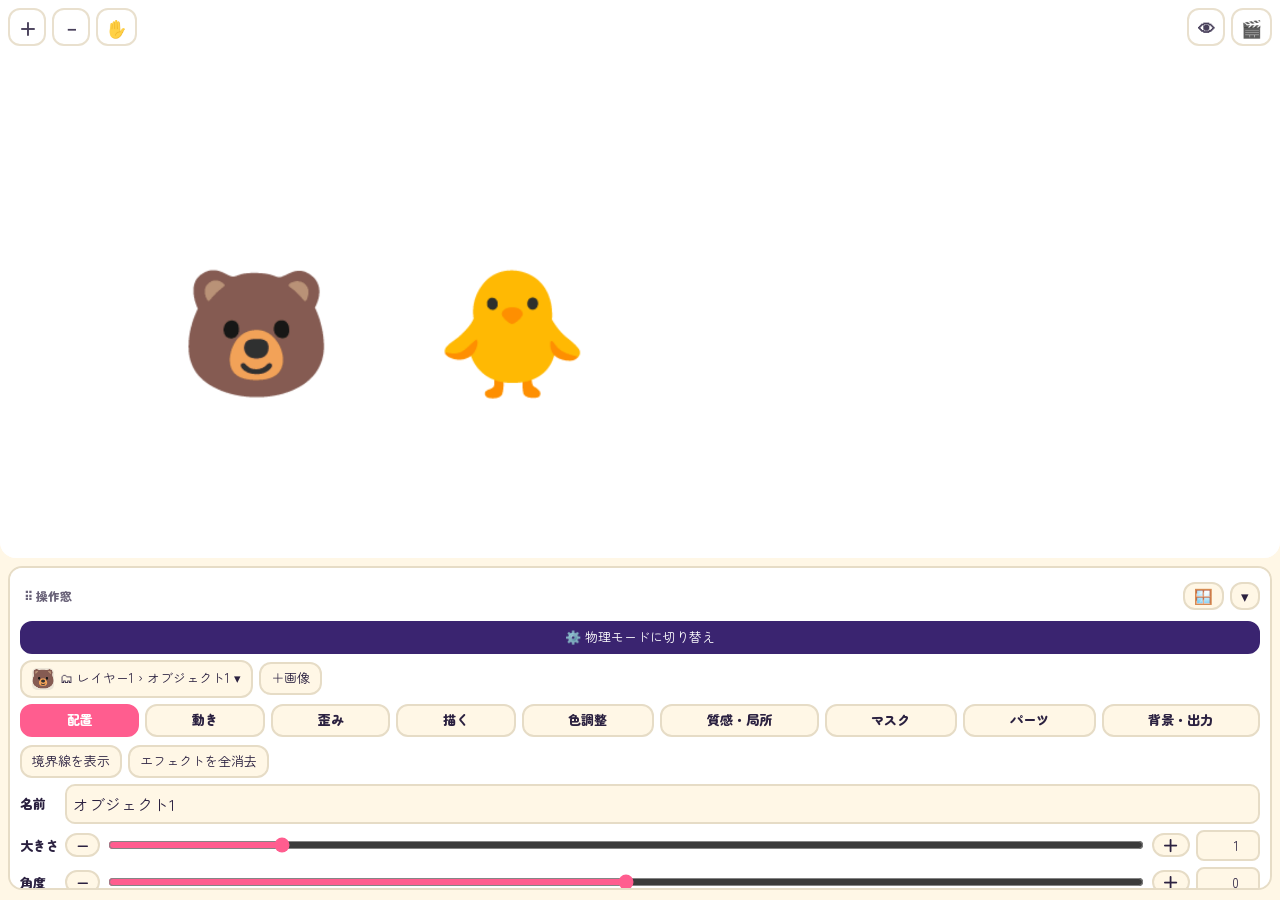
<file: action-maker-v19-layer-tree.html>
<!DOCTYPE html>
<html lang="ja">
<head>
<meta charset="utf-8">
<meta name="viewport" content="width=device-width, initial-scale=1, viewport-fit=cover">
<title>アクションメーカー</title>
<link rel="stylesheet" href="https://fonts.googleapis.com/css2?family=Zen+Maru+Gothic:wght@500;900&display=swap">
<style>
:root{--bg:#fff7e6;--ink:#2b2140;--sky:#c9f0e4;--ground:#f5cf7a;--pane:#fff;--acc:#ff5d8f;--line:#e6dcc6;box-sizing:border-box;padding-top:env(safe-area-inset-top,0px);padding-bottom:env(safe-area-inset-bottom,0px)}
@media (prefers-color-scheme:dark){:root:not([data-theme="light"]){--bg:#1d1830;--ink:#f3eefc;--sky:#28405a;--ground:#6b5a2e;--pane:#2b2445;--acc:#ff7aa6;--line:#41386a}}
:root[data-theme="dark"]{--bg:#1d1830;--ink:#f3eefc;--sky:#28405a;--ground:#6b5a2e;--pane:#2b2445;--acc:#ff7aa6;--line:#41386a}
*{box-sizing:border-box}
html,body{margin:0}
body{background:var(--bg);color:var(--ink);font-family:"Zen Maru Gothic","Hiragino Maru Gothic ProN",sans-serif;padding:12px;max-width:680px;margin:0 auto}
h1{font-size:20px;font-weight:900;margin:4px 0 10px}
#wrap{position:relative;border-radius:18px;overflow:hidden;background:var(--pane)}
canvas{display:block;width:100%;touch-action:none;-webkit-user-select:none;user-select:none;-webkit-touch-callout:none}
/* キャンバス上のボタン：拡大縮小3つ（左上・常時）＋メニュー2つ（右上）。メニューは押した時だけ開く（ホバー演出なし） */
.cbar{position:absolute;top:8px;z-index:5;display:flex;gap:6px}#cz{left:8px}#cm{right:8px}
.cbar button{min-width:38px;height:38px;padding:0 8px;font-size:17px;font-weight:900;background:var(--pane);opacity:.86;border-radius:12px;line-height:1}
.cbar button.on{opacity:1}#mna.rec{background:#ff2d87;color:#fff;animation:pulse 1s infinite}
.cmenu{position:absolute;right:8px;top:52px;z-index:8;min-width:196px;max-width:calc(100% - 16px);max-height:calc(100% - 64px);overflow:auto;background:var(--pane);border:2px solid var(--line);border-radius:14px;padding:6px;box-shadow:0 8px 24px rgba(0,0,0,.3);display:flex;flex-direction:column;gap:4px}.cmenu[hidden]{display:none}
.cmenu>button{width:100%;text-align:left;padding:9px 10px;font-weight:700}.cmenu>button.on{background:var(--acc);color:#fff;border-color:var(--acc)}.cmh{font-size:11px;font-weight:900;opacity:.6;padding:2px 4px 0}
.cseg{display:flex;gap:4px}.cseg button{flex:1;padding:9px 6px;font-weight:700;text-align:center}.cseg button.on{background:var(--acc);color:#fff;border-color:var(--acc)}
#rc2.rec{background:#ff2d87;color:#fff}
.hint{position:absolute;left:10px;bottom:8px;right:10px;font-size:12px;opacity:.75;pointer-events:none}
.pane{background:var(--pane);border:2px solid var(--line);border-radius:14px;padding:10px;margin-top:10px}
.row{display:flex;align-items:center;gap:6px;flex-wrap:wrap;margin-top:6px}
.row:first-child{margin-top:0}
.lab{font-size:13px;font-weight:900;min-width:3em}
button,.file,select{font:inherit;font-size:13px;color:inherit;background:var(--bg);border:2px solid var(--line);border-radius:12px;padding:6px 10px;cursor:pointer;line-height:1.3}
button.on{border-color:var(--acc);background:var(--acc);color:#fff}
.tools button{flex:1 1 28%;font-weight:900;font-size:14px}
#wbt button{flex:1 1 22%;padding:6px 4px;font-size:13px;white-space:nowrap}
#physMode{width:100%;background:#3a2470;color:#fff;border-color:#3a2470}
#tabs button{position:relative}
#tabs button.flag::after{content:'';position:absolute;top:1px;right:4px;width:7px;height:7px;border-radius:50%;background:#ff2d87;box-shadow:0 0 0 2px var(--pane)}
@keyframes pulse{0%,100%{opacity:1}50%{opacity:.4}}
.em button{font-size:20px;padding:3px 8px}
input[type=range]{flex:1;min-width:90px;accent-color:var(--acc)}
input[type=file]{display:none}
.cc{border:2px solid var(--line);border-radius:12px;padding:8px;margin-top:8px}
.ct{display:flex;justify-content:space-between;align-items:center}
.cc label{display:flex;align-items:center;gap:8px;font-size:12px;margin-top:4px}
.cc label input{flex:1}
.v{min-width:3.6em;font-weight:900;text-align:right}
.grp{border:2px solid var(--line);border-radius:12px;padding:8px;margin-top:10px}.grp .gh{font-weight:900;font-size:13px;margin-bottom:2px;opacity:.85}.grp.alt{background:rgba(59,130,246,.07)}
#ch1 button img{vertical-align:middle}
.ltip{position:fixed;z-index:99;background:#222;color:#fff;font-size:12px;padding:5px 9px;border-radius:8px;max-width:68vw;pointer-events:none;box-shadow:0 3px 10px rgba(0,0,0,.35)}
.note{font-size:12px;opacity:.7;margin-top:6px}
.lyopen{display:flex;align-items:center;gap:6px}.lyopen img{width:22px;height:22px;object-fit:contain;border-radius:5px;background:rgba(127,127,127,.15)}
.lypop{position:fixed;z-index:300;width:min(94vw,440px);max-height:72vh;overflow:auto;background:var(--pane);color:var(--ink);border:2px solid var(--line);border-radius:16px;box-shadow:0 10px 30px rgba(0,0,0,.35);padding:10px;overscroll-behavior:contain}.lypop[hidden]{display:none}
.lyhd{display:flex;justify-content:space-between;align-items:center}.lytb{display:flex;flex-wrap:wrap;gap:6px;margin:8px 0}
.trow{display:flex;align-items:center;gap:6px;border:2px solid transparent;border-radius:10px;padding:4px 6px;margin-top:2px;touch-action:pan-y;user-select:none;-webkit-user-select:none}
.trow.l{margin-top:8px;font-weight:900}.trow.o{margin-left:6px}.trow.on{border-color:var(--acc);background:rgba(59,130,246,.10)}.trow.off{opacity:.55}.trow.drag{opacity:.5}.trow.ov{border-style:dashed;border-color:var(--acc)}
.trow img{width:28px;height:28px;object-fit:contain;border-radius:6px;background:rgba(127,127,127,.15);flex:none}.trow .nm{flex:1;overflow:hidden;text-overflow:ellipsis;white-space:nowrap}.trow .br{opacity:.6;flex:none}.trow button{padding:2px 8px}
body.fs{overflow:hidden}
body.fs #wrap{position:fixed;left:0;top:0;right:0;bottom:0;height:100vh;height:100dvh;border-radius:0;z-index:50}
body.fs .cbar{top:calc(8px + env(safe-area-inset-top,0px))}body.fs .cmenu{top:calc(52px + env(safe-area-inset-top,0px))}
body.fs #tp{position:fixed;left:0;right:0;bottom:0;z-index:60;margin:0;border-radius:14px 14px 0 0;padding-bottom:calc(10px + env(safe-area-inset-bottom,0px))}
body.fs #tp .mv{display:none}
.pop{position:absolute;left:8px;right:8px;top:54px;z-index:7;background:var(--pane);border:2px solid var(--line);border-radius:12px;padding:8px 10px;font-size:13px;display:flex;gap:8px;align-items:flex-start;box-shadow:0 4px 14px rgba(0,0,0,.25)}
.pop[hidden]{display:none}
.pop{pointer-events:none}
#tray{position:absolute;left:8px;bottom:8px;display:flex;gap:6px;z-index:6;flex-wrap:wrap;max-width:70%}
#tray:empty{display:none}
#tray button{padding:2px;border-radius:10px;background:var(--pane);opacity:.95}
#tray img{width:38px;height:38px;object-fit:contain;display:block}
body.fs #tray{bottom:auto;top:calc(56px + env(safe-area-inset-top,0px));flex-direction:column}
details summary{cursor:pointer;font-weight:900;font-size:13px}
.pop.pop button{pointer-events:auto}
body.fs .pop{top:calc(52px + env(safe-area-inset-top,0px))}
.num{width:64px;font:inherit;font-size:13px;padding:4px;border:2px solid var(--line);border-radius:8px;background:var(--bg);color:inherit;text-align:right}
.stp{padding:2px 9px;font-size:16px;line-height:1;font-weight:900}
#topbar select{flex:1;min-width:120px}
.tab{display:none;margin-top:8px}.tab.on{display:block}
#tabs button{flex:1 1 auto;font-weight:900;font-size:13px;padding:6px 8px}
#tp{max-height:46vh;overflow:auto;overscroll-behavior:contain}body.fs #tp{max-height:var(--tph,46vh)}#tp::after{content:"";display:block;height:34vh}
/* 操作窓の持ち手（枠が「大」「全画面」の時、または分離中だけ出る） */
#grip{display:none;align-items:center;gap:6px;position:sticky;top:0;z-index:5;margin:0 0 4px;padding:2px 0 4px;background:var(--pane)}
body.fs #grip,body.big #grip,body.tpf #grip{display:flex}
#gdrag{flex:1;font-size:12px;font-weight:900;opacity:.7;padding:7px 4px;cursor:ns-resize;touch-action:none;user-select:none;-webkit-user-select:none;white-space:nowrap}
body.tpf #gdrag{cursor:move}
#grip button{padding:3px 9px;font-size:15px;line-height:1.2;flex:0 0 auto}
#tpa{display:none}body.tpf #tpa{display:inline-block}
body.tpf #tpd{background:var(--acc);border-color:var(--acc);color:#fff}
/* 折りたたみ＝持ち手の行だけ残す */
body.fs.tpc #tp>:not(#grip):not(#tpr),body.big.tpc #tp>:not(#grip):not(#tpr),body.tpf.tpc #tp>:not(#grip):not(#tpr){display:none}
body.fs.tpc #tp::after,body.big.tpc #tp::after,body.tpf.tpc #tp::after{display:none}
/* 枠「大」：作品を上に固定し、幅いっぱい・高さは--bighで可変。操作窓は下（持ち手を上下に動かすと作品と窓の割合が変わる） */
body.big{max-width:none;padding:0}
body.big h1,body.big #topbar{display:none}
body.big #wrap{position:sticky;top:0;z-index:20;height:var(--bigh,62vh);height:var(--bigh,62dvh);border-radius:0 0 16px 16px}
body.big #tp{margin:8px 8px 0;max-height:calc(100vh - var(--bigh,62vh) - 18px);max-height:calc(100dvh - var(--bigh,62dvh) - 18px)}
body.big.tpc:not(.tpf) #wrap{height:calc(100vh - 56px);height:calc(100dvh - 56px)}
/* 分離（浮かせる）：作品の上に半透明で重ねる。文字・ボタンは不透明のまま、背景だけ透ける */
body.tpf #tp{position:fixed;right:auto;bottom:auto;left:var(--tpx,8px);top:var(--tpy,120px);width:var(--tpw,min(94vw,340px));max-height:var(--tpfh,min(60vh,560px));margin:0;z-index:60;border-radius:16px;padding-bottom:10px;box-shadow:0 10px 32px rgba(0,0,0,.4);background:var(--pane);background:color-mix(in srgb,var(--pane) var(--tpa,78%),transparent);-webkit-backdrop-filter:blur(3px);backdrop-filter:blur(3px)}
body.tpf #tp::after{display:none}
body.tpf #grip{background:color-mix(in srgb,var(--pane) 94%,transparent);border-radius:12px}
body.big.tpf #wrap{height:calc(100vh - env(safe-area-inset-top,0px) - env(safe-area-inset-bottom,0px));height:calc(100dvh - env(safe-area-inset-top,0px) - env(safe-area-inset-bottom,0px));border-radius:0}
#tpr{display:none}
body.tpf #tpr{display:block;position:sticky;bottom:0;height:0;touch-action:none}
body.tpf.tpc #tpr{display:none}
#tpr i{position:absolute;right:0;bottom:2px;width:30px;height:30px;cursor:nwse-resize;border-radius:0 0 12px 0;background:linear-gradient(135deg,transparent 52%,var(--line) 52%,var(--line) 62%,transparent 62%,transparent 72%,var(--line) 72%,var(--line) 82%,transparent 82%)}
:focus-visible{outline:3px solid var(--acc);outline-offset:2px}
</style>
</head>
<body>
<h1>アクションメーカー</h1>
<div class="row" id="topbar"><button id="undo" aria-label="元に戻す">↩ 戻す</button><button id="redo" aria-label="やり直す">↪</button><select id="demo" aria-label="サンプル"><option value="">🎬 サンプルを見る</option><option value="a">ぱくぱく（マスク）</option><option value="b">ぐにゃぐにゃ（歪み）</option></select></div>
<div id="wrap"><canvas id="cv"></canvas>
<div class="cbar" id="cz"><button id="zin" aria-label="拡大">＋</button><button id="zout" aria-label="縮小">－</button><button id="hand" aria-label="画面を動かす（常にドラッグでパン）">✋</button></div>
<div class="cbar" id="cm"><button id="mnv" aria-label="表示メニュー（枠の大きさ・固定・1倍・操作窓）" aria-haspopup="true" aria-expanded="false">👁</button><button id="mna" aria-label="操作メニュー（とめる・戻す・保存・録画・画像追加）" aria-haspopup="true" aria-expanded="false">🎬</button></div>
<div class="cmenu" id="mV" hidden>
  <div class="cmh">枠の大きさ</div>
  <div class="cseg" id="frSeg"><button data-fr="n" aria-label="通常の枠（正方形）">通常</button><button data-fr="b" aria-label="大きい枠（画面いっぱいに近い・操作窓は下）">大</button><button data-fr="f" aria-label="全画面">全画面</button></div>
  <button id="vlk" aria-label="ビューワーを固定（もう一度押すまで拡大・移動を一切しない）">🔒 ビューワーを固定</button>
  <button id="zr" disabled aria-label="拡大を1倍に戻す">1× 拡大を戻す</button>
  <button id="tpfb" aria-label="操作窓を作品の上に浮かせる／下に戻す">🪟 操作窓を分離</button>
</div>
<div class="cmenu" id="mA" hidden>
  <button id="pz" aria-label="止める／うごかす">⏸ とめる</button>
  <div class="cseg"><button id="un2" aria-label="元に戻す">↩ 戻す</button><button id="rd2" aria-label="やり直す">↪ やり直す</button></div>
  <button id="ad2" aria-label="画像を選んでオブジェクトを追加">🖼 画像を追加</button>
  <button id="sn2" aria-label="静止画を保存">📷 静止画を保存</button>
  <button id="rc2" aria-label="録画">⏺ 録画</button>
  <button id="hq" aria-label="使い方">？ 使い方</button>
</div>
<div id="tray"></div><div class="pop" id="hint" hidden><span id="ht">オブジェクトをドラッグして配置。2本指で拡大・移動できます。</span><button id="hx" aria-label="閉じる">✕</button></div></div>

<div class="pane" id="tp">
  <div id="grip"><span id="gdrag" aria-label="操作窓の持ち手（ドラッグ。分離中は移動、そうでなければ高さ。ダブルタップで元に戻す）">⠿ 操作窓</span><button id="tpa" aria-label="操作窓の透け方を変える（分離中）">透</button><button id="tpd" aria-label="操作窓を作品の上に浮かせる／下に戻す">🪟</button><button id="tc" aria-label="パネルを開閉">▾</button></div>
  <div class="row"><button id="physMode">⚙️ 物理モードに切り替え</button></div>
  <div class="row" id="ch1"></div>
  <div class="row" id="tabs"><button data-t="pl" class="on">配置</button><button data-t="mo">動き</button><button data-t="wp">歪み</button><button data-t="dr">描く</button><button data-t="adj">色調整</button><button data-t="fx">質感・局所</button><button data-t="mk">マスク</button><button data-t="pt">パーツ</button><button data-t="bg">背景・出力</button></div>

  <div class="tab on" data-tab="pl">
    <div class="row"><button id="bnd">境界線を表示</button><button id="clrfx">エフェクトを全消去</button></div>
    <div class="row"><span class="lab">名前</span><input id="nm" type="text" aria-label="名前" style="flex:1;min-width:100px;font:inherit;padding:6px;border:2px solid var(--line);border-radius:10px;background:var(--bg);color:inherit"></div>
    <div class="row"><span class="lab">大きさ</span><input id="sz" type="range" min="0.03" max="6" step="0.01" aria-label="大きさ"><b class="v" id="szv"></b></div>
    <div class="row"><span class="lab">角度</span><input id="rt" type="range" min="-180" max="180" step="5" value="0" aria-label="止まったままの角度"><b class="v" id="rtv"></b></div>
    <div class="row" id="fbRow" style="display:none"><span class="lab">重なり</span><button id="fbF">😀 手前</button><button id="fbB">🫥 奥</button></div>
    <div class="row"><button id="emTgl">🎨 サンプル絵文字を使う</button></div>
    <div class="row em" id="em" style="display:none"></div>
    <div class="row"><label class="file">この絵を別の画像に差し替える<input id="f" type="file" accept="image/*"></label><span id="ex" style="display:contents"></span></div>
    <div class="note">回転の半径・伸び縮みの支点は「動き」タブに移しました。</div>
  </div>

  <div class="tab" data-tab="mo">
    <div class="row"><button id="pl">⏸ とめる</button><button id="gd">範囲ガイド</button></div>
    <div class="row"><span class="lab">全体の速さ</span><input id="gs" type="range" min="0" max="3" step="0.1" value="1" aria-label="全体の速さ（0で静止）"></div>
    <div class="row"><span class="lab">プリセット</span><span class="note" style="margin:0">選んだ側に入ります</span></div>
    <div class="row" id="pr"></div>
    <div id="chs"></div>
    <div class="note">「大きさ」は実際に動く距離（片側）です。基準が「中心」なら置いた位置を中心に両側へ、「はじ」なら置いた位置から大きさぶん離れて戻ります。方向は0°＝左右、90°＝上下、その間は斜め。ピンクの点線が動く範囲です。「回転」の半径は0だとその場で回転、大きくすると軌道を描きます。「のび縮み」の支点は、伸び縮みの基準になる位置です。</div>
  </div>

  <div class="tab" data-tab="wp"><div id="wp">
    <details id="whelp" open><summary>使い方（タップで開閉）</summary><div class="note"><b>🖌 ブラシ</b>：絵をなぞって、粘土のように動かします（Photoshop／Photopeaの「ゆがみ」と同じ考え方）。「押し出す」はなぞった方向へ、「膨らませる・縮める・ひねる」は押している間じっと効き、「戻す」で歪みを元へ、「なめらかに」で歪みをならします。サイズは画面上の大きさ（拡大すると細かく効きます）。ペンの筆圧にも対応。<br><b>📍 ピン</b>：置いた場所を中心に、あとから範囲や強さを調整でき、波打つ・往復する「動く歪み」にできます。リングの中心をドラッグで移動、右端の白いつまみをドラッグで範囲を変更。<br>ブラシとピンは同時に使えます（ブラシ→ピンの順で重なります）。</div></details>
    <div class="row tools"><button id="wmB" class="on">🖌 ブラシで歪ませる</button><button id="wm1">📍 ピンを置く</button><button id="wm2">✋ ピンを選ぶ・動かす</button></div>
    <div id="wbr">
      <div class="row tools" id="wbt"></div>
      <div class="row"><span class="lab">サイズ</span><input id="wbS" type="range" min="6" max="400" step="1" value="70" aria-label="ブラシのサイズ（画面上の直径px）"></div>
      <div class="row"><span class="lab">硬さ</span><input id="wbH" type="range" min="0" max="100" step="1" value="40" aria-label="ブラシの硬さ（大きいほど縁までしっかり効く）"></div>
      <div class="row"><span class="lab">強さ</span><input id="wbG" type="range" min="1" max="100" step="1" value="60" aria-label="ブラシの強さ"></div>
      <div class="row" id="wbRr"><span class="lab">速さ</span><input id="wbR" type="range" min="1" max="100" step="1" value="50" aria-label="押している間の効く速さ"></div>
      <div class="row"><label style="display:flex;gap:6px;align-items:center;font-size:13px"><input type="checkbox" id="wbP" checked>ペンの筆圧で強さを変える</label></div>
      <div class="row"><button id="wbRst">♻ ブラシの歪みを全部戻す</button></div>
    </div>
    <div id="wpn">
    <div class="row"><button id="wsh">◎ ピンの範囲を表示</button></div>
    <div class="row" id="pinl"></div>
    <div class="row"><span class="lab">同期</span><select id="wsyncSel" aria-label="歪みを同期する相手"><option value="">同期しない</option></select></div>
    <div class="row"><button data-w="p">👆 タッチ</button><button data-w="bp">🫧 膨らみ</button><button data-w="bn">🕳 凹み</button><button data-w="b" class="on">⇅ 膨らみ↔凹み</button><button data-w="s">🌀 螺旋</button></div>
    <div class="row"><span class="lab">範囲</span><input id="wr" type="range" min="0.03" max="0.7" step="0.01" value="0.25" aria-label="歪みの範囲"></div>
    <div class="row"><span class="lab">なだらかさ</span><input id="wf" type="range" min="0" max="1" step="0.05" value="0.5" aria-label="歪みのなだらかさ（大きいほど遠くまでゆるやかに波及）"></div>
    <div class="row" id="war"><span class="lab">強さ</span><input id="wa" type="range" min="-1" max="1" step="0.05" value="0.6" aria-label="歪みの強さ（マイナスで凹み）"></div>
    <div class="row"><span class="lab">反復</span><select id="ww" aria-label="反復の波形"></select></div>
    <div class="row"><span class="lab">振れ幅</span><input id="wb" type="range" min="0" max="1" step="0.05" value="0" aria-label="反復の振れ幅（0で静止）"></div>
    <div class="row"><span class="lab">はやさ</span><input id="wh" type="range" min="0.1" max="8" step="0.1" value="1" aria-label="反復のはやさ"></div>
    <div class="row"><span class="lab">軌道</span><select id="wm" aria-label="歪みの中心の軌道"><option value="sin">往復</option><option value="circle">円</option><option value="eight">8の字</option></select></div>
    <div class="row"><span class="lab">距離</span><input id="wd" type="range" min="0" max="0.5" step="0.01" value="0" aria-label="軌道の大きさ（0で動かさない）"></div>
    <div class="row"><span class="lab">方向</span><input id="wn" type="range" min="0" max="180" step="5" value="0" aria-label="往復の方向"></div>
    <div class="row"><button id="wu">選んだピンを削除</button><button id="wc">ピンを全部消す</button></div>
    <div class="note">ピンモード：画面をなぞる／タップでピンを置きます。「反復」で強さが波打ち、「軌道」で歪みの中心が往復・円運動します。</div>
    </div>
    <div class="row"><button id="wbake">🧊 歪みを画像に統合（ブラシ＋ピン）</button></div>
  </div></div>

  <div class="tab" data-tab="dr">
    <div class="row tools"><button data-tool="pen" class="on">✏️ ペン</button><button data-tool="eraser">🧽 消しゴム（描いた分だけ）</button><button data-tool="ieraser">🧹 消しゴム（画像ごと）</button></div>
    <div class="row" id="es2" style="display:none"><span class="lab">消し具合</span><input id="es" type="range" min="0.01" max="1" step="0.05" value="1" aria-label="消しゴムの強さ（弱いほど半透明に残る）"></div>
    <div class="row" id="pn"><input id="pcol" type="color" value="#e0245e" aria-label="ペンの色"><button class="pk" data-for="pcol" aria-label="スポイト">💧</button><span class="lab" style="min-width:0">太さ</span><input id="ps" type="range" min="0.1" max="40" value="10" aria-label="ペンの太さ"></div>
    <div class="row"><span class="lab">文字</span><input id="tx" type="text" placeholder="文字を入力" aria-label="文字" style="flex:1;min-width:120px;font:inherit;padding:6px;border:2px solid var(--line);border-radius:10px;background:var(--bg);color:inherit"><input id="tcl" type="color" value="#2b2140" aria-label="文字の色"><button class="pk" data-for="tcl" aria-label="スポイト">💧</button></div>
    <div class="row"><button id="addt">＋文字を置く</button><button id="addd">＋白紙レイヤー</button></div>
    <div class="note">ペンで描いた線は、通常の「消しゴム」で描いた分だけ消せます（元の絵は残ります）。元の絵そのものを消したいときは「消しゴム（画像ごと）」を使ってください。文字を選んでいる間は、入力欄の変更がその文字に反映されます。</div>
  </div>

  <div class="tab" data-tab="adj">
    <div class="grp alt" id="adjRange"><div class="gh">📍 適用範囲（開いているタブの調整だけに効く）</div>
    <div class="row tools"><button id="adjScAll">全体に効かせる</button><button id="adjScRng">範囲を指定する</button></div>
    <div class="row tools" id="adjRngRow"><button id="adjPaint">塗る</button><button id="adjErase">消す</button><button id="adjAll">全面を範囲に</button><button id="adjClear">範囲をクリア</button></div>
    <div class="row" id="adjBsRow"><span class="lab">太さ</span><input id="adjBs" type="range" min="1" max="80" step="1" value="20" aria-label="範囲ブラシの太さ"></div>
    <div class="row"><button id="adjShow">範囲を表示</button><span class="lab">なじみ</span><input id="adjFe" type="range" min="0" max="100" step="1" value="0" aria-label="範囲の境界のなじみ"><b class="v" id="adjFev">0</b></div>
    <div class="note">「全体に効かせる」は選んだオブジェクト全体に適用します。「範囲を指定する」に切り替えると、塗った所だけに効きます（塗った範囲は全体に戻しても残り、切り替えで再び使えます）。全体から一部だけ除きたいときは「全面を範囲に」→「消す」。範囲は色調整と質感・局所で別々に持ちます。調整値は元画像に焼き込まず保持します。</div></div>
    <div class="grp alt"><div class="gh">🎨 色調整</div>
    <div class="row"><span class="lab">明るさ</span><input id="adjBr" type="range" min="-100" max="100" step="1" value="0"><b class="v" id="adjBrv">0</b></div>
    <div class="row"><span class="lab">コントラスト</span><input id="adjCo" type="range" min="-100" max="100" step="1" value="0"><b class="v" id="adjCov">0</b></div>
    <div class="row"><span class="lab">彩度</span><input id="adjSa" type="range" min="-100" max="100" step="1" value="0"><b class="v" id="adjSav">0</b></div>
    <div class="row"><span class="lab">色相</span><input id="adjHu" type="range" min="-180" max="180" step="1" value="0"><b class="v" id="adjHuv">0°</b></div>
    <div class="row"><span class="lab">色温度</span><input id="adjTe" type="range" min="-100" max="100" step="1" value="0"><b class="v" id="adjTev">0</b></div>
    <div class="row"><span class="lab">ハイライト</span><input id="adjHi" type="range" min="-100" max="100" step="1" value="0"><b class="v" id="adjHiv">0</b></div>
    <div class="row"><span class="lab">シャドウ</span><input id="adjSh" type="range" min="-100" max="100" step="1" value="0"><b class="v" id="adjShv">0</b></div>
    <div class="row"><span class="lab">ホワイト</span><input id="adjWh" type="range" min="-100" max="100" step="1" value="0"><b class="v" id="adjWhv">0</b></div>
    <div class="row"><span class="lab">ブラック</span><input id="adjBl" type="range" min="-100" max="100" step="1" value="0"><b class="v" id="adjBlv">0</b></div>
    <div class="row"><button id="adjReset">調整をリセット</button></div></div>
  </div>

  <div class="tab" data-tab="fx">
    <div class="grp alt"><div class="gh">✨ 質感・局所</div>
    <div class="row tools" id="fxEff"><button data-fx="clarity" class="on">明瞭度</button><button data-fx="structure">ストラクチャ</button><button data-fx="texture">テクスチャ</button><button data-fx="sharp">シャープ</button><button data-fx="ambience">アンビエンス</button></div>
    <div class="note" id="fxNote"></div>
    <div class="row"><span class="lab">強さ</span><input id="fxAm" type="range" min="-100" max="100" step="1" value="0"><b class="v" id="fxAmv">0</b></div>
    <div class="row"><canvas id="fxPad" width="260" height="130" aria-label="横：効かせる大きさ、縦：局所性" style="width:min(100%,260px);height:130px;border:2px solid var(--line);border-radius:10px;background:var(--bg);touch-action:none"></canvas></div>
    <div class="note">パッド：横＝細部⇄大きな構造、縦＝下は画像全体の明暗差・上は周囲との差だけ。</div>
    <details style="margin-top:6px"><summary>詳細設定（この項目だけ）</summary>
    <div class="row"><span class="lab">スケール</span><input id="fxSc" type="range" min="0" max="100" step="1" value="50"><b class="v" id="fxScv">50</b></div>
    <div class="row"><span class="lab">局所性</span><input id="fxLo" type="range" min="0" max="100" step="1" value="50"><b class="v" id="fxLov">50</b></div>
    <div class="row"><span class="lab">エッジ選択</span><input id="fxEd" type="range" min="0" max="100" step="1" value="0"><b class="v" id="fxEdv">0</b></div>
    <div class="row"><span class="lab">階調バランス</span><input id="fxBa" type="range" min="-100" max="100" step="1" value="0"><b class="v" id="fxBav">0</b></div>
    <div class="row"><span class="lab">ノイズ抑制</span><input id="fxSo" type="range" min="0" max="100" step="1" value="0"><b class="v" id="fxSov">0</b></div>
    <div class="row"><span class="lab">輪郭の保護</span><input id="fxPr" type="range" min="0" max="100" step="1" value="50"><b class="v" id="fxPrv">50</b></div>
    </details>
    <div class="row"><button id="fxReset">この項目をリセット</button><button id="fxResetAll">質感をすべてリセット</button></div></div>
  </div>

  <div class="tab" data-tab="mk">
    <div class="grp"><div class="gh">🖌 マスク（他のオブジェクトを隠して消す）</div>
    <div class="row tools"><button data-tool="mouth" class="on">🖌 マスク塗り</button><button data-tool="mouthx">マスクを消す</button></div>
    <div class="row" id="tb"><span class="lab">太さ</span><input id="bs" type="range" min="1" max="40" step="1" value="14" aria-label="ブラシの太さ"><button id="ca">全部消す</button></div>
    <div class="row" id="mv1"><span class="lab" style="min-width:0">マスク内の見え方</span><input id="kp" type="range" min="0" max="0.8" step="0.05" value="0" aria-label="マスク内の見え方（0で透明）"></div>
    <div class="row" id="mv2"><button id="eat">消えた部分を残す</button><button id="rst" style="display:none">もとにもどす</button></div>
    <div class="note">「マスク塗り」は、選んでいるオブジェクト自身に、隠す領域を描きます。他のオブジェクトを「配置」タブの「対象」でこのオブジェクトに向け、「対象のマスクで隠す」をオンにすると、ここに入った部分が消えます。</div></div>
    <div class="grp alt"><div class="gh">〰️ ぼかし（見た目をぼかす。マスクとは別物です）</div>
    <div class="row" id="bmr"><button data-tool="bpaint">🖌 ぼかす所を塗る</button><button data-tool="bpaintx">消す</button><button id="bfill">全体を塗る</button><button id="bmc">全部消す</button></div>
    <div class="row"><span class="lab">塗る太さ</span><input id="bbs" type="range" min="1" max="40" step="1" value="14" aria-label="ぼかしを塗る太さ（マスクとは別設定）"></div>
    <div class="row"><span class="lab">ぼかし</span><input id="bl" type="range" min="0" max="30" step="1" value="0" aria-label="ぼかし"><b class="v" id="blv"></b></div>
    <div class="row"><button id="bshow">範囲を表示</button><button id="bcmp">👁 ぼかし前を見る（押している間）</button></div>
    <div class="row"><button id="bbake">🧊 ぼかしを画像に統合</button></div>
    <div class="note">先に「ぼかす所を塗る」（または「全体を塗る」）で範囲を決めてから、上の「ぼかし」バーで強さを決めます。</div></div>
  </div>

  <div class="tab" data-tab="pt">
    <div class="row tools"><button data-tool="psel" class="on">🖌 囲む</button><button data-tool="pbox">▣ 矩形</button><button data-tool="pselx">囲みを消す</button></div>
    <div class="row"><span class="lab">太さ</span><input id="pbs" type="range" min="1" max="40" step="1" value="14" aria-label="囲む太さ"><button id="pall">全体</button><button id="pclr">全部消す</button></div>
    <div class="row"><button id="pcopy">📋 コピー</button><button id="pcut">✂ 切り取り</button><button id="pdup">🌀 全体を複製</button><button id="pclrh">置き場を空にする</button></div>
    <div class="row"><button id="pexp">📷 このオブジェクトだけ保存（元の解像度）</button></div>
    <div class="note">選んでいるオブジェクトの一部を囲んでコピー（または切り取り）すると、画面の左下に置かれます。サムネイルをタップすると、新しいオブジェクトとして貼り付けます。</div>
  </div>

  <div class="tab" data-tab="ph">
    <div class="grp"><div class="gh">全体</div>
    <div class="row"><button id="pOn">物理を有効にする</button><button id="pFloor" class="on">床</button><button id="pWall" class="on">壁</button><button id="pCol" class="on">当たり判定</button></div>
    <div class="row"><span class="lab">重力</span><input id="pG" type="range" min="0" max="3" step="0.05" value="1" aria-label="重力の強さ（1で現実の重力相当。単位を設定していない場合は目安）"></div>
    <div class="row"><span class="lab">重力の向き</span><input id="pGd" type="range" min="0" max="360" step="5" value="90" aria-label="重力の向き（90度＝下、0度＝右、270度＝上）"></div>
    <div class="row"><span class="lab">時間の流れ</span><input id="pT" type="range" min="0" max="3" step="0.05" value="1" aria-label="物理の時間の流れの速さ（1で現実と同じ、0で静止）"><b class="v" id="pTv">×1</b></div>
    </div>
    <div class="grp alt"><div class="gh">単位（定規）</div>
    <div class="row"><button id="pRuler">📏 定規で測る</button><span class="note" id="pRulerTx" style="margin:0">現在：100px ＝ 1m（未設定・目安）</span></div>
    <div class="row" id="pRulerSet" style="display:none"><span class="lab" style="min-width:0">この線の長さ＝</span><input id="pRulerLen" type="number" value="1" min="0.01" step="0.01" style="width:70px" aria-label="実際の長さ(m)"><span>m</span><button id="pRulerOk">設定</button><button id="pRulerCancel">やめる</button></div>
    <div class="note">画面上でドラッグして線を引くと、その長さが実際にどれくらいかを指定できます。設定すると、重力・質量・速度をおおよそ現実の単位（m, kg, m/s）に対応づけられます。</div>
    </div>
    <div class="grp alt"><div class="gh">選んでいるオブジェクト</div>
    <div class="row"><button id="pSelOn">このオブジェクトを物理で動かす</button><button id="pFix">固定する（土台にする）</button></div>
    <div class="row"><span class="lab">質量</span><input id="pM" type="range" min="0.2" max="10" step="0.1" value="1" aria-label="質量"></div>
    <div class="row"><span class="lab">反発係数</span><input id="pE" type="range" min="0" max="1.1" step="0.05" value="0.55" aria-label="反発係数（大きいほどよく跳ねる）"></div>
    <div class="row"><span class="lab">当たり判定</span><input id="pR" type="range" min="0.2" max="1.3" step="0.05" value="0.8" aria-label="当たり判定の大きさ（見た目の絵より小さくして、離れた所での衝突を減らせます）"></div>
    <div class="row"><button id="pStop">この子の速度をとめる</button></div>
    <div class="note">ドラッグして離すと、その勢いで飛んでいきます。「固定する」を押すと、他のオブジェクトの土台や壁になりますが自分は動きません。</div>
    </div>
  </div>

  <div class="tab" data-tab="bg">
    <div class="row"><span class="lab">背景</span><input id="bg1" type="color" value="#ffffff" aria-label="背景の上の色"><button class="pk" data-for="bg1" aria-label="スポイト">💧</button><input id="bg2" type="color" value="#ffffff" aria-label="背景の下の色"><button class="pk" data-for="bg2" aria-label="スポイト">💧</button><select id="bgm" aria-label="背景の種類"><option value="grad">2色</option><option value="solid" selected>1色</option><option value="none">透明(PNGのみ)</option></select></div>
    <div class="row"><label class="file">背景画像<input id="bgf" type="file" accept="image/*"></label><button id="bgr">画像を外す</button></div>
    <div class="row"><span class="lab">ぼかし</span><input id="bgb" type="range" min="0" max="30" value="0" aria-label="背景のぼかし"></div>
    <div class="row"><span class="lab">書き出し</span><button id="rec">⏺ 動画</button><button id="gif">🎞 GIF</button><span id="rtx" class="note" style="margin:0"></span></div>
    <div class="row"><span class="lab">静止画</span><select id="sq" aria-label="倍率"><option value="1">1×</option><option value="2" selected>2×</option><option value="3">3×</option></select><select id="sf" aria-label="形式"><option value="png">PNG</option><option value="jpg">JPEG</option></select><button id="snap">📷 保存</button></div>
    <div class="row"><span class="lab">作品</span><button id="sv">💾 保存</button><label class="file">📂 読み込み<input id="pf" type="file" accept=".json,application/json"></label><button id="rs" style="display:none">↩ 前回の続き</button></div>
    <div class="row"><span class="lab">処理の軽さ</span><select id="qs" aria-label="処理の軽さ"><option value="auto">自動</option><option value="0">高品質</option><option value="1">標準</option><option value="2">軽い</option></select><span id="qtx" class="note" style="margin:0"></span></div>
    <div id="out"></div>
    <div class="note">動画は WebM（対応端末ではMP4）、GIFは最大10秒・幅360pxです。保存できない環境では、表示された動画・画像を長押しして保存してください。</div>
  </div>
  <div id="tpr" aria-label="操作窓の大きさを変える"><i></i></div>
</div>

<input id="fadd" type="file" accept="image/*" multiple>
<div id="lypop" class="lypop" hidden role="dialog" aria-label="レイヤーとオブジェクト">
  <div class="lyhd"><b>レイヤーとオブジェクト</b><button id="lyx" aria-label="閉じる">✕</button></div>
  <div class="lytb"><button id="lyadd">＋レイヤー</button><button id="oadd" aria-label="画像を選んで新しいオブジェクトを追加">＋画像</button><button id="oadd3" aria-label="サンプル絵文字のオブジェクトを追加">＋絵文字</button><button id="oadd2">＋白紙</button><button id="lyren">レイヤー名</button><button id="lydel">🗑 レイヤー</button><button id="odel">🗑 オブジェクト</button></div>
  <div id="lyl"></div>
  <label class="note" style="display:flex;gap:6px;align-items:center;margin-top:8px"><input type="checkbox" id="lyphx" checked>非表示レイヤーを物理の計算から除外する</label>
  <div class="note" style="margin-top:6px">👁＝表示／非表示（非表示は常にロック扱い）、🔒＝ロック（配置の移動だけ可）。行は長押し（マウスはドラッグ）で並べ替え。オブジェクトを別レイヤーの行やオブジェクトの上へ落とすと所属が変わります。上ほど手前。</div>
</div>
<script>
const $=id=>document.getElementById(id);
const cv=$('cv'),mctx=cv.getContext('2d');let ctx=mctx;
const oc=document.createElement('canvas'),octx=oc.getContext('2d');
const MR=512;const nb=()=>{const c=document.createElement('canvas');c.width=c.height=MR;return c};
let W,H,dpr,S0;
const E=x=>x*x*(3-2*x),cl=(v,a,b)=>Math.min(Math.max(v,a),b);
function emo(t){const c=document.createElement('canvas');c.width=c.height=320;const g=c.getContext('2d');g.font='272px sans-serif';g.textAlign='center';g.textBaseline='middle';g.fillText(t,160,176);return c}

/* 動きの基本: 往復(方向つき)・回転・のび縮み × 波形。全波形は -1〜+1 */
const K=[['m','往復',4,.05],['r','回転',360,5],['s','のび縮み',.5,.02]];
const WN={sin:'なめらか',tri:'三角',bounce:'バウンド',hold:'止め動き',step:'カクカク',ramp:'一方向',decay:'ぷるっ(減衰)',kick:'ドン',noise:'ゆらゆら',circle:'円(往復のみ)',eight:'8の字(往復のみ)'};
const H0=p=>p<.3?E(p/.3):p<.55?1:p<.85?1-E((p-.55)/.3):0;
const WV={sin:p=>Math.sin(p*6.2832),bounce:p=>2*Math.abs(Math.sin(p*Math.PI))-1,hold:p=>2*H0(p)-1,step:p=>Math.sin(6.2832*Math.floor(p*6)/6)/.866,ramp:p=>2*p-1,
 tri:p=>p<.5?4*p-1:3-4*p,decay:p=>Math.sin(p*31.416)*Math.exp(-4*p),kick:p=>2*(p<.12?E(p/.12):1-E((p-.12)/.88))-1,
 noise:p=>(Math.sin(p*12.566+1)+Math.sin(p*18.85+2)*.6+Math.sin(p*31.416+4)*.4)/2,circle:p=>Math.sin(p*6.2832),eight:p=>Math.sin(p*6.2832)};
const cc0=()=>({a:0,hz:1,w:'sin',d:0,e:0,ph:0});
const mkc=()=>({m:cc0(),r:cc0(),s:cc0()});

const Z={s:1,x:0,y:0};
const foldSet=new Set(),lyPop=document.getElementById('lypop');
let LAYERS=[{id:1,name:'レイヤー1',visible:true,locked:false}],curLid=1,physHideEx=true,noFrame=false,wAct=false,tgtBak=null;
let hk=0,fc=0,warpMs=0,dirtyProj=false,bpn=false,berase=false,psn=false,serase=false,pbox=false,showBm=false,cmp=false,wmode='brush',wTouch=0,wbg=null,wHov=null,dragOff=null,eraseStrength=1,showBounds=false,tool='move',wt='b',wg=null,pl=null,tm=null,pw=10,pcol='#e0245e',AC=[],sel=null,uid=0,last=0,paused=false,gs=1,guide=false,editing=false,tgt=null,paint=false,erase=false,brushMask=14,brushBlur=14,brushParts=14,adjMode='',adjBrush=20,adjShow=false,lp=null,drawing=false,pid=-1,pan=null,pz0=null,zshown=false,boxStart=null,boxEnd=null;
const ptrs=new Map();
const byId=id=>AC.find(a=>a.id===id);
const EPAL=['🐻','🐥','🧒','🐱','🐶','🍎','🍜','🥤','🥄','🛏️','🎩','⚽'];
const EDESC={'🐻':'くま','🐥':'ひよこ','🧒':'こども','🐱':'ねこ','🐶':'いぬ','🍎':'りんご','🍜':'めん','🥤':'のみもの','🥄':'スプーン','🛏️':'ベッド','🎩':'ぼうし','⚽':'ボール'};
const pc=()=>sel;

function add(em,im,o){
  if(AC.length>=8){note('オブジェクトは最大8個までです。いらないものを消してから追加してください');return}
  const id=++uid,a={id,name:'オブジェクト'+id,img:im||emo(em||EPAL[AC.length%EPAL.length]),fx:.2+.2*(AC.length%4),fy:.6+.09*Math.floor(AC.length/4),
    size:1,pv:0,face:1,rot:0,rr:0,ch:mkc(),to:null,att:false,maskTo:false,ox:.5,oy:.05,front:true,keep:0,eat:false,bite:nb(),mask:nb(),hasMask:false,wx:0,wy:0,pins:[],blur:0,bm:null,hasBm:false,bmOn:false,adj:null,adjm:null,hasAdjM:false};
  if(o)for(const k in o)if(o[k]!==undefined)a[k]=o[k];
  AC.push(a);setSel(a);return a;
}
const COLK=['brightness','contrast','saturation','hue','temperature','highlights','shadows','whites','blacks'],LFK=['clarity','structure','texture','sharp','ambience'];
const ADJ0=()=>({brightness:0,contrast:0,saturation:0,hue:0,temperature:0,highlights:0,shadows:0,whites:0,blacks:0,feather:0});
/* 編集コアの定数は1か所に集約（AGENTS §3.6）。試行錯誤は数値の書き換えだけで済ませる */
const EDIT_CFG={
  prevLong:1024,                       // 操作中に同期で計算する解像度の上限（長辺px）
  tiers:[512,768,1024,1536,2048,3072,4096], // 表示に必要な解像度を、この階層に丸める
  settleMs:220,                        // 操作が止まってから、仕上げ計算を始めるまでの待ち
  pumpMs:9,                            // 仕上げ計算に1フレームで使う時間
  maxPx:12e6,                          // これを超える画素数では質感を省く
  epsMax:.25,epsMin:.004,              // 輪郭の保護 0→epsMax（箱型に近い）／100→epsMin（輪郭を強く保つ）
  gk:1.4,                              // ガイデッドフィルタ半径の補正（旧：箱型2回がけと同じ広がりにする）
  tx:{sharp:{r:.5,g:1.2,mw:0},texture:{r:1.2,g:1.5,mw:0},structure:{r:3.5,g:1,mw:.5},clarity:{r:8,g:1,mw:1},ambience:{r:30,g:.9,mw:1}}
};
function ensureAdj(l){if(!l.adj)l.adj=ADJ0();else if(l.adj.feather===undefined)l.adj.feather=0;return l.adj}
function adjActive(l){const a=ensureAdj(l);return COLK.some(k=>Math.abs(a[k])>0.0001)}
/* protect＝輪郭の保護（質感v2）。旧データには無いので既定値で補う */
const LFD={clarity:{scale:60,locality:70,edge:20,balance:0,softness:30,protect:70},structure:{scale:40,locality:70,edge:30,balance:0,softness:30,protect:50},texture:{scale:15,locality:80,edge:20,balance:0,softness:40,protect:40},sharp:{scale:10,locality:90,edge:50,balance:0,softness:60,protect:60},ambience:{scale:80,locality:40,edge:0,balance:0,softness:50,protect:0}};
const LF0=k=>({amount:0,...LFD[k]});
function ensureLF(l){if(!l.lf)l.lf={};for(const k of LFK){const o=l.lf[k]||(l.lf[k]=LF0(k)),d=LFD[k];if(o.amount===undefined)o.amount=0;for(const q in d)if(o[q]===undefined)o[q]=d[q]}if(l.lf.v!==2)l.lf.v=2;return l.lf}
function lfActive(l){const f=ensureLF(l);return LFK.some(k=>Math.abs(f[k].amount)>0.0001)}
let rngT='adj',lfSel='clarity',adjHQ=false,adjTouch=0,adjZs=1;

/* ===== 計算エンジン =====
   表示に必要な解像度（階層）だけ計算し、操作中は軽いプレビュー階層、止まったら時間分割で仕上げる。
   ペン・消しゴムは変更した矩形だけパッチする。高解像度の書き出し(adjHQ)は常に実寸。 */
const adjDrain=g=>{let r;while(!(r=g.next()).done);return r.value};
const _pool={},poolSync=(k,n)=>{let b=_pool[k];if(!b||b.length<n)b=_pool[k]=new Float32Array(n);return b},poolJob=(k,n)=>new Float32Array(n);
let _scr=null;
function adjScratch(w,h){if(!_scr||_scr.width<w||_scr.height<h){_scr=allocCanvas(Math.max(w,_scr?_scr.width:0),Math.max(h,_scr?_scr.height:0),'色調整',true)}return _scr}
function adjNeed(l){let n=S0*(l.size||1)*dpr*Z.s*1.15;if(hasWarp(l))n=Math.max(n,actorWR(l)/WX);return n}
function adjTier(n,long){if(!(n<long))return long;for(const t of EDIT_CFG.tiers)if(t>=n)return t>=long?long:t;return long}
function hue2(p,q,t){t=(t+1)%1;return t<.1666667?p+(q-p)*6*t:t<.5?q:t<.6666667?p+(q-p)*(.6666667-t)*6:p}
function adjPrep(l){
  const a=ensureAdj(l),b=a.brightness/100,co=a.contrast/100,hi=a.highlights/100,sh=a.shadows/100,wh=a.whites/100,bl=a.blacks/100,T=new Float32Array(1026),ss=v=>v*v*(3-2*v),c01=v=>v<0?0:v>1?1:v;
  for(let i=0;i<=1025;i++){const L=Math.min(1,i/1024);let v=L+b*.22;v+=wh*.20*Math.pow(v,3)+bl*.20*Math.pow(1-v,3);v+=hi*.18*ss(c01((v-.5)/.5))+sh*.18*(1-ss(c01(v/.5)));v=.5+(v-.5)*(1+co);T[i]=c01(v)}
  return{T,hu:a.hue/360,sa:a.saturation/100,te:a.temperature/100,MK:adjMask(l,a,'adjm')};
}
/* 色調整（画素独立）。p=RGBA、(ox,oy)は全体(tw×th)の中での位置。行ごとにyield */
function* adjColorGen(p,w,h,ox,oy,tw,th,P){
  const T=P.T,hu=P.hu,sa=P.sa,te=P.te,MK=P.MK,useHS=hu!==0||sa!==0,useT=te!==0,k1=1+sa;
  let mxi=null;if(MK){mxi=new Int32Array(w);for(let x=0;x<w;x++)mxi[x]=Math.min(MR-1,Math.floor((ox+x)/tw*MR))}
  for(let y=0;y<h;y++){
    const mrow=MK?Math.min(MR-1,Math.floor((oy+y)/th*MR))*MR:0;
    for(let x=0,j=y*w*4;x<w;x++,j+=4){
      if(!p[j+3])continue;
      const r0=p[j]*.00392157,g0=p[j+1]*.00392157,b0=p[j+2]*.00392157;
      let r=r0,gc=g0,bv=b0;
      const L=.2126*r+.7152*gc+.0722*bv,ix=L*1024,i0=ix>=1024?1023:(ix|0),sc=(T[i0]+(T[i0+1]-T[i0])*(ix-i0))/(L>.0001?L:.0001);
      r*=sc;gc*=sc;bv*=sc;r=r>1?1:r;gc=gc>1?1:gc;bv=bv>1?1:bv;
      if(useHS){
        const mx=r>gc?(r>bv?r:bv):(gc>bv?gc:bv),mn=r<gc?(r<bv?r:bv):(gc<bv?gc:bv),q=mx-mn;
        if(q>0){
          const ll=(mx+mn)*.5;let s=ll<.5?q/(mx+mn):q/(2-mx-mn),hh=mx===r?(gc-bv)/q:mx===gc?2+(bv-r)/q:4+(r-gc)/q;
          hh=(hh<0?hh+6:hh)/6;hh=(hh+hu+1)%1;s*=k1;s=s<0?0:s>1?1:s;
          if(s>0){const q2=ll<.5?ll*(1+s):ll+s-ll*s,p2=2*ll-q2;r=hue2(p2,q2,hh+.3333333);gc=hue2(p2,q2,hh);bv=hue2(p2,q2,hh-.3333333)}else{r=gc=bv=ll}
        }
      }
      if(useT){r+=te*.10;gc+=te*.025;bv-=te*.10;r=r<0?0:r>1?1:r;gc=gc<0?0:gc>1?1:gc;bv=bv<0?0:bv>1?1:bv}
      if(MK){const mix=MK[mrow+mxi[x]];if(mix<1){const im=1-mix;r=r0*im+r*mix;gc=g0*im+gc*mix;bv=b0*im+bv*mix}}
      p[j]=r*255+.5|0;p[j+1]=gc*255+.5|0;p[j+2]=bv*255+.5|0;
    }
    if((y&31)===31)yield;
  }
}
/* 箱型ぼかし（行方向は移動和、列方向は行ごとの移動和でキャッシュに優しい）。iters回がけ。src≠dst */
function* boxGen(src,dst,w,h,r,tmp,iters){
  r=Math.max(1,Math.round(r));const inv=1/(2*r+1),acc=new Float64Array(w);let a=src;
  for(let it=0;it<iters;it++){
    for(let y=0;y<h;y++){const rw=y*w;let s=0;for(let x=-r;x<=r;x++)s+=a[rw+(x<0?0:x>=w?w-1:x)];
      for(let x=0;x<w;x++){tmp[rw+x]=s*inv;const x1=x+r+1,x0=x-r;s+=a[rw+(x1>=w?w-1:x1)]-a[rw+(x0<0?0:x0)]}
      if((y&63)===63)yield}
    acc.fill(0);for(let k=-r;k<=r;k++){const o=(k<0?0:k>=h?h-1:k)*w;for(let x=0;x<w;x++)acc[x]+=tmp[o+x]}
    for(let y=0;y<h;y++){const o=y*w;for(let x=0;x<w;x++)dst[o+x]=acc[x]*inv;
      const y1=(y+r+1>=h?h-1:y+r+1)*w,y0=(y-r<0?0:y-r)*w;for(let x=0;x<w;x++)acc[x]+=tmp[y1+x]-tmp[y0+x];
      if((y&63)===63)yield}
    a=dst;
  }
}
/* ガイデッドフィルタ（輝度1チャンネルの自己ガイド）。輪郭を保った「大まかな層」を mII に返す */
function* guidedGen(L,w,h,r,eps,tmp,mI,mII,A,Bb){
  const N=w*h;
  yield*boxGen(L,mI,w,h,r,tmp,1);
  for(let i=0;i<N;i++)A[i]=L[i]*L[i];
  yield*boxGen(A,mII,w,h,r,tmp,1);
  for(let i=0;i<N;i++){let v=mII[i]-mI[i]*mI[i];if(v<0)v=0;const a=v/(v+eps);A[i]=a;Bb[i]=mI[i]*(1-a)}
  yield*boxGen(A,mI,w,h,r,tmp,1);
  yield*boxGen(Bb,mII,w,h,r,tmp,1);
  for(let i=0;i<N;i++)mII[i]=mI[i]*L[i]+mII[i];
}
/* 質感・局所。s＝この階層の縮小率、uF＝実寸画像から決めた基準（階層が違っても見た目の広がりを揃える） */
function* txGen(p,w,h,f,MK,s,uF,pool){
  const on=LFK.filter(k=>Math.abs(f[k].amount)>.0001),N=w*h;if(!on.length||N>EDIT_CFG.maxPx)return;
  const Lc=pool('Lc',N),dl=pool('dl',N),tmp=pool('tmp',N),mI=pool('mI',N),mII=pool('mII',N),A=pool('A',N),Bb=pool('B',N);
  dl.fill(0,0,N);let mean=0,cnt=0,am=0;
  for(let i=0,j=0;i<N;i++,j+=4){const l=(.2126*p[j]+.7152*p[j+1]+.0722*p[j+2])*.00392157;Lc[i]=l;if(p[j+3]){mean+=l;cnt++}}
  mean=cnt?mean/cnt:.5;yield;
  const cl=v=>v<0?0:v>1?1:v,ss=v=>v*v*(3-2*v);
  for(const key of on){
    const v=f[key],C=EDIT_CFG.tx[key],kk=.25+v.scale/100*1.75,loc=v.locality/100,ed=v.edge/100,bal=v.balance/100,so=v.softness/100,g=v.amount/100*C.g,cg=.004+so*.03,rpx=C.r*uF*s*kk,mw=C.mw;
    let B;
    if(key==='ambience'){am+=v.amount/100*.35;yield*boxGen(Lc,mI,w,h,rpx,tmp,2);B=mI}
    else{const pr=(v.protect===undefined?50:v.protect)/100,eps=EDIT_CFG.epsMax*Math.pow(EDIT_CFG.epsMin/EDIT_CFG.epsMax,pr);yield*guidedGen(Lc,w,h,rpx*EDIT_CFG.gk,eps,tmp,mI,mII,A,Bb);B=mII}
    const mm=mean*(1-loc),ed1=1-ed,useEd=ed>.001,icg=1/cg;
    for(let i=0;i<N;i++){
      const L=Lc[i];let D=L-(B[i]*loc+mm);const a=D<0?-D:D;
      if(a<1e-5)continue;
      const q4=a*4;D/=Math.sqrt(1+q4*q4);
      let u=a*icg;u=u>1?1:u;D*=u*u*(3-2*u);
      if(useEd){let w=a*8.3333333;w=w>1?1:w;D*=ed1+ed*w*w*(3-2*w)}
      const t2=2*L-1,tw=1+bal*t2;
      if(tw>0)dl[i]+=g*D*tw*(1-mw*.7*t2*t2);
    }
    yield;
  }
  let mxi=null;if(MK){mxi=new Int32Array(w);for(let x=0;x<w;x++)mxi[x]=Math.min(MR-1,Math.floor(x/w*MR))}
  for(let y=0;y<h;y++){
    const mrow=MK?Math.min(MR-1,Math.floor(y/h*MR))*MR:0;
    for(let x=0,i=y*w;x<w;x++,i++){
      const j=i*4;if(!p[j+3])continue;
      let m=1;if(MK)m=MK[mrow+mxi[x]];if(m<=0)continue;
      const d=dl[i]*m;let r=p[j]*.00392157+d,gg=p[j+1]*.00392157+d,b=p[j+2]*.00392157+d;
      if(am){const gr=.2126*r+.7152*gg+.0722*b,s2=1+am*m*(.5+Lc[i]);r=gr+(r-gr)*s2;gg=gr+(gg-gr)*s2;b=gr+(b-gr)*s2}
      p[j]=cl(r)*255+.5|0;p[j+1]=cl(gg)*255+.5|0;p[j+2]=cl(b)*255+.5|0;
    }
  }
}
/* 1回分の計算。階層T（長辺px、実寸以上なら実寸）。返り値{c:結果Canvas,s:縮小率} */
function* adjGen(l,im,T,pool,reuse){
  const iw=im.naturalWidth||im.width,ih=im.naturalHeight||im.height,long=Math.max(iw,ih),s0=T>=long?1:T/long;
  let tw=s0===1?iw:Math.max(1,Math.round(iw*s0)),th=s0===1?ih:Math.max(1,Math.round(ih*s0));
  const c=reuse&&reuse.width===tw&&reuse.height===th?reuse:allocCanvas(tw,th,'色調整',true);tw=c.width;th=c.height;
  let raw=l._raw;
  if(!raw||raw.im!==im||raw.sv!==(l._adjSV|0)||raw.w!==tw||raw.h!==th){
    const sc=adjScratch(tw,th),sg=sc.getContext('2d',{willReadFrequently:true});sg.setTransform(1,0,0,1,0,0);sg.globalCompositeOperation='source-over';sg.globalAlpha=1;sg.clearRect(0,0,tw,th);sg.imageSmoothingEnabled=true;sg.imageSmoothingQuality='high';sg.drawImage(im,0,0,tw,th);
    raw={im,sv:l._adjSV|0,w:tw,h:th,data:sg.getImageData(0,0,tw,th).data};l._raw=tw*th<=4e6?raw:null;
  }
  const p=new Uint8ClampedArray(raw.data);yield;
  const a=ensureAdj(l),lf=ensureLF(l);
  if(adjActive(l))yield*adjColorGen(p,tw,th,0,0,tw,th,adjPrep(l));
  if(lfActive(l))yield*txGen(p,tw,th,lf,adjMask(l,a,'lfm'),tw/iw,Math.max(1,Math.min(iw,ih)/400),pool);
  const g=c.getContext('2d',{willReadFrequently:true});g.setTransform(1,0,0,1,0,0);g.globalCompositeOperation='source-over';g.globalAlpha=1;g.putImageData(new ImageData(p,tw,th),0,0);
  return{c,s:tw/iw};
}
function adjBuild(l,im,T){
  const iw=im.naturalWidth||im.width,ih=im.naturalHeight||im.height,r=adjDrain(adjGen(l,im,T,poolSync,l._adjC));
  l._adjC=r.c;l._adjT=T;l._adjS=r.s;l._adjRef=im;l._adjDirty=false;l._adjRect=null;l._adjJob=null;l._adjLong=Math.max(iw,ih);return r.c;
}
/* ペン・消しゴムで変えた矩形だけを、色調整だけ先に反映する（質感はペンを離した時に全面を計算し直す） */
function adjPatchNow(l,c,iw,ih){
  const R=l._adjRect;l._adjRect=null;if(!R)return;
  const s=c.width/iw,x0=Math.max(0,Math.floor(R.x*s)-2),y0=Math.max(0,Math.floor(R.y*s)-2),x1=Math.min(c.width,Math.ceil((R.x+R.w)*s)+2),y1=Math.min(c.height,Math.ceil((R.y+R.h)*s)+2),w=x1-x0,h=y1-y0;
  if(w<=0||h<=0)return;
  const sc=adjScratch(w,h),sg=sc.getContext('2d',{willReadFrequently:true});sg.setTransform(1,0,0,1,0,0);sg.globalCompositeOperation='source-over';sg.globalAlpha=1;sg.clearRect(0,0,w,h);sg.imageSmoothingEnabled=true;sg.imageSmoothingQuality='high';
  sg.drawImage(l.img,x0/s,y0/s,w/s,h/s,0,0,w,h);
  const d=sg.getImageData(0,0,w,h);
  if(adjActive(l))adjDrain(adjColorGen(d.data,w,h,x0,y0,c.width,c.height,adjPrep(l)));
  const g=c.getContext('2d',{willReadFrequently:true});g.setTransform(1,0,0,1,0,0);g.globalCompositeOperation='source-over';g.globalAlpha=1;g.putImageData(d,x0,y0);
}
/* 元の画像(l.img)の中身が変わった時に呼ぶ。rectを渡せば差分パッチ、無ければ全面の計算し直し */
function adjSrcChanged(l,rect){
  l._adjSV=(l._adjSV|0)+1;l._adjV=(l._adjV|0)+1;adjTouch=performance.now();
  if(!l._adjC||l._adjDirty)return;
  if(!rect){l._adjDirty=true;l._adjRect=null;return}
  const R=l._adjRect;
  if(R){const x0=Math.min(R.x,rect.x),y0=Math.min(R.y,rect.y),x1=Math.max(R.x+R.w,rect.x+rect.w),y1=Math.max(R.y+R.h,rect.y+rect.h);l._adjRect={x:x0,y:y0,w:x1-x0,h:y1-y0}}else l._adjRect=rect;
  if(lfActive(l))l._adjTex=true;
}
function adjStrokeEnd(l){if(l&&l._adjTex){l._adjTex=false;l._adjDirty=true;l._adjRect=null;l._adjV=(l._adjV|0)+1}}
function adjSource(l){
  const im=l.img;if(!im)return im;
  if(!adjActive(l)&&!lfActive(l)){if(l._adjC){l._adjC=null;l._adjJob=null}return im}
  const iw=im.naturalWidth||im.width||0,ih=im.naturalHeight||im.height||0;if(!iw||!ih)return im;
  const long=Math.max(iw,ih);let c=l._adjC;
  if(c&&!l._adjDirty&&l._adjRef===im&&l._adjLong===long){
    if(l._adjRect)adjPatchNow(l,c,iw,ih);
    if(adjHQ&&l._adjT<long)c=adjBuild(l,im,long);
    return c;
  }
  const want=adjTier(adjNeed(l),long),T=adjHQ?long:(want>EDIT_CFG.prevLong?Math.min(EDIT_CFG.prevLong,long):want);
  return adjBuild(l,im,T);
}
/* 毎フレーム1回：操作が止まったら、必要な解像度へ時間分割で仕上げる */
function adjPump(){
  const now=performance.now();if(Z.s!==adjZs){adjZs=Z.s;adjTouch=now}
  const stop=now+EDIT_CFG.pumpMs;
  for(const l of AC){
    let j=l._adjJob;
    if(j&&(l._adjDirty||(l._adjV|0)!==j.ver||l.img!==j.im))l._adjJob=j=null;
    if(!j){
      if(!l._adjC||l._adjDirty||l._adjRect||now-adjTouch<EDIT_CFG.settleMs)continue;
      const im=l.img;if(!im||l._adjRef!==im)continue;
      const iw=im.naturalWidth||im.width||0,ih=im.naturalHeight||im.height||0;if(!iw||!ih)continue;
      const long=Math.max(iw,ih),want=adjTier(adjNeed(l),long);if(l._adjT>=want)continue;
      j=l._adjJob={g:adjGen(l,im,want,poolJob,null),ver:l._adjV|0,tier:want,im,long};
    }
    for(;;){
      const r=j.g.next();
      if(r.done){const o=r.value;l._adjC=o.c;l._adjT=j.tier;l._adjS=o.s;l._adjRef=j.im;l._adjLong=j.long;l._adjDirty=false;l._adjRect=null;l._adjJob=null;if(hasWarp(l)){l.dirty=true;l.wd=true}break}
      if(performance.now()>=stop)break;
    }
    if(performance.now()>=stop)break;
  }
}
const _ZM=[];
function adjMask(l,a,key){
  const k=key==='lfm'?'lf':'adj';if(!rngOn(l,k))return null;const c=l[key];if(!c)return _ZM[0]||(_ZM[0]=new Float32Array(MR*MR));
  const vk=key==='lfm'?'lfmv':'adjmv',v=l[vk]|0,fe=a.feather||0,m=l._mk||(l._mk={}),e=m[key];
  if(e&&e.c===c&&e.v===v&&e.fe===fe)return e.arr;
  const R=c.getContext('2d').getImageData(0,0,MR,MR).data,mk=new Float32Array(MR*MR);
  for(let i=0;i<mk.length;i++)mk[i]=R[i*4+3]/255;
  const f=fe/100,arr=f>.001?boxBlur(mk,MR,MR,f*MR*.06):mk;m[key]={c,v,fe,arr};return arr;
}
function boxBlur(src,w,h,r){
  const t=new Float32Array(w*h),o=new Float32Array(w*h);adjDrain(boxGen(src,o,w,h,r,t,2));return o;
}
function adjDirty(l){l._adjDirty=true;l._adjV=(l._adjV|0)+1;l._adjRect=null;l._adjTex=false;adjTouch=performance.now();l.dirty=true;l.wd=true}
function adjUi(){
  if(!sel)return;const a=ensureAdj(sel),map=[['adjBr','brightness','adjBrv'],['adjCo','contrast','adjCov'],['adjSa','saturation','adjSav'],['adjHu','hue','adjHuv'],['adjTe','temperature','adjTev'],['adjHi','highlights','adjHiv'],['adjSh','shadows','adjShv'],['adjWh','whites','adjWhv'],['adjBl','blacks','adjBlv'],['adjFe','feather','adjFev']];
  map.forEach(([id,k,v])=>{$(id).value=a[k];$(v).textContent=k==='hue'?a[k]+'°':a[k]});
  $('adjPaint').classList.toggle('on',adjMode==='paint');$('adjErase').classList.toggle('on',adjMode==='erase');$('adjShow').classList.toggle('on',adjShow);{const on=rngOn(sel,rk());$('adjScAll').classList.toggle('on',!on);$('adjScRng').classList.toggle('on',on);$('adjRngRow').style.display=$('adjBsRow').style.display=on?'':'none'}lfUi();
}
function rk(){return rngT==='fx'?'lf':'adj'}
function rngOn(l,k){const v=l[k+'Rng'];return v===undefined?!!l[k+'m']:!!v}
function setScope(on){if(!sel)return;const k=rk();if(sel[k+'Rng']!==undefined&&rngOn(sel,k)===on)return;pushUndo();sel[k+'Rng']=on;if(!on)adjMode='';adjDirty(sel);paintFrame();adjUi()}
const RKS=()=>rngT==='fx'?['lfm','hasLFM','lfmv']:['adjm','hasAdjM','adjmv'];
function adjBrushAt(q,l){
  if(!l||!l.M)return;ensureAdj(l);l[rk()+'Rng']=true;const[m,h,vv]=RKS();if(!l[m])l[m]=nb();
  const t=l.M.inverse().transformPoint(new DOMPoint(q.x*dpr,q.y*dpr)),S=S0*l.size,x=(t.x/S+.5)*MR,y=(t.y/S+.5)*MR,g=l[m].getContext('2d');
  g.globalCompositeOperation=adjMode==='erase'?'destination-out':'source-over';g.globalAlpha=1;g.fillStyle='#fff';g.lineWidth=adjBrush*2;g.lineCap=g.lineJoin='round';
  g.beginPath();g.moveTo(lp?lp.x:x,lp?lp.y:y);g.lineTo(x,y);g.stroke();lp={x,y};l[h]=true;l[vv]=(l[vv]||0)+1;adjDirty(l);
}
function adjAll(on){
  if(!sel)return;pushUndo();sel[rk()+'Rng']=true;const[m,h,vv]=RKS();if(!sel[m])sel[m]=nb();const g=sel[m].getContext('2d');g.setTransform(1,0,0,1,0,0);g.globalCompositeOperation='source-over';g.globalAlpha=1;g.clearRect(0,0,MR,MR);if(on){g.fillStyle='#fff';g.fillRect(0,0,MR,MR);sel[h]=true}else sel[h]=false;sel[vv]=(sel[vv]||0)+1;adjDirty(sel);paintFrame();adjUi();
}
const LFN={clarity:'明瞭度：中〜大きめの局所コントラスト。面のメリハリ・存在感。',structure:'ストラクチャ：中程度の局所構造。立体感・奥行き。',texture:'テクスチャ：細かい表面構造。髪・布・木などの肌理。',sharp:'シャープ：輪郭の鮮鋭化。ノイズ抑制を上げるとザラつきにくい。',ambience:'アンビエンス：局所の明暗差に連動して彩度も動かし、雰囲気を変える。'};
const LFR=[['fxAm','amount'],['fxSc','scale'],['fxLo','locality'],['fxEd','edge'],['fxBa','balance'],['fxSo','softness'],['fxPr','protect']];
function lfUi(){
  if(!sel)return;const v=ensureLF(sel)[lfSel];
  LFR.forEach(([id,k])=>{const e=$(id);if(!e)return;e.value=v[k];$(id+'v').textContent=v[k]});
  document.querySelectorAll('#fxEff [data-fx]').forEach(b=>b.classList.toggle('on',b.dataset.fx===lfSel));$('fxNote').textContent=LFN[lfSel];
  const c=$('fxPad'),g=c.getContext('2d'),w=c.width,h=c.height;g.clearRect(0,0,w,h);g.strokeStyle='#888';g.lineWidth=1;g.strokeRect(.5,.5,w-1,h-1);
  g.globalAlpha=.3;g.beginPath();g.moveTo(w/2,0);g.lineTo(w/2,h);g.moveTo(0,h/2);g.lineTo(w,h/2);g.stroke();g.globalAlpha=1;
  g.fillStyle='#e0245e';g.beginPath();g.arc(v.scale/100*w,(1-v.locality/100)*h,7,0,7);g.fill();
}
function lfPadSet(e){if(!sel)return;const r=$('fxPad').getBoundingClientRect(),v=ensureLF(sel)[lfSel],c=x=>Math.max(0,Math.min(100,Math.round(x)));v.scale=c((e.clientX-r.left)/r.width*100);v.locality=c((1-(e.clientY-r.top)/r.height)*100);adjDirty(sel);lfUi()}
function adjReset(){
  if(!sel)return;pushUndo();{const a=ensureAdj(sel);COLK.forEach(k=>a[k]=0)}sel._adjDirty=true;sel._adjC=null;sel.adjmv=(sel.adjmv||0);adjDirty(sel);paintFrame();adjUi();
}
function setImg(l,im){l.img=im;l.cv=null;l.base=null;l.pen=null;l.sd=null;adjDirty(l);if(l.bite)l.bite=nb()}
function txtCv(t,col){const f='bold 96px sans-serif',m=document.createElement('canvas').getContext('2d');m.font=f;
  const c=document.createElement('canvas');c.width=Math.ceil(m.measureText(t||' ').width)+40;c.height=140;const g=c.getContext('2d');
  g.font=f;g.textBaseline='middle';g.lineJoin='round';g.lineWidth=14;g.strokeStyle='#fff';g.strokeText(t,20,72);g.fillStyle=col;g.fillText(t,20,72);return c}
function addSpecial(k){
  if(AC.length>=8)return;
  const id=++uid,c=document.createElement('canvas'),t=k==='t';
  const a={id,sp:k,name:(t?'文字':'描画')+id,img:c,fx:.5,fy:t?.25:.5,size:t?1.6:3.2,pv:0,face:1,rot:0,rr:0,ch:mkc(),to:null,att:false,maskTo:false,ox:.5,oy:.05,front:true,keep:0,eat:false,bite:nb(),mask:nb(),hasMask:false,wx:0,wy:0,pins:[],blur:0,bm:null,hasBm:false,bmOn:false,adj:null,adjm:null,hasAdjM:false};
  if(t){a.txt=$('tx').value||'こんにちは';a.tcol=$('tcl').value;a.img=txtCv(a.txt,a.tcol)}else{c.width=c.height=512;a.cv=c}
  AC.push(a);setSel(a);return a;
}
function attach(l){if(l.toType==='layer')return;const c=byId(l.to);if(!c)return;const u=S0*c.size;l.ox=(l.fx*W-c.fx*W)/u*c.face;l.oy=(l.fy*H-c.fy*H)/u;l.att=true}
function detach(l){const c=byId(l.to);if(c){const u=S0*c.size;l.fx=(c.fx*W+l.ox*u*c.face)/W;l.fy=(c.fy*H+l.oy*u)/H}l.att=false}
function del(){
  if(AC.length<2||!sel)return;if(blocked(sel))return;const a=sel;
  AC.forEach(x=>{if(x.to===a.id&&x.toType!=='layer'){if(x.att){x.fx=x.wx/W;x.fy=x.wy/H}x.att=false;x.to=null;x.maskTo=false}if(x.syncTo===a.id){x.pins=x.pins.slice();x.syncTo=null}});
  AC=AC.filter(x=>x!==a);setSel(AC[0]);
}

const mot=l=>{const r={x:0,y:0,r:0,s:0},f=editing||tool!=='move';
  for(const[k]of K){const c=l.ch[k];if(f||!c.a)continue;const w=WV[c.w](c.ph),v=c.a*(c.e?(w+1)/2:w);
    if(k==='m'&&(c.w==='circle'||c.w==='eight')){const t=6.2832*c.ph;r.x=c.a*Math.cos(t);r.y=-c.a*(c.w==='circle'?Math.sin(t):Math.sin(2*t)*.6)}
    else if(k==='m'){const d=c.d*Math.PI/180;r.x=v*Math.cos(d);r.y=-v*Math.sin(d)}else r[k]=v}
  return r};

function fit(){const fs=document.body.classList.contains('fs')||document.body.classList.contains('big'),r=$('wrap').getBoundingClientRect();dpr=hk||Math.min(devicePixelRatio||1,2);W=Math.max(1,Math.round(r.width));H=fs?Math.max(1,Math.round(r.height)):W;cv.width=W*dpr;cv.height=H*dpr;cv.style.height=H+'px';oc.width=cv.width;oc.height=cv.height;ob1.width=ob2.width=cv.width;ob1.height=ob2.height=cv.height;S0=Math.min(W,H)*.26}

const FILT='filter' in CanvasRenderingContext2D.prototype;
/* ぼかし：そのままだと画像の外の透明へにじんで、フチが薄く消える。端の1画素を外へ延ばした画像をぼかし、元の矩形で切り抜く */
let _bsc=null;
function drawBlurred(im,dw,dh,b){
  const t=ctx.getTransform(),sc=Math.hypot(t.a,t.b)||1,m=Math.ceil(b*3)+1,iw=im.naturalWidth||im.width,ih=im.naturalHeight||im.height,pw=Math.max(1,Math.round(dw*sc)),ph=Math.max(1,Math.round(dh*sc)),W2=pw+2*m,H2=ph+2*m;
  if(!iw||!ih||W2*H2>16e6){ctx.save();ctx.filter='blur('+b+'px)';ctx.drawImage(im,-dw/2,-dh/2,dw,dh);ctx.restore();return}
  if(!_bsc)_bsc=document.createElement('canvas');
  if(_bsc.width!==W2||_bsc.height!==H2){_bsc.width=W2;_bsc.height=H2}
  const g=_bsc.getContext('2d');g.setTransform(1,0,0,1,0,0);g.clearRect(0,0,W2,H2);g.imageSmoothingEnabled=true;
  g.drawImage(im,m,m,pw,ph);
  g.drawImage(im,0,0,1,ih,0,m,m,ph);g.drawImage(im,iw-1,0,1,ih,m+pw,m,m,ph);g.drawImage(im,0,0,iw,1,m,0,pw,m);g.drawImage(im,0,ih-1,iw,1,m,m+ph,pw,m);
  g.drawImage(im,0,0,1,1,0,0,m,m);g.drawImage(im,iw-1,0,1,1,m+pw,0,m,m);g.drawImage(im,0,ih-1,1,1,0,m+ph,m,m);g.drawImage(im,iw-1,ih-1,1,1,m+pw,m+ph,m,m);
  ctx.save();ctx.beginPath();ctx.rect(-dw/2,-dh/2,dw,dh);ctx.clip();ctx.filter='blur('+b+'px)';
  ctx.drawImage(_bsc,-dw/2-m/sc,-dh/2-m/sc,W2/sc,H2/sc);ctx.restore();
}
function img(l,S,b){
  if(b===undefined){if(l.hasBm&&l.blur>0&&l.bm&&!cmp)return blurRegion(l,S);b=0}
  const im=l.wo||adjSource(l);let dw,dh;
  if(l.wo){dw=dh=S*WX}else{const iw=im.naturalWidth||im.width,ih=im.naturalHeight||im.height,k=Math.min(S/iw,S/ih);dw=iw*k;dh=ih*k}
  if(b>0&&FILT){if(l.wo){ctx.save();ctx.filter='blur('+b+'px)';ctx.drawImage(im,-dw/2,-dh/2,dw,dh);ctx.restore()}else drawBlurred(im,dw,dh,b)}
  else if(b>0){ctx.save();for(let i=0;i<9;i++){const a=i*.7854,r=i?b:0;ctx.globalAlpha=1/(i+1);ctx.drawImage(im,-dw/2+Math.cos(a)*r,-dh/2+Math.sin(a)*r,dw,dh)}ctx.restore()}
  else ctx.drawImage(im,-dw/2,-dh/2,dw,dh);
}
function boundsOf(l,S){
  if(l.wo)return{w:S*WX,h:S*WX};
  const im=l.img,iw=im.naturalWidth||im.width||S,ih=im.naturalHeight||im.height||S,k=Math.min(S/iw,S/ih);
  return{w:iw*k,h:ih*k};
}
function drawBounds(l,S){
  const bd=boundsOf(l,S);ctx.save();ctx.strokeStyle=l===sel?'#ff2d87':'#00c3ff';ctx.globalAlpha=.6;ctx.lineWidth=1;ctx.strokeRect(-bd.w/2,-bd.h/2,bd.w,bd.h);ctx.restore();
}
function drawRotGuide(l,x,y,S,P){
  const c=l.ch.r,a=c.a,s0=c.e?0:-Math.abs(a),s1=c.e?a:Math.abs(a),base=l.rot,R=S*.62,cx=x,cy=y+P,rad=d=>(d-90)*Math.PI/180;
  ctx.save();ctx.strokeStyle=ctx.fillStyle='#ff5d8f';ctx.lineWidth=2;ctx.setLineDash([6,5]);
  ctx.beginPath();if(Math.abs(s1-s0)>=360)ctx.arc(cx,cy,R,0,6.283);else ctx.arc(cx,cy,R,rad(base+Math.min(s0,s1)),rad(base+Math.max(s0,s1)));ctx.stroke();ctx.setLineDash([]);
  for(const q of[s0,s1]){const t=rad(base+q);ctx.beginPath();ctx.arc(cx+Math.cos(t)*R,cy+Math.sin(t)*R,4,0,6.283);ctx.fill()}
  ctx.globalAlpha=.6;ctx.beginPath();ctx.arc(cx,cy,5,0,6.283);ctx.stroke();ctx.restore();
}
function drawGuide(c,x,y){
  const d=c.d*Math.PI/180,ux=Math.cos(d)*S0,uy=-Math.sin(d)*S0,a=c.a,s=c.e?0:-a;
  ctx.save();ctx.strokeStyle=ctx.fillStyle='#ff5d8f';ctx.lineWidth=2;ctx.setLineDash([6,5]);
  ctx.beginPath();ctx.moveTo(x+s*ux,y+s*uy);ctx.lineTo(x+a*ux,y+a*uy);ctx.stroke();ctx.setLineDash([]);
  for(const q of[s,a]){ctx.beginPath();ctx.arc(x+q*ux,y+q*uy,4,0,6.283);ctx.fill()}
  ctx.globalAlpha=.6;ctx.beginPath();ctx.arc(x,y,8,0,6.283);ctx.stroke();ctx.restore();
}
function draw(l,x,y,m,kids){
  const S=S0*l.size,P=l.pv*S,Pr=(l.rr||0)*S;
  ctx.save();
  const fg=guide||performance.now()<flashUntil;
  if(fg&&!picking&&l===sel&&l.ch.m.a)drawGuide(l.ch.m,x,y);
  if(fg&&!picking&&l===sel&&l.ch.r.a)drawRotGuide(l,x,y,S,Pr);
  ctx.translate(x+m.x*S0,y+m.y*S0);ctx.translate(0,Pr);ctx.rotate((m.r+l.rot)*Math.PI/180);ctx.translate(0,-Pr);
  const t=ctx.getTransform();l.wx=(t.e/dpr-Z.x)/Z.s;l.wy=(t.f/dpr-Z.y)/Z.s;l.F=t;
  const sc=()=>{ctx.translate(0,P);ctx.scale((l.face||1)*(1-m.s*.8),1+m.s);ctx.translate(0,-P)};
  ctx.save();sc();l.M=ctx.getTransform();ctx.restore();
  const self=()=>{if(!isVisible(l))return;ctx.save();sc();
    const tcs=l.maskTo?(l.toType==='layer'?AC.filter(x=>x!==l&&x.layerId===l.to):[byId(l.to)]):[],tl=tcs.filter(t=>t&&t.hasMask&&t.M);
    if(tl.length)maskedImg(l,S,tl);else img(l,S);
    if(showBounds)drawBounds(l,S);
    if(paint&&l===pc()){ctx.globalAlpha=.55;ctx.drawImage(l.mask,-S/2,-S/2,S,S)}
    if(adjShow&&l===sel&&(rngT==='fx'?l.hasLFM&&l.lfm:l.hasAdjM&&l.adjm)){ctx.save();ctx.globalAlpha=.22;ctx.drawImage(rngT==='fx'?l.lfm:l.adjm,-S/2,-S/2,S,S);ctx.restore()}
    if(l===sel){if(l.hasBm&&l.bm&&(bpn||showBm))ovl(l,S,'bm','bmv','#3b82f6');if((psn||pbox)&&l.hasSm&&l.sm)ovl(l,S,'sm','smv','#ff5d8f');if(pbox&&drawing&&boxStart&&boxEnd){ctx.save();ctx.globalAlpha=.8;ctx.strokeStyle='#ff5d8f';ctx.lineWidth=2;ctx.setLineDash([6,4]);const x=Math.min(boxStart.u,boxEnd.u)*S-.5*S,y=Math.min(boxStart.v,boxEnd.v)*S-.5*S,w=Math.abs(boxEnd.u-boxStart.u)*S,h=Math.abs(boxEnd.v-boxStart.v)*S;ctx.strokeRect(x,y,w,h);ctx.restore()}if(tool==='warp'&&!hk&&!adjHQ&&l.pins.length&&(wmode!=='brush'||showPins||wg||performance.now()<flashUntil))drawPins(l,S)}
    ctx.restore()};
  kids?kids(self):self();
  ctx.restore();
}

/* マスク: 各オブジェクトが自分の座標系で持つ領域。対象に選ばれたオブジェクトのうち、そこに入った部分を消す／薄くする */
function maskedImg(l,S,Cs){
  Cs=[].concat(Cs);const cur=ctx.getTransform(),main=ctx,use=l.eat&&!paint;
  octx.setTransform(1,0,0,1,0,0);octx.clearRect(0,0,oc.width,oc.height);
  octx.setTransform(cur);ctx=octx;img(l,S);ctx=main;
  octx.globalCompositeOperation='destination-out';octx.globalAlpha=1-l.keep;
  if(use){
    if(!editing){const bt=l.bite.getContext('2d');
      for(const C of Cs){const Sc=S0*C.size;
        bt.setTransform(new DOMMatrix().scale(MR/S).translate(S/2,S/2).multiply(cur.inverse()).multiply(C.M).translate(-Sc/2,-Sc/2).scale(Sc/MR));
        bt.drawImage(C.mask,0,0)}}
    octx.setTransform(cur);octx.drawImage(l.bite,-S/2,-S/2,S,S);
  }else for(const C of Cs){const Sc=S0*C.size;octx.setTransform(C.M);octx.drawImage(C.mask,-Sc/2,-Sc/2,Sc,Sc)}
  octx.globalCompositeOperation='source-over';octx.globalAlpha=1;
  main.save();main.setTransform(1,0,0,1,0,0);main.drawImage(oc,0,0);main.restore();
}
function stroke(q){
  const C=pc();if(!C||!C.M)return;
  const t=C.M.inverse().transformPoint(new DOMPoint(q.x*dpr,q.y*dpr)),Sc=S0*C.size,x=(t.x/Sc+.5)*MR,y=(t.y/Sc+.5)*MR,g=C.mask.getContext('2d');
  g.globalCompositeOperation=erase?'destination-out':'source-over';g.strokeStyle='#ff3b7a';g.lineWidth=brushMask*2;g.lineCap='round';
  g.beginPath();g.moveTo(lp?lp.x:x,lp?lp.y:y);g.lineTo(x,y);g.stroke();lp={x,y};C.hasMask=true;C.mkv=(C.mkv||0)+1;
}

function paintFrame(){
  ctx.setTransform(1,0,0,1,0,0);ctx.clearRect(0,0,cv.width,cv.height);
  drawBG();const _wt0=performance.now();wAct=false;warpMs=0;for(const l of AC){if(l.layerId==null||!LAYERS.some(y=>y.id===l.layerId))l.layerId=curLid;const e=l.wd||l.dirty||(hasWarp(l)&&!l.wo)||!!l._mr,t0=performance.now();warpFrame(l);if(!e)warpMs+=performance.now()-t0}
  ctx.setTransform(dpr*Z.s,0,0,dpr*Z.s,dpr*Z.x,dpr*Z.y);
  const P=(l,f)=>draw(l,l.fx*W,l.fy*H,mot(l),f);
  const objD=c=>o=>{ctx.save();ctx.translate(o.ox*S0*c.size*c.face,o.oy*S0*c.size);draw(o,0,0,mot(o));ctx.restore()};
  const roots=AC.filter(r=>!(r.att&&byId(r.to))).sort((a,b)=>layIdx(a)-layIdx(b));
  roots.forEach(r=>{
    const ks=AC.filter(o=>o.att&&o.to===r.id),d=objD(r);
    P(r,ks.length?self=>{ks.filter(o=>!o.front).forEach(d);self();ks.filter(o=>o.front).forEach(d)}:undefined)});
  drawBrushRing();
  if(tgt&&!(tgt.att&&byId(tgt.to)))drawRangeBox();
  if(rulerPt){
    ctx.save();ctx.setTransform(dpr*Z.s,0,0,dpr*Z.s,dpr*Z.x,dpr*Z.y);
    ctx.strokeStyle='#ffb020';ctx.lineWidth=3/Z.s;ctx.lineCap='round';
    ctx.beginPath();ctx.moveTo(rulerPt.x0,rulerPt.y0);ctx.lineTo(rulerPt.x1,rulerPt.y1);ctx.stroke();
    for(const[x,y]of[[rulerPt.x0,rulerPt.y0],[rulerPt.x1,rulerPt.y1]]){ctx.beginPath();ctx.arc(x,y,5/Z.s,0,6.283);ctx.fillStyle='#ffb020';ctx.fill()}
    ctx.restore();
  }
}
function drawRangeBox(){
  ctx.save();ctx.setTransform(dpr,0,0,dpr,0,0);
  const x0=-.25*W*Z.s+Z.x,y0=-.25*H*Z.s+Z.y,x1=1.25*W*Z.s+Z.x,y1=1.25*H*Z.s+Z.y;
  ctx.strokeStyle='#ff5d8f';ctx.globalAlpha=.55;ctx.lineWidth=2;ctx.setLineDash([8,6]);
  ctx.strokeRect(x0,y0,x1-x0,y1-y0);ctx.restore();
}
/* ===== 物理モード: 重力・質量・反発・簡易の当たり判定。既存の動き/歪みとは独立 ===== */
let physOn=false,physG=1,physGDir=90,physFloor=true,physWall=true,physCollide=true,physTimeScale=1,pxPerM=100,rulerOn=false,rulerPt=null,pendingRulerPx=0;
function ensurePhys(l){return l.phys||(l.phys={on:false,m:1,e:.55,vx:0,vy:0,fixed:false,rs:.8})}
function physStep(dt){
  if(!physOn||paused||dt<=0)return;
  const G=physG*9.8*pxPerM,ga=physGDir*Math.PI/180,gx=Math.cos(ga)*G,gy=Math.sin(ga)*G;
  for(const l of AC){
    const p=l.phys;if(!p||!p.on||p.fixed||l===tgt||(physHideEx&&!isVisible(l)))continue;
    p.vx+=gx*dt;p.vy+=gy*dt;p.vx*=.999;p.vy*=.999;
    let nx=l.fx*W+p.vx*dt,ny=l.fy*H+p.vy*dt;
    const r=S0*l.size*.5*(p.rs===undefined?.8:p.rs);
    if(physFloor&&ny+r>H){ny=H-r;if(p.vy>0)p.vy=-p.vy*p.e;p.vx*=.9}
    if(ny-r<0){ny=r;if(p.vy<0)p.vy=-p.vy*p.e}
    if(physWall){if(nx-r<0){nx=r;if(p.vx<0)p.vx=-p.vx*p.e}if(nx+r>W){nx=W-r;if(p.vx>0)p.vx=-p.vx*p.e}}
    l.fx=nx/W;l.fy=ny/H;
  }
  if(physCollide)for(let i=0;i<AC.length;i++)for(let j=i+1;j<AC.length;j++){
    const a=AC[i],b=AC[j];if(!a.phys?.on||!b.phys?.on||a===tgt||b===tgt||(physHideEx&&(!isVisible(a)||!isVisible(b))))continue;
    if(a.phys.fixed&&b.phys.fixed)continue;
    const ax=a.fx*W,ay=a.fy*H,bx=b.fx*W,by=b.fy*H,ar=S0*a.size*.5*(a.phys.rs===undefined?.8:a.phys.rs),br=S0*b.size*.5*(b.phys.rs===undefined?.8:b.phys.rs),dx=bx-ax,dy=by-ay,d=Math.hypot(dx,dy)||.01,min=ar+br;
    if(d>=min)continue;
    const nx=dx/d,ny=dy/d,ov=min-d,ma=a.phys.fixed?1e9:a.phys.m,mb=b.phys.fixed?1e9:b.phys.m,tot=ma+mb;
    if(!a.phys.fixed){a.fx-=nx*ov*(mb/tot)/W;a.fy-=ny*ov*(mb/tot)/H}
    if(!b.phys.fixed){b.fx+=nx*ov*(ma/tot)/W;b.fy+=ny*ov*(ma/tot)/H}
    const rvx=b.phys.vx-a.phys.vx,rvy=b.phys.vy-a.phys.vy,rel=rvx*nx+rvy*ny;
    if(rel<0){const e=Math.min(a.phys.e,b.phys.e),jimp=-(1+e)*rel/(1/ma+1/mb);
      if(!a.phys.fixed){a.phys.vx-=jimp/ma*nx;a.phys.vy-=jimp/ma*ny}
      if(!b.phys.fixed){b.phys.vx+=jimp/mb*nx;b.phys.vy+=jimp/mb*ny}}
  }
}
function physUi(){
  const l=sel,p=l?ensurePhys(l):null;
  $('pOn').classList.toggle('on',physOn);$('pFloor').classList.toggle('on',physFloor);$('pWall').classList.toggle('on',physWall);$('pCol').classList.toggle('on',physCollide);
  $('pG').value=physG;$('pGd').value=physGDir;$('pT').value=physTimeScale;$('pTv').textContent='×'+physTimeScale.toFixed(2);
  if(p){$('pSelOn').classList.toggle('on',p.on);$('pFix').classList.toggle('on',p.fixed);$('pM').value=p.m;$('pE').value=p.e;$('pR').value=p.rs===undefined?.8:p.rs}
}
$('pOn').onclick=()=>{physOn=!physOn;physUi()};
$('pFloor').onclick=()=>{physFloor=!physFloor;physUi()};
$('pWall').onclick=()=>{physWall=!physWall;physUi()};
$('pCol').onclick=()=>{physCollide=!physCollide;physUi()};
$('pG').oninput=e=>{physG=+e.target.value};
$('pGd').oninput=e=>{physGDir=+e.target.value};
$('pT').oninput=e=>{physTimeScale=+e.target.value;$('pTv').textContent='×'+physTimeScale.toFixed(2)};
function rulerTxUpdate(){$('pRulerTx').textContent='現在：'+Math.round(pxPerM)+'px ＝ 1m'}
$('pRuler').onclick=()=>{rulerOn=!rulerOn;$('pRuler').classList.toggle('on',rulerOn);if(!rulerOn){rulerPt=null;$('pRulerSet').style.display='none'}};
$('pRulerOk').onclick=()=>{const m=+$('pRulerLen').value||1;pxPerM=pendingRulerPx/m;rulerTxUpdate();$('pRulerSet').style.display='none';rulerOn=false;$('pRuler').classList.remove('on')};
$('pRulerCancel').onclick=()=>{$('pRulerSet').style.display='none';rulerPt=null};
$('pSelOn').onclick=()=>{const p=ensurePhys(sel);p.on=!p.on;physUi()};
$('pFix').onclick=()=>{const p=ensurePhys(sel);p.fixed=!p.fixed;physUi()};
$('pM').oninput=e=>{ensurePhys(sel).m=+e.target.value};
$('pE').oninput=e=>{ensurePhys(sel).e=+e.target.value};
$('pR').oninput=e=>{ensurePhys(sel).rs=+e.target.value};
$('pStop').onclick=()=>{const p=ensurePhys(sel);p.vx=0;p.vy=0};

function loop(ts){
  const raw=ts-last,dt=Math.min(raw/1000,.05);last=ts;perfTick(warpMs);if(++fc%12===0)syncNums();
  if(!paused)for(const l of AC){for(const[k]of K){const c=l.ch[k];c.ph=(c.ph+dt*gs*c.hz)%1}for(const p of l.pins)p.ph=(p.ph+dt*gs*p.hz)%1}
  physStep(dt*physTimeScale);wbTick(dt);paintFrame();adjPump();
  const zz=Z.s!==1||Z.x!==0||Z.y!==0;if(zz!==zshown){zshown=zz;$('zr').disabled=!zz}
  requestAnimationFrame(loop);
}

/* 入力: ドラッグ・2本指ズーム・空き地ドラッグで画面移動 */
const sp=e=>{const r=cv.getBoundingClientRect();return{x:(e.clientX-r.left)*W/r.width,y:(e.clientY-r.top)*H/r.height}};
const wp=q=>({x:(q.x-Z.x)/Z.s,y:(q.y-Z.y)/Z.s});
const cap=e=>{try{cv.setPointerCapture(e.pointerId)}catch(_){}};
const up=()=>{editing=false;tgt=null;drawing=false;lp=null;pan=null;pid=-1;wg=null;wbg=null;dragOff=null;boxStart=null;boxEnd=null};
/* B-1〜B-4: レイヤー。表示/ロックの共通関門 */
const LY=id=>LAYERS.find(y=>y.id===id)||LAYERS[0];
const layOf=l=>LY(l.layerId),layIdx=l=>LAYERS.indexOf(layOf(l));
function isVisible(l){if(!layOf(l).visible)return false;const p=l.att&&l.toType!=='layer'?byId(l.to):null;return p?isVisible(p):true}
function isLocked(l){const y=layOf(l);return !y.visible||y.locked}
function editable(l){return isVisible(l)&&!isLocked(l)}
function blocked(l){if(!l||editable(l))return false;note(isVisible(l)?'このレイヤーはロック中です（配置の移動だけできます）':'このレイヤーは非表示です');return true}
function moveLayTo(f,t){if(f===t||f<0||t<0||f>=LAYERS.length||t>=LAYERS.length)return;pushUndo();const[y]=LAYERS.splice(f,1);LAYERS.splice(t,0,y);dirtyProj=true;layUi()}
function moveObj(a,d){pushUndo();
  if(d.k==='l'){a.layerId=LAYERS[+d.i].id;AC.splice(AC.indexOf(a),1);AC.push(a)}
  else{const t=byId(+d.id);if(!t||t===a)return;const up=AC.indexOf(a)<AC.indexOf(t)||layOf(a)!==layOf(t);a.layerId=layOf(t).id;AC.splice(AC.indexOf(a),1);AC.splice(AC.indexOf(t)+(up?1:0),0,a)}
  dirtyProj=true;chips()}
function lyPlace(){const b=$('lyopen');if(!b||lyPop.hidden)return;const r=b.getBoundingClientRect(),w=lyPop.offsetWidth,h=lyPop.offsetHeight;
  let y=r.bottom+6;if(y+h>innerHeight-8)y=Math.max(8,r.top-h-6);lyPop.style.left=Math.min(Math.max(8,r.left),Math.max(8,innerWidth-w-8))+'px';lyPop.style.top=y+'px'}
function lyToggle(open){lyPop.hidden=open===undefined?!lyPop.hidden:!open;if(!lyPop.hidden)layUi()}
function treeDrag(r){let t=null,on=false,sy=0;
  const go=()=>{on=true;r.classList.add('drag')};
  r.addEventListener('pointerdown',e=>{if(e.target.closest('button'))return;sy=e.clientY;if(e.pointerType!=='mouse')t=setTimeout(go,350)});
  r.addEventListener('pointermove',e=>{
    if(!on){if(e.pointerType==='mouse'&&e.buttons&&Math.abs(e.clientY-sy)>5){go();try{r.setPointerCapture(e.pointerId)}catch(_){}}else if(t&&Math.abs(e.clientY-sy)>8){clearTimeout(t);t=null}
      if(!on)return}
    const rows=[...$('lyl').querySelectorAll('.trow')];rows.forEach(x=>x.classList.remove('ov'));
    const o=rows.find(x=>{const b=x.getBoundingClientRect();return e.clientY>=b.top&&e.clientY<b.bottom});if(o&&o!==r)o.classList.add('ov');e.preventDefault()});
  r.addEventListener('touchmove',e=>{if(on)e.preventDefault()},{passive:false});
  const fin=()=>{clearTimeout(t);t=null;if(!on)return;on=false;r.classList.remove('drag');
    const rows=[...$('lyl').querySelectorAll('.trow')],o=rows.find(x=>x.classList.contains('ov'));rows.forEach(x=>x.classList.remove('ov'));if(!o)return;
    const d=o.dataset;
    if(r.dataset.k==='l')moveLayTo(+r.dataset.i,d.k==='l'?+d.i:LAYERS.indexOf(layOf(byId(+d.id))));
    else{const a=byId(+r.dataset.id);if(a)moveObj(a,d)}};
  r.addEventListener('pointerup',fin);r.addEventListener('pointercancel',fin)}
function layUi(){
  const box=$('lyl');if(!box||lyPop.hidden)return;box.innerHTML='';
  const mk=(t,al,f,on)=>{const b=document.createElement('button');b.textContent=t;b.setAttribute('aria-label',al);b.classList.toggle('on',!!on);b.onclick=e=>{e.stopPropagation();f()};return b};
  const th=a=>{const im=document.createElement('img');im.alt='';im.src=thumbURL(a);return im};
  for(let i=LAYERS.length-1;i>=0;i--){
    const y=LAYERS[i],mem=AC.filter(a=>layOf(a)===y).reverse(),r=document.createElement('div');
    r.className='trow l'+(y.id===curLid?' on':'')+(y.visible?'':' off');r.dataset.k='l';r.dataset.i=i;
    const nm=document.createElement('span');nm.className='nm';nm.textContent=y.name+'（'+mem.length+'）';
    r.append(mk(foldSet.has(y.id)?'▸':'▾','たたむ／ひらく',()=>{foldSet.has(y.id)?foldSet.delete(y.id):foldSet.add(y.id);layUi()}));
    if(mem[0])r.append(th(mem[0]));else{const e=document.createElement('span');e.textContent='🗂';r.append(e)}
    r.append(nm,
      mk(y.visible?'👁':'🚫','表示／非表示',()=>{pushUndo();y.visible=!y.visible;dirtyProj=true;layUi()},y.visible),
      mk(y.locked||!y.visible?'🔒':'🔓','ロック',()=>{if(!y.visible){note('非表示のレイヤーは常にロック扱いです');return}pushUndo();y.locked=!y.locked;dirtyProj=true;layUi()},y.locked||!y.visible),
      mk('▲','手前へ',()=>moveLayTo(i,i+1)),mk('▼','奥へ',()=>moveLayTo(i,i-1)));
    r.onclick=()=>{curLid=y.id;layUi()};treeDrag(r);box.appendChild(r);
    if(!foldSet.has(y.id))mem.forEach((a,k)=>{
      const o=document.createElement('div');o.className='trow o'+(a===sel?' on':'')+(isVisible(a)?'':' off');o.dataset.k='o';o.dataset.id=a.id;
      const br=document.createElement('span');br.className='br';br.textContent=k===mem.length-1?'└':'├';
      const n2=document.createElement('span');n2.className='nm';n2.textContent=a.name;
      o.append(br,th(a),n2);o.onclick=()=>setSel(a);treeDrag(o);box.appendChild(o)})}
  $('lyphx').checked=physHideEx;lyPlace();
}
$('lyadd').onclick=()=>{pushUndo();const id=Math.max(...LAYERS.map(y=>y.id))+1,i=LAYERS.findIndex(y=>y.id===curLid);LAYERS.splice(i+1,0,{id,name:'レイヤー'+id,visible:true,locked:false});curLid=id;dirtyProj=true;layUi()};
$('lyren').onclick=()=>{const y=LY(curLid),v=prompt('レイヤー名',y.name);if(v&&v.trim()){pushUndo();y.name=v.trim();dirtyProj=true;chips()}};
$('lydel').onclick=()=>{if(LAYERS.length<2){note('最後のレイヤーは削除できません');return}const i=LAYERS.findIndex(y=>y.id===curLid);if(i<0)return;pushUndo();const to=LAYERS[i?i-1:1];
  AC.forEach(a=>{if(a.layerId===curLid)a.layerId=to.id;if(a.toType==='layer'&&a.to===curLid){a.to=null;a.toType='actor';a.maskTo=false}});
  LAYERS.splice(i,1);curLid=to.id;dirtyProj=true;setSel(sel||AC[0])};
$('oadd').onclick=()=>pickImages();$('oadd2').onclick=()=>{addSpecial('d');setTab('dr')};$('odel').onclick=()=>del();
$('lyphx').onchange=e=>{physHideEx=e.target.checked;dirtyProj=true};
$('lyx').onclick=()=>lyToggle(false);
addEventListener('keydown',e=>{if(e.key==='Escape'&&!lyPop.hidden)lyToggle(false)});
addEventListener('resize',lyPlace);
addEventListener('pointerdown',e=>{if(lyPop.hidden)return;const t=e.target;if(lyPop.contains(t)||t.closest('#lyopen')||t.id==='cv')return;lyToggle(false)},true);
/* 1フレームに間引かれた入力点もすべて拾う（ペンの線がカクカクせず、細かい動きも拾える） */
const evPts=(e,q)=>{if(e.getCoalescedEvents){const l=e.getCoalescedEvents();if(l&&l.length)return l.map(sp)}return[q]};
function hit(p){
  if(sel&&isVisible(sel)){const ds=Math.hypot(p.x-sel.wx,p.y-sel.wy)/(S0*sel.size*.6);if(ds<1)return sel}
  let b=null,bd=1;for(const a of AC){if(!isVisible(a))continue;const d=Math.hypot(p.x-a.wx,p.y-a.wy)/(S0*a.size*.6);if(d<bd){bd=d;b=a}}return b;
}
function mv(p){
  const a=tgt,par=a.att&&byId(a.to);
  if(par&&par.F){const q=par.F.inverse().transformPoint(new DOMPoint((p.x*Z.s+Z.x)*dpr,(p.y*Z.s+Z.y)*dpr)),u=S0*par.size;
    a.ox=cl(q.x/u*par.face-(dragOff?dragOff.dx:0),-2.5,2.5);a.oy=cl(q.y/u-(dragOff?dragOff.dy:0),-2.5,2.5)}
  else{a.fx=cl((p.x+(dragOff?dragOff.dx:0))/W,-.25,1.25);a.fy=cl((p.y+(dragOff?dragOff.dy:0))/H,-.25,1.25)}
}
cv.addEventListener('pointerdown',e=>{noFrame=true;try{pdown(e)}finally{noFrame=false}});
function pdown(e){
  cap(e);const q=sp(e);ptrs.set(e.pointerId,q);
  if(ptrs.size===1)firstDownTs=performance.now();
  if(ptrs.size>=2){
    const quick=performance.now()-firstDownTs<300;
    if((tgt||drawing||wg||wbg)&&!quick)return;
    if(vLock)return;if(tgt&&tgtBak&&tgtBak.a===tgt&&quick){const b=tgtBak;tgt.fx=b.fx;tgt.fy=b.fy;tgt.ox=b.ox;tgt.oy=b.oy}up();const pts=[...ptrs.values()].slice(-2),[a,b]=pts;pz0={d:Math.hypot(a.x-b.x,a.y-b.y)||1,m:{x:(a.x+b.x)/2,y:(a.y+b.y)/2},Z:{...Z}};return
  }
  if(pickFor){pickAt(q);return}
  if(handMode){if(!vLock){pid=e.pointerId;pan={x:q.x-Z.x,y:q.y-Z.y}}return}
  pushUndo();pid=e.pointerId;const p=wp(q);
  if(rulerOn){drawing=true;rulerPt={x0:p.x,y0:p.y,x1:p.x,y1:p.y};return}
  if(paint){if(blocked(sel))return;drawing=true;lp=null;stroke(q);return}
  if(adjMode){pl=hit(p)||sel;if(blocked(pl))return;if(pl!==sel)setSel(pl);drawing=true;lp=null;adjBrushAt(q,pl);return}
  if(pbox){pl=hit(p)||sel;if(blocked(pl))return;if(pl!==sel)setSel(pl);drawing=true;lp=null;boxStart=loc(pl,q);boxEnd={...boxStart};return}
  if(bpn||psn){pl=hit(p)||sel;if(blocked(pl))return;if(pl!==sel)setSel(pl);drawing=true;lp=null;strokeSel(q);return}
  if(tool==='pen'||tool==='eraser'||tool==='ieraser'){pl=hit(p)||sel;if(blocked(pl))return;if(pl!==sel)setSel(pl);drawing=true;lp=null;strokeActor=pl;penAt(q,pl);return}
  if(tool==='warp'){const l=hit(p)||sel;if(blocked(l))return;if(l!==sel)setSel(l);if(wmode==='brush')wbDown(q,e,l);else if(wmode==='pick')pickPin(q,l);else startWarp(q,l);return}
  const h=hit(p);
  if(h){
    tgt=h;editing=true;setSel(h);dragOff=null;thist=[];tgtBak={a:h,fx:h.fx,fy:h.fy,ox:h.ox,oy:h.oy};
    const par=h.att&&byId(h.to);
    if(par&&par.F){
      const qq=par.F.inverse().transformPoint(new DOMPoint((p.x*Z.s+Z.x)*dpr,(p.y*Z.s+Z.y)*dpr)),u=S0*par.size;
      dragOff={dx:qq.x/u*par.face-h.ox,dy:qq.y/u-h.oy};
    }else{dragOff={dx:h.fx*W-p.x,dy:h.fy*H-p.y};mv(p)}
  }
  else if(Z.s>1.01&&!vLock)pan={x:q.x-Z.x,y:q.y-Z.y};
}
cv.addEventListener('pointermove',e=>{
  if(e.pointerType!=='touch'&&tool==='warp'&&wmode==='brush'){const h=sp(e);wHov={x:h.x,y:h.y,t:performance.now(),m:e.pointerType==='mouse'}}
  if(!ptrs.has(e.pointerId))return;const q=sp(e);ptrs.set(e.pointerId,q);
  if(pz0&&ptrs.size===2){
    const[a,b]=[...ptrs.values()],d=Math.hypot(a.x-b.x,a.y-b.y)||1,m={x:(a.x+b.x)/2,y:(a.y+b.y)/2},s=cl(pz0.Z.s*d/pz0.d,.5,6),w0={x:(pz0.m.x-pz0.Z.x)/pz0.Z.s,y:(pz0.m.y-pz0.Z.y)/pz0.Z.s};
    Z.s=s;Z.x=m.x-s*w0.x;Z.y=m.y-s*w0.y;return}
  if(e.pointerId!==pid)return;
  if(rulerOn&&rulerPt){const p=wp(q);rulerPt.x1=p.x;rulerPt.y1=p.y;return}
  if(drawing){const fn=paint?stroke:adjMode?(p=>adjBrushAt(p,pl)):pbox?(p=>{boxEnd=loc(pl,p)}):(bpn||psn)?strokeSel:(p=>penAt(p,pl));for(const pt of evPts(e,q))fn(pt)}else if(wg)wmove(q);else if(wbg)wbMove(e,evPts(e,q));else if(tgt){const p=wp(q);mv(p);if(tgt.phys){thist.push({t:performance.now(),x:p.x,y:p.y});if(thist.length>6)thist.shift()}}else if(pan){Z.x=q.x-pan.x;Z.y=q.y-pan.y}
});
let thist=[],firstDownTs=0;
const end=e=>{ptrs.delete(e.pointerId);if(ptrs.size<2)pz0=null;
  if(!ptrs.size){
    if(strokeActor){strokeActor.wd=true;adjStrokeEnd(strokeActor);strokeActor=null}
    if(rulerOn&&rulerPt){
      const px=Math.hypot(rulerPt.x1-rulerPt.x0,rulerPt.y1-rulerPt.y0);
      if(px>4){pendingRulerPx=px;$('pRulerSet').style.display='flex'}
      rulerPt=null;drawing=false;pid=-1;return;
    }
    if(tgt&&tgt.phys&&tgt.phys.on&&!tgt.phys.fixed&&thist.length>=2){
      const a=thist[0],b=thist[thist.length-1],dt=(b.t-a.t)/1000;
      if(dt>0.01){tgt.phys.vx=cl((b.x-a.x)/dt,-2000,2000);tgt.phys.vy=cl((b.y-a.y)/dt,-2000,2000)}
    }
    if(pbox&&drawing&&pl&&boxStart&&boxEnd){rectSel(pl,boxStart,boxEnd);flashUntil=performance.now()+500}
    thist=[];up();
  }
};
addEventListener('pointerup',end);addEventListener('pointercancel',end);
addEventListener('blur',()=>{ptrs.clear();pz0=null;up()});
cv.addEventListener('lostpointercapture',end);
cv.addEventListener('contextmenu',e=>e.preventDefault());
cv.addEventListener('pointerleave',e=>{if(e.pointerType==='mouse')wHov=null});
cv.addEventListener('wheel',e=>{e.preventDefault();if(vLock)return;const q=sp(e),w=wp(q),s=cl(Z.s*(e.deltaY<0?1.1:1/1.1),.25,12);Z.s=s;Z.x=q.x-s*w.x;Z.y=q.y-s*w.y},{passive:false});
$('zr').onclick=()=>{if(vLock)return;Z.s=1;Z.x=0;Z.y=0};
let handMode=false,vLock=false;$('vlk').onclick=()=>{vLock=!vLock;$('vlk').classList.toggle('on',vLock);$('vlk').textContent=vLock?'🔒 固定中（押すと解除）':'🔒 ビューワーを固定';$('mnv').textContent=vLock?'🔒':'👁'};
$('hand').onclick=()=>{handMode=!handMode;$('hand').classList.toggle('on',handMode)};
function zoomBy(k){if(vLock)return;const cx=W/2,cy=H/2,w0={x:(cx-Z.x)/Z.s,y:(cy-Z.y)/Z.s},s=cl(Z.s*k,.25,12);Z.s=s;Z.x=cx-s*w0.x;Z.y=cy-s*w0.y}
$('zin').onclick=()=>zoomBy(1.35);$('zout').onclick=()=>zoomBy(1/1.35);

/* UI */
const PR=[
 ['静止',{sel:{}}],
 ['往復',{sel:{m:[.3,1,'sin',0]}}],
 ['回転',{sel:{r:[180,.4,'ramp']}}],
 ['ぶるぶる',{sel:{m:[.03,9,'sin',0],r:[2,11,'sin']}}],
 ['引き上げ(止め動き)',{c:{s:[.06,3,'sin']},o:{m:[.35,1.3,'hold',90,1]}}],
 ['出し入れ(止め動き)',{c:{r:[-5,1.2,'hold',0,1]},o:{m:[.25,1.2,'hold',0,1]}}],
 ['かたむけ(止め動き)',{c:{m:[.04,.5,'hold',90,1]},o:{r:[-40,.5,'hold',0,1]}}]
];
function ap(l,s){for(const[k]of K)l.ch[k]=cc0();for(const k in s)l.ch[k]={a:s[k][0],hz:s[k][1],w:s[k][2],d:s[k][3]||0,e:s[k][4]||0,ph:0}}
function pairOf(){return[sel,sel.toType==='layer'?null:byId(sel.to)]}
PR.forEach(([n,p])=>{const b=document.createElement('button');b.textContent=n;b.onclick=()=>{
  if(p.sel)ap(sel,p.sel);else{const[c,o]=pairOf();if(c)ap(c,p.c||{});if(o)ap(o,p.o||{})}renderCh()};$('pr').appendChild(b)});

const fm=(k,v)=>k==='m'?Math.round(v*S0)+'px':k==='r'?v+'°':Math.round(v*100)+'%';
function renderCh(){
  const l=sel;
  $('chs').innerHTML=K.map(([k,n,mx,st])=>{const c=l.ch[k];
    return `<div class="cc"><div class="ct"><b>${n}</b><span><select data-k="${k}" data-p="e" aria-label="${n}の基準"><option value="0"${c.e?'':' selected'}>中心</option><option value="1"${c.e?' selected':''}>はじ</option></select> <select data-k="${k}" data-p="w" aria-label="${n}の波形">${Object.entries(WN).map(([v,t])=>`<option value="${v}"${c.w===v?' selected':''}>${t}</option>`).join('')}</select></span></div>
    <label>大きさ<b class="v">${fm(k,c.a)}</b><input type="range" data-k="${k}" data-p="a" min="${-mx}" max="${mx}" step="${st}" value="${c.a}"></label>
    ${k==='m'?`<label>方向<b class="v">${c.d}°</b><input type="range" data-k="m" data-p="d" min="0" max="180" step="5" value="${c.d}"></label>`:''}
    <label>はやさ<b class="v">${c.hz}Hz</b><input type="range" data-k="${k}" data-p="hz" min=".1" max="12" step=".1" value="${c.hz}"></label>
    ${k==='r'?`<div class="row"><span class="lab">半径</span><input type="range" id="rr" min="0" max="2.5" step="0.05" value="${l.rr||0}" aria-label="回転の半径（0でその場回転）"></div>`:''}
    ${k==='s'?'<div class="row"><span class="lab">支点</span><span id="pvIn"></span></div>':''}
    </div>`}).join('');
  enh($('chs'));
  const pvBox=$('pvIn');if(pvBox){[['上',-.5],['中',0],['下',.5]].forEach(([n,v])=>pvBox.appendChild(tog(n,l.pv===v,()=>{l.pv=v;renderCh()})));}
}
$('chs').oninput=e=>{
  const t=e.target;
  if(t.id==='rr'){sel.rr=+t.value;flashUntil=performance.now()+700;return}
  const k=t.dataset.k,p=t.dataset.p,c=sel.ch[k];if(!c)return;
  c[p]=p==='w'?t.value:+t.value;const v=t.parentNode.querySelector('.v');
  if(v)v.textContent=p==='a'?fm(k,c.a):p==='hz'?c.hz+'Hz':c.d+'°';
  if(p==='a'||p==='d')flashUntil=performance.now()+700;
};

function tog(txt,on,fn){const b=document.createElement('button');b.textContent=txt;b.classList.toggle('on',!!on);b.onclick=fn;return b}
function thumbURL(a){
  const S=40,c=document.createElement('canvas');c.width=c.height=S;const g=c.getContext('2d'),im=a.img,iw=im.naturalWidth||im.width||1,ih=im.naturalHeight||im.height||1,k=Math.min(S/iw,S/ih);
  g.drawImage(im,(S-iw*k)/2,(S-ih*k)/2,iw*k,ih*k);return c.toDataURL();
}
function chips(){
  const box=$('ch1');box.innerHTML='';
  const b=document.createElement('button'),y=sel?layOf(sel):LY(curLid);b.id='lyopen';b.className='lyopen';b.setAttribute('aria-label','レイヤーとオブジェクトの一覧を開く');
  if(sel){const im=document.createElement('img');im.alt='';im.src=thumbURL(sel);b.append(im)}
  b.append(document.createTextNode('🗂 '+y.name+(sel?' › '+sel.name:'')+' ▾'));b.onclick=()=>lyToggle();box.appendChild(b);
  const q=document.createElement('button');q.id='qadd';q.textContent='＋画像';q.setAttribute('aria-label','画像を選んで新しいオブジェクトを追加');armTip(q);q.onclick=()=>pickImages();box.appendChild(q);layUi();
}
function frame(l){
  if(!W||!l||vLock||noFrame)return;
  const att=l.att&&byId(l.to);
  const sx=att?l.wx:l.fx*W,sy=att?l.wy:l.fy*H,pad=Math.min(W,H)*.14;
  let sxp=sx*Z.s+Z.x,syp=sy*Z.s+Z.y;
  if(sxp<pad)Z.x+=pad-sxp;else if(sxp>W-pad)Z.x-=sxp-(W-pad);
  if(syp<pad)Z.y+=pad-syp;else if(syp>H-pad)Z.y-=syp-(H-pad);
}
function setSel(l){
  if(l&&l.layerId!=null&&LAYERS.some(y=>y.id===l.layerId))curLid=l.layerId;
  sel=l;chips();frame(l);
  $('nm').value=l.name;
  adjUi();
  $('sz').value=l.size;$('szv').textContent='×'+l.size.toFixed(2);$('rt').value=l.rot;$('rtv').textContent=l.rot+'°';$('bl').value=l.blur;$('blv').textContent=l.blur+'px';
  $('em').innerHTML='';
  (l.sp?[]:EPAL).forEach(x=>{const b=document.createElement('button');b.textContent=x;b.setAttribute('aria-label',EDESC[x]||x);armTip(b);b.onclick=()=>{setImg(l,emo(x));chips();$('em').style.display='none'};$('em').appendChild(b)});
  $('em').style.display='none';$('emTgl').style.display=l.sp?'none':'';
  const ex=$('ex');ex.innerHTML='';
  ex.appendChild(tog('向きを反転',0,()=>{l.face*=-1}));
  physUi();
  const s=document.createElement('select');s.setAttribute('aria-label','対象');
  s.innerHTML='<option value="">対象なし</option>'+AC.filter(a=>a!==l).map(o=>`<option value="${o.id}"${l.toType!=='layer'&&l.to===o.id?' selected':''}>${o.name}</option>`).join('')+LAYERS.map(y=>`<option value="L${y.id}"${l.toType==='layer'&&l.to===y.id?' selected':''}>🗂 ${y.name}</option>`).join('');
  s.onchange=()=>{if(l.att)detach(l);const v=s.value;if(v[0]==='L'){l.to=+v.slice(1);l.toType='layer'}else{l.to=+v||null;l.toType='actor'}if(!l.to)l.maskTo=false;setSel(l)};
  ex.appendChild(s);
  ex.appendChild(tog('対象についていく',l.att,()=>{if(!l.to){note('先に「対象」を選んでください');return}l.att?detach(l):attach(l);setSel(l)}));
  ex.appendChild(tog('対象のマスクで隠す',l.maskTo,()=>{if(!l.to){note('先に「対象」を選んでください');return}l.maskTo=!l.maskTo;setSel(l)}));
  const hasP=l.att&&byId(l.to);
  $('fbRow').style.display=hasP?'':'none';
  if(hasP){$('fbF').classList.toggle('on',l.front);$('fbB').classList.toggle('on',!l.front)}
  if(l.txt!=null){$('tx').value=l.txt;$('tcl').value=l.tcol}
  const mo=l.maskTo;$('mv1').style.display=$('mv2').style.display=mo?'':'none';
  if(mo){$('kp').value=l.keep;$('eat').classList.toggle('on',l.eat);$('rst').style.display=l.eat?'':'none'}
  syncBm();renderPins();renderCh();
}
$('nm').oninput=e=>{sel.name=e.target.value||sel.name;chips()};
$('emTgl').onclick=()=>{$('em').style.display=$('em').style.display==='none'?'flex':'none'};
$('fbF').onclick=()=>{sel.front=true;setSel(sel)};
$('fbB').onclick=()=>{sel.front=false;setSel(sel)};
$('sz').oninput=e=>{sel.size=+e.target.value;$('szv').textContent='×'+sel.size.toFixed(2)};
$('rt').oninput=e=>{sel.rot=+e.target.value;$('rtv').textContent=sel.rot+'°'};
$('kp').oninput=e=>{sel.keep=+e.target.value};
$('eat').onclick=()=>{sel.eat=!sel.eat;$('eat').classList.toggle('on',sel.eat);$('rst').style.display=sel.eat?'':'none'};
$('rst').onclick=()=>{sel.bite=nb()};
$('ca').onclick=()=>{const c=pc();if(c){c.mask.getContext('2d').clearRect(0,0,MR,MR);c.hasMask=false}};
$('bs').oninput=e=>{brushMask=+e.target.value};


/* 背景 */
const BG={m:'solid',c:'#ffffff',c2:'#ffffff',img:null,b:0};  /* 既定は白（背景が邪魔になることが多いため。2026-10-06ユーザー指定） */
function drawBG(){
  ctx.setTransform(dpr,0,0,dpr,0,0);ctx.save();const bl=FILT&&BG.b?BG.b:0;if(bl)ctx.filter='blur('+bl+'px)';
  const m=bl?Math.ceil(bl*3)+2:0;  /* ぼかす時は画面の外まで描いて、端が透明へにじんで薄くなるのを防ぐ */
  if(BG.img){const iw=BG.img.naturalWidth||BG.img.width,ih=BG.img.naturalHeight||BG.img.height,k=Math.max((W+2*m)/iw,(H+2*m)/ih);ctx.drawImage(BG.img,(W-iw*k)/2,(H-ih*k)/2,iw*k,ih*k)}
  else if(BG.m==='solid'){ctx.fillStyle=BG.c;ctx.fillRect(-m,-m,W+2*m,H+2*m)}
  else if(BG.m==='grad'){const g=ctx.createLinearGradient(0,0,0,H);g.addColorStop(0,BG.c);g.addColorStop(.62,BG.c);g.addColorStop(.62,BG.c2);g.addColorStop(1,BG.c2);ctx.fillStyle=g;ctx.fillRect(-m,-m,W+2*m,H+2*m)}
  ctx.restore();
}
$('bg1').oninput=e=>{BG.c=e.target.value};$('bg2').oninput=e=>{BG.c2=e.target.value};$('bgm').onchange=e=>{BG.m=e.target.value};
$('bgf').onchange=e=>{const f=e.target.files[0];if(!f)return;const r=new FileReader();r.onload=()=>{const im=new Image();im.onload=()=>{BG.img=im};im.src=r.result};r.readAsDataURL(f)};
$('bgr').onclick=()=>{BG.img=null};

/* 書き出し: 録画(動画)・静止画 */
function flagOutput(){const b=document.querySelector('#tabs [data-t="bg"]');if(b&&!document.querySelector('.tab[data-tab="bg"]').classList.contains('on'))b.classList.add('flag')}
function showOut(url,kind,ext){
  const o=$('out');o.innerHTML='';const el=document.createElement(kind);el.src=url;
  if(kind==='video'){el.controls=true;el.playsInline=true;el.muted=true}
  el.style.cssText='max-width:100%;border-radius:12px;margin-top:8px;display:block';
  const a=document.createElement('a');a.href=url;a.download='action-maker.'+ext;a.textContent='⬇ 保存（'+ext+'）';a.className='file';a.style.cssText='display:inline-block;margin-top:6px';
  o.append(el,a);flagOutput();
}
$('snap').onclick=()=>cv.toBlob(b=>b&&showOut(URL.createObjectURL(b),'img','png'),'image/png');
let mr=null,chunks=[];
function setRec(on){$('rec').textContent=on?'⏹ 停止':'⏺ 録画';$('rec').classList.toggle('on',on);$('rc2').textContent=on?'⏹ 録画を止める':'⏺ 録画';$('rc2').classList.toggle('rec',on);$('mna').classList.toggle('rec',on);if(!on)$('rtx').textContent=''}
$('rec').onclick=()=>{
  if(mr){mr.stop();return}
  if(!cv.captureStream||!window.MediaRecorder){$('rtx').textContent='この端末は録画に未対応です';return}
  const mt=['video/webm;codecs=vp9','video/webm','video/mp4'].find(t=>MediaRecorder.isTypeSupported(t))||'';
  try{mr=new MediaRecorder(cv.captureStream(30),mt?{mimeType:mt,videoBitsPerSecond:6e6}:{})}catch(_){$('rtx').textContent='録画を始められませんでした';mr=null;return}
  chunks=[];mr.ondataavailable=e=>{if(e.data.size)chunks.push(e.data)};
  mr.onstop=()=>{clearInterval(tm);const t=mr.mimeType||mt||'video/webm';showOut(URL.createObjectURL(new Blob(chunks,{type:t})),'video',t.includes('mp4')?'mp4':'webm');mr=null;setRec(false)};
  mr.start();setRec(true);const t0=Date.now();
  tm=setInterval(()=>{const q=(Date.now()-t0)/1000;$('rtx').textContent=q.toFixed(0)+'秒';if(q>=60&&mr)mr.stop()},500);
};
$('rc2').onclick=()=>$('rec').click();

/* ペン・消しゴム(選んだ画像に直接描き込む)・文字 */
const PENCAP=4096,UNDO_CANVAS_CAP=256*1024*1024;
function workDims(l,cap=PENCAP){
  const im=l.img,iw=im.naturalWidth||im.width||512,ih=im.naturalHeight||im.height||512,long=Math.max(iw,ih);
  const L=Math.max(512,Math.min(cap,Math.round(long))),k=L/long;
  return{w:Math.max(1,Math.round(iw*k)),h:Math.max(1,Math.round(ih*k))};
}
function allocCanvas(w,h,label,cpu){
  let W=Math.max(1,Math.round(w)),H=Math.max(1,Math.round(h));
  for(let i=0;i<8;i++){
    let c=null;
    try{
      c=document.createElement('canvas');c.width=W;c.height=H;
      const g=c.getContext('2d',cpu?{willReadFrequently:true}:undefined);if(!g)throw new Error('2d context');
      g.fillRect(0,0,1,1);const p=g.getImageData(0,0,1,1).data;if(p.length!==4)throw new Error('canvas allocation');
      if(i)note(label+'の作業解像度を'+W+'×'+H+'pxに下げました。');
      return c;
    }catch(_){
      if(c){try{c.width=1;c.height=1}catch(_){}}
      W=Math.max(1,Math.floor(W/2));H=Math.max(1,Math.floor(H/2));
    }
  }
  throw new Error('canvas allocation failed');
}
function ensureBase(l){
  if(l.base)return l.base;
  const d=l._bd=workDims(l),c=allocCanvas(d.w,d.h,'ペン');
  const im=l.img,iw=im.naturalWidth||im.width||1,ih=im.naturalHeight||im.height||1,k=Math.min(c.width/iw,c.height/ih);
  c.getContext('2d').drawImage(im,(c.width-iw*k)/2,(c.height-ih*k)/2,iw*k,ih*k);
  l._bw=c.width;l._bh=c.height;l.base=c;return c;
}
const bumpBP=(l,b,p)=>{if(b)l.bsv=(l.bsv||0)+1;if(p)l.pnv=(l.pnv||0)+1};
function recompose(l,rect){
  const bw=l._bw||l.base?.width||512,bh=l._bh||l.base?.height||512;
  let part=false;
  if(!l.cv||l.cv.width!==bw||l.cv.height!==bh){l.cv=allocCanvas(bw,bh,'ペン');}
  else if(rect&&l.img===l.cv&&(!l.base||(l.base.width===bw&&l.base.height===bh))&&(!l.pen||(l.pen.width===bw&&l.pen.height===bh)))part=true;
  const g=l.cv.getContext('2d');
  if(part){
    const x=Math.max(0,Math.floor(rect.x)),y=Math.max(0,Math.floor(rect.y)),w=Math.min(bw,Math.ceil(rect.x+rect.w))-x,h=Math.min(bh,Math.ceil(rect.y+rect.h))-y;
    if(w>0&&h>0){
      g.clearRect(x,y,w,h);
      if(l.base)g.drawImage(l.base,x,y,w,h,x,y,w,h);
      if(l.pen)g.drawImage(l.pen,x,y,w,h,x,y,w,h);
      rect={x,y,w,h};
    }else return;  /* 画像の外だけをなぞった：中身は変わらない */
  }else{
    g.clearRect(0,0,bw,bh);
    if(l.base)g.drawImage(l.base,0,0,bw,bh);
    if(l.pen)g.drawImage(l.pen,0,0,bw,bh);
  }
  l.img=l.cv;l.dirty=true;l.cvv=(l.cvv||0)+1;
  /* 歪んでいる絵：変わった矩形を覚えて、なぞっている最中も歪みを通して更新できるようにする（warpInc） */
  if(hasWarp(l)){if(part){const r=l._wsr;l._wsr=r?{x:Math.min(r.x,rect.x),y:Math.min(r.y,rect.y),w:Math.max(r.x+r.w,rect.x+rect.w)-Math.min(r.x,rect.x),h:Math.max(r.y+r.h,rect.y+rect.h)-Math.min(r.y,rect.y)}:rect}else l._wsrAll=true}
  adjSrcChanged(l,part?rect:null);
}
function loc(l,q){const t=l.M.inverse().transformPoint(new DOMPoint(q.x*dpr,q.y*dpr)),S=S0*l.size;return{u:t.x/S+.5,v:t.y/S+.5}}
const dirtyRect=(x0,y0,x1,y1,bs)=>{const r=bs/2+3;return{x:Math.min(x0,x1)-r,y:Math.min(y0,y1)-r,w:Math.abs(x1-x0)+2*r,h:Math.abs(y1-y0)+2*r}};
function penAt(q,l){
  if(!l||!l.M)return;
  ensureBase(l);const bw=l._bw,bh=l._bh,a=loc(l,q),x=a.u*bw,y=a.v*bh,bs=pw*Math.min(bw,bh)/128,px=lp?lp.x:x,py=lp?lp.y:y;
  if(tool==='ieraser'){
    const base=l.base,g=base.getContext('2d');
    g.globalCompositeOperation='destination-out';g.globalAlpha=eraseStrength;g.lineWidth=bs;g.lineCap=g.lineJoin='round';
    g.beginPath();g.moveTo(px,py);g.lineTo(x,y);g.stroke();lp={x,y};bumpBP(l,1,0);recompose(l,dirtyRect(px,py,x,y,bs));return;
  }
  if(!l.pen||l.pen.width!==bw||l.pen.height!==bh){l.pen=allocCanvas(bw,bh,'ペン');}
  const g=l.pen.getContext('2d');
  g.globalCompositeOperation=tool==='eraser'?'destination-out':'source-over';
  g.globalAlpha=tool==='eraser'?eraseStrength:1;g.strokeStyle=g.fillStyle=pcol;g.lineWidth=bs;g.lineCap=g.lineJoin='round';
  g.beginPath();g.moveTo(px,py);g.lineTo(x,y);g.stroke();lp={x,y};bumpBP(l,0,1);recompose(l,dirtyRect(px,py,x,y,bs));
}
$('pcol').oninput=e=>{pcol=e.target.value};$('ps').oninput=e=>{pw=+e.target.value};$('es').oninput=e=>{eraseStrength=+e.target.value};
document.querySelectorAll('#tp [id^="adj"]').forEach(e=>{if(e.type==='range'&&e.id!=='adjBs')e.oninput=()=>{if(!sel)return;const map={adjBr:'brightness',adjCo:'contrast',adjSa:'saturation',adjHu:'hue',adjTe:'temperature',adjHi:'highlights',adjSh:'shadows',adjWh:'whites',adjBl:'blacks'},k=map[e.id];if(!k)return;ensureAdj(sel)[k]=+e.value;adjDirty(sel);adjUi()};if(e.type==='range'&&e.id!=='adjBs')e.onpointerdown=()=>{pushUndo()}});
document.querySelectorAll('#fxEff [data-fx]').forEach(b=>b.onclick=()=>{lfSel=b.dataset.fx;lfUi()});
LFR.forEach(([id,k])=>{const e=$(id);e.oninput=()=>{if(!sel)return;ensureLF(sel)[lfSel][k]=+e.value;adjDirty(sel);lfUi()};e.onpointerdown=()=>{pushUndo()}});
$('adjFe').oninput=e=>{if(!sel)return;ensureAdj(sel).feather=+e.target.value;adjDirty(sel);adjUi()};
{const P=$('fxPad');P.addEventListener('pointerdown',e=>{try{P.setPointerCapture(e.pointerId)}catch(_){}pushUndo();lfPadSet(e)});P.addEventListener('pointermove',e=>{if(e.buttons)lfPadSet(e)});P.addEventListener('pointerup',e=>{try{P.releasePointerCapture(e.pointerId)}catch(_){}})}
$('fxReset').onclick=()=>{if(!sel)return;pushUndo();ensureLF(sel)[lfSel]=LF0(lfSel);adjDirty(sel);paintFrame();lfUi()};
$('fxResetAll').onclick=()=>{if(!sel)return;pushUndo();sel.lf=null;ensureLF(sel);adjDirty(sel);paintFrame();lfUi()};
$('adjScAll').onclick=()=>setScope(false);$('adjScRng').onclick=()=>setScope(true);
$('adjPaint').onclick=()=>{adjMode=adjMode==='paint'?'':'paint';if(adjMode)setScope(true);setTool('move');adjUi()};
$('adjErase').onclick=()=>{adjMode=adjMode==='erase'?'':'erase';if(adjMode)setScope(true);setTool('move');adjUi()};
$('adjBs').oninput=e=>{adjBrush=+e.target.value};
$('adjAll').onclick=()=>adjAll(true);$('adjClear').onclick=()=>adjAll(false);
$('adjReset').onclick=adjReset;$('adjShow').onclick=()=>{adjShow=!adjShow;adjUi();paintFrame()};
$('tx').oninput=e=>{if(sel.txt!=null){sel.txt=e.target.value;setImg(sel,txtCv(sel.txt,sel.tcol))}};
$('tcl').oninput=e=>{if(sel.txt!=null){sel.tcol=e.target.value;setImg(sel,txtCv(sel.txt,sel.tcol))}};
/* 歪み: ①タッチ(押し引き) ②膨らみ/凹み ③螺旋（動く歪み＝ピン）＋ ④ゆがみブラシ（静止の歪み＝変位メッシュ）。
   画面に出す絵は、元画像 → ブラシのメッシュ（l.dm）→ ピン の順に歪ませる（逆写像）。 */
let wskip=1,warpRaw=false,warpBakeR=0;const WM=.3,WX=1+2*WM,WD0=()=>({r:.25,a:.6,b:0,hz:1,w:'sin',ma:0,md:0,mw:'sin',sf:.5}),WDS={};
/* 歪みまわりの定数（1か所に集約）。tiers＝静止した歪みの作業解像度の段階、cap＝その上限、idleMs＝手が止まってから上げるまでの待ち、
   pinMax＝ピンの上限、dq＝メッシュの量子化(1/dq)、dn＝メッシュの格子数、spacing＝ブラシの打点間隔（半径に対する比） */
const WBC={tiers:[1100,1536,2048,3072],cap:2048,idleMs:300,pinMax:24,dq:16384,dn:512,spacing:.14};
/* 歪みの設定は種類（タッチ／膨らみ／凹み／膨らみ↔凹み／螺旋）ごとに別々に持つ（2026-10-06ユーザー指定）。切り替えても、それぞれの値が残る */
const wdc=()=>WDS[wt]||(WDS[wt]=Object.assign(WD0(),{a:wt==='s'?180:wt==='bn'?-.6:.6}));
const LVCAP=[1100,480,260];
const hasWarp=l=>!!l&&((l.pins&&l.pins.length>0)||!!l.dm);
/* 歪み用の作業解像度。動く歪み＝従来どおり負荷段階(lvl)で決める。静止した歪み＝画面に必要な解像度まで（上限WBC.cap）。 */
function wrWant(l,anim){
  if(warpBakeR)return warpBakeR;
  const im=l.img,iw=im.naturalWidth||im.width||480,ih=im.naturalHeight||im.height||480,mx=Math.max(iw,ih);
  if(anim)return Math.max(320,Math.min(LVCAP[lvl],Math.round(mx*1.15)));
  const need=S0*(l.size||1)*dpr*Z.s*WX*1.15,imgR=mx*WX;
  return Math.max(320,Math.min(WBC.cap,Math.ceil(Math.min(need,imgR)/64)*64));
}
function actorWR(l){if(warpBakeR)return warpBakeR;return l._wr||wrWant(l,!!l._wAnim)}
function wrPick(l,anim){
  const want=wrWant(l,anim);if(warpBakeR||anim)return want;
  const now=performance.now(),key=Math.round(S0*(l.size||1)*dpr*Z.s/16);
  if(l._wk!==key){l._wk=key;wTouch=now}
  const cur=l._wr||0;if(!cur)return Math.min(want,WBC.tiers[0]);
  if(wg||wbg||now-wTouch<WBC.idleMs)return cur;
  if(want>cur||want<cur*.6)return want;
  return cur;
}
/* ===== ゆがみブラシ：操作（押し出し・膨らみ・縮め・ひねり・戻す・なめらか） ===== */
const BRT=[['push','👉','押し出す'],['bloat','🫧','膨らませる'],['pucker','🕳','縮める'],['twirlR','↻','ひねる右'],['twirlL','↺','ひねる左'],['recon','♻','戻す'],['smooth','〰','なめらかに']];
/* ツールごとに別々の設定を持つ（サイズ=画面上の直径px、他は0〜100） */
const BRD0={push:{size:70,hard:40,str:60,rate:50},bloat:{size:90,hard:30,str:50,rate:50},pucker:{size:90,hard:30,str:50,rate:50},twirlR:{size:110,hard:30,str:50,rate:50},twirlL:{size:110,hard:30,str:50,rate:50},recon:{size:90,hard:30,str:60,rate:50},smooth:{size:90,hard:30,str:60,rate:50}};
const BRS={};let bt='push',bpress=true;
const brc=t=>BRS[t||bt]||(BRS[t||bt]=Object.assign({},BRD0[t||bt]));
const wbRu=(l,sz)=>(sz/2)/(S0*l.size*Z.s);
const wbPress=e=>(bpress&&e&&e.pointerType==='pen'&&e.pressure>0)?Math.max(.08,e.pressure):1;
function wbDown(q,e,l){
  if(!l.M)return;
  wbg={l,tool:bt,q,last:loc(l,q),down:true,pr:wbPress(e)};
  wTouch=performance.now();wHov={x:q.x,y:q.y,t:wTouch};
}
function wbMove(e,pts){
  const g=wbg;if(!g||!g.down)return;g.pr=wbPress(e);
  for(const q of pts){g.q=q;wHov={x:q.x,y:q.y,t:performance.now()};if(g.tool==='push')wbPushTo(g,q)}
  wTouch=performance.now();
}
/* 押し出し：前の点から今の点まで、半径×spacingおきに打点。1打点の移動量＝区間の動き×強さ */
function wbPushTo(g,q){
  const l=g.l;if(!l.M)return;const c=loc(l,q),B=brc('push'),ru=wbRu(l,B.size),sp=Math.max(ru*WBC.spacing,1e-4),dx=c.u-g.last.u,dy=c.v-g.last.v,dist=Math.hypot(dx,dy);
  if(dist<1e-7)return;
  const n=Math.max(1,Math.floor(dist/sp)),f=(B.str/100)*g.pr;
  for(let i=1;i<=n;i++){const t=i/n;wbDab(l,'push',g.last.u+dx*t,g.last.v+dy*t,ru,B.hard/100,0,dx/n*f,dy/n*f)}
  g.last=c;
}
/* 押している間じっと効く系：毎フレーム、前フレームの位置から今の位置まで打点を並べて、強さを割って与える */
function wbTick(dt){
  const g=wbg;if(!g||!g.down||g.tool==='push'||!g.q)return;const l=g.l;if(!l.M)return;
  const T=g.tool,B=brc(T),ru=wbRu(l,B.size),hard=B.hard/100,s=(B.str/100)*(B.rate/100)*g.pr,c=loc(l,g.q),dx=c.u-g.last.u,dy=c.v-g.last.v,dist=Math.hypot(dx,dy);
  const sp=Math.max(ru*WBC.spacing*2,1e-4),nd=Math.max(1,Math.min(24,Math.floor(dist/sp)));
  let tool,k;
  if(T==='bloat'){tool='bloat';k=cl(2.4*s*dt,0,.5)/nd}
  else if(T==='pucker'){tool='pucker';k=cl(2.4*s*dt,0,.5)/nd}
  else if(T==='twirlR'){tool='twirl';k=4*s*dt/nd}
  else if(T==='twirlL'){tool='twirl';k=-4*s*dt/nd}
  else if(T==='recon'){tool='recon';k=cl(5*s*dt,0,1)/nd}
  else{tool='smooth';k=cl(8*s*dt,0,1)/nd}
  for(let i=1;i<=nd;i++){const t=i/nd;wbDab(l,tool,g.last.u+dx*t,g.last.v+dy*t,ru,hard,k,0,0)}
  g.last=c;wTouch=performance.now();
}
/* ブラシの輪（画面上の実寸）。外側＝サイズ、内側の点線＝硬さ（これより内側は全力） */
function drawBrushRing(){
  if(!(tool==='warp'&&wmode==='brush')||!wHov||hk||adjHQ)return;
  const now=performance.now();if(!wHov.m&&now-wHov.t>1600&&!(wbg&&wbg.down))return;
  const B=brc(),r=B.size/2;ctx.save();ctx.setTransform(dpr,0,0,dpr,0,0);
  const ring=(rad,lw,col,dash)=>{ctx.beginPath();ctx.arc(wHov.x,wHov.y,rad,0,6.2832);ctx.lineWidth=lw;ctx.strokeStyle=col;ctx.setLineDash(dash||[]);ctx.stroke()};
  ring(r,3,'rgba(0,0,0,.4)');ring(r,1.5,'#ffffff');
  const ri=r*.9*(B.hard/100);if(ri>4){ring(ri,1,'rgba(0,0,0,.45)',[3,3])}
  ctx.setLineDash([]);ctx.beginPath();ctx.arc(wHov.x,wHov.y,2,0,6.2832);ctx.fillStyle='#fff';ctx.fill();ctx.lineWidth=1;ctx.strokeStyle='rgba(0,0,0,.5)';ctx.stroke();
  ctx.restore();
}
function startWarp(q,l){
  if(!l.M)return;const c=loc(l,q);
  /* 既存のピンの中心・半径つまみを掴んだら、新しく置かずにそれを動かす */
  const ph=pinHit(l,q);
  if(ph){l.ps=ph.i;const p=l.pins[ph.i];loadPin(p);wg={l,p,mv:true,rz:ph.k==='r'};l.wd=true;wTouch=performance.now();renderPins();return}
  if(wt==='p'){
    const near=l.pins.filter(pp=>pp.t==='p').find(pp=>Math.hypot(pp.x-c.u,pp.y-c.v)<pp.r*.9);
    if(near){l.ps=l.pins.indexOf(near);l.wd=true;wg={l,p:near,u:c.u,v:c.v,mv:false};renderPins();return}
  }
  if(l.pins.length>=WBC.pinMax){note('動く歪み（ピン）は'+WBC.pinMax+'個までです。不要なものを削除してください');return}
  const D=wdc(),p={t:wt==='bp'||wt==='bn'?'b':wt,x:c.u,y:c.v,r:D.r,a:wt==='p'?1:wt==='bp'?Math.abs(D.a):wt==='bn'?-Math.abs(D.a):D.a,vx:0,vy:0,b:D.b,hz:D.hz,w:D.w,ma:D.ma,md:D.md,mw:D.mw,sf:D.sf,ph:0};
  l.pins.push(p);l.ps=l.pins.length-1;l.wd=true;wg={l,p,u:c.u,v:c.v};wTouch=performance.now();renderPins();
}
function wmove(q){
  const{l,p,u,v}=wg,c=loc(l,q);wTouch=performance.now();
  if(wg.rz){p.r=cl(Math.hypot(c.u-p.x,c.v-p.y),.03,.7);const D=wdc();D.r=p.r;$('wr').value=p.r;flashUntil=performance.now()+700}
  else if(p.t==='p'&&!wg.mv){p.vx=c.u-u;p.vy=c.v-v}else{p.x=c.u;p.y=c.v}
  l.wd=true;
}
/* ピンの中心／半径つまみに触れたか（画面上の距離で判定。つまみ＝リングの右端） */
function pinHit(l,q){
  if(!l.M||!l.pins.length)return null;
  const S=S0*l.size,pxu=S*Z.s;let best=null,bd=1e9;
  l.pins.forEach((p,i)=>{
    const c=l.M.transformPoint(new DOMPoint((p.x-.5)*S,(p.y-.5)*S)),cx=c.x/dpr,cy=c.y/dpr,hd=Math.hypot(q.x-cx,q.y-cy);
    const h=l.M.transformPoint(new DOMPoint((p.x-.5)*S+p.r*S,(p.y-.5)*S)),hx=h.x/dpr,hy=h.y/dpr,rd=Math.hypot(q.x-hx,q.y-hy);
    const tol=Math.max(14,Math.min(26,pxu*.06));
    if(rd<tol&&rd<bd){bd=rd;best={i,k:'r'}}else if(hd<tol*.9&&hd<bd){bd=hd;best={i,k:'c'}}
  });
  return best;
}

/* ===== ゆがみブラシの変位メッシュ l.dm：{n,d:Int16Array(2*n*n)}。出力側の位置(u,v)→元画像側のずれ(du,dv)。単位uv/dq ===== */
const meshNew=()=>({n:WBC.dn,d:new Int16Array(2*WBC.dn*WBC.dn)});
const meshClamp=v=>v>32767?32767:v<-32768?-32768:Math.round(v);
/* 重み：中心1→縁0。hard(0..1)が大きいほど縁の近くだけ落とす */
function wbFall(d,hard){const t=(1-d)/(1-hard*.9);return t>=1?1:t<=0?0:t*t*(3-2*t)}
function meshMark(l,i0,j0,i1,j1){
  const r=l._mr;if(r==='all')return;
  if(r){r.i0=Math.min(r.i0,i0);r.j0=Math.min(r.j0,j0);r.i1=Math.max(r.i1,i1);r.j1=Math.max(r.j1,j1)}else l._mr={i0,j0,i1,j1};
  l.dmv=(l.dmv|0)+1;dirtyProj=true;
}
/* 1打点。tool: push(押し出し) bloat(膨らみ) pucker(縮め) twirl(ひねり) recon(戻す) smooth(なめらか)。
   (cu,cv)＝中心(uv)、ru＝半径(uv)、hard＝硬さ、k＝強さ（push: (dx,dy)＝動かす量(uv)、bloat/pucker: 比率、twirl: 角度rad、recon/smooth: 0..1） */
function wbDab(l,tool,cu,cv,ru,hard,k,dx,dy){
  const M=l.dm||(l.dm=meshNew()),n=M.n,d=M.d,h=WX/(n-1),G=(n-1)/WX,DQ=WBC.dq;
  const i0=Math.max(0,Math.floor((cu-ru+WM)*G)),i1=Math.min(n-1,Math.ceil((cu+ru+WM)*G)),j0=Math.max(0,Math.floor((cv-ru+WM)*G)),j1=Math.min(n-1,Math.ceil((cv+ru+WM)*G));
  if(i1<i0||j1<j0)return;
  const w=i1-i0+1,hh=j1-j0+1;
  if(tool==='recon'){
    for(let j=j0;j<=j1;j++)for(let i=i0;i<=i1;i++){const dd=Math.hypot(-WM+i*h-cu,-WM+j*h-cv)/ru;if(dd>=1)continue;const f=1-k*wbFall(dd,hard),o=2*(j*n+i);d[o]=meshClamp(d[o]*f);d[o+1]=meshClamp(d[o+1]*f)}
    meshMark(l,i0,j0,i1,j1);return;
  }
  if(tool==='smooth'){
    const br=Math.max(1,Math.round(ru*G*.3)),A=new Float32Array(w*hh*2),B=new Float32Array(w*hh*2);
    for(let j=0;j<hh;j++)for(let i=0;i<w;i++){const o=2*((j0+j)*n+i0+i),a=2*(j*w+i);A[a]=d[o];A[a+1]=d[o+1]}
    for(let j=0;j<hh;j++){for(let c=0;c<2;c++){let s=0,cn=0;const row=j*w;
      for(let i=-br;i<=br;i++)if(i>=0&&i<w){s+=A[2*(row+i)+c];cn++}
      for(let i=0;i<w;i++){B[2*(row+i)+c]=s/cn;const a=i-br,b=i+br+1;if(a>=0){s-=A[2*(row+a)+c];cn--}if(b<w){s+=A[2*(row+b)+c];cn++}}}}
    for(let i=0;i<w;i++){for(let c=0;c<2;c++){let s=0,cn=0;
      for(let j=-br;j<=br;j++)if(j>=0&&j<hh){s+=B[2*(j*w+i)+c];cn++}
      for(let j=0;j<hh;j++){A[2*(j*w+i)+c]=s/cn;const a=j-br,b=j+br+1;if(a>=0){s-=B[2*(a*w+i)+c];cn--}if(b<hh){s+=B[2*(b*w+i)+c];cn++}}}}
    for(let j=0;j<hh;j++)for(let i=0;i<w;i++){const dd=Math.hypot(-WM+(i0+i)*h-cu,-WM+(j0+j)*h-cv)/ru;if(dd>=1)continue;const f=k*wbFall(dd,hard),o=2*((j0+j)*n+i0+i),a=2*(j*w+i);d[o]=meshClamp(d[o]+(A[a]-d[o])*f);d[o+1]=meshClamp(d[o+1]+(A[a+1]-d[o+1])*f)}
    meshMark(l,i0,j0,i1,j1);return;
  }
  /* 絵を動かす系：D'(x)=D(x−m(x))−m(x)（m＝その点の絵の移動量）。読み出しは打点前のコピーから */
  const mm=tool==='push'?Math.hypot(dx,dy):tool==='twirl'?ru*Math.abs(k):ru*Math.abs(k),pad=Math.min(60,Math.ceil(mm*G)+2);
  const ri0=Math.max(0,i0-pad),ri1=Math.min(n-1,i1+pad),rj0=Math.max(0,j0-pad),rj1=Math.min(n-1,j1+pad),rw=ri1-ri0+1,rh=rj1-rj0+1,src=new Float32Array(rw*rh*2);
  for(let j=0;j<rh;j++)for(let i=0;i<rw;i++){const o=2*((rj0+j)*n+ri0+i),a=2*(j*rw+i);src[a]=d[o];src[a+1]=d[o+1]}
  const cs=Math.cos(-k),sn=Math.sin(-k);
  for(let j=j0;j<=j1;j++)for(let i=i0;i<=i1;i++){
    const u=-WM+i*h,v=-WM+j*h,ex=u-cu,ey=v-cv,dd=Math.hypot(ex,ey)/ru;if(dd>=1)continue;const f=wbFall(dd,hard);if(f<=0)continue;
    let mx,my;
    if(tool==='push'){mx=dx*f;my=dy*f}
    else if(tool==='bloat'){mx=ex*k*f;my=ey*k*f}
    else if(tool==='pucker'){mx=-ex*k*f;my=-ey*k*f}
    else{const a=-k*f,c=Math.cos(a),s=Math.sin(a);mx=ex-(ex*c-ey*s);my=ey-(ex*s+ey*c)}
    /* 打点前のDを、x−m の位置で双一次補間 */
    const gx=Math.min(rw-1.001,Math.max(0,(u-mx+WM)*G-ri0)),gy=Math.min(rh-1.001,Math.max(0,(v-my+WM)*G-rj0)),x0=gx|0,y0=gy|0,fx=gx-x0,fy=gy-y0,a=2*(y0*rw+x0),b=a+2,c2=a+2*rw,e=c2+2;
    const w00=(1-fx)*(1-fy),w10=fx*(1-fy),w01=(1-fx)*fy,w11=fx*fy,o=2*(j*n+i);
    d[o]=meshClamp(src[a]*w00+src[b]*w10+src[c2]*w01+src[e]*w11-mx*DQ);
    d[o+1]=meshClamp(src[a+1]*w00+src[b+1]*w10+src[c2+1]*w01+src[e+1]*w11-my*DQ);
  }
  meshMark(l,i0,j0,i1,j1);
}
/* メッシュ→画素。出力矩形[x0,x1)×[y0,y1)について、元画像側の座標を求めて双一次で拾う */
function meshWarp(l,N,x0,y0,x1,y1){
  const M=l.dm,n=M.n,d=M.d,G=(n-1)/WX,sd=l.sd,out=l._sm,k=WX/N,DQ=WBC.dq;
  for(let y=y0;y<y1;y++){
    const v=(y+.5)*k-WM,gy=Math.min(n-1.001,Math.max(0,(v+WM)*G)),jy=gy|0,fy=gy-jy;
    for(let x=x0;x<x1;x++){
      const u=(x+.5)*k-WM,gx=Math.min(n-1.001,Math.max(0,(u+WM)*G)),ix=gx|0,fx=gx-ix,a=2*(jy*n+ix),b=a+2,c=a+2*n,e=c+2,o=(y*N+x)*4;
      if(!(d[a]|d[a+1]|d[b]|d[b+1]|d[c]|d[c+1]|d[e]|d[e+1])){out[o]=sd[o];out[o+1]=sd[o+1];out[o+2]=sd[o+2];out[o+3]=sd[o+3];continue}
      const w00=(1-fx)*(1-fy),w10=fx*(1-fy),w01=(1-fx)*fy,w11=fx*fy;
      const su=((u+(d[a]*w00+d[b]*w10+d[c]*w01+d[e]*w11)/DQ+WM)/WX*N)-.5,sv=((v+(d[a+1]*w00+d[b+1]*w10+d[c+1]*w01+d[e+1]*w11)/DQ+WM)/WX*N)-.5;
      const sx=Math.floor(su),sy=Math.floor(sv),tx=su-sx,ty=sv-sy;let R=0,G2=0,B2=0,A=0;
      for(let q=0;q<4;q++){const xi=sx+(q&1),yi=sy+(q>>1);if(xi<0||yi<0||xi>=N||yi>=N)continue;
        const ww=((q&1)?tx:1-tx)*((q>>1)?ty:1-ty),i4=(yi*N+xi)*4,al=sd[i4+3]*ww;R+=sd[i4]*al;G2+=sd[i4+1]*al;B2+=sd[i4+2]*al;A+=al}
      if(A>0){out[o]=R/A;out[o+1]=G2/A;out[o+2]=B2/A;out[o+3]=A}else{out[o]=out[o+1]=out[o+2]=out[o+3]=0}
    }
  }
}
/* ピンの現在の状態（反復・軌道の位相を反映した位置と強さ） */
function pinsNow(pn){
  return pn.map(p=>{const w=(WV[p.w]||WV.sin)(p.ph),t=6.2832*p.ph;let ox=0,oy=0;
    if(p.ma){if(p.mw==='circle'){ox=p.ma*Math.cos(t);oy=-p.ma*Math.sin(t)}else if(p.mw==='eight'){ox=p.ma*Math.sin(t);oy=-p.ma*Math.sin(2*t)*.6}else{const d=p.md*Math.PI/180,q=Math.sin(t);ox=p.ma*q*Math.cos(d);oy=-p.ma*q*Math.sin(d)}}
    return{...p,k:2.2-1.6*(p.sf===undefined?.5:p.sf),x:p.x+ox,y:p.y+oy,ea:p.t==='p'?1+p.b*w:p.t==='b'?cl(p.a+p.b*w,-.95,.95):p.a+p.b*w}});
}
/* ピンの逆写像（出力側(u,v)→元側）。1画素ぶんの共通処理 */
function pinUV(ps,u,v){
  for(let i=ps.length-1;i>=0;i--){
    const p=ps[i],dx=u-p.x,dy=v-p.y,d=Math.sqrt(dx*dx+dy*dy)/p.r;if(d>=1)continue;const t1=1-d,f=Math.pow(t1*t1*(3-2*t1),p.k);
    if(p.t==='b'){const k=1-p.ea*f;u=p.x+dx*k;v=p.y+dy*k}
    else if(p.t==='s'){const a=p.ea*f*.017453,c=Math.cos(a),s=Math.sin(a);u=p.x+dx*c-dy*s;v=p.y+dx*s+dy*c}
    else{u-=p.vx*p.ea*f;v-=p.vy*p.ea*f}
  }
  return[u,v];
}
/* ピンの歪みを、出力矩形[X0,X1)×[Y0,Y1)に対して適用（base＝ピンより前の段の画像、od＝出力） */
function pinPass(ps,base,od,N,X0,Y0,X1,Y1){
  const px=u=>(u+WM)/WX*N,sd=base;
  for(let y=Y0;y<Y1;y++)for(let x=X0;x<X1;x++){
    let u=(x+.5)/N*WX-WM,v=(y+.5)/N*WX-WM,hit=false;
    for(let i=ps.length-1;i>=0;i--){
      const p=ps[i],dx=u-p.x,dy=v-p.y,d=Math.sqrt(dx*dx+dy*dy)/p.r;if(d>=1)continue;hit=true;const t1=1-d,f=Math.pow(t1*t1*(3-2*t1),p.k);
      if(p.t==='b'){const k=1-p.ea*f;u=p.x+dx*k;v=p.y+dy*k}
      else if(p.t==='s'){const a=p.ea*f*.017453,c=Math.cos(a),s=Math.sin(a);u=p.x+dx*c-dy*s;v=p.y+dx*s+dy*c}
      else{u-=p.vx*p.ea*f;v-=p.vy*p.ea*f}
    }
    if(!hit)continue;
    const sx=px(u)-.5,sy=px(v)-.5,x0=Math.floor(sx),y0=Math.floor(sy),fx=sx-x0,fy=sy-y0;let R=0,G=0,B=0,A=0;
    for(let j=0;j<4;j++){const xi=x0+(j&1),yi=y0+(j>>1);if(xi<0||yi<0||xi>=N||yi>=N)continue;
      const w=((j&1)?fx:1-fx)*((j>>1)?fy:1-fy),i4=(yi*N+xi)*4,al=sd[i4+3]*w;R+=sd[i4]*al;G+=sd[i4+1]*al;B+=sd[i4+2]*al;A+=al}
    const o=(y*N+x)*4;if(A>0){od[o]=R/A;od[o+1]=G/A;od[o+2]=B/A;od[o+3]=A}else{od[o]=od[o+1]=od[o+2]=od[o+3]=0}
  }
}
/* メッシュによる元側の位置ずれ（uv）を双一次で求める */
function meshAt(M,u,v){
  const n=M.n,G=(n-1)/WX,gx=Math.min(n-1.001,Math.max(0,(u+WM)*G)),gy=Math.min(n-1.001,Math.max(0,(v+WM)*G)),ix=gx|0,iy=gy|0,fx=gx-ix,fy=gy-iy,d=M.d,a=2*(iy*n+ix),b=a+2,c=a+2*n,e=c+2,w00=(1-fx)*(1-fy),w10=fx*(1-fy),w01=(1-fx)*fy,w11=fx*fy,DQ=WBC.dq;
  return[(d[a]*w00+d[b]*w10+d[c]*w01+d[e]*w11)/DQ,(d[a+1]*w00+d[b+1]*w10+d[c+1]*w01+d[e+1]*w11)/DQ];
}
/* ペン・消しゴムの最中：変わった部分(l._wsr＝画像側の矩形)だけを、歪みを通して更新する（歪んだ絵でも、なぞった線がその場で見える）。
   手を離すと、通常の全面再計算（l.dirty）が走るので、ここはあくまで途中の表示用。 */
function warpInc(l){
  const rs=l._wsr;l._wsr=null;if(!rs||!l.sd||!l.wo||!l.od)return;
  const N=l._wr,im=adjSource(l),iw=im.naturalWidth||im.width,ih=im.naturalHeight||im.height;
  if(!iw||!ih||l.wo.width!==N||l.sd.length!==N*N*4)return;
  const B=N/WX,k=Math.min(B/iw,B/ih),ox=(N-iw*k)/2,oy=(N-ih*k)/2;
  const x0=Math.max(0,Math.floor(ox+rs.x*k)-2),y0=Math.max(0,Math.floor(oy+rs.y*k)-2),x1=Math.min(N,Math.ceil(ox+(rs.x+rs.w)*k)+2),y1=Math.min(N,Math.ceil(oy+(rs.y+rs.h)*k)+2);
  if(x1<=x0||y1<=y0)return;
  const rw=x1-x0,rh=y1-y0,sx=(x0-ox)/k,sy=(y0-oy)/k,sw=rw/k,sh=rh/k;
  const tc=window._wtc||(window._wtc=document.createElement('canvas'));tc.width=rw;tc.height=rh;const g=tc.getContext('2d',{willReadFrequently:true});g.imageSmoothingEnabled=true;g.imageSmoothingQuality='high';
  const cx0=Math.max(sx,0),cy0=Math.max(sy,0),cx1=Math.min(sx+sw,iw),cy1=Math.min(sy+sh,ih);
  if(cx1>cx0&&cy1>cy0)g.drawImage(im,cx0,cy0,cx1-cx0,cy1-cy0,(cx0-sx)*k,(cy0-sy)*k,(cx1-cx0)*k,(cy1-cy0)*k);
  const id=g.getImageData(0,0,rw,rh).data,sd=l.sd;
  for(let y=0;y<rh;y++)sd.set(id.subarray(y*rw*4,(y+1)*rw*4),((y0+y)*N+x0)*4);
  /* どの出力画素が、変わった元側の矩形を拾うか：粗い格子で調べる */
  const M=l.dm,ps=pinsNow(l.pins),gs=8,m=gs+2;let ax0=N,ay0=N,ax1=0,ay1=0,mx0=N,my0=N,mx1=0,my1=0;
  for(let y=0;y<N;y+=gs)for(let x=0;x<N;x+=gs){
    const cu=(x+gs/2)/N*WX-WM,cv=(y+gs/2)/N*WX-WM;
    let u=cu,v=cv;if(ps.length){const q=pinUV(ps,u,v);u=q[0];v=q[1]}
    if(M){
      /* メッシュの段：_sm(u,v) は元側の (u+du, v+dv) を拾う */
      const dd=meshAt(M,u,v),su=(u+dd[0]+WM)/WX*N,sv=(v+dd[1]+WM)/WX*N;
      if(su>=x0-m&&su<=x1+m&&sv>=y0-m&&sv<=y1+m){const qx=(u+WM)/WX*N,qy=(v+WM)/WX*N;mx0=Math.min(mx0,qx-gs);my0=Math.min(my0,qy-gs);mx1=Math.max(mx1,qx+gs);my1=Math.max(my1,qy+gs);ax0=Math.min(ax0,x);ay0=Math.min(ay0,y);ax1=Math.max(ax1,x+gs);ay1=Math.max(ay1,y+gs)}
    }else{
      const su=(u+WM)/WX*N,sv=(v+WM)/WX*N;
      if(su>=x0-m&&su<=x1+m&&sv>=y0-m&&sv<=y1+m){ax0=Math.min(ax0,x);ay0=Math.min(ay0,y);ax1=Math.max(ax1,x+gs);ay1=Math.max(ay1,y+gs)}
    }
  }
  if(ax1<=ax0||ay1<=ay0)return;
  ax0=Math.max(0,Math.floor(ax0)-2);ay0=Math.max(0,Math.floor(ay0)-2);ax1=Math.min(N,Math.ceil(ax1)+2);ay1=Math.min(N,Math.ceil(ay1)+2);
  let base=l.sd;
  if(M&&l._sm){mx0=Math.max(0,Math.floor(mx0)-2);my0=Math.max(0,Math.floor(my0)-2);mx1=Math.min(N,Math.ceil(mx1)+2);my1=Math.min(N,Math.ceil(my1)+2);if(mx1>mx0&&my1>my0)meshWarp(l,N,mx0,my0,mx1,my1);base=l._sm}
  else if(M)return;
  const od=l.od.data;
  if(!l.pins.length){const rw2=ax1-ax0;for(let y=ay0;y<ay1;y++){const a=(y*N+ax0)*4;od.set(base.subarray(a,a+rw2*4),a)}}
  else{const rw2=ax1-ax0;for(let y=ay0;y<ay1;y++){const a=(y*N+ax0)*4;od.set(base.subarray(a,a+rw2*4),a)}pinPass(ps,base,od,N,ax0,ay0,ax1,ay1)}
  l.wg.putImageData(l.od,0,0,ax0,ay0,ax1-ax0,ay1-ay0);
}
function warpFrame(l){
  if(l===strokeActor){
    if(!hasWarp(l))return;
    /* 全面の書き換え（初回のペンで`base`を作った直後など）は、いったん通常の全面再計算を1回通す。以降は差分(warpInc)。
       これを抜くと、その1本目のストロークだけ、指を離すまで線が見えない */
    if(l._wsrAll){l._wsrAll=false;l._wsr=null;l.dirty=true}
    else{if(l._wsr)warpInc(l);return}
  }
  const pn=l.pins,hasM=!!l.dm;
  if(!pn.length&&!hasM){l.wo=null;l._sm=null;l._mr=null;return}
  const anim=!paused&&pn.some(p=>p.b>0||p.ma>0);if(anim)wAct=true;l._wAnim=anim;
  const R=wrPick(l,anim);if(l.wo&&l._wr!==R){l.wo=null;l.sd=null;l._sm=null;l.dirty=true}l._wr=R;
  if(!l.wo){l.wo=document.createElement('canvas');l.wo.width=l.wo.height=R;l.wg=l.wo.getContext('2d');l.od=l.wg.createImageData(R,R);l.wd=l.dirty=true;l._mr='all'}
  if(!(anim||l.wd||l.dirty||l._mr))return;
  if(anim&&!l.wd&&!l.dirty&&!l._mr&&wskip>1&&fc%wskip)return;
  if(l.dirty||!l.sd){
    const t=document.createElement('canvas');t.width=t.height=R;const g=t.getContext('2d',{willReadFrequently:true}),im=warpRaw?l.img:adjSource(l),iw=im.naturalWidth||im.width,ih=im.naturalHeight||im.height;g.imageSmoothingEnabled=true;g.imageSmoothingQuality='high';
    if(!iw||!ih)return;const B=R/WX,k=Math.min(B/iw,B/ih);g.drawImage(im,(R-iw*k)/2,(R-ih*k)/2,iw*k,ih*k);l.sd=g.getImageData(0,0,R,R).data;l.dirty=false;l._mr='all';l._sm=null;l._wsr=null;l._wsrAll=false;
  }
  l.wd=false;
  const N=R,od=l.od.data;let base=l.sd,rect=null;
  if(hasM){
    if(!l._sm||l._sm.length!==l.sd.length){l._sm=new Uint8ClampedArray(l.sd.length);l._mr='all'}
    const mr=l._mr;
    if(mr==='all')rect=[0,0,N,N];
    else if(mr){const G=N/WX,hN=WX/(l.dm.n-1);rect=[Math.max(0,Math.floor((mr.i0-1)*hN*G)-1),Math.max(0,Math.floor((mr.j0-1)*hN*G)-1),Math.min(N,Math.ceil((mr.i1+1)*hN*G)+1),Math.min(N,Math.ceil((mr.j1+1)*hN*G)+1)]}
    if(rect)meshWarp(l,N,rect[0],rect[1],rect[2],rect[3]);
    base=l._sm;
  }else l._sm=null;
  l._mr=null;
  if(!pn.length){
    /* メッシュだけ：変わった矩形だけ出力へ写す。ピンがあった直後は全面 */
    if(l._pinOut||!rect)rect=[0,0,N,N];l._pinOut=false;
    const rw=rect[2]-rect[0];
    for(let y=rect[1];y<rect[3];y++){const a=(y*N+rect[0])*4;od.set(base.subarray(a,a+rw*4),a)}
    l.wg.putImageData(l.od,0,0,rect[0],rect[1],rect[2]-rect[0],rect[3]-rect[1]);return;
  }
  l._pinOut=true;
  od.set(base);
  const ps=pinsNow(pn),px=u=>(u+WM)/WX*N;let X0=N,Y0=N,X1=0,Y1=0;
  for(const p of ps){X0=Math.min(X0,px(p.x-p.r));X1=Math.max(X1,px(p.x+p.r));Y0=Math.min(Y0,px(p.y-p.r));Y1=Math.max(Y1,px(p.y+p.r))}
  X0=Math.max(0,Math.floor(X0));Y0=Math.max(0,Math.floor(Y0));X1=Math.min(N,Math.ceil(X1));Y1=Math.min(N,Math.ceil(Y1));
  pinPass(ps,base,od,N,X0,Y0,X1,Y1);
  l.wg.putImageData(l.od,0,0);
}
const curIdx=l=>l.ps!==undefined&&l.ps<l.pins.length?l.ps:l.pins.length-1;
const curPin=()=>sel&&sel.pins[curIdx(sel)];
function wsync(){
  document.querySelectorAll('#wp [data-w]').forEach(b=>b.classList.toggle('on',b.dataset.w===wt));
  const s=wt==='s';$('war').style.display=wt==='p'?'none':'flex';
  $('wa').min=s?-360:(wt==='bp'||wt==='bn')?0:-1;$('wa').max=s?360:1;refine($('wa'),s?10:.05);const D=wdc();$('wa').value=(wt==='bp'||wt==='bn')?Math.abs(D.a):D.a;
  $('wb').max=s?360:1;refine($('wb'),s?10:.05);$('wb').value=D.b;$('wr').value=D.r;$('wf').value=D.sf;$('wd').value=D.ma;$('wn').value=D.md;$('wm').value=D.mw;$('wh').value=D.hz;$('ww').value=D.w;
}
$('ww').innerHTML=Object.entries(WN).filter(([k])=>!['circle','eight','ramp'].includes(k)).map(([k,t])=>`<option value="${k}">${t}</option>`).join('');
document.querySelectorAll('#wp [data-w]').forEach(b=>b.onclick=()=>{wt=b.dataset.w;wsync()});
[['wr','r'],['wa','a'],['wb','b'],['wh','hz'],['wd','ma'],['wn','md'],['wf','sf']].forEach(([id,k])=>$(id).oninput=e=>{let v=+e.target.value;if(k==='a'&&wt==='bn')v=-v;wdc()[k]=v;const p=editable(sel)?curPin():null;if(p){p[k]=v;sel.wd=true}if(['r','b','ma'].includes(k))flashUntil=performance.now()+700;});
$('ww').onchange=e=>{wdc().w=e.target.value;const p=curPin();if(p)p.w=wdc().w};
$('wm').onchange=e=>{wdc().mw=e.target.value;const p=curPin();if(p)p.mw=wdc().mw};
$('wu').onclick=()=>{if(sel&&sel.pins.length){sel.pins.splice(curIdx(sel),1);sel.ps=undefined;sel.wd=true;renderPins()}};
$('wc').onclick=()=>{if(sel){sel.pins=[];sel.ps=undefined;sel.wd=true;renderPins()}};
$('wbake').onclick=()=>{
  const l=sel;if(!l||!hasWarp(l))return;pushUndo();
  /* 焼き込みは静止画処理：調整前の元画像を、実寸に近い解像度で歪ませる（調整は焼き込まず、あとから編集できる） */
  const oldLvl=lvl,im0=l.img,iw=im0.naturalWidth||im0.width,ih=im0.naturalHeight||im0.height,bd=l.base?{w:l.base.width,h:l.base.height}:workDims(l);
  lvl=0;warpRaw=true;warpBakeR=Math.min(3200,Math.max(512,Math.round(Math.max(bd.w,bd.h)*WX)));l.wo=null;l.sd=null;l.wd=true;
  try{warpFrame(l)}finally{warpRaw=false;warpBakeR=0;lvl=oldLvl}
  if(l.wo){
    ensureBase(l);const bw=l._bw,bh=l._bh,bg=l.base.getContext('2d'),R=l.wo.width,B=R/WX,k=Math.min(B/iw,B/ih),rw=iw*k,rh=ih*k;
    bg.clearRect(0,0,bw,bh);bg.drawImage(l.wo,(R-rw)/2,(R-rh)/2,rw,rh,0,0,bw,bh);
    if(l.pen)l.pen.getContext('2d').clearRect(0,0,l.pen.width,l.pen.height);bumpBP(l,1,1);recompose(l)}
  l.pins=[];l.dm=null;l.dmv=(l.dmv|0)+1;l._sm=null;l._mr=null;l.syncTo=null;l.ps=undefined;l.wo=null;l.sd=null;renderPins();
  note('歪みを画像に統合しました。見た目はそのままで、一覧からは消えています。');
};
wsync();

const HT={pen:'なぞって描く（あとから「消しゴム」で描いた分だけ消せます）',eraser:'なぞって、描いた分だけ消す（元の絵は残ります）',warp:'ブラシで絵をなぞって歪ませる（ピンを置く場合はピンのボタンへ）',mouth:'なぞってマスク領域を塗る（対象に選んだオブジェクトが入った部分が消えます）',mouthx:'マスク領域の塗りを消す',bpaint:'ぼかしたい所をなぞる。塗った所だけが「ぼかし」のバーでぼけます（全体は「全体を塗る」）',bpaintx:'ぼかす範囲の塗りを消す',psel:'コピー／切り取りしたい部分をなぞって囲む',pbox:'コピー／切り取りしたい部分を四角形で選ぶ',pselx:'囲みを消す',ieraser:'なぞって、絵そのものを消す（元の絵には戻せません）'};
/* GIF書き出し(外部ライブラリなし): 216色パレット+ディザ+LZW */
const PAL=(()=>{const p=[];for(let r=0;r<6;r++)for(let g=0;g<6;g++)for(let b=0;b<6;b++)p.push(r*51,g*51,b*51);while(p.length<768)p.push(0);return p})();
const BAY=[0,8,2,10,12,4,14,6,3,11,1,9,15,7,13,5];
function quant(d,w,h){const o=new Uint8Array(w*h);for(let y=0;y<h;y++)for(let x=0;x<w;x++){const i=(y*w+x)*4,t=(BAY[(y&3)*4+(x&3)]-7.5)*3.2,q=v=>Math.min(5,Math.max(0,Math.round((v+t)/51)));o[y*w+x]=36*q(d[i])+6*q(d[i+1])+q(d[i+2])}return o}
function lzw(ix){
  const out=[],dict=new Map();let bits=0,nb=0,cs=9,next=258;
  const put=c=>{bits|=c<<nb;nb+=cs;while(nb>=8){out.push(bits&255);bits>>>=8;nb-=8}};
  put(256);let pre=ix[0];
  for(let i=1;i<ix.length;i++){const k=ix[i],key=pre*256+k,v=dict.get(key);
    if(v!==undefined){pre=v;continue}
    put(pre);
    if(next<4096){dict.set(key,next++);if(next>(1<<cs)&&cs<12)cs++}else{put(256);dict.clear();next=258;cs=9}
    pre=k}
  put(pre);put(257);if(nb>0)out.push(bits&255);return out;
}
function gifBlob(fr,w,h,dl){
  const o=[],u16=n=>o.push(n&255,(n>>8)&255);
  o.push(71,73,70,56,57,97);u16(w);u16(h);o.push(0xF7,0,0);for(const v of PAL)o.push(v);
  o.push(0x21,0xFF,11,78,69,84,83,67,65,80,69,50,46,48,3,1,0,0,0);
  for(const ix of fr){
    o.push(0x21,0xF9,4,0);u16(dl);o.push(0,0);o.push(0x2C);u16(0);u16(0);u16(w);u16(h);o.push(0,8);
    const c=lzw(ix);for(let i=0;i<c.length;i+=255){const n=Math.min(255,c.length-i);o.push(n);for(let j=0;j<n;j++)o.push(c[i+j])}o.push(0);
  }
  o.push(0x3B);return new Blob([new Uint8Array(o)],{type:'image/gif'});
}
let gf=null;
$('gif').onclick=()=>{
  if(gf){gf.stop();return}
  const tw=Math.min(360,cv.width),th=Math.round(cv.height*tw/cv.width),t=document.createElement('canvas');t.width=tw;t.height=th;
  const g=t.getContext('2d',{willReadFrequently:true}),fr=[];
  const iv=setInterval(()=>{g.drawImage(cv,0,0,tw,th);fr.push(quant(g.getImageData(0,0,tw,th).data,tw,th));$('rtx').textContent=fr.length+'コマ';if(fr.length>=120&&gf)gf.stop()},1000/12);
  gf={stop(){clearInterval(iv);gf=null;$('gif').textContent='🎞 GIF';$('gif').classList.remove('on');$('rtx').textContent='変換中…';
    setTimeout(()=>{if(fr.length){showOut(URL.createObjectURL(gifBlob(fr,tw,th,8)),'img','gif')}$('rtx').textContent=''},30)}};
  $('gif').textContent='⏹ 停止';$('gif').classList.add('on');
};
document.querySelectorAll('#tabs [data-t]').forEach(b=>b.onclick=()=>setTab(b.dataset.t));
$('addt').onclick=()=>addSpecial('t');$('addd').onclick=()=>addSpecial('d');
$('bl').oninput=e=>{sel.blur=+e.target.value;$('blv').textContent=sel.blur+'px';if(!sel.hasBm&&!sel._w){sel._w=1;note('ぼかす所がまだありません。先に「ぼかす所を塗る」か「全体を塗る」を押してください')}};
$('bgb').oninput=e=>{BG.b=+e.target.value};

/* ===== ± ボタンと数値入力(全スライダー) ===== */
function refine(r,st){const f=st>=1?.1:+(st/10).toFixed(5);r.dataset.f=f;r.step=f}  /* 最も細かい刻み（微調整用）。長押しは加速する */
function enh(root){
  root.querySelectorAll('input[type=range]:not([data-e])').forEach(r=>{
    r.dataset.e=1;if(!r.dataset.f)refine(r,+r.step||1);
    const bt=(t,d)=>{const b=document.createElement('button');b.type='button';b.className='stp';b.textContent=t;b.setAttribute('aria-label',d>0?'増やす':'減らす');
      const go=(m=1)=>{r.value=cl(+(+r.value+d*m*(+r.dataset.f)).toFixed(5),+r.min,+r.max);r.dispatchEvent(new Event('input',{bubbles:true}))};
      let t1,t2,n=0;const stop=()=>{clearTimeout(t1);clearInterval(t2)};
      b.onpointerdown=e=>{e.preventDefault();n=0;go();t1=setTimeout(()=>{t2=setInterval(()=>{n++;go(n>34?25:n>16?6:1)},70)},380)};
      b.onpointerup=b.onpointerleave=b.onpointercancel=stop;return b};
    const n=document.createElement('input');n.type='number';n.className='num';n.inputMode='decimal';n.step=r.dataset.f;n.setAttribute('aria-label',(r.getAttribute('aria-label')||'値')+'（数値入力）');
    n.onchange=()=>{const v=parseFloat(n.value);if(isNaN(v))return;r.value=cl(v,+r.min,+r.max);r.dispatchEvent(new Event('input',{bubbles:true}));n.value=r.value};
    r.before(bt('−',-1));r.after(bt('＋',1),n);r._n=n;n.value=r.value;
    const v=r.parentNode.querySelector('.v');if(v)v.style.display='none';
  });
}
function syncNums(){document.querySelectorAll('input[data-e]').forEach(r=>{const n=r._n;if(n&&document.activeElement!==n&&n.value!==r.value)n.value=r.value})}

/* ===== 指定した所だけぼかす(ぼかしマスク) ===== */
const ob1=document.createElement('canvas'),og1=ob1.getContext('2d'),ob2=document.createElement('canvas'),og2=ob2.getContext('2d');
function blurRegion(l,S){
  const cur=ctx.getTransform(),main=ctx;
  for(const g of[og1,og2]){g.setTransform(1,0,0,1,0,0);g.clearRect(0,0,ob1.width,ob1.height);g.setTransform(cur)}
  ctx=og1;img(l,S,0);ctx=og2;img(l,S,l.blur);ctx=main;
  og1.globalCompositeOperation='destination-out';og2.globalCompositeOperation='destination-in';
  og1.drawImage(l.bm,-S/2,-S/2,S,S);og2.drawImage(l.bm,-S/2,-S/2,S,S);
  og1.globalCompositeOperation=og2.globalCompositeOperation='source-over';
  main.save();main.setTransform(1,0,0,1,0,0);main.drawImage(ob1,0,0);main.drawImage(ob2,0,0);main.restore();
}
function strokeSel(q){
  const l=pl;if(!l||!l.M)return;const key=psn?'sm':'bm',col=psn?'#ff5d8f':'#3b82f6',er=psn?serase:berase;
  const c=l[key]||(l[key]=nb()),a=loc(l,q),g=c.getContext('2d'),x=a.u*MR,y=a.v*MR;
  const bsz=psn?brushParts:brushBlur;g.globalCompositeOperation=er?'destination-out':'source-over';g.strokeStyle=g.fillStyle=g.shadowColor=col;g.shadowBlur=bsz*.7;g.lineWidth=bsz*2;g.lineCap='round';
  g.beginPath();g.moveTo(lp?lp.x:x,lp?lp.y:y);g.lineTo(x,y);g.stroke();lp={x,y};l[psn?'hasSm':'hasBm']=true;l[key+'v']=(l[key+'v']||0)+1;if(!psn&&l.blur===0){l.blur=15;$('bl').value=15;$('blv').textContent='15px'}
}
function rectSel(l,a,b){
  if(!l||!l.M)return;
  const c=l.sm||(l.sm=nb()),g=c.getContext('2d');
  const x=Math.min(a.u,b.u)*MR,y=Math.min(a.v,b.v)*MR,w=Math.abs(b.u-a.u)*MR,h=Math.abs(b.v-a.v)*MR;
  g.clearRect(0,0,MR,MR);
  g.globalCompositeOperation='source-over';g.fillStyle='#ff5d8f';g.fillRect(x,y,w,h);
  l.hasSm=w>0&&h>0;l.smv=(l.smv||0)+1;
}
function fillSel(key,col){const l=sel;const c=l[key]||(l[key]=nb()),g=c.getContext('2d');g.globalCompositeOperation='source-over';g.fillStyle=col;g.fillRect(0,0,MR,MR);l[key==='bm'?'hasBm':'hasSm']=true;l[key+'v']=(l[key+'v']||0)+1;if(key==='bm'&&l.blur===0){l.blur=15;$('bl').value=15;$('blv').textContent='15px'}}
function outlineOf(l,key,vk,col){
  const v=l[vk]||0,f='_ol'+key,o=l[f];if(o&&o.v===v)return o.c;
  const c=nb(),g=c.getContext('2d'),e=nb(),eg=e.getContext('2d'),src=l[key];
  eg.drawImage(src,0,0);eg.globalCompositeOperation='destination-in';for(const[dx,dy]of[[5,0],[-5,0],[0,5],[0,-5],[4,4],[-4,4],[4,-4],[-4,-4]])eg.drawImage(src,dx,dy);
  g.drawImage(src,0,0);g.globalCompositeOperation='destination-out';g.drawImage(e,0,0);g.globalCompositeOperation='source-in';g.fillStyle=col;g.fillRect(0,0,MR,MR);
  l[f]={v,c};return c;
}
function ovl(l,S,key,vk,col){const c=l[key];ctx.save();ctx.globalAlpha=.16;ctx.drawImage(c,-S/2,-S/2,S,S);ctx.globalAlpha=1;ctx.drawImage(outlineOf(l,key,vk,col==='#3b82f6'?'#00c3ff':'#ff2d87'),-S/2,-S/2,S,S);ctx.restore()}
let showPins=false,flashUntil=0;
function drawPins(l,S){
  const ci=curIdx(l),z=Z.s;ctx.save();
  l.pins.forEach((p,i)=>{const x=(p.x-.5)*S,y=(p.y-.5)*S,on=i===ci,col=on?'#ff2d87':'#ffffff';
    /* リング（範囲）。白い線の下に黒い影を引いて、白い背景でも見えるようにする */
    ctx.setLineDash([5/z,4/z]);ctx.lineWidth=3/z;ctx.strokeStyle='rgba(0,0,0,.35)';ctx.beginPath();ctx.arc(x,y,p.r*S,0,6.283);ctx.stroke();
    ctx.lineWidth=1.5/z;ctx.strokeStyle=col;ctx.globalAlpha=on?1:.8;ctx.beginPath();ctx.arc(x,y,p.r*S,0,6.283);ctx.stroke();ctx.setLineDash([]);
    /* 中心（ドラッグで移動）と、右端の範囲つまみ（ドラッグで範囲を変える） */
    ctx.beginPath();ctx.arc(x,y,5/z,0,6.283);ctx.fillStyle=col;ctx.fill();ctx.lineWidth=1/z;ctx.strokeStyle='rgba(0,0,0,.5)';ctx.stroke();
    const hx=x+p.r*S;ctx.beginPath();ctx.rect(hx-4.5/z,y-4.5/z,9/z,9/z);ctx.fillStyle=col;ctx.fill();ctx.stroke();
    ctx.globalAlpha=1;ctx.font='bold '+(11/z)+'px sans-serif';ctx.textAlign='left';ctx.textBaseline='bottom';ctx.lineWidth=3/z;ctx.strokeStyle='rgba(0,0,0,.55)';ctx.strokeText(String(i+1),x+7/z,y-4/z);ctx.fillStyle=col;ctx.fillText(String(i+1),x+7/z,y-4/z);
    if(p.t==='p'&&(p.vx||p.vy)){ctx.lineWidth=2/z;ctx.strokeStyle=col;ctx.beginPath();ctx.moveTo(x,y);ctx.lineTo(x+p.vx*S,y+p.vy*S);ctx.stroke()}
  });
  ctx.restore();
}
function syncBm(){$('bshow').classList.toggle('on',showBm)}
$('bshow').onclick=()=>{showBm=!showBm;syncBm()};
$('bfill').onclick=()=>fillSel('bm','#3b82f6');
$('bbs').oninput=e=>{brushBlur=+e.target.value};
$('bbake').onclick=()=>{
  const l=sel;if(!l||!l.hasBm||!l.blur){note('先にぼかしを塗って、強さを付けてください');return}
  pushUndo();
  const{c,W,H}=boxCv(l);ensureBase(l);const BR=l._bw;
  l.base.getContext('2d').clearRect(0,0,BR,BR);l.base.getContext('2d').drawImage(c,0,0,c.width,c.height,0,0,BR,BR);
  if(l.pen)l.pen.getContext('2d').clearRect(0,0,l.pen.width,l.pen.height);bumpBP(l,1,1);
  l.blur=0;l.hasBm=false;if(l.bm)l.bm.getContext('2d').clearRect(0,0,MR,MR);
  recompose(l);
  note('ぼかしを画像に統合しました。');
};
const cmpOn=()=>{cmp=true},cmpOff=()=>{cmp=false};$('bcmp').onpointerdown=cmpOn;$('bcmp').onpointerup=$('bcmp').onpointerleave=$('bcmp').onpointercancel=cmpOff;
$('bmc').onclick=()=>{if(sel.bm)sel.bm.getContext('2d').clearRect(0,0,MR,MR);sel.hasBm=false;sel.bmv=(sel.bmv||0)+1};

/* ===== 静止画(高解像度) ===== */
function snapImg(){
  const k=+$('sq').value,jpg=$('sf').value==='jpg';hk=k;adjHQ=true;fit();
  try{paintFrame();cv.toBlob(b=>{if(b)showOut(URL.createObjectURL(b),'img',jpg?'jpg':'png')},jpg?'image/jpeg':'image/png',.92)}finally{adjHQ=false;hk=0;fit()}
}
$('snap').onclick=snapImg;$('sn2').onclick=snapImg;

/* ===== 元に戻す / やり直す ===== */
const cloneC=c=>{const t=document.createElement('canvas');t.width=c.width;t.height=c.height;t.getContext('2d').drawImage(c,0,0);return t};
const SKIP=new Set(['img','cv','mask','bm','sm','bite','base','pen','adjm','lfm','_adjC','wo','wg','od','sd','F','M','wx','wy','ph','dirty','wd','dm']);
/* ゆがみブラシのメッシュ(l.dm)：版番号dmvが同じなら前回のコピーを使い回す（毎回1MBを複製しない） */
const dmFrz=a=>{if(!a.dm)return null;const f=a._dmf,v=a.dmv|0;if(f&&f.v===v&&f.n===a.dm.n)return f.d;const d=a.dm.d.slice();a._dmf={v,n:a.dm.n,d};return d};
function frz(a,k,vk){const c=a[k];if(!c)return null;const f=a['_f'+k],v=a[vk]||0;if(f&&f.v===v)return f.c;const t=cloneC(c);a['_f'+k]={v,c:t};return t}
function snap(){
  const acs=AC.map(a=>({p:JSON.parse(JSON.stringify(a,(k,v)=>(SKIP.has(k)||k[0]==='_')?undefined:v)),img:a.cv?null:a.img,cv:a.base?null:frz(a,'cv','cvv'),base:frz(a,'base','bsv'),pen:frz(a,'pen','pnv'),mask:frz(a,'mask','mkv'),bm:frz(a,'bm','bmv'),bite:a.bite,adjm:frz(a,'adjm','adjmv'),lfm:frz(a,'lfm','lfmv'),dm:a.dm?{n:a.dm.n,d:dmFrz(a)}:null}));
  const B={m:BG.m,c:BG.c,c2:BG.c2,b:BG.b,img:BG.img,v:BG.v||0};
  return{acs,B,L:LAYERS.map(y=>({...y})),cl:curLid,sel:AC.indexOf(sel),sig:JSON.stringify([acs.map(x=>x.p),B.m,B.c,B.c2,B.b,B.v,!!B.img,LAYERS])};
}
function bgUi(){$('bg1').value=BG.c;$('bg2').value=BG.c2;$('bgm').value=BG.m;$('bgb').value=BG.b}
function restore(sn){
  AC=sn.acs.map(s=>{const a=s.p;for(const k in a.ch)a.ch[k].ph=0;for(const p of a.pins)p.ph=0;
    a.img=s.img;a.cv=null;if(s.cv){a.cv=cloneC(s.cv);a.img=a.cv}
    a.mask=s.mask?cloneC(s.mask):nb();a.bm=s.bm?cloneC(s.bm):null;a.bite=s.bite||nb();a.adjm=s.adjm?cloneC(s.adjm):null;a.hasAdjM=!!a.adjm;a.lfm=s.lfm?cloneC(s.lfm):null;a.hasLFM=!!a.lfm;
    a.dm=s.dm?{n:s.dm.n,d:s.dm.d.slice()}:null;a.sd=null;a.wo=null;a.base=null;a.pen=null;a._adjC=null;a._adjRef=null;a._adjDirty=true;a.dirty=true;a.wd=true;a.wx=0;a.wy=0;
    if(s.base){a.base=cloneC(s.base);a._bw=a.base.width;a._bh=a.base.height;a.pen=s.pen?cloneC(s.pen):null;recompose(a)}
    return a});
  AC.forEach(a=>{if(a.syncTo!=null){const t=byId(a.syncTo);if(t)a.pins=t.pins}});
  Object.assign(BG,{m:sn.B.m,c:sn.B.c,c2:sn.B.c2,b:sn.B.b,img:sn.B.img,v:sn.B.v});bgUi();
  if(sn.L){LAYERS=sn.L.map(y=>({...y}));curLid=sn.cl}
  setSel(AC[sn.sel]||AC[0]);
}
const US=[],RS=[];
let undoSeq=0;
function snapBytes(sn){const px=c=>c?c.width*c.height*4:0;return sn.acs.reduce((n,a)=>n+px(a.cv)+px(a.base)+px(a.pen)+(a.dm?a.dm.d.byteLength:0),0)}
function historyBytes(){let n=0;for(const s of US)n+=snapBytes(s);for(const s of RS)n+=snapBytes(s);return n}
function trimHistory(){
  while(historyBytes()>UNDO_CANVAS_CAP&&(US.length+RS.length)>1){
    let arr=US,idx=0,min=Infinity;
    for(const [i,s] of US.entries())if((s._uh||0)<min){min=s._uh||0;arr=US;idx=i}
    for(const [i,s] of RS.entries())if((s._uh||0)<min){min=s._uh||0;arr=RS;idx=i}
    arr.splice(idx,1);
  }
}
function pushUndo(){const sn=snap();if(US.length&&US[US.length-1].sig===sn.sig)return;sn._uh=++undoSeq;US.push(sn);trimHistory();RS.length=0;dirtyProj=true}
function undo(){if(!US.length)return;const sn=snap();sn._uh=++undoSeq;RS.push(sn);restore(US.pop());trimHistory()}
function redo(){if(!RS.length)return;const sn=snap();sn._uh=++undoSeq;US.push(sn);restore(RS.pop());trimHistory()}
$('undo').onclick=undo;$('un2').onclick=undo;$('redo').onclick=redo;$('rd2').onclick=redo;
$('tp').addEventListener('pointerdown',e=>{if(!e.target.closest('#tabs,#grip,#tpr'))pushUndo()},true);
$('tp').addEventListener('focusin',e=>{if(e.target.type==='number'||e.target.type==='text')pushUndo()});
addEventListener('keydown',e=>{if((e.ctrlKey||e.metaKey)&&!/^(text|number)$/.test(document.activeElement.type||'')){if(e.key==='z'){e.preventDefault();e.shiftKey?redo():undo()}else if(e.key==='y'){e.preventDefault();redo()}}});

/* ===== 作品の保存・読み込み ===== */
function u2(c){if(!c)return null;const w=c.naturalWidth||c.width,h=c.naturalHeight||c.height;if(!w)return null;const t=document.createElement('canvas');t.width=w;t.height=h;t.getContext('2d').drawImage(c,0,0);return t.toDataURL('image/png')}
/* ゆがみブラシのメッシュ：Int16を文字列(base64)にして保存。読込時は寸法が合う時だけ復元 */
const encMesh=m=>{if(!m)return null;const u=new Uint8Array(m.d.buffer,m.d.byteOffset,m.d.byteLength);let s='';for(let i=0;i<u.length;i+=0x8000)s+=String.fromCharCode.apply(null,u.subarray(i,i+0x8000));return{n:m.n,b:btoa(s)}};
const decMesh=o=>{if(!o||!o.b||!o.n)return null;try{const s=atob(o.b),u=new Uint8Array(s.length);for(let i=0;i<s.length;i++)u[i]=s.charCodeAt(i);if(u.length!==o.n*o.n*4)return null;return{n:o.n,d:new Int16Array(u.buffer)}}catch(_){return null}};
function ser(){
  return JSON.stringify({v:1,uid,sel:AC.indexOf(sel),LAY:{L:LAYERS,cur:curLid,hx:physHideEx},BG:{...BG,img:u2(BG.img)},
    AC:AC.map(a=>{const o=JSON.parse(JSON.stringify(a,(k,v)=>(SKIP.has(k)||k[0]==='_')?undefined:v));
      o.dm=encMesh(a.dm);o.img=u2(a.img);o.iscv=!!a.cv;o.mask=a.mask&&a.hasMask?u2(a.mask):null;o.bm=a.bm&&a.hasBm?u2(a.bm):null;o.bite=a.bite&&a.eat?u2(a.bite):null;o.adjm=a.adjm&&a.hasAdjM?u2(a.adjm):null;o.lfm=a.lfm&&a.hasLFM?u2(a.lfm):null;return o})});
}
const li=src=>new Promise(r=>{if(!src)return r(null);const i=new Image();i.onload=()=>r(i);i.onerror=()=>r(null);i.src=src});
const toC=(im,w)=>{if(!im)return null;const c=document.createElement('canvas');c.width=w||im.width;c.height=w||im.height;c.getContext('2d').drawImage(im,0,0);return c};
async function loadProj(txt){
  const d=JSON.parse(txt),list=[];
  for(const o of d.AC){
    const[img,mask,bm,bite,adjm,lfm]=await Promise.all([li(o.img),li(o.mask),li(o.bm),li(o.bite),li(o.adjm),li(o.lfm)]),a={...o};
    a.dm=decMesh(o.dm);a.dmv=o.dmv|0;a.img=img||emo('❓');a.cv=null;a.sd=null;a.wo=null;a.dirty=true;a.wd=true;a.wx=0;a.wy=0;a.base=null;a.pen=null;
    for(const k in a.ch)a.ch[k].ph=0;for(const p of a.pins||[])p.ph=0;
    if(o.iscv&&img){a.cv=toC(img);a.img=a.cv}
    a.mask=toC(mask,MR)||nb();a.bm=bm?toC(bm,MR):null;a.bite=toC(bite,MR)||nb();a.adjm=adjm?toC(adjm,MR):null;a.hasAdjM=!!a.adjm;a.lfm=lfm?toC(lfm,MR):null;a.hasLFM=!!a.lfm;a.base=null;a.pen=null;a._adjC=null;a._adjRef=null;a._adjDirty=true;if(!a.adj)a.adj=ADJ0();if(a.maskTo===undefined)a.maskTo=(a.kind==='o'&&!!a.to);delete a.iscv;list.push(a);
  }
  const bgI=await li(d.BG.img);pushUndo();
  AC=list;uid=d.uid||list.length;
  LAYERS=(d.LAY&&d.LAY.L&&d.LAY.L.length?d.LAY.L:[{id:1,name:'レイヤー1',visible:true,locked:false}]).map(y=>({...y}));curLid=(d.LAY&&d.LAY.cur)||LAYERS[0].id;physHideEx=d.LAY?d.LAY.hx!==false:true;
  AC.forEach(a=>{if(a.layerId==null||!LAYERS.some(y=>y.id===a.layerId))a.layerId=LAYERS[0].id});
  AC.forEach(a=>{if(a.syncTo!=null){const t=byId(a.syncTo);if(t)a.pins=t.pins}});
  Object.assign(BG,d.BG,{img:bgI,v:(BG.v||0)+1});bgUi();setSel(AC[d.sel]||AC[0]);
}
function saveProj(){
  const url=URL.createObjectURL(new Blob([ser()],{type:'application/json'})),o=$('out');o.innerHTML='';
  const a=document.createElement('a');a.href=url;a.download='action-maker-project.json';a.textContent='⬇ 作品ファイル(.json)を保存';a.className='file';a.style.cssText='display:inline-block;margin-top:6px';o.append(a);a.click();dirtyProj=false;
}
$('sv').onclick=saveProj;
$('pf').onchange=e=>{const f=e.target.files[0];if(!f)return;const r=new FileReader();r.onload=()=>loadProj(r.result).catch(()=>{$('rtx').textContent='読み込めませんでした'});r.readAsText(f)};
$('rs').onclick=()=>{try{loadProj(localStorage.getItem('am_auto'))}catch(_){}};
addEventListener('beforeunload',e=>{if(dirtyProj){e.preventDefault();e.returnValue=''}});
function autosave(){if(!dirtyProj)return;try{localStorage.setItem('am_auto',ser());dirtyProj=false;$('rs').style.display=''}catch(_){}}
setInterval(autosave,20000);addEventListener('pagehide',autosave);
function initExtra(){try{if(localStorage.getItem('am_auto'))$('rs').style.display=''}catch(_){}enh(document)}

/* ===== ヒント(ポップアップ) ===== */
$('hq').onclick=()=>{$('hint').hidden=!$('hint').hidden;clearTimeout(hto)};$('hx').onclick=()=>{$('hint').hidden=true};

/* ===== サンプル ===== */
function blob(col){
  const c=document.createElement('canvas');c.width=c.height=320;const g=c.getContext('2d'),e=(x,y,rx,ry,f)=>{g.fillStyle=f;g.beginPath();g.ellipse(x,y,rx,ry,0,0,6.283);g.fill()};
  e(160,180,120,110,col);e(120,130,45,26,'rgba(255,255,255,.4)');e(115,165,13,18,'#2b2140');e(205,165,13,18,'#2b2140');e(120,158,5,5,'#fff');e(210,158,5,5,'#fff');
  e(160,222,26,20,'#7a1f3d');e(160,232,15,8,'#ff8fa3');e(88,205,16,9,'rgba(255,90,120,.35)');e(232,205,16,9,'rgba(255,90,120,.35)');return c;
}
const cs=(a,k,v,ph)=>{a.ch[k]={a:v[0],hz:v[1],w:v[2],d:v[3]||0,e:v[4]||0,ph:ph||0}};
const mkpin=(t,x,y,r,o)=>({t,x,y,r,a:o.a!==undefined?o.a:(t==='p'?1:.6),vx:o.vx||0,vy:o.vy||0,b:o.b||0,hz:o.hz||1,w:o.w||'sin',ma:o.ma||0,md:o.md||0,mw:o.mw||'sin',ph:0});
function resetAll(){pushUndo();AC=[];uid=0;sel=null;Z.s=1;Z.x=Z.y=0;paused=false;$('pl').textContent='⏸ とめる';pzSync();BG.img=null;BG.b=0;BG.m='solid';BG.c=BG.c2='#ffffff';BG.v=(BG.v||0)+1}
function note(t){$('ht').textContent=t;$('hint').hidden=false;clearTimeout(hto);hto=setTimeout(()=>{$('hint').hidden=true},7000)}
function demoA(){
  resetAll();BG.m='grad';BG.c='#ffe8f0';BG.c2='#ffc4d8';bgUi();
  const c=add();setImg(c,blob('#ff9ec0'));Object.assign(c,{fx:.34,fy:.64,size:1.7,name:'ぱくぱく'});cs(c,'s',[.05,3,'sin']);
  const g=c.mask.getContext('2d');g.fillStyle='#ff3b7a';g.beginPath();g.ellipse(128,178,22,18,0,0,6.283);g.fill();c.hasMask=true;c.mkv=1;
  ['🍓','🍩','🍎'].forEach((e,i)=>{const o=add(e);Object.assign(o,{size:.26,to:c.id,att:true,maskTo:true,ox:.95,oy:.194,name:'えさ'+(i+1)});cs(o,'m',[1.615,.5,'ramp',180,1],i/3)});
  const t=addSpecial('t');t.txt='もぐもぐ♪';t.tcol='#7a1f3d';setImg(t,txtCv(t.txt,t.tcol));Object.assign(t,{fx:.72,fy:.2,size:1.3});cs(t,'m',[.08,.8,'noise',90]);
  setSel(AC[0]);note('ぱくぱく：えさ側の「対象のマスクで隠す」をオンにして、対象（顔）のマスク領域に入った部分を消しています。各タブを触ると中身を変えられます。');
}
function demoB(){
  resetAll();BG.m='grad';BG.c='#3a2470';BG.c2='#7a4fc0';bgUi();
  const c=add();setImg(c,blob('#7be0a4'));Object.assign(c,{fx:.5,fy:.66,size:2.3,name:'ぐにゃ'});cs(c,'m',[.22,.9,'bounce',90,1]);
  c.pins=[mkpin('s',.34,.47,.28,{a:200,b:160,hz:.5,ma:.08,mw:'circle'}),mkpin('b',.7,.62,.3,{a:.5,b:.45,hz:1.3,w:'decay'}),mkpin('p',.5,.78,.3,{vy:-.12,b:.9,hz:.9}),mkpin('b',.5,.22,.2,{a:-.6,b:.5,hz:.7,ma:.1,md:0,mw:'sin'})];
  const t=addSpecial('t');t.txt='ぐにゃ〜';t.tcol='#ffe066';setImg(t,txtCv(t.txt,t.tcol));Object.assign(t,{fx:.5,fy:.14,size:1.6});cs(t,'r',[6,1.2,'sin']);
  setSel(AC[0]);note('ぐにゃぐにゃ：「歪み」の螺旋・膨らみ・タッチを重ね、軌道と反復で動かしています。');
}
$('demo').onchange=e=>{const f={a:demoA,b:demoB}[e.target.value];if(f)f();e.target.value=''};
/* ===== 歪み: 選択・一覧 ===== */
function pickPin(q,l){
  if(!l.M||!l.pins.length)return;const c=loc(l,q),ph=pinHit(l,q);let bi=-1,bd=1e9;
  if(ph)bi=ph.i;else l.pins.forEach((p,i)=>{const d=Math.hypot(p.x-c.u,p.y-c.v);if(d<bd){bd=d;bi=i}});
  l.ps=bi;const p=l.pins[bi];loadPin(p);wg={l,p,mv:true,rz:!!ph&&ph.k==='r'};l.wd=true;wTouch=performance.now();renderPins();
}
function loadPin(p){wt=p.t;const D=wdc();D.r=p.r;D.a=p.a;D.b=p.b;D.hz=p.hz;D.w=p.w;D.ma=p.ma||0;D.md=p.md||0;D.mw=p.mw||'sin';D.sf=p.sf===undefined?.5:p.sf;wsync()}
function renderPins(){
  const box=$('pinl');box.innerHTML='';const l=sel;if(!l)return;
  l.pins.forEach((p,i)=>{const b=document.createElement('button'),tn=p.t==='b'?(p.a<0?'凹み':'膨らみ'):p.t==='s'?'螺旋':'タッチ';
    b.textContent=(i+1)+(p.t==='b'?(p.a<0?'🕳':'🫧'):p.t==='s'?'🌀':'👆');b.setAttribute('aria-label',(i+1)+'番目：'+tn);armTip(b);
    b.classList.toggle('on',i===curIdx(l));b.onclick=()=>{l.ps=i;loadPin(p);renderPins()};box.appendChild(b)});
  if(!l.pins.length){const n=document.createElement('span');n.className='note';n.style.margin=0;n.textContent='（まだ歪みがありません。オブジェクトをタップして追加）';box.appendChild(n)}
  const sSel=$('wsyncSel');if(sSel){
    sSel.innerHTML='<option value="">同期しない</option>'+AC.filter(a=>a!==l).map(o=>`<option value="${o.id}"${l.syncTo===o.id?' selected':''}>${o.name}</option>`).join('');
    sSel.value=l.syncTo||'';
  }
}
function setWarpSync(l,id){
  if(id){const t=byId(id);if(!t)return;l.pins=t.pins;l.syncTo=id;l.ps=undefined}
  else{l.pins=l.pins.slice();l.syncTo=null}
  renderPins();
}
$('wsyncSel').onchange=e=>{setWarpSync(sel,+e.target.value||null)};
const wmUi=()=>{$('wmB').classList.toggle('on',wmode==='brush');$('wm1').classList.toggle('on',wmode==='add');$('wm2').classList.toggle('on',wmode==='pick');
  $('wbr').style.display=wmode==='brush'?'':'none';$('wpn').style.display=wmode==='brush'?'none':'';wHov=null};
$('physMode').onclick=()=>{setTab(document.querySelector('.tab[data-tab="ph"]').classList.contains('on')?'pl':'ph')};
$('wmB').onclick=()=>{wmode='brush';wmUi()};$('wm1').onclick=()=>{wmode='add';wmUi()};$('wm2').onclick=()=>{wmode='pick';wmUi()};
/* --- ゆがみブラシのUI：ツールごとに別設定 --- */
function wbUi(){
  const B=brc();
  document.querySelectorAll('#wbt [data-bt]').forEach(b=>b.classList.toggle('on',b.dataset.bt===bt));
  const set=(id,v)=>{const e=$(id);e.value=v;if(e._n)e._n.value=e.value};
  set('wbS',B.size);set('wbH',B.hard);set('wbG',B.str);set('wbR',B.rate);
  $('wbRr').style.display=bt==='push'?'none':'';
}
$('wbt').innerHTML=BRT.map(([k,ic,nm])=>`<button data-bt="${k}" aria-label="${nm}">${ic} ${nm}</button>`).join('');
document.querySelectorAll('#wbt [data-bt]').forEach(b=>b.onclick=()=>{bt=b.dataset.bt;wbUi()});
[['wbS','size'],['wbH','hard'],['wbG','str'],['wbR','rate']].forEach(([id,k])=>$(id).oninput=e=>{brc()[k]=+e.target.value;wHov=wHov||{x:W/2,y:H/2,t:performance.now()};wHov.t=performance.now()});
$('wbP').onchange=e=>{bpress=e.target.checked};
$('wbRst').onclick=()=>{const l=sel;if(!l||!l.dm)return;if(blocked(l))return;pushUndo();l.dm=null;l.dmv=(l.dmv|0)+1;l._mr=null;l.dirty=true;l.wd=true;dirtyProj=true;note('ブラシの歪みを全部戻しました（ピンはそのまま）')};
wbUi();wmUi();
$('wsh').onclick=()=>{showPins=!showPins;$('wsh').classList.toggle('on',showPins)};
$('bnd').onclick=()=>{showBounds=!showBounds;$('bnd').classList.toggle('on',showBounds)};
function clearEffects(l){
  if(!l)return;pushUndo();
  l.ch=mkc();l.pins=[];l.dm=null;l.dmv=(l.dmv|0)+1;l.syncTo=null;l.rot=0;l.rr=0;l.blur=0;l.bm=null;l.hasBm=false;l.bmOn=false;l.wo=null;l.sd=null;l.dirty=true;l.wd=true;
  setSel(l);note('エフェクトを全部消しました（画像はそのままです）');
}
$('clrfx').onclick=()=>clearEffects(sel);

/* ===== 処理の軽さ(自動で段階を下げる) ===== */
let pavg=16,pcool=120,lvl=0,wq='auto';
const LV=[1,1,2],LVN=['高品質','標準','軽い'];
function setLvl(n){lvl=n;wskip=LV[n];for(const a of AC){a.wo=null;a.sd=null;a.dirty=true;a._wr=undefined}$('qtx').textContent='現在：'+LVN[n]+(wq==='auto'?'（自動）':'')}
function perfTick(ms){
  if(wq!=='auto'||!wAct||ms>250||!AC.some(a=>a.pins.length))return;pavg=pavg*.94+ms*.06;if(--pcool>0)return;
  if(pavg>38&&lvl<2){setLvl(lvl+1);pcool=150;pavg=16;note('動きのある歪みが多く、画質を少し下げました（「背景・出力」タブの「処理の軽さ」で固定できます）')}
  else if(pavg<20&&lvl>0){setLvl(lvl-1);pcool=300;pavg=17}
}
$('qs').onchange=e=>{wq=e.target.value;if(wq!=='auto')setLvl(+wq);else $('qtx').textContent='現在：'+LVN[lvl]+'（自動）'};

/* ===== パーツのコピー／切り取り／貼り付け ===== */
const CL=[];
function boxCv(l){
  const src=l.wo||l.img,iw=src.naturalWidth||src.width||1,ih=src.naturalHeight||src.height||1;
  let W,H,dw,dh;
  if(l.wo){W=H=Math.max(1024,Math.round(Math.max(iw,ih)));dw=WX*W;dh=WX*H}
  else{const L=Math.min(1600,Math.max(512,Math.round(Math.max(iw,ih)))),k=L/Math.max(iw,ih);W=Math.max(1,Math.round(iw*k));H=Math.max(1,Math.round(ih*k));dw=W;dh=H}
  const c=document.createElement('canvas');c.width=W;c.height=H;const g=c.getContext('2d');
  const ox=(W-dw)/2,oy=(H-dh)/2;
  if(l.hasBm&&l.blur>0&&l.bm&&FILT){
    g.drawImage(src,ox,oy,dw,dh);
    const bmc=document.createElement('canvas');bmc.width=W;bmc.height=H;bmc.getContext('2d').drawImage(l.bm,0,0,W,H);
    const scale=dw/Math.max(1,S0*l.size),bc=document.createElement('canvas');bc.width=W;bc.height=H;const bg=bc.getContext('2d');
    bg.filter='blur('+(l.blur*scale)+'px)';bg.drawImage(src,ox,oy,dw,dh);
    g.globalCompositeOperation='destination-out';g.drawImage(bmc,0,0);g.globalCompositeOperation='source-over';
    bg.globalCompositeOperation='destination-in';bg.drawImage(bmc,0,0);
    g.drawImage(bc,0,0);
  }else{g.drawImage(src,ox,oy,dw,dh)}
  return{c,W,H};
}
function takePart(cut){
  const l=sel;if(!l||!l.hasSm||!l.sm){note('先に「囲む」で、コピーしたい部分をなぞってください');return}
  pushUndo();const{c,W,H}=boxCv(l),g=c.getContext('2d');g.globalCompositeOperation='destination-in';g.drawImage(l.sm,0,0,W,H);
  const d=g.getImageData(0,0,W,H).data;let x0=W,y0=H,x1=0,y1=0;
  for(let y=0;y<H;y++)for(let x=0;x<W;x++)if(d[(y*W+x)*4+3]>8){if(x<x0)x0=x;if(x>x1)x1=x;if(y<y0)y0=y;if(y>y1)y1=y}
  if(x1<=x0||y1<=y0){note('囲んだ範囲に絵がありません');return}
  const w=x1-x0+1,h=y1-y0+1,p=document.createElement('canvas');p.width=w;p.height=h;p.getContext('2d').drawImage(c,x0,y0,w,h,0,0,w,h);
  CL.unshift({c:p,W,H,size:l.size,src:l.name,sx:l.fx,sy:l.fy,ux:((x0+x1)/(2*W)-.5)*l.size,uy:((y0+y1)/(2*H)-.5)*l.size});if(CL.length>8)CL.pop();renderTray();
  if(cut){
    ensureBase(l);const bw=l._bw,bh=l._bh,bg=l.base.getContext('2d');bg.globalCompositeOperation='destination-out';bg.drawImage(l.sm,0,0,bw,bh);bg.globalCompositeOperation='source-over';
    if(l.pen){const pgc=l.pen.getContext('2d');pgc.globalCompositeOperation='destination-out';pgc.drawImage(l.sm,0,0,bw,bh);pgc.globalCompositeOperation='source-over'}
    bumpBP(l,1,!!l.pen);recompose(l);
  }
  note(cut?'切り取って、画面の左下に置きました':'コピーして、画面の左下に置きました（サムネイルをタップで貼り付け）');
}
function pasteClip(i){
  const k=CL[i];if(!k||AC.length>=8)return;pushUndo();
  const R2=Math.max(k.W||512,k.H||512),id=++uid,a={id,sp:'p',name:'パーツ'+id,img:k.c,fx:k.sx+k.ux*S0/W+.04,fy:k.sy+k.uy*S0/H+.04,size:Math.max(.04,k.size*Math.max(k.c.width,k.c.height)/R2),pv:0,face:1,rot:0,rr:0,ch:mkc(),to:null,att:false,maskTo:false,ox:.5,oy:.05,front:true,keep:0,eat:false,bite:nb(),mask:nb(),hasMask:false,wx:0,wy:0,pins:[],blur:0,bm:null,hasBm:false,bmOn:false};
  AC.push(a);setSel(a);
}
function renderTray(){
  const t=$('tray');t.innerHTML='';
  CL.forEach((k,i)=>{const b=document.createElement('button'),im=document.createElement('img'),th=document.createElement('canvas'),S=64,r=Math.min(S/k.c.width,S/k.c.height);
    th.width=th.height=S;th.getContext('2d').drawImage(k.c,(S-k.c.width*r)/2,(S-k.c.height*r)/2,k.c.width*r,k.c.height*r);
    im.src=th.toDataURL();im.alt='';b.title='タップで貼り付け（'+k.src+'より）';b.setAttribute('aria-label','パーツを貼り付け');b.append(im);b.onclick=()=>pasteClip(i);t.appendChild(b)});
}
$('pcopy').onclick=()=>takePart(false);$('pcut').onclick=()=>takePart(true);$('pdup').onclick=()=>{fillSel('sm','#ff5d8f');takePart(false);pasteClip(0)};
$('pexp').onclick=()=>{
  const l=sel;if(!l)return;
  const oldLvl=lvl;lvl=0;if(hasWarp(l)){l.wo=null;l.sd=null;l.wd=true;warpFrame(l)}lvl=oldLvl;
  const{c,W,H}=boxCv(l),g=c.getContext('2d'),d=g.getImageData(0,0,W,H).data;
  let x0=W,y0=H,x1=0,y1=0;
  for(let y=0;y<H;y++)for(let x=0;x<W;x++)if(d[(y*W+x)*4+3]>4){if(x<x0)x0=x;if(x>x1)x1=x;if(y<y0)y0=y;if(y>y1)y1=y}
  if(x1<=x0||y1<=y0){note('保存できる絵がありません');return}
  const w=x1-x0+1,h=y1-y0+1,p=document.createElement('canvas');p.width=w;p.height=h;p.getContext('2d').drawImage(c,x0,y0,w,h,0,0,w,h);
  p.toBlob(b=>{if(b)showOut(URL.createObjectURL(b),'img','png')},'image/png');
};
$('pall').onclick=()=>fillSel('sm','#ff5d8f');
$('pclr').onclick=()=>{if(sel.sm)sel.sm.getContext('2d').clearRect(0,0,MR,MR);sel.hasSm=false;sel.smv=(sel.smv||0)+1};
$('pclrh').onclick=()=>{CL.length=0;renderTray()};
$('pbs').oninput=e=>{brushParts=+e.target.value};
/* ===== スポイト(画面の色を取る) ===== */
let pickFor=null,picking=false;
function setColor(id,hex){const el=$(id);el.value=hex;el.dispatchEvent(new Event('input',{bubbles:true}))}
function pickAt(q){const d=mctx.getImageData(Math.round(q.x*dpr),Math.round(q.y*dpr),1,1).data;if(d[3]>0)setColor(pickFor,'#'+[d[0],d[1],d[2]].map(v=>v.toString(16).padStart(2,'0')).join(''));pickFor=null;picking=false;$('hint').hidden=true}
document.querySelectorAll('.pk').forEach(b=>b.onclick=async()=>{
  const id=b.dataset.for;
  if(window.EyeDropper){try{const r=await new EyeDropper().open();setColor(id,r.sRGBHex)}catch(_){}return}
  pickFor=id;picking=true;note('キャンバスをタップすると、その場所の色を取ります');
});
addEventListener('keydown',e=>{if(e.key==='Escape'&&pickFor){pickFor=null;picking=false}});
let strokeActor=null;
let tipEl=null;
function hideTip(){if(tipEl){tipEl.remove();tipEl=null}}
function showTip(el,text){
  hideTip();tipEl=document.createElement('div');tipEl.className='ltip';tipEl.textContent=text;document.body.appendChild(tipEl);
  const r=el.getBoundingClientRect();
  tipEl.style.left=Math.min(innerWidth-tipEl.offsetWidth-8,Math.max(8,r.left+r.width/2-tipEl.offsetWidth/2))+'px';
  tipEl.style.top=Math.max(8,r.top-tipEl.offsetHeight-8)+'px';
}
function armTip(el){
  const text=el.getAttribute('aria-label');if(!text||el._tipped)return;el._tipped=1;el.title=text;
  let t;
  el.addEventListener('pointerdown',e=>{if(e.pointerType!=='touch')return;clearTimeout(t);t=setTimeout(()=>showTip(el,text),480)});
  el.addEventListener('pointerup',()=>{clearTimeout(t);setTimeout(hideTip,900)});
  el.addEventListener('pointercancel',()=>{clearTimeout(t);hideTip()});
  el.addEventListener('pointermove',()=>clearTimeout(t));
}
function armTips(root){root.querySelectorAll('[aria-label]').forEach(armTip)}
const HINT=$('ht').textContent;
let lastPen='pen',lastMask='mouth',lastPart='psel';
const seen={};let hto=null;
function setTool(t){tool=t;paint=t==='mouth'||t==='mouthx';erase=t==='mouthx';bpn=t==='bpaint'||t==='bpaintx';berase=t==='bpaintx';pbox=t==='pbox';psn=t==='psel'||t==='pselx';serase=t==='pselx';
  if(t==='pen'||t==='eraser'||t==='ieraser')lastPen=t;if(paint||bpn)lastMask=t;if(psn||pbox)lastPart=t;
  const on=new Set([lastPen,lastMask,lastPart,t]);document.querySelectorAll('#tp [data-tool]').forEach(b=>b.classList.toggle('on',on.has(b.dataset.tool)));
  $('ht').textContent=HT[t]||HINT;
  $('es2').style.display=(t==='eraser'||t==='ieraser')?'':'none';
  const pcolEl=$('pcol'),pcolPk=document.querySelector('.pk[data-for="pcol"]');
  if(pcolEl)pcolEl.style.display=t==='pen'?'':'none';
  if(pcolPk)pcolPk.style.display=t==='pen'?'':'none';
  if(t!=='move'&&!seen[t]){seen[t]=1;$('hint').hidden=false;clearTimeout(hto);hto=setTimeout(()=>{$('hint').hidden=true},4500)}}
const TT={adj:()=>'move',fx:()=>'move',pt:()=>lastPart,pl:()=>'move',mo:()=>'move',bg:()=>'move',ph:()=>'move',wp:()=>'warp',dr:()=>lastPen,mk:()=>lastMask};
function setTab(t){document.querySelectorAll('.tab').forEach(e=>e.classList.toggle('on',e.dataset.tab===t));document.querySelectorAll('#tabs [data-t]').forEach(b=>b.classList.toggle('on',b.dataset.t===t));document.getElementById('tabs').style.display=t==='ph'?'none':'flex';$('physMode').textContent=t==='ph'?'🎬 アニメーションに戻る':'⚙️ 物理モードに切り替え';if(t==='bg'){const b=document.querySelector('#tabs [data-t="bg"]');if(b)b.classList.remove('flag')}adjMode='';if(t==='adj'||t==='fx'){rngT=t;const T=document.querySelector('.tab[data-tab="'+t+'"]');T.insertBefore($('adjRange'),T.firstChild)}adjUi();setTool(TT[t]())}
document.querySelectorAll('#tp [data-tool]').forEach(b=>b.onclick=()=>setTool(b.dataset.tool));
$('tc').onclick=()=>{const c=document.body.classList.toggle('tpc');$('tc').textContent=c?'▴':'▾'};
$('gd').onclick=()=>{guide=!guide;$('gd').classList.toggle('on',guide)};
$('gs').oninput=e=>{gs=+e.target.value};
function pzSync(){$('pz').textContent=paused?'▶ うごかす':'⏸ とめる';$('mna').textContent=paused?'⏸':'🎬'}
$('pl').onclick=()=>{paused=!paused;$('pl').textContent=paused?'▶ うごかす':'⏸ とめる';$('pl').classList.toggle('on',paused);pzSync()};
$('pz').onclick=()=>$('pl').click();

/* ===== オブジェクトの追加：画像を選ぶとそのまま新しいオブジェクトになる（サンプル絵文字を経由しない）。複数選択・ドラッグ&ドロップ・貼り付けも可 ===== */
function pickImages(){menuClose();const f=$('fadd');f.value='';f.click()}
function loadImg(f){return new Promise(ok=>{const u=URL.createObjectURL(f),im=new Image();im.onload=()=>{URL.revokeObjectURL(u);ok(im)};im.onerror=()=>{URL.revokeObjectURL(u);ok(null)};im.src=u})}
async function addImages(files){
  const fl=[...files].filter(f=>/^image\//.test(f.type)||/\.(png|jpe?g|gif|webp|bmp|avif)$/i.test(f.name||''));
  if(!fl.length){note('画像ファイルを選んでください');return}
  let k=0,skip=0;
  for(const f of fl){
    if(AC.length>=8){skip++;continue}
    const im=await loadImg(f);if(!im){note('「'+(f.name||'画像')+'」を読み込めませんでした');continue}
    pushUndo();
    /* 見ている画面の中心に、絵文字(1)の約2倍の大きさで置く。複数枚は少しずつずらす */
    add(null,im,{name:(f.name||'').replace(/\.[^.]+$/,'').slice(0,16)||undefined,size:2,fx:cl((W/2-Z.x)/Z.s/W+k*.06,.08,.92),fy:cl((H/2-Z.y)/Z.s/H+k*.06,.08,.92)});k++;
  }
  if(skip)note('オブジェクトは最大8個までのため、'+skip+'枚は追加できませんでした');
  chips();
}
$('fadd').onchange=e=>{if(e.target.files&&e.target.files.length)addImages(e.target.files)};
$('oadd3').onclick=()=>{pushUndo();add()};
$('ad2').onclick=pickImages;
{const w=$('wrap');
 w.addEventListener('dragover',e=>{if(e.dataTransfer&&[...e.dataTransfer.types].includes('Files'))e.preventDefault()});
 w.addEventListener('drop',e=>{if(e.dataTransfer&&e.dataTransfer.files&&e.dataTransfer.files.length){e.preventDefault();addImages(e.dataTransfer.files)}});}
document.addEventListener('paste',e=>{if(/^(INPUT|TEXTAREA|SELECT)$/.test((e.target||{}).tagName||''))return;const fs=e.clipboardData&&e.clipboardData.files;if(fs&&fs.length&&[...fs].some(f=>/^image\//.test(f.type))){e.preventDefault();addImages(fs)}});
$('f').onchange=e=>{const f=e.target.files[0];if(!f)return;const l=sel;loadImg(f).then(im=>{if(!im)return;setImg(l,im);chips()})};

/* ===== キャンバス上のメニュー（👁表示／🎬操作）：押した時だけ開く。ホバー演出なし ===== */
const MENUS=[['mnv','mV'],['mna','mA']];
function menuClose(){MENUS.forEach(([b,m])=>{$(m).hidden=true;$(b).setAttribute('aria-expanded','false');$(b).classList.remove('on')})}
MENUS.forEach(([b,m])=>{$(b).onclick=e=>{e.stopPropagation();const open=$(m).hidden;menuClose();if(open){$(m).hidden=false;$(b).setAttribute('aria-expanded','true');$(b).classList.add('on')}}});
document.addEventListener('pointerdown',e=>{if(!e.target.closest('.cmenu,#cm'))menuClose()},true);
document.querySelectorAll('.cmenu button').forEach(b=>b.addEventListener('click',()=>menuClose()));

/* ===== 枠の大きさ3段階：通常（ページ内・正方形）／大（作品を画面上に固定・幅いっぱい・操作窓は下）／全画面 =====
   大・全画面は作品の縦横比が枠に従う（全画面は従来どおり）。通常は正方形。 */
let frameMode='b',frPrev='b';
function setFrame(m,init){
  if(!init&&m===frameMode)return;
  if(m==='f'&&frameMode!=='f')frPrev=frameMode;
  frameMode=m;const bd=document.body;bd.classList.toggle('big',m==='b');bd.classList.toggle('fs',m==='f');
  document.querySelectorAll('#frSeg [data-fr]').forEach(b=>b.classList.toggle('on',b.dataset.fr===m));
  try{const d=document.documentElement;if(m==='f'){d.requestFullscreen&&d.requestFullscreen().catch(()=>{})}else if(document.fullscreenElement)document.exitFullscreen()}catch(_){}
  if(!init){up();if(!vLock){Z.s=1;Z.x=0;Z.y=0}}
  fit();if(!init){frame(sel);tpClamp()}
}
document.querySelectorAll('#frSeg [data-fr]').forEach(b=>b.onclick=()=>setFrame(b.dataset.fr));

/* ===== 操作窓（#tp）：枠が大・全画面の時は下の窓、「分離」で作品の上に浮かせて半透明にできる =====
   UI一時状態（UIS）。作品データ・Undo・保存には入れない。次回起動への復元は未実装（roadmap F-2 B：要相談）。 */
const UIS={tpf:false,a:1,x:null,y:null,w:null,h:null};
const TPA=[100,82,62,42];
const rootSet=(k,v)=>document.documentElement.style.setProperty(k,v);
function tpClamp(){
  if(!UIS.tpf)return;const tp=$('tp'),r=tp.getBoundingClientRect();
  const w=UIS.w!=null?UIS.w:r.width,top0=0;
  if(UIS.w!=null)UIS.w=cl(UIS.w,240,innerWidth-8);
  if(UIS.h!=null)UIS.h=cl(UIS.h,120,innerHeight-16);
  UIS.x=cl(UIS.x==null?innerWidth-w-8:UIS.x,0,Math.max(0,innerWidth-Math.min(w,innerWidth)));
  UIS.y=cl(UIS.y==null?Math.max(8,innerHeight-Math.min(innerHeight*.6,560)-8):UIS.y,top0,Math.max(0,innerHeight-44));
}
function tpPos(){rootSet('--tpx',UIS.x+'px');rootSet('--tpy',UIS.y+'px');if(UIS.w!=null)rootSet('--tpw',UIS.w+'px');else document.documentElement.style.removeProperty('--tpw');if(UIS.h!=null)rootSet('--tpfh',UIS.h+'px');else document.documentElement.style.removeProperty('--tpfh')}
function tpApply(){
  document.body.classList.toggle('tpf',UIS.tpf);
  $('tpfb').classList.toggle('on',UIS.tpf);$('tpfb').textContent=UIS.tpf?'🪟 操作窓を下に戻す':'🪟 操作窓を分離';
  rootSet('--tpa',TPA[UIS.a]+'%');$('tpa').textContent='透'+TPA[UIS.a];
  if(UIS.tpf){tpClamp();tpPos()}
  fit();
}
function tpToggle(){UIS.tpf=!UIS.tpf;if(UIS.tpf&&frameMode==='n'){/* 通常枠でも浮かせられる */}tpApply();if(UIS.tpf){requestAnimationFrame(()=>{tpClamp();tpPos()})}}
$('tpfb').onclick=tpToggle;$('tpd').onclick=tpToggle;
$('tpa').onclick=()=>{UIS.a=(UIS.a+1)%TPA.length;tpApply()};
(function(){
  const g=$('gdrag');let m=null,lastUp=0,lx=0,ly=0;
  const reset=()=>{if(UIS.tpf){UIS.x=UIS.y=UIS.w=UIS.h=null;tpApply();requestAnimationFrame(()=>{tpClamp();tpPos()})}else{document.documentElement.style.removeProperty('--bigh');document.documentElement.style.removeProperty('--tph')}};
  g.addEventListener('pointerdown',e=>{
    if(e.button>0)return;const r=$('tp').getBoundingClientRect(),bd=document.body;
    m={id:e.pointerId,sx:e.clientX,sy:e.clientY,x:r.left,y:r.top,h:r.height,bh:$('wrap').getBoundingClientRect().height,mode:UIS.tpf?'move':bd.classList.contains('big')?'big':'fs',moved:false};
    try{g.setPointerCapture(e.pointerId)}catch(_){}e.preventDefault()});
  g.addEventListener('pointermove',e=>{
    if(!m||e.pointerId!==m.id)return;const dx=e.clientX-m.sx,dy=e.clientY-m.sy;if(Math.abs(dx)+Math.abs(dy)>4)m.moved=true;
    if(m.mode==='move'){UIS.x=m.x+dx;UIS.y=m.y+dy;tpClamp();tpPos()}
    else if(m.mode==='big')rootSet('--bigh',cl(m.bh+dy,160,innerHeight-110)+'px');
    else rootSet('--tph',cl(m.h-dy,120,innerHeight*.86)+'px')});
  const end=e=>{if(!m)return;const t=performance.now();if(e&&e.type==='pointerup'&&!m.moved){if(t-lastUp<380&&Math.hypot(e.clientX-lx,e.clientY-ly)<12){reset();lastUp=0}else{lastUp=t;lx=e.clientX;ly=e.clientY}}m=null};
  ['pointerup','pointercancel','lostpointercapture'].forEach(t=>g.addEventListener(t,end));
  addEventListener('blur',()=>{m=null});document.addEventListener('visibilitychange',()=>{m=null});
  /* 大きさの変更（分離中だけ）：右下のつまみ */
  const z=$('tpr'),zi=z.querySelector('i');let rz=null;
  zi.addEventListener('pointerdown',e=>{const r=$('tp').getBoundingClientRect();rz={id:e.pointerId,sx:e.clientX,sy:e.clientY,w:r.width,h:r.height};try{zi.setPointerCapture(e.pointerId)}catch(_){}e.preventDefault();e.stopPropagation()});
  zi.addEventListener('pointermove',e=>{if(!rz||e.pointerId!==rz.id)return;UIS.w=rz.w+e.clientX-rz.sx;UIS.h=rz.h+e.clientY-rz.sy;tpClamp();tpPos()});
  ['pointerup','pointercancel','lostpointercapture'].forEach(t=>zi.addEventListener(t,()=>{rz=null}));
})();
addEventListener('keydown',e=>{if(e.key!=='Escape')return;if(!$('mV').hidden||!$('mA').hidden){menuClose();return}if(frameMode==='f')setFrame(frPrev)});
document.addEventListener('fullscreenchange',()=>{if(!document.fullscreenElement&&frameMode==='f')setFrame(frPrev)});
if(window.ResizeObserver)new ResizeObserver(()=>fit()).observe($('wrap'));
addEventListener('resize',()=>{fit();tpClamp();if(UIS.tpf)tpPos()});

setFrame('b',true);tpApply();pzSync();fit();add();add();setSel(AC[0]);setTab('pl');initExtra();armTips(document);rulerTxUpdate();
requestAnimationFrame(t=>{last=t;loop(t)});

/* ロック中レイヤーの編集ボタンを止める（B-2） */
['pcut','pcopy','pdup','wbake','bbake','bfill','wc','wu'].forEach(id=>{const b=$(id),f=b&&b.onclick;if(f)b.onclick=function(...a){if(blocked(sel))return;return f.apply(this,a)}});
layUi();
</script>
</body>
</html>
</file>
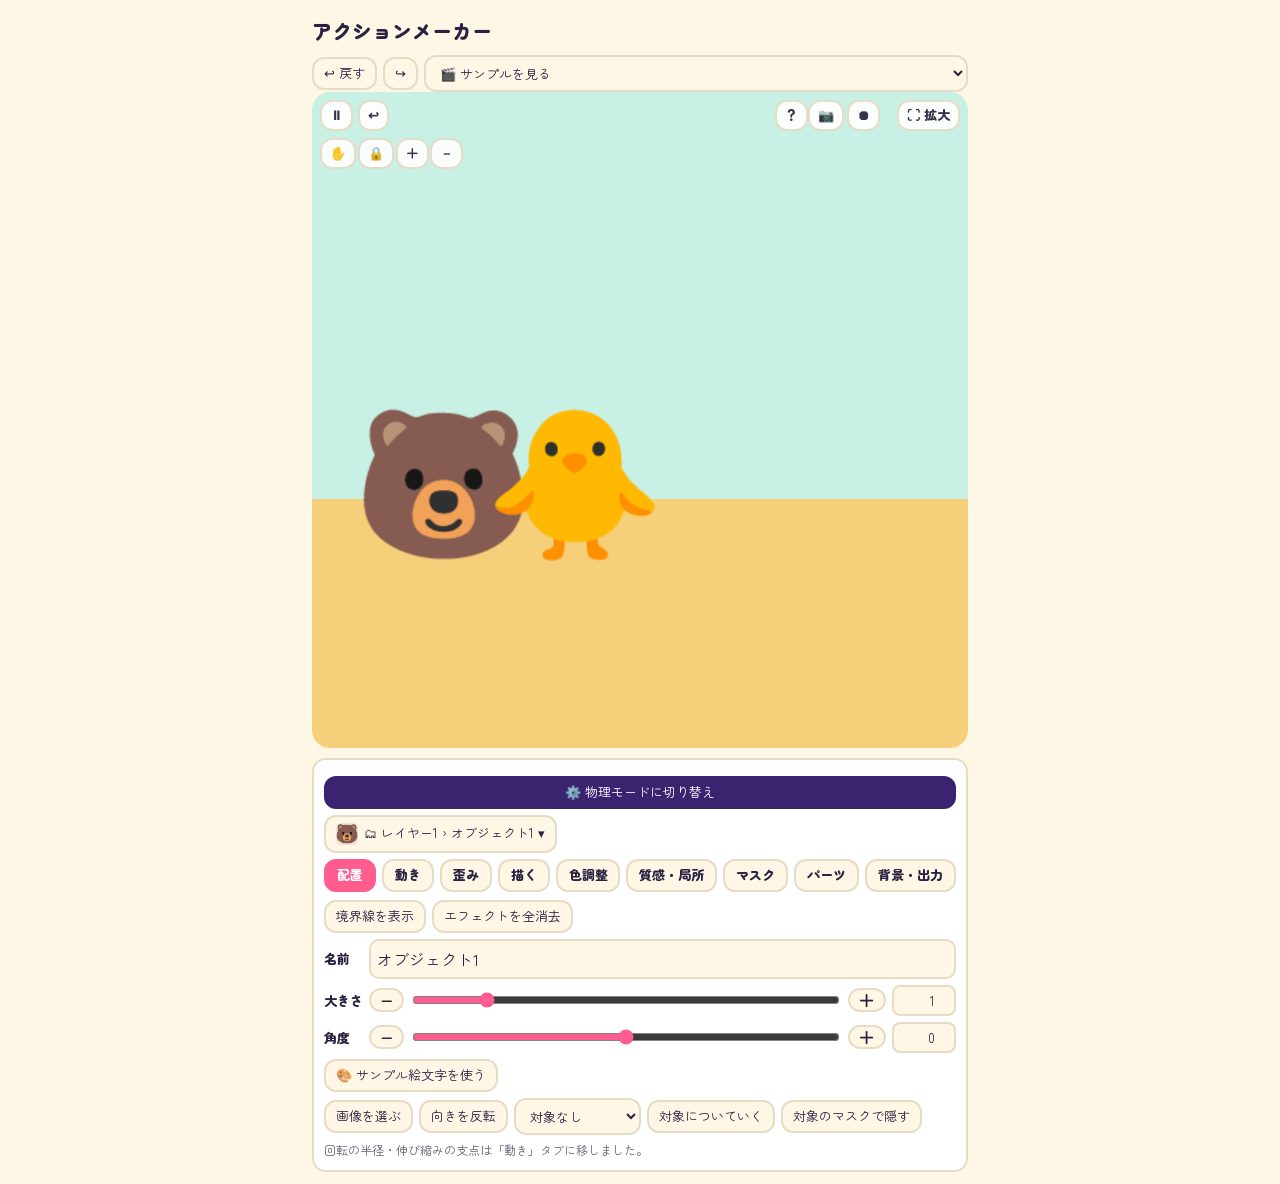
<file: index.html.html>
<!DOCTYPE html>
<html lang="ja">
<head>
<meta charset="utf-8">
<meta name="viewport" content="width=device-width, initial-scale=1, viewport-fit=cover">
<title>アクションメーカー</title>
<link rel="stylesheet" href="https://fonts.googleapis.com/css2?family=Zen+Maru+Gothic:wght@500;900&display=swap">
<style>
:root{--bg:#fff7e6;--ink:#2b2140;--sky:#c9f0e4;--ground:#f5cf7a;--pane:#fff;--acc:#ff5d8f;--line:#e6dcc6;box-sizing:border-box;padding-top:env(safe-area-inset-top,0px);padding-bottom:env(safe-area-inset-bottom,0px)}
@media (prefers-color-scheme:dark){:root:not([data-theme="light"]){--bg:#1d1830;--ink:#f3eefc;--sky:#28405a;--ground:#6b5a2e;--pane:#2b2445;--acc:#ff7aa6;--line:#41386a}}
:root[data-theme="dark"]{--bg:#1d1830;--ink:#f3eefc;--sky:#28405a;--ground:#6b5a2e;--pane:#2b2445;--acc:#ff7aa6;--line:#41386a}
*{box-sizing:border-box}
html,body{margin:0}
body{background:var(--bg);color:var(--ink);font-family:"Zen Maru Gothic","Hiragino Maru Gothic ProN",sans-serif;padding:12px;max-width:680px;margin:0 auto}
h1{font-size:20px;font-weight:900;margin:4px 0 10px}
#wrap{position:relative;border-radius:18px;overflow:hidden;background:var(--pane)}
canvas{display:block;width:100%;touch-action:none;-webkit-user-select:none;user-select:none;-webkit-touch-callout:none}
#fsb,#pz,#zr,#rc2,#un2,#sn2,#hq,#hand,#vlk,#zin,#zout{position:absolute;top:8px;z-index:5;padding:5px 8px;font-weight:900;background:var(--pane);opacity:.92}
#fsb{right:8px}#rc2{right:88px}#pz{left:8px}#un2{left:46px}#hand,#vlk,#zin,#zout,#zr{top:46px}#hand{left:8px}#vlk{left:46px}#zin{left:84px}#zout{left:118px}#zr{left:152px}#sn2{right:124px}#hq{right:160px}
.hint{position:absolute;left:10px;bottom:8px;right:10px;font-size:12px;opacity:.75;pointer-events:none}
.pane{background:var(--pane);border:2px solid var(--line);border-radius:14px;padding:10px;margin-top:10px}
.row{display:flex;align-items:center;gap:6px;flex-wrap:wrap;margin-top:6px}
.row:first-child{margin-top:0}
.lab{font-size:13px;font-weight:900;min-width:3em}
button,.file,select{font:inherit;font-size:13px;color:inherit;background:var(--bg);border:2px solid var(--line);border-radius:12px;padding:6px 10px;cursor:pointer;line-height:1.3}
button.on{border-color:var(--acc);background:var(--acc);color:#fff}
.tools button{flex:1 1 28%;font-weight:900;font-size:14px}
#physMode{width:100%;background:#3a2470;color:#fff;border-color:#3a2470}
#tabs button{position:relative}
#tabs button.flag::after{content:'';position:absolute;top:1px;right:4px;width:7px;height:7px;border-radius:50%;background:#ff2d87;box-shadow:0 0 0 2px var(--pane)}
#rc2.rec{background:#ff2d87;color:#fff;animation:pulse 1s infinite}
@keyframes pulse{0%,100%{opacity:1}50%{opacity:.4}}
.em button{font-size:20px;padding:3px 8px}
input[type=range]{flex:1;min-width:90px;accent-color:var(--acc)}
input[type=file]{display:none}
.cc{border:2px solid var(--line);border-radius:12px;padding:8px;margin-top:8px}
.ct{display:flex;justify-content:space-between;align-items:center}
.cc label{display:flex;align-items:center;gap:8px;font-size:12px;margin-top:4px}
.cc label input{flex:1}
.v{min-width:3.6em;font-weight:900;text-align:right}
.grp{border:2px solid var(--line);border-radius:12px;padding:8px;margin-top:10px}.grp .gh{font-weight:900;font-size:13px;margin-bottom:2px;opacity:.85}.grp.alt{background:rgba(59,130,246,.07)}
#ch1 button img{vertical-align:middle}
.ltip{position:fixed;z-index:99;background:#222;color:#fff;font-size:12px;padding:5px 9px;border-radius:8px;max-width:68vw;pointer-events:none;box-shadow:0 3px 10px rgba(0,0,0,.35)}
.note{font-size:12px;opacity:.7;margin-top:6px}
#tc{display:none}
.lyopen{display:flex;align-items:center;gap:6px}.lyopen img{width:22px;height:22px;object-fit:contain;border-radius:5px;background:rgba(127,127,127,.15)}
.lypop{position:fixed;z-index:300;width:min(94vw,440px);max-height:72vh;overflow:auto;background:var(--pane);color:var(--ink);border:2px solid var(--line);border-radius:16px;box-shadow:0 10px 30px rgba(0,0,0,.35);padding:10px;overscroll-behavior:contain}.lypop[hidden]{display:none}
.lyhd{display:flex;justify-content:space-between;align-items:center}.lytb{display:flex;flex-wrap:wrap;gap:6px;margin:8px 0}
.trow{display:flex;align-items:center;gap:6px;border:2px solid transparent;border-radius:10px;padding:4px 6px;margin-top:2px;touch-action:pan-y;user-select:none;-webkit-user-select:none}
.trow.l{margin-top:8px;font-weight:900}.trow.o{margin-left:6px}.trow.on{border-color:var(--acc);background:rgba(59,130,246,.10)}.trow.off{opacity:.55}.trow.drag{opacity:.5}.trow.ov{border-style:dashed;border-color:var(--acc)}
.trow img{width:28px;height:28px;object-fit:contain;border-radius:6px;background:rgba(127,127,127,.15);flex:none}.trow .nm{flex:1;overflow:hidden;text-overflow:ellipsis;white-space:nowrap}.trow .br{opacity:.6;flex:none}.trow button{padding:2px 8px}
body.fs{overflow:hidden}
body.fs #wrap{position:fixed;left:0;top:0;right:0;bottom:0;height:100vh;height:100dvh;border-radius:0;z-index:50}
body.fs #fsb,body.fs #pz,body.fs #zr,body.fs #rc2,body.fs #un2,body.fs #sn2,body.fs #hq,body.fs #zr{top:calc(8px + env(safe-area-inset-top,0px))}
body.fs #hand,body.fs #vlk,body.fs #zin,body.fs #zout,body.fs #zr{top:calc(46px + env(safe-area-inset-top,0px))}
body.fs .hint{bottom:auto;top:calc(52px + env(safe-area-inset-top,0px))}
body.fs #tp{position:fixed;left:0;right:0;bottom:0;z-index:60;margin:0;border-radius:14px 14px 0 0;padding-bottom:calc(10px + env(safe-area-inset-bottom,0px))}
body.fs #tp .mv{display:none}
body.fs #tc{display:inline-block;flex:0 0 auto}
body.fs.tpc #tp .k1,body.fs.tpc #tp .k2,body.fs.tpc #tb{display:none}
.pop{position:absolute;left:8px;right:8px;top:48px;z-index:7;background:var(--pane);border:2px solid var(--line);border-radius:12px;padding:8px 10px;font-size:13px;display:flex;gap:8px;align-items:flex-start;box-shadow:0 4px 14px rgba(0,0,0,.25)}
.pop[hidden]{display:none}
.pop{pointer-events:none}
#tray{position:absolute;left:8px;bottom:8px;display:flex;gap:6px;z-index:6;flex-wrap:wrap;max-width:70%}
#tray:empty{display:none}
#tray button{padding:2px;border-radius:10px;background:var(--pane);opacity:.95}
#tray img{width:38px;height:38px;object-fit:contain;display:block}
body.fs #tray{bottom:auto;top:calc(96px + env(safe-area-inset-top,0px));flex-direction:column}
details summary{cursor:pointer;font-weight:900;font-size:13px}
.pop.pop button{pointer-events:auto}
body.fs .pop{top:calc(52px + env(safe-area-inset-top,0px))}
.num{width:64px;font:inherit;font-size:13px;padding:4px;border:2px solid var(--line);border-radius:8px;background:var(--bg);color:inherit;text-align:right}
.stp{padding:2px 9px;font-size:16px;line-height:1;font-weight:900}
#topbar select{flex:1;min-width:120px}
.tab{display:none;margin-top:8px}.tab.on{display:block}
#tabs button{flex:1 1 auto;font-weight:900;font-size:13px;padding:6px 8px}
#tp{max-height:46vh;overflow:auto;overscroll-behavior:contain}body.fs #tp{max-height:var(--tph,46vh)}#tp::after{content:"";display:block;height:34vh}
#grip{display:none}
body.fs #grip{display:block;position:sticky;top:0;z-index:5;height:28px;margin:0 0 4px;background:var(--pane);cursor:ns-resize;touch-action:none}
body.fs #grip::before{content:"";position:absolute;left:50%;top:11px;width:56px;height:6px;margin-left:-28px;border-radius:3px;background:var(--line)}
body.fs.tpc #tp .tab,body.fs.tpc #tp #tabs button[data-t]{display:none}
:focus-visible{outline:3px solid var(--acc);outline-offset:2px}
</style>
</head>
<body>
<h1>アクションメーカー</h1>
<div class="row" id="topbar"><button id="undo" aria-label="元に戻す">↩ 戻す</button><button id="redo" aria-label="やり直す">↪</button><select id="demo" aria-label="サンプル"><option value="">🎬 サンプルを見る</option><option value="a">ぱくぱく（マスク）</option><option value="b">ぐにゃぐにゃ（歪み）</option></select></div>
<div id="wrap"><canvas id="cv"></canvas><button id="pz" aria-label="止める／うごかす">⏸</button><button id="vlk" aria-label="ビューワーを固定（もう一度押すまで拡大・移動を一切しない）">🔒</button><button id="hand" aria-label="画面を動かす（常にドラッグでパン）">✋</button><button id="zin" aria-label="拡大">＋</button><button id="zout" aria-label="縮小">－</button><button id="un2" aria-label="元に戻す">↩</button><button id="zr" style="display:none" aria-label="拡大を1倍に戻す">1×</button><button id="hq" aria-label="使い方">？</button><button id="sn2" aria-label="静止画を保存">📷</button><button id="rc2" aria-label="録画">⏺</button><button id="fsb">⛶ 拡大</button><div id="tray"></div><div class="pop" id="hint" hidden><span id="ht">オブジェクトをドラッグして配置。2本指で拡大・移動できます。</span><button id="hx" aria-label="閉じる">✕</button></div></div>

<div class="pane" id="tp">
  <div id="grip"></div>
  <div class="row"><button id="physMode">⚙️ 物理モードに切り替え</button></div>
  <div class="row" id="ch1"></div>
  <div class="row" id="tabs"><button data-t="pl" class="on">配置</button><button data-t="mo">動き</button><button data-t="wp">歪み</button><button data-t="dr">描く</button><button data-t="adj">色調整</button><button data-t="fx">質感・局所</button><button data-t="mk">マスク</button><button data-t="pt">パーツ</button><button data-t="bg">背景・出力</button><button id="tc" aria-label="パネルを開閉">▾</button></div>

  <div class="tab on" data-tab="pl">
    <div class="row"><button id="bnd">境界線を表示</button><button id="clrfx">エフェクトを全消去</button></div>
    <div class="row"><span class="lab">名前</span><input id="nm" type="text" aria-label="名前" style="flex:1;min-width:100px;font:inherit;padding:6px;border:2px solid var(--line);border-radius:10px;background:var(--bg);color:inherit"></div>
    <div class="row"><span class="lab">大きさ</span><input id="sz" type="range" min="0.03" max="6" step="0.01" aria-label="大きさ"><b class="v" id="szv"></b></div>
    <div class="row"><span class="lab">角度</span><input id="rt" type="range" min="-180" max="180" step="5" value="0" aria-label="止まったままの角度"><b class="v" id="rtv"></b></div>
    <div class="row" id="fbRow" style="display:none"><span class="lab">重なり</span><button id="fbF">😀 手前</button><button id="fbB">🫥 奥</button></div>
    <div class="row"><button id="emTgl">🎨 サンプル絵文字を使う</button></div>
    <div class="row em" id="em" style="display:none"></div>
    <div class="row"><label class="file">画像を選ぶ<input id="f" type="file" accept="image/*"></label><span id="ex" style="display:contents"></span></div>
    <div class="note">回転の半径・伸び縮みの支点は「動き」タブに移しました。</div>
  </div>

  <div class="tab" data-tab="mo">
    <div class="row"><button id="pl">⏸ とめる</button><button id="gd">範囲ガイド</button></div>
    <div class="row"><span class="lab">全体の速さ</span><input id="gs" type="range" min="0" max="3" step="0.1" value="1" aria-label="全体の速さ（0で静止）"></div>
    <div class="row"><span class="lab">プリセット</span><span class="note" style="margin:0">選んだ側に入ります</span></div>
    <div class="row" id="pr"></div>
    <div id="chs"></div>
    <div class="note">「大きさ」は実際に動く距離（片側）です。基準が「中心」なら置いた位置を中心に両側へ、「はじ」なら置いた位置から大きさぶん離れて戻ります。方向は0°＝左右、90°＝上下、その間は斜め。ピンクの点線が動く範囲です。「回転」の半径は0だとその場で回転、大きくすると軌道を描きます。「のび縮み」の支点は、伸び縮みの基準になる位置です。</div>
  </div>

  <div class="tab" data-tab="wp"><div id="wp">
    <details id="whelp" open><summary>使い方（タップで開閉）</summary><div class="note">①歪みの種類を選ぶ　②オブジェクトをタップ（タッチはなぞる）で歪みを追加　③「範囲」「強さ」で調整。<br>「なだらかさ」＝遠くまで広がる度合い／「反復」＝強さが波打つ／「軌道」＝歪みの中心が動く。<br>番号ボタンで、追加した歪みを選んで調整・削除できます。「✋選んで動かす」で位置も動かせます。</div></details>
    <div class="row"><button id="wm1" class="on">＋追加する</button><button id="wm2">✋ 選んで動かす</button><button id="wsh">◎ 範囲を表示</button></div>
    <div class="row" id="pinl"></div>
    <div class="row"><span class="lab">同期</span><select id="wsyncSel" aria-label="歪みを同期する相手"><option value="">同期しない</option></select></div>
    <div class="row"><button data-w="p">👆 タッチ</button><button data-w="bp">🫧 膨らみ</button><button data-w="bn">🕳 凹み</button><button data-w="b" class="on">⇅ 膨らみ↔凹み</button><button data-w="s">🌀 螺旋</button></div>
    <div class="row"><span class="lab">範囲</span><input id="wr" type="range" min="0.05" max="0.7" step="0.01" value="0.25" aria-label="歪みの範囲"></div>
    <div class="row"><span class="lab">なだらかさ</span><input id="wf" type="range" min="0" max="1" step="0.05" value="0.5" aria-label="歪みのなだらかさ（大きいほど遠くまでゆるやかに波及）"></div>
    <div class="row" id="war"><span class="lab">強さ</span><input id="wa" type="range" min="-1" max="1" step="0.05" value="0.6" aria-label="歪みの強さ（マイナスで凹み）"></div>
    <div class="row"><span class="lab">反復</span><select id="ww" aria-label="反復の波形"></select></div>
    <div class="row"><span class="lab">振れ幅</span><input id="wb" type="range" min="0" max="1" step="0.05" value="0" aria-label="反復の振れ幅（0で静止）"></div>
    <div class="row"><span class="lab">はやさ</span><input id="wh" type="range" min="0.1" max="8" step="0.1" value="1" aria-label="反復のはやさ"></div>
    <div class="row"><span class="lab">軌道</span><select id="wm" aria-label="歪みの中心の軌道"><option value="sin">往復</option><option value="circle">円</option><option value="eight">8の字</option></select></div>
    <div class="row"><span class="lab">距離</span><input id="wd" type="range" min="0" max="0.5" step="0.01" value="0" aria-label="軌道の大きさ（0で動かさない）"></div>
    <div class="row"><span class="lab">方向</span><input id="wn" type="range" min="0" max="180" step="5" value="0" aria-label="往復の方向"></div>
    <div class="row"><button id="wu">選んだ歪みを削除</button><button id="wc">全部消す</button></div>
    <div class="row"><button id="wbake">🧊 歪みを画像に統合</button></div>
    <div class="note">画面をなぞる／タップで歪みを追加します。「反復」で強さが波打ち、「軌道」で歪みの中心が往復・円運動します。</div>
  </div></div>

  <div class="tab" data-tab="dr">
    <div class="row tools"><button data-tool="pen" class="on">✏️ ペン</button><button data-tool="eraser">🧽 消しゴム（描いた分だけ）</button><button data-tool="ieraser">🧹 消しゴム（画像ごと）</button></div>
    <div class="row" id="es2" style="display:none"><span class="lab">消し具合</span><input id="es" type="range" min="0.1" max="1" step="0.05" value="1" aria-label="消しゴムの強さ（弱いほど半透明に残る）"></div>
    <div class="row" id="pn"><input id="pcol" type="color" value="#e0245e" aria-label="ペンの色"><button class="pk" data-for="pcol" aria-label="スポイト">💧</button><span class="lab" style="min-width:0">太さ</span><input id="ps" type="range" min="2" max="40" value="10" aria-label="ペンの太さ"></div>
    <div class="row"><span class="lab">文字</span><input id="tx" type="text" placeholder="文字を入力" aria-label="文字" style="flex:1;min-width:120px;font:inherit;padding:6px;border:2px solid var(--line);border-radius:10px;background:var(--bg);color:inherit"><input id="tcl" type="color" value="#2b2140" aria-label="文字の色"><button class="pk" data-for="tcl" aria-label="スポイト">💧</button></div>
    <div class="row"><button id="addt">＋文字を置く</button><button id="addd">＋白紙レイヤー</button></div>
    <div class="note">ペンで描いた線は、通常の「消しゴム」で描いた分だけ消せます（元の絵は残ります）。元の絵そのものを消したいときは「消しゴム（画像ごと）」を使ってください。文字を選んでいる間は、入力欄の変更がその文字に反映されます。</div>
  </div>

  <div class="tab" data-tab="adj">
    <div class="grp alt" id="adjRange"><div class="gh">📍 適用範囲（開いているタブの調整だけに効く）</div>
    <div class="row tools"><button id="adjScAll">全体に効かせる</button><button id="adjScRng">範囲を指定する</button></div>
    <div class="row tools" id="adjRngRow"><button id="adjPaint">塗る</button><button id="adjErase">消す</button><button id="adjAll">全面を範囲に</button><button id="adjClear">範囲をクリア</button></div>
    <div class="row" id="adjBsRow"><span class="lab">太さ</span><input id="adjBs" type="range" min="3" max="80" step="1" value="20" aria-label="範囲ブラシの太さ"></div>
    <div class="row"><button id="adjShow">範囲を表示</button><span class="lab">なじみ</span><input id="adjFe" type="range" min="0" max="100" step="1" value="0" aria-label="範囲の境界のなじみ"><b class="v" id="adjFev">0</b></div>
    <div class="note">「全体に効かせる」は選んだオブジェクト全体に適用します。「範囲を指定する」に切り替えると、塗った所だけに効きます（塗った範囲は全体に戻しても残り、切り替えで再び使えます）。全体から一部だけ除きたいときは「全面を範囲に」→「消す」。範囲は色調整と質感・局所で別々に持ちます。調整値は元画像に焼き込まず保持します。</div></div>
    <div class="grp alt"><div class="gh">🎨 色調整</div>
    <div class="row"><span class="lab">明るさ</span><input id="adjBr" type="range" min="-100" max="100" step="1" value="0"><b class="v" id="adjBrv">0</b></div>
    <div class="row"><span class="lab">コントラスト</span><input id="adjCo" type="range" min="-100" max="100" step="1" value="0"><b class="v" id="adjCov">0</b></div>
    <div class="row"><span class="lab">彩度</span><input id="adjSa" type="range" min="-100" max="100" step="1" value="0"><b class="v" id="adjSav">0</b></div>
    <div class="row"><span class="lab">色相</span><input id="adjHu" type="range" min="-180" max="180" step="1" value="0"><b class="v" id="adjHuv">0°</b></div>
    <div class="row"><span class="lab">色温度</span><input id="adjTe" type="range" min="-100" max="100" step="1" value="0"><b class="v" id="adjTev">0</b></div>
    <div class="row"><span class="lab">ハイライト</span><input id="adjHi" type="range" min="-100" max="100" step="1" value="0"><b class="v" id="adjHiv">0</b></div>
    <div class="row"><span class="lab">シャドウ</span><input id="adjSh" type="range" min="-100" max="100" step="1" value="0"><b class="v" id="adjShv">0</b></div>
    <div class="row"><span class="lab">ホワイト</span><input id="adjWh" type="range" min="-100" max="100" step="1" value="0"><b class="v" id="adjWhv">0</b></div>
    <div class="row"><span class="lab">ブラック</span><input id="adjBl" type="range" min="-100" max="100" step="1" value="0"><b class="v" id="adjBlv">0</b></div>
    <div class="row"><button id="adjReset">調整をリセット</button></div></div>
  </div>

  <div class="tab" data-tab="fx">
    <div class="grp alt"><div class="gh">✨ 質感・局所</div>
    <div class="row tools" id="fxEff"><button data-fx="clarity" class="on">明瞭度</button><button data-fx="structure">ストラクチャ</button><button data-fx="texture">テクスチャ</button><button data-fx="sharp">シャープ</button><button data-fx="ambience">アンビエンス</button></div>
    <div class="note" id="fxNote"></div>
    <div class="row"><span class="lab">強さ</span><input id="fxAm" type="range" min="-100" max="100" step="1" value="0"><b class="v" id="fxAmv">0</b></div>
    <div class="row"><canvas id="fxPad" width="260" height="130" aria-label="横：効かせる大きさ、縦：局所性" style="width:min(100%,260px);height:130px;border:2px solid var(--line);border-radius:10px;background:var(--bg);touch-action:none"></canvas></div>
    <div class="note">パッド：横＝細部⇄大きな構造、縦＝下は画像全体の明暗差・上は周囲との差だけ。</div>
    <details style="margin-top:6px"><summary>詳細設定（この項目だけ）</summary>
    <div class="row"><span class="lab">スケール</span><input id="fxSc" type="range" min="0" max="100" step="1" value="50"><b class="v" id="fxScv">50</b></div>
    <div class="row"><span class="lab">局所性</span><input id="fxLo" type="range" min="0" max="100" step="1" value="50"><b class="v" id="fxLov">50</b></div>
    <div class="row"><span class="lab">エッジ選択</span><input id="fxEd" type="range" min="0" max="100" step="1" value="0"><b class="v" id="fxEdv">0</b></div>
    <div class="row"><span class="lab">階調バランス</span><input id="fxBa" type="range" min="-100" max="100" step="1" value="0"><b class="v" id="fxBav">0</b></div>
    <div class="row"><span class="lab">ノイズ抑制</span><input id="fxSo" type="range" min="0" max="100" step="1" value="0"><b class="v" id="fxSov">0</b></div>
    </details>
    <div class="row"><button id="fxReset">この項目をリセット</button><button id="fxResetAll">質感をすべてリセット</button></div></div>
  </div>

  <div class="tab" data-tab="mk">
    <div class="grp"><div class="gh">🖌 マスク（他のオブジェクトを隠して消す）</div>
    <div class="row tools"><button data-tool="mouth" class="on">🖌 マスク塗り</button><button data-tool="mouthx">マスクを消す</button></div>
    <div class="row" id="tb"><span class="lab">太さ</span><input id="bs" type="range" min="3" max="40" step="1" value="14" aria-label="ブラシの太さ"><button id="ca">全部消す</button></div>
    <div class="row" id="mv1"><span class="lab" style="min-width:0">マスク内の見え方</span><input id="kp" type="range" min="0" max="0.8" step="0.05" value="0" aria-label="マスク内の見え方（0で透明）"></div>
    <div class="row" id="mv2"><button id="eat">消えた部分を残す</button><button id="rst" style="display:none">もとにもどす</button></div>
    <div class="note">「マスク塗り」は、選んでいるオブジェクト自身に、隠す領域を描きます。他のオブジェクトを「配置」タブの「対象」でこのオブジェクトに向け、「対象のマスクで隠す」をオンにすると、ここに入った部分が消えます。</div></div>
    <div class="grp alt"><div class="gh">〰️ ぼかし（見た目をぼかす。マスクとは別物です）</div>
    <div class="row" id="bmr"><button data-tool="bpaint">🖌 ぼかす所を塗る</button><button data-tool="bpaintx">消す</button><button id="bfill">全体を塗る</button><button id="bmc">全部消す</button></div>
    <div class="row"><span class="lab">塗る太さ</span><input id="bbs" type="range" min="3" max="40" step="1" value="14" aria-label="ぼかしを塗る太さ（マスクとは別設定）"></div>
    <div class="row"><span class="lab">ぼかし</span><input id="bl" type="range" min="0" max="30" step="1" value="0" aria-label="ぼかし"><b class="v" id="blv"></b></div>
    <div class="row"><button id="bshow">範囲を表示</button><button id="bcmp">👁 ぼかし前を見る（押している間）</button></div>
    <div class="row"><button id="bbake">🧊 ぼかしを画像に統合</button></div>
    <div class="note">先に「ぼかす所を塗る」（または「全体を塗る」）で範囲を決めてから、上の「ぼかし」バーで強さを決めます。</div></div>
  </div>

  <div class="tab" data-tab="pt">
    <div class="row tools"><button data-tool="psel" class="on">🖌 囲む</button><button data-tool="pbox">▣ 矩形</button><button data-tool="pselx">囲みを消す</button></div>
    <div class="row"><span class="lab">太さ</span><input id="pbs" type="range" min="3" max="40" step="1" value="14" aria-label="囲む太さ"><button id="pall">全体</button><button id="pclr">全部消す</button></div>
    <div class="row"><button id="pcopy">📋 コピー</button><button id="pcut">✂ 切り取り</button><button id="pdup">🌀 全体を複製</button><button id="pclrh">置き場を空にする</button></div>
    <div class="row"><button id="pexp">📷 このオブジェクトだけ保存（元の解像度）</button></div>
    <div class="note">選んでいるオブジェクトの一部を囲んでコピー（または切り取り）すると、画面の左下に置かれます。サムネイルをタップすると、新しいオブジェクトとして貼り付けます。</div>
  </div>

  <div class="tab" data-tab="ph">
    <div class="grp"><div class="gh">全体</div>
    <div class="row"><button id="pOn">物理を有効にする</button><button id="pFloor" class="on">床</button><button id="pWall" class="on">壁</button><button id="pCol" class="on">当たり判定</button></div>
    <div class="row"><span class="lab">重力</span><input id="pG" type="range" min="0" max="3" step="0.05" value="1" aria-label="重力の強さ（1で現実の重力相当。単位を設定していない場合は目安）"></div>
    <div class="row"><span class="lab">重力の向き</span><input id="pGd" type="range" min="0" max="360" step="5" value="90" aria-label="重力の向き（90度＝下、0度＝右、270度＝上）"></div>
    <div class="row"><span class="lab">時間の流れ</span><input id="pT" type="range" min="0" max="3" step="0.05" value="1" aria-label="物理の時間の流れの速さ（1で現実と同じ、0で静止）"><b class="v" id="pTv">×1</b></div>
    </div>
    <div class="grp alt"><div class="gh">単位（定規）</div>
    <div class="row"><button id="pRuler">📏 定規で測る</button><span class="note" id="pRulerTx" style="margin:0">現在：100px ＝ 1m（未設定・目安）</span></div>
    <div class="row" id="pRulerSet" style="display:none"><span class="lab" style="min-width:0">この線の長さ＝</span><input id="pRulerLen" type="number" value="1" min="0.01" step="0.01" style="width:70px" aria-label="実際の長さ(m)"><span>m</span><button id="pRulerOk">設定</button><button id="pRulerCancel">やめる</button></div>
    <div class="note">画面上でドラッグして線を引くと、その長さが実際にどれくらいかを指定できます。設定すると、重力・質量・速度をおおよそ現実の単位（m, kg, m/s）に対応づけられます。</div>
    </div>
    <div class="grp alt"><div class="gh">選んでいるオブジェクト</div>
    <div class="row"><button id="pSelOn">このオブジェクトを物理で動かす</button><button id="pFix">固定する（土台にする）</button></div>
    <div class="row"><span class="lab">質量</span><input id="pM" type="range" min="0.2" max="10" step="0.1" value="1" aria-label="質量"></div>
    <div class="row"><span class="lab">反発係数</span><input id="pE" type="range" min="0" max="1.1" step="0.05" value="0.55" aria-label="反発係数（大きいほどよく跳ねる）"></div>
    <div class="row"><span class="lab">当たり判定</span><input id="pR" type="range" min="0.2" max="1.3" step="0.05" value="0.8" aria-label="当たり判定の大きさ（見た目の絵より小さくして、離れた所での衝突を減らせます）"></div>
    <div class="row"><button id="pStop">この子の速度をとめる</button></div>
    <div class="note">ドラッグして離すと、その勢いで飛んでいきます。「固定する」を押すと、他のオブジェクトの土台や壁になりますが自分は動きません。</div>
    </div>
  </div>

  <div class="tab" data-tab="bg">
    <div class="row"><span class="lab">背景</span><input id="bg1" type="color" value="#c9f0e4" aria-label="背景の上の色"><button class="pk" data-for="bg1" aria-label="スポイト">💧</button><input id="bg2" type="color" value="#f5cf7a" aria-label="背景の下の色"><button class="pk" data-for="bg2" aria-label="スポイト">💧</button><select id="bgm" aria-label="背景の種類"><option value="grad">2色</option><option value="solid">1色</option><option value="none">透明(PNGのみ)</option></select></div>
    <div class="row"><label class="file">背景画像<input id="bgf" type="file" accept="image/*"></label><button id="bgr">画像を外す</button></div>
    <div class="row"><span class="lab">ぼかし</span><input id="bgb" type="range" min="0" max="30" value="0" aria-label="背景のぼかし"></div>
    <div class="row"><span class="lab">書き出し</span><button id="rec">⏺ 動画</button><button id="gif">🎞 GIF</button><span id="rtx" class="note" style="margin:0"></span></div>
    <div class="row"><span class="lab">静止画</span><select id="sq" aria-label="倍率"><option value="1">1×</option><option value="2" selected>2×</option><option value="3">3×</option></select><select id="sf" aria-label="形式"><option value="png">PNG</option><option value="jpg">JPEG</option></select><button id="snap">📷 保存</button></div>
    <div class="row"><span class="lab">作品</span><button id="sv">💾 保存</button><label class="file">📂 読み込み<input id="pf" type="file" accept=".json,application/json"></label><button id="rs" style="display:none">↩ 前回の続き</button></div>
    <div class="row"><span class="lab">処理の軽さ</span><select id="qs" aria-label="処理の軽さ"><option value="auto">自動</option><option value="0">高品質</option><option value="1">標準</option><option value="2">軽い</option></select><span id="qtx" class="note" style="margin:0"></span></div>
    <div id="out"></div>
    <div class="note">動画は WebM（対応端末ではMP4）、GIFは最大10秒・幅360pxです。保存できない環境では、表示された動画・画像を長押しして保存してください。</div>
  </div>
</div>

<div id="lypop" class="lypop" hidden role="dialog" aria-label="レイヤーとオブジェクト">
  <div class="lyhd"><b>レイヤーとオブジェクト</b><button id="lyx" aria-label="閉じる">✕</button></div>
  <div class="lytb"><button id="lyadd">＋レイヤー</button><button id="oadd">＋オブジェクト</button><button id="oadd2">＋白紙</button><button id="lyren">レイヤー名</button><button id="lydel">🗑 レイヤー</button><button id="odel">🗑 オブジェクト</button></div>
  <div id="lyl"></div>
  <label class="note" style="display:flex;gap:6px;align-items:center;margin-top:8px"><input type="checkbox" id="lyphx" checked>非表示レイヤーを物理の計算から除外する</label>
  <div class="note" style="margin-top:6px">👁＝表示／非表示（非表示は常にロック扱い）、🔒＝ロック（配置の移動だけ可）。行は長押し（マウスはドラッグ）で並べ替え。オブジェクトを別レイヤーの行やオブジェクトの上へ落とすと所属が変わります。上ほど手前。</div>
</div>
<script>
const $=id=>document.getElementById(id);
const cv=$('cv'),mctx=cv.getContext('2d');let ctx=mctx;
const oc=document.createElement('canvas'),octx=oc.getContext('2d');
const MR=512;const nb=()=>{const c=document.createElement('canvas');c.width=c.height=MR;return c};
let W,H,dpr,S0;
const E=x=>x*x*(3-2*x),cl=(v,a,b)=>Math.min(Math.max(v,a),b);
function emo(t){const c=document.createElement('canvas');c.width=c.height=320;const g=c.getContext('2d');g.font='272px sans-serif';g.textAlign='center';g.textBaseline='middle';g.fillText(t,160,176);return c}

/* 動きの基本: 往復(方向つき)・回転・のび縮み × 波形。全波形は -1〜+1 */
const K=[['m','往復',4,.05],['r','回転',360,5],['s','のび縮み',.5,.02]];
const WN={sin:'なめらか',tri:'三角',bounce:'バウンド',hold:'止め動き',step:'カクカク',ramp:'一方向',decay:'ぷるっ(減衰)',kick:'ドン',noise:'ゆらゆら',circle:'円(往復のみ)',eight:'8の字(往復のみ)'};
const H0=p=>p<.3?E(p/.3):p<.55?1:p<.85?1-E((p-.55)/.3):0;
const WV={sin:p=>Math.sin(p*6.2832),bounce:p=>2*Math.abs(Math.sin(p*Math.PI))-1,hold:p=>2*H0(p)-1,step:p=>Math.sin(6.2832*Math.floor(p*6)/6)/.866,ramp:p=>2*p-1,
 tri:p=>p<.5?4*p-1:3-4*p,decay:p=>Math.sin(p*31.416)*Math.exp(-4*p),kick:p=>2*(p<.12?E(p/.12):1-E((p-.12)/.88))-1,
 noise:p=>(Math.sin(p*12.566+1)+Math.sin(p*18.85+2)*.6+Math.sin(p*31.416+4)*.4)/2,circle:p=>Math.sin(p*6.2832),eight:p=>Math.sin(p*6.2832)};
const cc0=()=>({a:0,hz:1,w:'sin',d:0,e:0,ph:0});
const mkc=()=>({m:cc0(),r:cc0(),s:cc0()});

const Z={s:1,x:0,y:0};
const foldSet=new Set(),lyPop=document.getElementById('lypop');
let LAYERS=[{id:1,name:'レイヤー1',visible:true,locked:false}],curLid=1,physHideEx=true,noFrame=false,wAct=false,tgtBak=null;
let hk=0,fc=0,warpMs=0,dirtyProj=false,bpn=false,berase=false,psn=false,serase=false,pbox=false,showBm=false,cmp=false,wmode='add',dragOff=null,eraseStrength=1,showBounds=false,tool='move',wt='b',wg=null,pl=null,tm=null,pw=10,pcol='#e0245e',AC=[],sel=null,uid=0,last=0,paused=false,gs=1,guide=false,editing=false,tgt=null,paint=false,erase=false,brushMask=14,brushBlur=14,brushParts=14,adjMode='',adjBrush=20,adjShow=false,lp=null,drawing=false,pid=-1,pan=null,pz0=null,zshown=false,boxStart=null,boxEnd=null;
const ptrs=new Map();
const byId=id=>AC.find(a=>a.id===id);
const EPAL=['🐻','🐥','🧒','🐱','🐶','🍎','🍜','🥤','🥄','🛏️','🎩','⚽'];
const EDESC={'🐻':'くま','🐥':'ひよこ','🧒':'こども','🐱':'ねこ','🐶':'いぬ','🍎':'りんご','🍜':'めん','🥤':'のみもの','🥄':'スプーン','🛏️':'ベッド','🎩':'ぼうし','⚽':'ボール'};
const pc=()=>sel;

function add(em){
  if(AC.length>=8)return;
  const id=++uid,a={id,name:'オブジェクト'+id,img:emo(em||EPAL[AC.length%EPAL.length]),fx:.2+.2*(AC.length%4),fy:.6+.09*Math.floor(AC.length/4),
    size:1,pv:0,face:1,rot:0,rr:0,ch:mkc(),to:null,att:false,maskTo:false,ox:.5,oy:.05,front:true,keep:0,eat:false,bite:nb(),mask:nb(),hasMask:false,wx:0,wy:0,pins:[],blur:0,bm:null,hasBm:false,bmOn:false,adj:null,adjm:null,hasAdjM:false};
  AC.push(a);setSel(a);return a;
}
const COLK=['brightness','contrast','saturation','hue','temperature','highlights','shadows','whites','blacks'],LFK=['clarity','structure','texture','sharp','ambience'];
const ADJ0=()=>({brightness:0,contrast:0,saturation:0,hue:0,temperature:0,highlights:0,shadows:0,whites:0,blacks:0,feather:0});
function ensureAdj(l){if(!l.adj)l.adj=ADJ0();else if(l.adj.feather===undefined)l.adj.feather=0;return l.adj}
function adjActive(l){const a=ensureAdj(l);return COLK.some(k=>Math.abs(a[k])>0.0001)}
const LFD={clarity:{scale:60,locality:70,edge:20,balance:0,softness:30},structure:{scale:40,locality:70,edge:30,balance:0,softness:30},texture:{scale:15,locality:80,edge:20,balance:0,softness:40},sharp:{scale:10,locality:90,edge:50,balance:0,softness:60},ambience:{scale:80,locality:40,edge:0,balance:0,softness:50}};
const LF0=k=>({amount:0,...LFD[k]});
function ensureLF(l){if(!l.lf)l.lf={};for(const k of LFK)if(!l.lf[k])l.lf[k]=LF0(k);return l.lf}
function lfActive(l){const f=ensureLF(l);return LFK.some(k=>Math.abs(f[k].amount)>0.0001)}
let rngT='adj',lfSel='clarity';
function adjSource(l){
  const im=l.img;if(!im||!adjActive(l)&&!lfActive(l)&&!l.hasAdjM&&!l.hasLFM)return im;
  const iw=im.naturalWidth||im.width||0,ih=im.naturalHeight||im.height||0;if(!iw||!ih)return im;
  if(l._adjC&&l._adjC.width===iw&&l._adjC.height===ih&&!l._adjDirty&&l._adjRef===im)return l._adjC;
  const a=ensureAdj(l),MK=adjMask(l,a,'adjm');
  const c=allocCanvas(iw,ih,'色調整'),g=c.getContext('2d');g.drawImage(im,0,0);const d=g.getImageData(0,0,iw,ih),p=d.data;
  const clamp01=v=>Math.max(0,Math.min(1,v)),ss=v=>v*v*(3-2*v);
  const rgbHsl=(r,g,b)=>{const mx=Math.max(r,g,b),mn=Math.min(r,g,b),q=mx-mn,l=(mx+mn)/2;if(!q)return[0,0,l];const sat=l<.5?q/(mx+mn):q/(2-mx-mn);let hh=mx===r?(g-b)/q:mx===g?2+(b-r)/q:4+(r-g)/q;return[(hh<0?hh+6:hh)/6,sat,l]};
  const hslRgb=(h,s,l)=>{if(!s)return[l,l,l];const q=l<.5?l*(1+s):l+s-l*s,pp=2*l-q,fn=t=>{t=(t+1)%1;return t<1/6?pp+(q-pp)*6*t:t<1/2?q:t<2/3?pp+(q-pp)*(2/3-t)*6:pp};return[fn(h+1/3),fn(h),fn(h-1/3)]};
  const b=a.brightness/100,co=a.contrast/100,sa=a.saturation/100,hu=a.hue/360,te=a.temperature/100,hi=a.highlights/100,sh=a.shadows/100,wh=a.whites/100,bl=a.blacks/100;
  for(let y=0;y<ih;y++)for(let x=0;x<iw;x++){
    const j=(y*iw+x)*4,al=p[j+3];if(!al)continue;
    let r=p[j]/255,gc=p[j+1]/255,bv=p[j+2]/255;
    const orig=[r,gc,bv],L=.2126*r+.7152*gc+.0722*bv;
    let v=L+b*.22;
    v+=wh*.20*Math.pow(v,3)+bl*.20*Math.pow(1-v,3);
    v+=hi*.18*ss(clamp01((v-.5)/.5))+sh*.18*(1-ss(clamp01(v/.5)));
    v=.5+(v-.5)*(1+co);
    const oldL=Math.max(.0001,L),scale=clamp01(v)/oldL;
    r=clamp01(r*scale);gc=clamp01(gc*scale);bv=clamp01(bv*scale);
    const hsl=rgbHsl(r,gc,bv);hsl[0]=(hsl[0]+hu+1)%1;hsl[1]=clamp01(hsl[1]*(1+sa));[r,gc,bv]=hslRgb(hsl[0],hsl[1],hsl[2]);
    r=clamp01(r+te*.10);gc=clamp01(gc+te*.025);bv=clamp01(bv-te*.10);
    let mix=1;if(MK){const mx=Math.floor(x/iw*MR),my=Math.floor(y/ih*MR);mix=MK[my*MR+mx]}
    p[j]=Math.round((orig[0]*(1-mix)+r*mix)*255);p[j+1]=Math.round((orig[1]*(1-mix)+gc*mix)*255);p[j+2]=Math.round((orig[2]*(1-mix)+bv*mix)*255);
  }
  txPass(p,iw,ih,ensureLF(l),adjMask(l,a,'lfm'));
  g.putImageData(d,0,0);l._adjC=c;l._adjRef=im;l._adjDirty=false;return c;
}
function adjMask(l,a,key){
  const k=key==='lfm'?'lf':'adj';if(!rngOn(l,k))return null;const c=l[key];if(!c)return new Float32Array(MR*MR);const R=c.getContext('2d').getImageData(0,0,MR,MR).data,mk=new Float32Array(MR*MR);
  for(let i=0;i<mk.length;i++)mk[i]=R[i*4+3]/255;
  const fe=(a.feather||0)/100;return fe>.001?boxBlur(mk,MR,MR,fe*MR*.06):mk;
}
function boxBlur(src,w,h,r){
  r=Math.max(1,Math.round(r));const t=new Float32Array(w*h),o=new Float32Array(w*h),n=2*r+1;let a=src;
  for(let it=0;it<2;it++){
    for(let y=0;y<h;y++){const rw=y*w;let s=0;for(let x=-r;x<=r;x++)s+=a[rw+Math.min(w-1,Math.max(0,x))];
      for(let x=0;x<w;x++){t[rw+x]=s/n;s+=a[rw+Math.min(w-1,x+r+1)]-a[rw+Math.max(0,x-r)]}}
    for(let x=0;x<w;x++){let s=0;for(let y=-r;y<=r;y++)s+=t[Math.min(h-1,Math.max(0,y))*w+x];
      for(let y=0;y<h;y++){o[y*w+x]=s/n;s+=t[Math.min(h-1,y+r+1)*w+x]-t[Math.max(0,y-r)*w+x]}}
    a=o;
  }
  return o;
}
function txPass(p,iw,ih,f,MK){
  const on=LFK.filter(k=>Math.abs(f[k].amount)>.0001),N=iw*ih;if(!on.length||N>12e6)return;
  const Lc=new Float32Array(N),dl=new Float32Array(N);let mean=0,cnt=0,am=0;
  for(let i=0;i<N;i++){const j=i*4;Lc[i]=(.2126*p[j]+.7152*p[j+1]+.0722*p[j+2])/255;if(p[j+3]){mean+=Lc[i];cnt++}}
  mean=cnt?mean/cnt:.5;
  const cl=v=>v<0?0:v>1?1:v,ss=v=>v*v*(3-2*v),u=Math.max(1,Math.min(iw,ih)/400);
  const CFG={sharp:[.5,1.2,0],texture:[1.2,1.5,0],structure:[3.5,1,.5],clarity:[8,1,1],ambience:[30,.9,1]};
  on.forEach(key=>{
    const v=f[key],[rr,gn,mw]=CFG[key],kk=.25+v.scale/100*1.75,loc=v.locality/100,ed=v.edge/100,bal=v.balance/100,so=v.softness/100,g=v.amount/100*gn,B=boxBlur(Lc,iw,ih,rr*u*kk),cg=.004+so*.03;
    if(key==='ambience')am+=v.amount/100*.35;
    for(let i=0;i<N;i++){
      const L=Lc[i];let D=L-(B[i]*loc+mean*(1-loc));const a=Math.abs(D);
      D*=1/Math.sqrt(1+(a/.25)*(a/.25));D*=ss(cl(a/cg));D*=(1-ed)+ed*ss(cl(a/.12));
      dl[i]+=g*D*Math.max(0,1+bal*(2*L-1))*(1-mw*.7*Math.pow(Math.abs(2*L-1),2));
    }
  });
  for(let i=0;i<N;i++){
    const j=i*4;if(!p[j+3])continue;let m=1;
    if(MK){const x=i%iw,y=(i/iw)|0;m=MK[Math.floor(y/ih*MR)*MR+Math.floor(x/iw*MR)]}
    if(m<=0)continue;const d=dl[i]*m;
    let r=p[j]/255+d,gg=p[j+1]/255+d,b=p[j+2]/255+d;
    if(am){const gr=.2126*r+.7152*gg+.0722*b,s=1+am*m*(.5+Lc[i]);r=gr+(r-gr)*s;gg=gr+(gg-gr)*s;b=gr+(b-gr)*s}
    p[j]=Math.round(cl(r)*255);p[j+1]=Math.round(cl(gg)*255);p[j+2]=Math.round(cl(b)*255);
  }
}
function adjDirty(l){l._adjDirty=true;l._adjC=null;l.dirty=true;l.wd=true}
function adjUi(){
  if(!sel)return;const a=ensureAdj(sel),map=[['adjBr','brightness','adjBrv'],['adjCo','contrast','adjCov'],['adjSa','saturation','adjSav'],['adjHu','hue','adjHuv'],['adjTe','temperature','adjTev'],['adjHi','highlights','adjHiv'],['adjSh','shadows','adjShv'],['adjWh','whites','adjWhv'],['adjBl','blacks','adjBlv'],['adjFe','feather','adjFev']];
  map.forEach(([id,k,v])=>{$(id).value=a[k];$(v).textContent=k==='hue'?a[k]+'°':a[k]});
  $('adjPaint').classList.toggle('on',adjMode==='paint');$('adjErase').classList.toggle('on',adjMode==='erase');$('adjShow').classList.toggle('on',adjShow);{const on=rngOn(sel,rk());$('adjScAll').classList.toggle('on',!on);$('adjScRng').classList.toggle('on',on);$('adjRngRow').style.display=$('adjBsRow').style.display=on?'':'none'}lfUi();
}
function rk(){return rngT==='fx'?'lf':'adj'}
function rngOn(l,k){const v=l[k+'Rng'];return v===undefined?!!l[k+'m']:!!v}
function setScope(on){if(!sel)return;const k=rk();if(sel[k+'Rng']!==undefined&&rngOn(sel,k)===on)return;pushUndo();sel[k+'Rng']=on;if(!on)adjMode='';adjDirty(sel);paintFrame();adjUi()}
const RKS=()=>rngT==='fx'?['lfm','hasLFM','lfmv']:['adjm','hasAdjM','adjmv'];
function adjBrushAt(q,l){
  if(!l||!l.M)return;ensureAdj(l);l[rk()+'Rng']=true;const[m,h,vv]=RKS();if(!l[m])l[m]=nb();
  const t=l.M.inverse().transformPoint(new DOMPoint(q.x*dpr,q.y*dpr)),S=S0*l.size,x=(t.x/S+.5)*MR,y=(t.y/S+.5)*MR,g=l[m].getContext('2d');
  g.globalCompositeOperation=adjMode==='erase'?'destination-out':'source-over';g.globalAlpha=1;g.fillStyle='#fff';g.lineWidth=adjBrush*2;g.lineCap=g.lineJoin='round';
  g.beginPath();g.moveTo(lp?lp.x:x,lp?lp.y:y);g.lineTo(x,y);g.stroke();lp={x,y};l[h]=true;l[vv]=(l[vv]||0)+1;adjDirty(l);
}
function adjAll(on){
  if(!sel)return;pushUndo();sel[rk()+'Rng']=true;const[m,h,vv]=RKS();if(!sel[m])sel[m]=nb();const g=sel[m].getContext('2d');g.setTransform(1,0,0,1,0,0);g.globalCompositeOperation='source-over';g.globalAlpha=1;g.clearRect(0,0,MR,MR);if(on){g.fillStyle='#fff';g.fillRect(0,0,MR,MR);sel[h]=true}else sel[h]=false;sel[vv]=(sel[vv]||0)+1;adjDirty(sel);paintFrame();adjUi();
}
const LFN={clarity:'明瞭度：中〜大きめの局所コントラスト。面のメリハリ・存在感。',structure:'ストラクチャ：中程度の局所構造。立体感・奥行き。',texture:'テクスチャ：細かい表面構造。髪・布・木などの肌理。',sharp:'シャープ：輪郭の鮮鋭化。ノイズ抑制を上げるとザラつきにくい。',ambience:'アンビエンス：局所の明暗差に連動して彩度も動かし、雰囲気を変える。'};
const LFR=[['fxAm','amount'],['fxSc','scale'],['fxLo','locality'],['fxEd','edge'],['fxBa','balance'],['fxSo','softness']];
function lfUi(){
  if(!sel)return;const v=ensureLF(sel)[lfSel];
  LFR.forEach(([id,k])=>{$(id).value=v[k];$(id+'v').textContent=v[k]});
  document.querySelectorAll('#fxEff [data-fx]').forEach(b=>b.classList.toggle('on',b.dataset.fx===lfSel));$('fxNote').textContent=LFN[lfSel];
  const c=$('fxPad'),g=c.getContext('2d'),w=c.width,h=c.height;g.clearRect(0,0,w,h);g.strokeStyle='#888';g.lineWidth=1;g.strokeRect(.5,.5,w-1,h-1);
  g.globalAlpha=.3;g.beginPath();g.moveTo(w/2,0);g.lineTo(w/2,h);g.moveTo(0,h/2);g.lineTo(w,h/2);g.stroke();g.globalAlpha=1;
  g.fillStyle='#e0245e';g.beginPath();g.arc(v.scale/100*w,(1-v.locality/100)*h,7,0,7);g.fill();
}
function lfPadSet(e){if(!sel)return;const r=$('fxPad').getBoundingClientRect(),v=ensureLF(sel)[lfSel],c=x=>Math.max(0,Math.min(100,Math.round(x)));v.scale=c((e.clientX-r.left)/r.width*100);v.locality=c((1-(e.clientY-r.top)/r.height)*100);adjDirty(sel);lfUi();paintFrame()}
function adjReset(){
  if(!sel)return;pushUndo();{const a=ensureAdj(sel);COLK.forEach(k=>a[k]=0)}sel._adjDirty=true;sel._adjC=null;sel.adjmv=(sel.adjmv||0);adjDirty(sel);paintFrame();adjUi();
}
function setImg(l,im){l.img=im;l.cv=null;l.base=null;l.pen=null;l.sd=null;adjDirty(l);if(l.bite)l.bite=nb()}
function txtCv(t,col){const f='bold 96px sans-serif',m=document.createElement('canvas').getContext('2d');m.font=f;
  const c=document.createElement('canvas');c.width=Math.ceil(m.measureText(t||' ').width)+40;c.height=140;const g=c.getContext('2d');
  g.font=f;g.textBaseline='middle';g.lineJoin='round';g.lineWidth=14;g.strokeStyle='#fff';g.strokeText(t,20,72);g.fillStyle=col;g.fillText(t,20,72);return c}
function addSpecial(k){
  if(AC.length>=8)return;
  const id=++uid,c=document.createElement('canvas'),t=k==='t';
  const a={id,sp:k,name:(t?'文字':'描画')+id,img:c,fx:.5,fy:t?.25:.5,size:t?1.6:3.2,pv:0,face:1,rot:0,rr:0,ch:mkc(),to:null,att:false,maskTo:false,ox:.5,oy:.05,front:true,keep:0,eat:false,bite:nb(),mask:nb(),hasMask:false,wx:0,wy:0,pins:[],blur:0,bm:null,hasBm:false,bmOn:false,adj:null,adjm:null,hasAdjM:false};
  if(t){a.txt=$('tx').value||'こんにちは';a.tcol=$('tcl').value;a.img=txtCv(a.txt,a.tcol)}else{c.width=c.height=512;a.cv=c}
  AC.push(a);setSel(a);return a;
}
function attach(l){if(l.toType==='layer')return;const c=byId(l.to);if(!c)return;const u=S0*c.size;l.ox=(l.fx*W-c.fx*W)/u*c.face;l.oy=(l.fy*H-c.fy*H)/u;l.att=true}
function detach(l){const c=byId(l.to);if(c){const u=S0*c.size;l.fx=(c.fx*W+l.ox*u*c.face)/W;l.fy=(c.fy*H+l.oy*u)/H}l.att=false}
function del(){
  if(AC.length<2||!sel)return;if(blocked(sel))return;const a=sel;
  AC.forEach(x=>{if(x.to===a.id&&x.toType!=='layer'){if(x.att){x.fx=x.wx/W;x.fy=x.wy/H}x.att=false;x.to=null;x.maskTo=false}if(x.syncTo===a.id){x.pins=x.pins.slice();x.syncTo=null}});
  AC=AC.filter(x=>x!==a);setSel(AC[0]);
}

const mot=l=>{const r={x:0,y:0,r:0,s:0},f=editing||tool!=='move';
  for(const[k]of K){const c=l.ch[k];if(f||!c.a)continue;const w=WV[c.w](c.ph),v=c.a*(c.e?(w+1)/2:w);
    if(k==='m'&&(c.w==='circle'||c.w==='eight')){const t=6.2832*c.ph;r.x=c.a*Math.cos(t);r.y=-c.a*(c.w==='circle'?Math.sin(t):Math.sin(2*t)*.6)}
    else if(k==='m'){const d=c.d*Math.PI/180;r.x=v*Math.cos(d);r.y=-v*Math.sin(d)}else r[k]=v}
  return r};

function fit(){const fs=document.body.classList.contains('fs'),r=$('wrap').getBoundingClientRect();dpr=hk||Math.min(devicePixelRatio||1,2);W=Math.max(1,Math.round(r.width));H=fs?Math.max(1,Math.round(r.height)):W;cv.width=W*dpr;cv.height=H*dpr;cv.style.height=H+'px';oc.width=cv.width;oc.height=cv.height;ob1.width=ob2.width=cv.width;ob1.height=ob2.height=cv.height;S0=Math.min(W,H)*.26}

const FILT='filter' in CanvasRenderingContext2D.prototype;
function img(l,S,b){
  if(b===undefined){if(l.hasBm&&l.blur>0&&l.bm&&!cmp)return blurRegion(l,S);b=0}
  const im=l.wo||adjSource(l);let dw,dh;
  if(l.wo){dw=dh=S*WX}else{const iw=im.naturalWidth||im.width,ih=im.naturalHeight||im.height,k=Math.min(S/iw,S/ih);dw=iw*k;dh=ih*k}
  if(b>0&&FILT){ctx.save();ctx.filter='blur('+b+'px)';ctx.drawImage(im,-dw/2,-dh/2,dw,dh);ctx.restore()}
  else if(b>0){ctx.save();for(let i=0;i<9;i++){const a=i*.7854,r=i?b:0;ctx.globalAlpha=1/(i+1);ctx.drawImage(im,-dw/2+Math.cos(a)*r,-dh/2+Math.sin(a)*r,dw,dh)}ctx.restore()}
  else ctx.drawImage(im,-dw/2,-dh/2,dw,dh);
}
function boundsOf(l,S){
  if(l.wo)return{w:S*WX,h:S*WX};
  const im=l.img,iw=im.naturalWidth||im.width||S,ih=im.naturalHeight||im.height||S,k=Math.min(S/iw,S/ih);
  return{w:iw*k,h:ih*k};
}
function drawBounds(l,S){
  const bd=boundsOf(l,S);ctx.save();ctx.strokeStyle=l===sel?'#ff2d87':'#00c3ff';ctx.globalAlpha=.6;ctx.lineWidth=1;ctx.strokeRect(-bd.w/2,-bd.h/2,bd.w,bd.h);ctx.restore();
}
function drawRotGuide(l,x,y,S,P){
  const c=l.ch.r,a=c.a,s0=c.e?0:-Math.abs(a),s1=c.e?a:Math.abs(a),base=l.rot,R=S*.62,cx=x,cy=y+P,rad=d=>(d-90)*Math.PI/180;
  ctx.save();ctx.strokeStyle=ctx.fillStyle='#ff5d8f';ctx.lineWidth=2;ctx.setLineDash([6,5]);
  ctx.beginPath();if(Math.abs(s1-s0)>=360)ctx.arc(cx,cy,R,0,6.283);else ctx.arc(cx,cy,R,rad(base+Math.min(s0,s1)),rad(base+Math.max(s0,s1)));ctx.stroke();ctx.setLineDash([]);
  for(const q of[s0,s1]){const t=rad(base+q);ctx.beginPath();ctx.arc(cx+Math.cos(t)*R,cy+Math.sin(t)*R,4,0,6.283);ctx.fill()}
  ctx.globalAlpha=.6;ctx.beginPath();ctx.arc(cx,cy,5,0,6.283);ctx.stroke();ctx.restore();
}
function drawGuide(c,x,y){
  const d=c.d*Math.PI/180,ux=Math.cos(d)*S0,uy=-Math.sin(d)*S0,a=c.a,s=c.e?0:-a;
  ctx.save();ctx.strokeStyle=ctx.fillStyle='#ff5d8f';ctx.lineWidth=2;ctx.setLineDash([6,5]);
  ctx.beginPath();ctx.moveTo(x+s*ux,y+s*uy);ctx.lineTo(x+a*ux,y+a*uy);ctx.stroke();ctx.setLineDash([]);
  for(const q of[s,a]){ctx.beginPath();ctx.arc(x+q*ux,y+q*uy,4,0,6.283);ctx.fill()}
  ctx.globalAlpha=.6;ctx.beginPath();ctx.arc(x,y,8,0,6.283);ctx.stroke();ctx.restore();
}
function draw(l,x,y,m,kids){
  const S=S0*l.size,P=l.pv*S,Pr=(l.rr||0)*S;
  ctx.save();
  const fg=guide||performance.now()<flashUntil;
  if(fg&&!picking&&l===sel&&l.ch.m.a)drawGuide(l.ch.m,x,y);
  if(fg&&!picking&&l===sel&&l.ch.r.a)drawRotGuide(l,x,y,S,Pr);
  ctx.translate(x+m.x*S0,y+m.y*S0);ctx.translate(0,Pr);ctx.rotate((m.r+l.rot)*Math.PI/180);ctx.translate(0,-Pr);
  const t=ctx.getTransform();l.wx=(t.e/dpr-Z.x)/Z.s;l.wy=(t.f/dpr-Z.y)/Z.s;l.F=t;
  const sc=()=>{ctx.translate(0,P);ctx.scale((l.face||1)*(1-m.s*.8),1+m.s);ctx.translate(0,-P)};
  ctx.save();sc();l.M=ctx.getTransform();ctx.restore();
  const self=()=>{if(!isVisible(l))return;ctx.save();sc();
    const tcs=l.maskTo?(l.toType==='layer'?AC.filter(x=>x!==l&&x.layerId===l.to):[byId(l.to)]):[],tl=tcs.filter(t=>t&&t.hasMask&&t.M);
    if(tl.length)maskedImg(l,S,tl);else img(l,S);
    if(showBounds)drawBounds(l,S);
    if(paint&&l===pc()){ctx.globalAlpha=.55;ctx.drawImage(l.mask,-S/2,-S/2,S,S)}
    if(adjShow&&l===sel&&(rngT==='fx'?l.hasLFM&&l.lfm:l.hasAdjM&&l.adjm)){ctx.save();ctx.globalAlpha=.22;ctx.drawImage(rngT==='fx'?l.lfm:l.adjm,-S/2,-S/2,S,S);ctx.restore()}
    if(l===sel){if(l.hasBm&&l.bm&&(bpn||showBm))ovl(l,S,'bm','bmv','#3b82f6');if((psn||pbox)&&l.hasSm&&l.sm)ovl(l,S,'sm','smv','#ff5d8f');if(pbox&&drawing&&boxStart&&boxEnd){ctx.save();ctx.globalAlpha=.8;ctx.strokeStyle='#ff5d8f';ctx.lineWidth=2;ctx.setLineDash([6,4]);const x=Math.min(boxStart.u,boxEnd.u)*S-.5*S,y=Math.min(boxStart.v,boxEnd.v)*S-.5*S,w=Math.abs(boxEnd.u-boxStart.u)*S,h=Math.abs(boxEnd.v-boxStart.v)*S;ctx.strokeRect(x,y,w,h);ctx.restore()}if(tool==='warp'&&(showPins||wg||performance.now()<flashUntil))drawPins(l,S)}
    ctx.restore()};
  kids?kids(self):self();
  ctx.restore();
}

/* マスク: 各オブジェクトが自分の座標系で持つ領域。対象に選ばれたオブジェクトのうち、そこに入った部分を消す／薄くする */
function maskedImg(l,S,Cs){
  Cs=[].concat(Cs);const cur=ctx.getTransform(),main=ctx,use=l.eat&&!paint;
  octx.setTransform(1,0,0,1,0,0);octx.clearRect(0,0,oc.width,oc.height);
  octx.setTransform(cur);ctx=octx;img(l,S);ctx=main;
  octx.globalCompositeOperation='destination-out';octx.globalAlpha=1-l.keep;
  if(use){
    if(!editing){const bt=l.bite.getContext('2d');
      for(const C of Cs){const Sc=S0*C.size;
        bt.setTransform(new DOMMatrix().scale(MR/S).translate(S/2,S/2).multiply(cur.inverse()).multiply(C.M).translate(-Sc/2,-Sc/2).scale(Sc/MR));
        bt.drawImage(C.mask,0,0)}}
    octx.setTransform(cur);octx.drawImage(l.bite,-S/2,-S/2,S,S);
  }else for(const C of Cs){const Sc=S0*C.size;octx.setTransform(C.M);octx.drawImage(C.mask,-Sc/2,-Sc/2,Sc,Sc)}
  octx.globalCompositeOperation='source-over';octx.globalAlpha=1;
  main.save();main.setTransform(1,0,0,1,0,0);main.drawImage(oc,0,0);main.restore();
}
function stroke(q){
  const C=pc();if(!C||!C.M)return;
  const t=C.M.inverse().transformPoint(new DOMPoint(q.x*dpr,q.y*dpr)),Sc=S0*C.size,x=(t.x/Sc+.5)*MR,y=(t.y/Sc+.5)*MR,g=C.mask.getContext('2d');
  g.globalCompositeOperation=erase?'destination-out':'source-over';g.strokeStyle='#ff3b7a';g.lineWidth=brushMask*2;g.lineCap='round';
  g.beginPath();g.moveTo(lp?lp.x:x,lp?lp.y:y);g.lineTo(x,y);g.stroke();lp={x,y};C.hasMask=true;C.mkv=(C.mkv||0)+1;
}

function paintFrame(){
  ctx.setTransform(1,0,0,1,0,0);ctx.clearRect(0,0,cv.width,cv.height);
  drawBG();const _wt0=performance.now();wAct=false;warpMs=0;for(const l of AC){if(l.layerId==null||!LAYERS.some(y=>y.id===l.layerId))l.layerId=curLid;const e=l.wd||l.dirty||(l.pins.length&&!l.wo),t0=performance.now();warpFrame(l);if(!e)warpMs+=performance.now()-t0}
  ctx.setTransform(dpr*Z.s,0,0,dpr*Z.s,dpr*Z.x,dpr*Z.y);
  const P=(l,f)=>draw(l,l.fx*W,l.fy*H,mot(l),f);
  const objD=c=>o=>{ctx.save();ctx.translate(o.ox*S0*c.size*c.face,o.oy*S0*c.size);draw(o,0,0,mot(o));ctx.restore()};
  const roots=AC.filter(r=>!(r.att&&byId(r.to))).sort((a,b)=>layIdx(a)-layIdx(b));
  roots.forEach(r=>{
    const ks=AC.filter(o=>o.att&&o.to===r.id),d=objD(r);
    P(r,ks.length?self=>{ks.filter(o=>!o.front).forEach(d);self();ks.filter(o=>o.front).forEach(d)}:undefined)});
  if(tgt&&!(tgt.att&&byId(tgt.to)))drawRangeBox();
  if(rulerPt){
    ctx.save();ctx.setTransform(dpr*Z.s,0,0,dpr*Z.s,dpr*Z.x,dpr*Z.y);
    ctx.strokeStyle='#ffb020';ctx.lineWidth=3/Z.s;ctx.lineCap='round';
    ctx.beginPath();ctx.moveTo(rulerPt.x0,rulerPt.y0);ctx.lineTo(rulerPt.x1,rulerPt.y1);ctx.stroke();
    for(const[x,y]of[[rulerPt.x0,rulerPt.y0],[rulerPt.x1,rulerPt.y1]]){ctx.beginPath();ctx.arc(x,y,5/Z.s,0,6.283);ctx.fillStyle='#ffb020';ctx.fill()}
    ctx.restore();
  }
}
function drawRangeBox(){
  ctx.save();ctx.setTransform(dpr,0,0,dpr,0,0);
  const x0=-.25*W*Z.s+Z.x,y0=-.25*H*Z.s+Z.y,x1=1.25*W*Z.s+Z.x,y1=1.25*H*Z.s+Z.y;
  ctx.strokeStyle='#ff5d8f';ctx.globalAlpha=.55;ctx.lineWidth=2;ctx.setLineDash([8,6]);
  ctx.strokeRect(x0,y0,x1-x0,y1-y0);ctx.restore();
}
/* ===== 物理モード: 重力・質量・反発・簡易の当たり判定。既存の動き/歪みとは独立 ===== */
let physOn=false,physG=1,physGDir=90,physFloor=true,physWall=true,physCollide=true,physTimeScale=1,pxPerM=100,rulerOn=false,rulerPt=null,pendingRulerPx=0;
function ensurePhys(l){return l.phys||(l.phys={on:false,m:1,e:.55,vx:0,vy:0,fixed:false,rs:.8})}
function physStep(dt){
  if(!physOn||paused||dt<=0)return;
  const G=physG*9.8*pxPerM,ga=physGDir*Math.PI/180,gx=Math.cos(ga)*G,gy=Math.sin(ga)*G;
  for(const l of AC){
    const p=l.phys;if(!p||!p.on||p.fixed||l===tgt||(physHideEx&&!isVisible(l)))continue;
    p.vx+=gx*dt;p.vy+=gy*dt;p.vx*=.999;p.vy*=.999;
    let nx=l.fx*W+p.vx*dt,ny=l.fy*H+p.vy*dt;
    const r=S0*l.size*.5*(p.rs===undefined?.8:p.rs);
    if(physFloor&&ny+r>H){ny=H-r;if(p.vy>0)p.vy=-p.vy*p.e;p.vx*=.9}
    if(ny-r<0){ny=r;if(p.vy<0)p.vy=-p.vy*p.e}
    if(physWall){if(nx-r<0){nx=r;if(p.vx<0)p.vx=-p.vx*p.e}if(nx+r>W){nx=W-r;if(p.vx>0)p.vx=-p.vx*p.e}}
    l.fx=nx/W;l.fy=ny/H;
  }
  if(physCollide)for(let i=0;i<AC.length;i++)for(let j=i+1;j<AC.length;j++){
    const a=AC[i],b=AC[j];if(!a.phys?.on||!b.phys?.on||a===tgt||b===tgt||(physHideEx&&(!isVisible(a)||!isVisible(b))))continue;
    if(a.phys.fixed&&b.phys.fixed)continue;
    const ax=a.fx*W,ay=a.fy*H,bx=b.fx*W,by=b.fy*H,ar=S0*a.size*.5*(a.phys.rs===undefined?.8:a.phys.rs),br=S0*b.size*.5*(b.phys.rs===undefined?.8:b.phys.rs),dx=bx-ax,dy=by-ay,d=Math.hypot(dx,dy)||.01,min=ar+br;
    if(d>=min)continue;
    const nx=dx/d,ny=dy/d,ov=min-d,ma=a.phys.fixed?1e9:a.phys.m,mb=b.phys.fixed?1e9:b.phys.m,tot=ma+mb;
    if(!a.phys.fixed){a.fx-=nx*ov*(mb/tot)/W;a.fy-=ny*ov*(mb/tot)/H}
    if(!b.phys.fixed){b.fx+=nx*ov*(ma/tot)/W;b.fy+=ny*ov*(ma/tot)/H}
    const rvx=b.phys.vx-a.phys.vx,rvy=b.phys.vy-a.phys.vy,rel=rvx*nx+rvy*ny;
    if(rel<0){const e=Math.min(a.phys.e,b.phys.e),jimp=-(1+e)*rel/(1/ma+1/mb);
      if(!a.phys.fixed){a.phys.vx-=jimp/ma*nx;a.phys.vy-=jimp/ma*ny}
      if(!b.phys.fixed){b.phys.vx+=jimp/mb*nx;b.phys.vy+=jimp/mb*ny}}
  }
}
function physUi(){
  const l=sel,p=l?ensurePhys(l):null;
  $('pOn').classList.toggle('on',physOn);$('pFloor').classList.toggle('on',physFloor);$('pWall').classList.toggle('on',physWall);$('pCol').classList.toggle('on',physCollide);
  $('pG').value=physG;$('pGd').value=physGDir;$('pT').value=physTimeScale;$('pTv').textContent='×'+physTimeScale.toFixed(2);
  if(p){$('pSelOn').classList.toggle('on',p.on);$('pFix').classList.toggle('on',p.fixed);$('pM').value=p.m;$('pE').value=p.e;$('pR').value=p.rs===undefined?.8:p.rs}
}
$('pOn').onclick=()=>{physOn=!physOn;physUi()};
$('pFloor').onclick=()=>{physFloor=!physFloor;physUi()};
$('pWall').onclick=()=>{physWall=!physWall;physUi()};
$('pCol').onclick=()=>{physCollide=!physCollide;physUi()};
$('pG').oninput=e=>{physG=+e.target.value};
$('pGd').oninput=e=>{physGDir=+e.target.value};
$('pT').oninput=e=>{physTimeScale=+e.target.value;$('pTv').textContent='×'+physTimeScale.toFixed(2)};
function rulerTxUpdate(){$('pRulerTx').textContent='現在：'+Math.round(pxPerM)+'px ＝ 1m'}
$('pRuler').onclick=()=>{rulerOn=!rulerOn;$('pRuler').classList.toggle('on',rulerOn);if(!rulerOn){rulerPt=null;$('pRulerSet').style.display='none'}};
$('pRulerOk').onclick=()=>{const m=+$('pRulerLen').value||1;pxPerM=pendingRulerPx/m;rulerTxUpdate();$('pRulerSet').style.display='none';rulerOn=false;$('pRuler').classList.remove('on')};
$('pRulerCancel').onclick=()=>{$('pRulerSet').style.display='none';rulerPt=null};
$('pSelOn').onclick=()=>{const p=ensurePhys(sel);p.on=!p.on;physUi()};
$('pFix').onclick=()=>{const p=ensurePhys(sel);p.fixed=!p.fixed;physUi()};
$('pM').oninput=e=>{ensurePhys(sel).m=+e.target.value};
$('pE').oninput=e=>{ensurePhys(sel).e=+e.target.value};
$('pR').oninput=e=>{ensurePhys(sel).rs=+e.target.value};
$('pStop').onclick=()=>{const p=ensurePhys(sel);p.vx=0;p.vy=0};

function loop(ts){
  const raw=ts-last,dt=Math.min(raw/1000,.05);last=ts;perfTick(warpMs);if(++fc%12===0)syncNums();
  if(!paused)for(const l of AC){for(const[k]of K){const c=l.ch[k];c.ph=(c.ph+dt*gs*c.hz)%1}for(const p of l.pins)p.ph=(p.ph+dt*gs*p.hz)%1}
  physStep(dt*physTimeScale);paintFrame();
  const zz=Z.s!==1||Z.x!==0||Z.y!==0;if(zz!==zshown){zshown=zz;$('zr').style.display=zz?'':'none'}
  requestAnimationFrame(loop);
}

/* 入力: ドラッグ・2本指ズーム・空き地ドラッグで画面移動 */
const sp=e=>{const r=cv.getBoundingClientRect();return{x:(e.clientX-r.left)*W/r.width,y:(e.clientY-r.top)*H/r.height}};
const wp=q=>({x:(q.x-Z.x)/Z.s,y:(q.y-Z.y)/Z.s});
const cap=e=>{try{cv.setPointerCapture(e.pointerId)}catch(_){}};
const up=()=>{editing=false;tgt=null;drawing=false;lp=null;pan=null;pid=-1;wg=null;dragOff=null;boxStart=null;boxEnd=null};
/* B-1〜B-4: レイヤー。表示/ロックの共通関門 */
const LY=id=>LAYERS.find(y=>y.id===id)||LAYERS[0];
const layOf=l=>LY(l.layerId),layIdx=l=>LAYERS.indexOf(layOf(l));
function isVisible(l){if(!layOf(l).visible)return false;const p=l.att&&l.toType!=='layer'?byId(l.to):null;return p?isVisible(p):true}
function isLocked(l){const y=layOf(l);return !y.visible||y.locked}
function editable(l){return isVisible(l)&&!isLocked(l)}
function blocked(l){if(!l||editable(l))return false;note(isVisible(l)?'このレイヤーはロック中です（配置の移動だけできます）':'このレイヤーは非表示です');return true}
function moveLayTo(f,t){if(f===t||f<0||t<0||f>=LAYERS.length||t>=LAYERS.length)return;pushUndo();const[y]=LAYERS.splice(f,1);LAYERS.splice(t,0,y);dirtyProj=true;layUi()}
function moveObj(a,d){pushUndo();
  if(d.k==='l'){a.layerId=LAYERS[+d.i].id;AC.splice(AC.indexOf(a),1);AC.push(a)}
  else{const t=byId(+d.id);if(!t||t===a)return;const up=AC.indexOf(a)<AC.indexOf(t)||layOf(a)!==layOf(t);a.layerId=layOf(t).id;AC.splice(AC.indexOf(a),1);AC.splice(AC.indexOf(t)+(up?1:0),0,a)}
  dirtyProj=true;chips()}
function lyPlace(){const b=$('lyopen');if(!b||lyPop.hidden)return;const r=b.getBoundingClientRect(),w=lyPop.offsetWidth,h=lyPop.offsetHeight;
  let y=r.bottom+6;if(y+h>innerHeight-8)y=Math.max(8,r.top-h-6);lyPop.style.left=Math.min(Math.max(8,r.left),Math.max(8,innerWidth-w-8))+'px';lyPop.style.top=y+'px'}
function lyToggle(open){lyPop.hidden=open===undefined?!lyPop.hidden:!open;if(!lyPop.hidden)layUi()}
function treeDrag(r){let t=null,on=false,sy=0;
  const go=()=>{on=true;r.classList.add('drag')};
  r.addEventListener('pointerdown',e=>{if(e.target.closest('button'))return;sy=e.clientY;if(e.pointerType!=='mouse')t=setTimeout(go,350)});
  r.addEventListener('pointermove',e=>{
    if(!on){if(e.pointerType==='mouse'&&e.buttons&&Math.abs(e.clientY-sy)>5){go();try{r.setPointerCapture(e.pointerId)}catch(_){}}else if(t&&Math.abs(e.clientY-sy)>8){clearTimeout(t);t=null}
      if(!on)return}
    const rows=[...$('lyl').querySelectorAll('.trow')];rows.forEach(x=>x.classList.remove('ov'));
    const o=rows.find(x=>{const b=x.getBoundingClientRect();return e.clientY>=b.top&&e.clientY<b.bottom});if(o&&o!==r)o.classList.add('ov');e.preventDefault()});
  r.addEventListener('touchmove',e=>{if(on)e.preventDefault()},{passive:false});
  const fin=()=>{clearTimeout(t);t=null;if(!on)return;on=false;r.classList.remove('drag');
    const rows=[...$('lyl').querySelectorAll('.trow')],o=rows.find(x=>x.classList.contains('ov'));rows.forEach(x=>x.classList.remove('ov'));if(!o)return;
    const d=o.dataset;
    if(r.dataset.k==='l')moveLayTo(+r.dataset.i,d.k==='l'?+d.i:LAYERS.indexOf(layOf(byId(+d.id))));
    else{const a=byId(+r.dataset.id);if(a)moveObj(a,d)}};
  r.addEventListener('pointerup',fin);r.addEventListener('pointercancel',fin)}
function layUi(){
  const box=$('lyl');if(!box||lyPop.hidden)return;box.innerHTML='';
  const mk=(t,al,f,on)=>{const b=document.createElement('button');b.textContent=t;b.setAttribute('aria-label',al);b.classList.toggle('on',!!on);b.onclick=e=>{e.stopPropagation();f()};return b};
  const th=a=>{const im=document.createElement('img');im.alt='';im.src=thumbURL(a);return im};
  for(let i=LAYERS.length-1;i>=0;i--){
    const y=LAYERS[i],mem=AC.filter(a=>layOf(a)===y).reverse(),r=document.createElement('div');
    r.className='trow l'+(y.id===curLid?' on':'')+(y.visible?'':' off');r.dataset.k='l';r.dataset.i=i;
    const nm=document.createElement('span');nm.className='nm';nm.textContent=y.name+'（'+mem.length+'）';
    r.append(mk(foldSet.has(y.id)?'▸':'▾','たたむ／ひらく',()=>{foldSet.has(y.id)?foldSet.delete(y.id):foldSet.add(y.id);layUi()}));
    if(mem[0])r.append(th(mem[0]));else{const e=document.createElement('span');e.textContent='🗂';r.append(e)}
    r.append(nm,
      mk(y.visible?'👁':'🚫','表示／非表示',()=>{pushUndo();y.visible=!y.visible;dirtyProj=true;layUi()},y.visible),
      mk(y.locked||!y.visible?'🔒':'🔓','ロック',()=>{if(!y.visible){note('非表示のレイヤーは常にロック扱いです');return}pushUndo();y.locked=!y.locked;dirtyProj=true;layUi()},y.locked||!y.visible),
      mk('▲','手前へ',()=>moveLayTo(i,i+1)),mk('▼','奥へ',()=>moveLayTo(i,i-1)));
    r.onclick=()=>{curLid=y.id;layUi()};treeDrag(r);box.appendChild(r);
    if(!foldSet.has(y.id))mem.forEach((a,k)=>{
      const o=document.createElement('div');o.className='trow o'+(a===sel?' on':'')+(isVisible(a)?'':' off');o.dataset.k='o';o.dataset.id=a.id;
      const br=document.createElement('span');br.className='br';br.textContent=k===mem.length-1?'└':'├';
      const n2=document.createElement('span');n2.className='nm';n2.textContent=a.name;
      o.append(br,th(a),n2);o.onclick=()=>setSel(a);treeDrag(o);box.appendChild(o)})}
  $('lyphx').checked=physHideEx;lyPlace();
}
$('lyadd').onclick=()=>{pushUndo();const id=Math.max(...LAYERS.map(y=>y.id))+1,i=LAYERS.findIndex(y=>y.id===curLid);LAYERS.splice(i+1,0,{id,name:'レイヤー'+id,visible:true,locked:false});curLid=id;dirtyProj=true;layUi()};
$('lyren').onclick=()=>{const y=LY(curLid),v=prompt('レイヤー名',y.name);if(v&&v.trim()){pushUndo();y.name=v.trim();dirtyProj=true;chips()}};
$('lydel').onclick=()=>{if(LAYERS.length<2){note('最後のレイヤーは削除できません');return}const i=LAYERS.findIndex(y=>y.id===curLid);if(i<0)return;pushUndo();const to=LAYERS[i?i-1:1];
  AC.forEach(a=>{if(a.layerId===curLid)a.layerId=to.id;if(a.toType==='layer'&&a.to===curLid){a.to=null;a.toType='actor';a.maskTo=false}});
  LAYERS.splice(i,1);curLid=to.id;dirtyProj=true;setSel(sel||AC[0])};
$('oadd').onclick=()=>add();$('oadd2').onclick=()=>{addSpecial('d');setTab('dr')};$('odel').onclick=()=>del();
$('lyphx').onchange=e=>{physHideEx=e.target.checked;dirtyProj=true};
$('lyx').onclick=()=>lyToggle(false);
addEventListener('keydown',e=>{if(e.key==='Escape'&&!lyPop.hidden)lyToggle(false)});
addEventListener('resize',lyPlace);
addEventListener('pointerdown',e=>{if(lyPop.hidden)return;const t=e.target;if(lyPop.contains(t)||t.closest('#lyopen')||t.id==='cv')return;lyToggle(false)},true);
function hit(p){
  if(sel&&isVisible(sel)){const ds=Math.hypot(p.x-sel.wx,p.y-sel.wy)/(S0*sel.size*.6);if(ds<1)return sel}
  let b=null,bd=1;for(const a of AC){if(!isVisible(a))continue;const d=Math.hypot(p.x-a.wx,p.y-a.wy)/(S0*a.size*.6);if(d<bd){bd=d;b=a}}return b;
}
function mv(p){
  const a=tgt,par=a.att&&byId(a.to);
  if(par&&par.F){const q=par.F.inverse().transformPoint(new DOMPoint((p.x*Z.s+Z.x)*dpr,(p.y*Z.s+Z.y)*dpr)),u=S0*par.size;
    a.ox=cl(q.x/u*par.face-(dragOff?dragOff.dx:0),-2.5,2.5);a.oy=cl(q.y/u-(dragOff?dragOff.dy:0),-2.5,2.5)}
  else{a.fx=cl((p.x+(dragOff?dragOff.dx:0))/W,-.25,1.25);a.fy=cl((p.y+(dragOff?dragOff.dy:0))/H,-.25,1.25)}
}
cv.addEventListener('pointerdown',e=>{noFrame=true;try{pdown(e)}finally{noFrame=false}});
function pdown(e){
  cap(e);const q=sp(e);ptrs.set(e.pointerId,q);
  if(ptrs.size===1)firstDownTs=performance.now();
  if(ptrs.size>=2){
    const quick=performance.now()-firstDownTs<300;
    if((tgt||drawing||wg)&&!quick)return;
    if(vLock)return;if(tgt&&tgtBak&&tgtBak.a===tgt&&quick){const b=tgtBak;tgt.fx=b.fx;tgt.fy=b.fy;tgt.ox=b.ox;tgt.oy=b.oy}up();const pts=[...ptrs.values()].slice(-2),[a,b]=pts;pz0={d:Math.hypot(a.x-b.x,a.y-b.y)||1,m:{x:(a.x+b.x)/2,y:(a.y+b.y)/2},Z:{...Z}};return
  }
  if(pickFor){pickAt(q);return}
  if(handMode){if(!vLock){pid=e.pointerId;pan={x:q.x-Z.x,y:q.y-Z.y}}return}
  pushUndo();pid=e.pointerId;const p=wp(q);
  if(rulerOn){drawing=true;rulerPt={x0:p.x,y0:p.y,x1:p.x,y1:p.y};return}
  if(paint){if(blocked(sel))return;drawing=true;lp=null;stroke(q);return}
  if(adjMode){pl=hit(p)||sel;if(blocked(pl))return;if(pl!==sel)setSel(pl);drawing=true;lp=null;adjBrushAt(q,pl);return}
  if(pbox){pl=hit(p)||sel;if(blocked(pl))return;if(pl!==sel)setSel(pl);drawing=true;lp=null;boxStart=loc(pl,q);boxEnd={...boxStart};return}
  if(bpn||psn){pl=hit(p)||sel;if(blocked(pl))return;if(pl!==sel)setSel(pl);drawing=true;lp=null;strokeSel(q);return}
  if(tool==='pen'||tool==='eraser'||tool==='ieraser'){pl=hit(p)||sel;if(blocked(pl))return;if(pl!==sel)setSel(pl);drawing=true;lp=null;strokeActor=pl;penAt(q,pl);return}
  if(tool==='warp'){const l=hit(p)||sel;if(blocked(l))return;if(l!==sel)setSel(l);if(wmode==='pick')pickPin(q,l);else startWarp(q,l);return}
  const h=hit(p);
  if(h){
    tgt=h;editing=true;setSel(h);dragOff=null;thist=[];tgtBak={a:h,fx:h.fx,fy:h.fy,ox:h.ox,oy:h.oy};
    const par=h.att&&byId(h.to);
    if(par&&par.F){
      const qq=par.F.inverse().transformPoint(new DOMPoint((p.x*Z.s+Z.x)*dpr,(p.y*Z.s+Z.y)*dpr)),u=S0*par.size;
      dragOff={dx:qq.x/u*par.face-h.ox,dy:qq.y/u-h.oy};
    }else{dragOff={dx:h.fx*W-p.x,dy:h.fy*H-p.y};mv(p)}
  }
  else if(Z.s>1.01&&!vLock)pan={x:q.x-Z.x,y:q.y-Z.y};
}
cv.addEventListener('pointermove',e=>{
  if(!ptrs.has(e.pointerId))return;const q=sp(e);ptrs.set(e.pointerId,q);
  if(pz0&&ptrs.size===2){
    const[a,b]=[...ptrs.values()],d=Math.hypot(a.x-b.x,a.y-b.y)||1,m={x:(a.x+b.x)/2,y:(a.y+b.y)/2},s=cl(pz0.Z.s*d/pz0.d,.5,6),w0={x:(pz0.m.x-pz0.Z.x)/pz0.Z.s,y:(pz0.m.y-pz0.Z.y)/pz0.Z.s};
    Z.s=s;Z.x=m.x-s*w0.x;Z.y=m.y-s*w0.y;return}
  if(e.pointerId!==pid)return;
  if(rulerOn&&rulerPt){const p=wp(q);rulerPt.x1=p.x;rulerPt.y1=p.y;return}
  if(drawing)(paint?stroke(q):adjMode?adjBrushAt(q,pl):pbox?(boxEnd=loc(pl,q)):((bpn||psn)?strokeSel(q):penAt(q,pl)));else if(wg)wmove(q);else if(tgt){const p=wp(q);mv(p);if(tgt.phys){thist.push({t:performance.now(),x:p.x,y:p.y});if(thist.length>6)thist.shift()}}else if(pan){Z.x=q.x-pan.x;Z.y=q.y-pan.y}
});
let thist=[],firstDownTs=0;
const end=e=>{ptrs.delete(e.pointerId);if(ptrs.size<2)pz0=null;
  if(!ptrs.size){
    if(strokeActor){strokeActor.wd=true;strokeActor=null}
    if(rulerOn&&rulerPt){
      const px=Math.hypot(rulerPt.x1-rulerPt.x0,rulerPt.y1-rulerPt.y0);
      if(px>4){pendingRulerPx=px;$('pRulerSet').style.display='flex'}
      rulerPt=null;drawing=false;pid=-1;return;
    }
    if(tgt&&tgt.phys&&tgt.phys.on&&!tgt.phys.fixed&&thist.length>=2){
      const a=thist[0],b=thist[thist.length-1],dt=(b.t-a.t)/1000;
      if(dt>0.01){tgt.phys.vx=cl((b.x-a.x)/dt,-2000,2000);tgt.phys.vy=cl((b.y-a.y)/dt,-2000,2000)}
    }
    if(pbox&&drawing&&pl&&boxStart&&boxEnd){rectSel(pl,boxStart,boxEnd);flashUntil=performance.now()+500}
    thist=[];up();
  }
};
addEventListener('pointerup',end);addEventListener('pointercancel',end);
addEventListener('blur',()=>{ptrs.clear();pz0=null;up()});
cv.addEventListener('lostpointercapture',end);
cv.addEventListener('contextmenu',e=>e.preventDefault());
cv.addEventListener('wheel',e=>{e.preventDefault();if(vLock)return;const q=sp(e),w=wp(q),s=cl(Z.s*(e.deltaY<0?1.1:1/1.1),.25,12);Z.s=s;Z.x=q.x-s*w.x;Z.y=q.y-s*w.y},{passive:false});
$('zr').onclick=()=>{if(vLock)return;Z.s=1;Z.x=0;Z.y=0};
let handMode=false,vLock=false;$('vlk').onclick=()=>{vLock=!vLock;$('vlk').classList.toggle('on',vLock)};
$('hand').onclick=()=>{handMode=!handMode;$('hand').classList.toggle('on',handMode)};
function zoomBy(k){if(vLock)return;const cx=W/2,cy=H/2,w0={x:(cx-Z.x)/Z.s,y:(cy-Z.y)/Z.s},s=cl(Z.s*k,.25,12);Z.s=s;Z.x=cx-s*w0.x;Z.y=cy-s*w0.y}
$('zin').onclick=()=>zoomBy(1.35);$('zout').onclick=()=>zoomBy(1/1.35);

/* UI */
const PR=[
 ['静止',{sel:{}}],
 ['往復',{sel:{m:[.3,1,'sin',0]}}],
 ['回転',{sel:{r:[180,.4,'ramp']}}],
 ['ぶるぶる',{sel:{m:[.03,9,'sin',0],r:[2,11,'sin']}}],
 ['引き上げ(止め動き)',{c:{s:[.06,3,'sin']},o:{m:[.35,1.3,'hold',90,1]}}],
 ['出し入れ(止め動き)',{c:{r:[-5,1.2,'hold',0,1]},o:{m:[.25,1.2,'hold',0,1]}}],
 ['かたむけ(止め動き)',{c:{m:[.04,.5,'hold',90,1]},o:{r:[-40,.5,'hold',0,1]}}]
];
function ap(l,s){for(const[k]of K)l.ch[k]=cc0();for(const k in s)l.ch[k]={a:s[k][0],hz:s[k][1],w:s[k][2],d:s[k][3]||0,e:s[k][4]||0,ph:0}}
function pairOf(){return[sel,sel.toType==='layer'?null:byId(sel.to)]}
PR.forEach(([n,p])=>{const b=document.createElement('button');b.textContent=n;b.onclick=()=>{
  if(p.sel)ap(sel,p.sel);else{const[c,o]=pairOf();if(c)ap(c,p.c||{});if(o)ap(o,p.o||{})}renderCh()};$('pr').appendChild(b)});

const fm=(k,v)=>k==='m'?Math.round(v*S0)+'px':k==='r'?v+'°':Math.round(v*100)+'%';
function renderCh(){
  const l=sel;
  $('chs').innerHTML=K.map(([k,n,mx,st])=>{const c=l.ch[k];
    return `<div class="cc"><div class="ct"><b>${n}</b><span><select data-k="${k}" data-p="e" aria-label="${n}の基準"><option value="0"${c.e?'':' selected'}>中心</option><option value="1"${c.e?' selected':''}>はじ</option></select> <select data-k="${k}" data-p="w" aria-label="${n}の波形">${Object.entries(WN).map(([v,t])=>`<option value="${v}"${c.w===v?' selected':''}>${t}</option>`).join('')}</select></span></div>
    <label>大きさ<b class="v">${fm(k,c.a)}</b><input type="range" data-k="${k}" data-p="a" min="${-mx}" max="${mx}" step="${st}" value="${c.a}"></label>
    ${k==='m'?`<label>方向<b class="v">${c.d}°</b><input type="range" data-k="m" data-p="d" min="0" max="180" step="5" value="${c.d}"></label>`:''}
    <label>はやさ<b class="v">${c.hz}Hz</b><input type="range" data-k="${k}" data-p="hz" min=".1" max="12" step=".1" value="${c.hz}"></label>
    ${k==='r'?`<div class="row"><span class="lab">半径</span><input type="range" id="rr" min="0" max="2.5" step="0.05" value="${l.rr||0}" aria-label="回転の半径（0でその場回転）"></div>`:''}
    ${k==='s'?'<div class="row"><span class="lab">支点</span><span id="pvIn"></span></div>':''}
    </div>`}).join('');
  enh($('chs'));
  const pvBox=$('pvIn');if(pvBox){[['上',-.5],['中',0],['下',.5]].forEach(([n,v])=>pvBox.appendChild(tog(n,l.pv===v,()=>{l.pv=v;renderCh()})));}
}
$('chs').oninput=e=>{
  const t=e.target;
  if(t.id==='rr'){sel.rr=+t.value;flashUntil=performance.now()+700;return}
  const k=t.dataset.k,p=t.dataset.p,c=sel.ch[k];if(!c)return;
  c[p]=p==='w'?t.value:+t.value;const v=t.parentNode.querySelector('.v');
  if(v)v.textContent=p==='a'?fm(k,c.a):p==='hz'?c.hz+'Hz':c.d+'°';
  if(p==='a'||p==='d')flashUntil=performance.now()+700;
};

function tog(txt,on,fn){const b=document.createElement('button');b.textContent=txt;b.classList.toggle('on',!!on);b.onclick=fn;return b}
function thumbURL(a){
  const S=40,c=document.createElement('canvas');c.width=c.height=S;const g=c.getContext('2d'),im=a.img,iw=im.naturalWidth||im.width||1,ih=im.naturalHeight||im.height||1,k=Math.min(S/iw,S/ih);
  g.drawImage(im,(S-iw*k)/2,(S-ih*k)/2,iw*k,ih*k);return c.toDataURL();
}
function chips(){
  const box=$('ch1');box.innerHTML='';
  const b=document.createElement('button'),y=sel?layOf(sel):LY(curLid);b.id='lyopen';b.className='lyopen';b.setAttribute('aria-label','レイヤーとオブジェクトの一覧を開く');
  if(sel){const im=document.createElement('img');im.alt='';im.src=thumbURL(sel);b.append(im)}
  b.append(document.createTextNode('🗂 '+y.name+(sel?' › '+sel.name:'')+' ▾'));b.onclick=()=>lyToggle();box.appendChild(b);layUi();
}
function frame(l){
  if(!W||!l||vLock||noFrame)return;
  const att=l.att&&byId(l.to);
  const sx=att?l.wx:l.fx*W,sy=att?l.wy:l.fy*H,pad=Math.min(W,H)*.14;
  let sxp=sx*Z.s+Z.x,syp=sy*Z.s+Z.y;
  if(sxp<pad)Z.x+=pad-sxp;else if(sxp>W-pad)Z.x-=sxp-(W-pad);
  if(syp<pad)Z.y+=pad-syp;else if(syp>H-pad)Z.y-=syp-(H-pad);
}
function setSel(l){
  if(l&&l.layerId!=null&&LAYERS.some(y=>y.id===l.layerId))curLid=l.layerId;
  sel=l;chips();frame(l);
  $('nm').value=l.name;
  adjUi();
  $('sz').value=l.size;$('szv').textContent='×'+l.size.toFixed(2);$('rt').value=l.rot;$('rtv').textContent=l.rot+'°';$('bl').value=l.blur;$('blv').textContent=l.blur+'px';
  $('em').innerHTML='';
  (l.sp?[]:EPAL).forEach(x=>{const b=document.createElement('button');b.textContent=x;b.setAttribute('aria-label',EDESC[x]||x);armTip(b);b.onclick=()=>{setImg(l,emo(x));chips();$('em').style.display='none'};$('em').appendChild(b)});
  $('em').style.display='none';$('emTgl').style.display=l.sp?'none':'';
  const ex=$('ex');ex.innerHTML='';
  ex.appendChild(tog('向きを反転',0,()=>{l.face*=-1}));
  physUi();
  const s=document.createElement('select');s.setAttribute('aria-label','対象');
  s.innerHTML='<option value="">対象なし</option>'+AC.filter(a=>a!==l).map(o=>`<option value="${o.id}"${l.toType!=='layer'&&l.to===o.id?' selected':''}>${o.name}</option>`).join('')+LAYERS.map(y=>`<option value="L${y.id}"${l.toType==='layer'&&l.to===y.id?' selected':''}>🗂 ${y.name}</option>`).join('');
  s.onchange=()=>{if(l.att)detach(l);const v=s.value;if(v[0]==='L'){l.to=+v.slice(1);l.toType='layer'}else{l.to=+v||null;l.toType='actor'}if(!l.to)l.maskTo=false;setSel(l)};
  ex.appendChild(s);
  ex.appendChild(tog('対象についていく',l.att,()=>{if(!l.to){note('先に「対象」を選んでください');return}l.att?detach(l):attach(l);setSel(l)}));
  ex.appendChild(tog('対象のマスクで隠す',l.maskTo,()=>{if(!l.to){note('先に「対象」を選んでください');return}l.maskTo=!l.maskTo;setSel(l)}));
  const hasP=l.att&&byId(l.to);
  $('fbRow').style.display=hasP?'':'none';
  if(hasP){$('fbF').classList.toggle('on',l.front);$('fbB').classList.toggle('on',!l.front)}
  if(l.txt!=null){$('tx').value=l.txt;$('tcl').value=l.tcol}
  const mo=l.maskTo;$('mv1').style.display=$('mv2').style.display=mo?'':'none';
  if(mo){$('kp').value=l.keep;$('eat').classList.toggle('on',l.eat);$('rst').style.display=l.eat?'':'none'}
  syncBm();renderPins();renderCh();
}
$('nm').oninput=e=>{sel.name=e.target.value||sel.name;chips()};
$('emTgl').onclick=()=>{$('em').style.display=$('em').style.display==='none'?'flex':'none'};
$('fbF').onclick=()=>{sel.front=true;setSel(sel)};
$('fbB').onclick=()=>{sel.front=false;setSel(sel)};
$('sz').oninput=e=>{sel.size=+e.target.value;$('szv').textContent='×'+sel.size.toFixed(2)};
$('rt').oninput=e=>{sel.rot=+e.target.value;$('rtv').textContent=sel.rot+'°'};
$('kp').oninput=e=>{sel.keep=+e.target.value};
$('eat').onclick=()=>{sel.eat=!sel.eat;$('eat').classList.toggle('on',sel.eat);$('rst').style.display=sel.eat?'':'none'};
$('rst').onclick=()=>{sel.bite=nb()};
$('ca').onclick=()=>{const c=pc();if(c){c.mask.getContext('2d').clearRect(0,0,MR,MR);c.hasMask=false}};
$('bs').oninput=e=>{brushMask=+e.target.value};


/* 背景 */
const BG={m:'grad',c:'#c9f0e4',c2:'#f5cf7a',img:null,b:0};
function drawBG(){
  ctx.setTransform(dpr,0,0,dpr,0,0);ctx.save();if(FILT&&BG.b)ctx.filter='blur('+BG.b+'px)';
  if(BG.img){const iw=BG.img.naturalWidth||BG.img.width,ih=BG.img.naturalHeight||BG.img.height,k=Math.max(W/iw,H/ih);ctx.drawImage(BG.img,(W-iw*k)/2,(H-ih*k)/2,iw*k,ih*k)}
  else if(BG.m==='solid'){ctx.fillStyle=BG.c;ctx.fillRect(0,0,W,H)}
  else if(BG.m==='grad'){const g=ctx.createLinearGradient(0,0,0,H);g.addColorStop(0,BG.c);g.addColorStop(.62,BG.c);g.addColorStop(.62,BG.c2);g.addColorStop(1,BG.c2);ctx.fillStyle=g;ctx.fillRect(0,0,W,H)}
  ctx.restore();
}
$('bg1').oninput=e=>{BG.c=e.target.value};$('bg2').oninput=e=>{BG.c2=e.target.value};$('bgm').onchange=e=>{BG.m=e.target.value};
$('bgf').onchange=e=>{const f=e.target.files[0];if(!f)return;const r=new FileReader();r.onload=()=>{const im=new Image();im.onload=()=>{BG.img=im};im.src=r.result};r.readAsDataURL(f)};
$('bgr').onclick=()=>{BG.img=null};

/* 書き出し: 録画(動画)・静止画 */
function flagOutput(){const b=document.querySelector('#tabs [data-t="bg"]');if(b&&!document.querySelector('.tab[data-tab="bg"]').classList.contains('on'))b.classList.add('flag')}
function showOut(url,kind,ext){
  const o=$('out');o.innerHTML='';const el=document.createElement(kind);el.src=url;
  if(kind==='video'){el.controls=true;el.playsInline=true;el.muted=true}
  el.style.cssText='max-width:100%;border-radius:12px;margin-top:8px;display:block';
  const a=document.createElement('a');a.href=url;a.download='action-maker.'+ext;a.textContent='⬇ 保存（'+ext+'）';a.className='file';a.style.cssText='display:inline-block;margin-top:6px';
  o.append(el,a);flagOutput();
}
$('snap').onclick=()=>cv.toBlob(b=>b&&showOut(URL.createObjectURL(b),'img','png'),'image/png');
let mr=null,chunks=[];
function setRec(on){$('rec').textContent=on?'⏹ 停止':'⏺ 録画';$('rec').classList.toggle('on',on);$('rc2').textContent=on?'⏹':'⏺';$('rc2').classList.toggle('rec',on);if(!on)$('rtx').textContent=''}
$('rec').onclick=()=>{
  if(mr){mr.stop();return}
  if(!cv.captureStream||!window.MediaRecorder){$('rtx').textContent='この端末は録画に未対応です';return}
  const mt=['video/webm;codecs=vp9','video/webm','video/mp4'].find(t=>MediaRecorder.isTypeSupported(t))||'';
  try{mr=new MediaRecorder(cv.captureStream(30),mt?{mimeType:mt,videoBitsPerSecond:6e6}:{})}catch(_){$('rtx').textContent='録画を始められませんでした';mr=null;return}
  chunks=[];mr.ondataavailable=e=>{if(e.data.size)chunks.push(e.data)};
  mr.onstop=()=>{clearInterval(tm);const t=mr.mimeType||mt||'video/webm';showOut(URL.createObjectURL(new Blob(chunks,{type:t})),'video',t.includes('mp4')?'mp4':'webm');mr=null;setRec(false)};
  mr.start();setRec(true);const t0=Date.now();
  tm=setInterval(()=>{const q=(Date.now()-t0)/1000;$('rtx').textContent=q.toFixed(0)+'秒';if(q>=60&&mr)mr.stop()},500);
};
$('rc2').onclick=()=>$('rec').click();

/* ペン・消しゴム(選んだ画像に直接描き込む)・文字 */
const PENCAP=4096,UNDO_CANVAS_CAP=256*1024*1024;
function workDims(l,cap=PENCAP){
  const im=l.img,iw=im.naturalWidth||im.width||512,ih=im.naturalHeight||im.height||512,long=Math.max(iw,ih);
  const L=Math.max(512,Math.min(cap,Math.round(long))),k=L/long;
  return{w:Math.max(1,Math.round(iw*k)),h:Math.max(1,Math.round(ih*k))};
}
function allocCanvas(w,h,label){
  let W=Math.max(1,Math.round(w)),H=Math.max(1,Math.round(h));
  for(let i=0;i<8;i++){
    let c=null;
    try{
      c=document.createElement('canvas');c.width=W;c.height=H;
      const g=c.getContext('2d');if(!g)throw new Error('2d context');
      g.fillRect(0,0,1,1);const p=g.getImageData(0,0,1,1).data;if(p.length!==4)throw new Error('canvas allocation');
      if(i)note(label+'の作業解像度を'+W+'×'+H+'pxに下げました。');
      return c;
    }catch(_){
      if(c){try{c.width=1;c.height=1}catch(_){}}
      W=Math.max(1,Math.floor(W/2));H=Math.max(1,Math.floor(H/2));
    }
  }
  throw new Error('canvas allocation failed');
}
function ensureBase(l){
  if(l.base)return l.base;
  const d=l._bd=workDims(l),c=allocCanvas(d.w,d.h,'ペン');
  const im=l.img,iw=im.naturalWidth||im.width||1,ih=im.naturalHeight||im.height||1,k=Math.min(c.width/iw,c.height/ih);
  c.getContext('2d').drawImage(im,(c.width-iw*k)/2,(c.height-ih*k)/2,iw*k,ih*k);
  l._bw=c.width;l._bh=c.height;l.base=c;return c;
}
const bumpBP=(l,b,p)=>{if(b)l.bsv=(l.bsv||0)+1;if(p)l.pnv=(l.pnv||0)+1};
function recompose(l){
  const bw=l._bw||l.base?.width||512,bh=l._bh||l.base?.height||512;
  if(!l.cv||l.cv.width!==bw||l.cv.height!==bh){l.cv=allocCanvas(bw,bh,'ペン');}
  const g=l.cv.getContext('2d');
  g.clearRect(0,0,bw,bh);
  if(l.base)g.drawImage(l.base,0,0,bw,bh);
  if(l.pen)g.drawImage(l.pen,0,0,bw,bh);
  l.img=l.cv;l.dirty=true;l.cvv=(l.cvv||0)+1;
}
function loc(l,q){const t=l.M.inverse().transformPoint(new DOMPoint(q.x*dpr,q.y*dpr)),S=S0*l.size;return{u:t.x/S+.5,v:t.y/S+.5}}
function penAt(q,l){
  if(!l||!l.M)return;
  ensureBase(l);const bw=l._bw,bh=l._bh,a=loc(l,q),x=a.u*bw,y=a.v*bh,bs=pw*Math.min(bw,bh)/128,px=lp?lp.x:x,py=lp?lp.y:y;
  if(tool==='ieraser'){
    const base=l.base,g=base.getContext('2d');
    g.globalCompositeOperation='destination-out';g.globalAlpha=eraseStrength;g.lineWidth=bs;g.lineCap=g.lineJoin='round';
    g.beginPath();g.moveTo(px,py);g.lineTo(x,y);g.stroke();lp={x,y};bumpBP(l,1,0);recompose(l);return;
  }
  if(!l.pen||l.pen.width!==bw||l.pen.height!==bh){l.pen=allocCanvas(bw,bh,'ペン');}
  const g=l.pen.getContext('2d');
  g.globalCompositeOperation=tool==='eraser'?'destination-out':'source-over';
  g.globalAlpha=tool==='eraser'?eraseStrength:1;g.strokeStyle=g.fillStyle=pcol;g.lineWidth=bs;g.lineCap=g.lineJoin='round';
  g.beginPath();g.moveTo(px,py);g.lineTo(x,y);g.stroke();lp={x,y};bumpBP(l,0,1);recompose(l);
}
$('pcol').oninput=e=>{pcol=e.target.value};$('ps').oninput=e=>{pw=+e.target.value};$('es').oninput=e=>{eraseStrength=+e.target.value};
document.querySelectorAll('#tp [id^="adj"]').forEach(e=>{if(e.type==='range'&&e.id!=='adjBs')e.oninput=()=>{if(!sel)return;const map={adjBr:'brightness',adjCo:'contrast',adjSa:'saturation',adjHu:'hue',adjTe:'temperature',adjHi:'highlights',adjSh:'shadows',adjWh:'whites',adjBl:'blacks'},k=map[e.id];if(!k)return;ensureAdj(sel)[k]=+e.value;adjDirty(sel);adjUi();paintFrame()};if(e.type==='range'&&e.id!=='adjBs')e.onpointerdown=()=>{pushUndo()}});
document.querySelectorAll('#fxEff [data-fx]').forEach(b=>b.onclick=()=>{lfSel=b.dataset.fx;lfUi()});
LFR.forEach(([id,k])=>{const e=$(id);e.oninput=()=>{if(!sel)return;ensureLF(sel)[lfSel][k]=+e.value;adjDirty(sel);lfUi();paintFrame()};e.onpointerdown=()=>{pushUndo()}});
$('adjFe').oninput=e=>{if(!sel)return;ensureAdj(sel).feather=+e.target.value;adjDirty(sel);adjUi();paintFrame()};
{const P=$('fxPad');P.addEventListener('pointerdown',e=>{try{P.setPointerCapture(e.pointerId)}catch(_){}pushUndo();lfPadSet(e)});P.addEventListener('pointermove',e=>{if(e.buttons)lfPadSet(e)});P.addEventListener('pointerup',e=>{try{P.releasePointerCapture(e.pointerId)}catch(_){}})}
$('fxReset').onclick=()=>{if(!sel)return;pushUndo();ensureLF(sel)[lfSel]=LF0(lfSel);adjDirty(sel);paintFrame();lfUi()};
$('fxResetAll').onclick=()=>{if(!sel)return;pushUndo();sel.lf=null;ensureLF(sel);adjDirty(sel);paintFrame();lfUi()};
$('adjScAll').onclick=()=>setScope(false);$('adjScRng').onclick=()=>setScope(true);
$('adjPaint').onclick=()=>{adjMode=adjMode==='paint'?'':'paint';if(adjMode)setScope(true);setTool('move');adjUi()};
$('adjErase').onclick=()=>{adjMode=adjMode==='erase'?'':'erase';if(adjMode)setScope(true);setTool('move');adjUi()};
$('adjBs').oninput=e=>{adjBrush=+e.target.value};
$('adjAll').onclick=()=>adjAll(true);$('adjClear').onclick=()=>adjAll(false);
$('adjReset').onclick=adjReset;$('adjShow').onclick=()=>{adjShow=!adjShow;adjUi();paintFrame()};
$('tx').oninput=e=>{if(sel.txt!=null){sel.txt=e.target.value;setImg(sel,txtCv(sel.txt,sel.tcol))}};
$('tcl').oninput=e=>{if(sel.txt!=null){sel.tcol=e.target.value;setImg(sel,txtCv(sel.txt,sel.tcol))}};

/* 歪み: ①タッチ(押し引き) ②膨らみ/凹み ③螺旋。静止で歪ませ、反復の波形で動かせる */
let wskip=1;const WM=.3,WX=1+2*WM,WD={r:.25,a:.6,b:0,hz:1,w:'sin',ma:0,md:0,mw:'sin',sf:.5};
const LVCAP=[1100,480,260];
function actorWR(l){const im=l.img,iw=im.naturalWidth||im.width||480,ih=im.naturalHeight||im.height||480;return Math.max(320,Math.min(LVCAP[lvl],Math.round(Math.max(iw,ih)*1.15)))}
function startWarp(q,l){
  if(!l.M)return;const c=loc(l,q);
  if(wt==='p'){
    const near=l.pins.filter(pp=>pp.t==='p').find(pp=>Math.hypot(pp.x-c.u,pp.y-c.v)<pp.r*.9);
    if(near){l.ps=l.pins.indexOf(near);l.wd=true;wg={l,p:near,u:c.u,v:c.v,mv:false};renderPins();return}
  }
  if(l.pins.length>=12)l.pins.shift();
  const p={t:wt==='bp'||wt==='bn'?'b':wt,x:c.u,y:c.v,r:WD.r,a:wt==='p'?1:wt==='bp'?Math.abs(WD.a):wt==='bn'?-Math.abs(WD.a):WD.a,vx:0,vy:0,b:WD.b,hz:WD.hz,w:WD.w,ma:WD.ma,md:WD.md,mw:WD.mw,sf:WD.sf,ph:0};
  l.pins.push(p);l.ps=l.pins.length-1;l.wd=true;wg={l,p,u:c.u,v:c.v};renderPins();
}
function wmove(q){const{l,p,u,v}=wg,c=loc(l,q);if(p.t==='p'&&!wg.mv){p.vx=c.u-u;p.vy=c.v-v}else{p.x=c.u;p.y=c.v}l.wd=true}
function warpFrame(l){
  if(l===strokeActor)return;
  const pn=l.pins;if(!pn.length){l.wo=null;return}
  const R=actorWR(l);if(l.wo&&l._wr!==R){l.wo=null;l.sd=null;l.dirty=true}l._wr=R;
  const anim=!paused&&pn.some(p=>p.b>0||p.ma>0);if(anim)wAct=true;
  if(!l.wo){l.wo=document.createElement('canvas');l.wo.width=l.wo.height=R;l.wg=l.wo.getContext('2d');l.od=l.wg.createImageData(R,R);l.wd=l.dirty=true}
  if(!(anim||l.wd||l.dirty))return;
  if(anim&&!l.wd&&!l.dirty&&wskip>1&&fc%wskip)return;
  if(l.dirty||!l.sd){
    const t=document.createElement('canvas');t.width=t.height=R;const g=t.getContext('2d'),im=adjSource(l),iw=im.naturalWidth||im.width,ih=im.naturalHeight||im.height;
    if(!iw||!ih)return;const B=R/WX,k=Math.min(B/iw,B/ih);g.drawImage(im,(R-iw*k)/2,(R-ih*k)/2,iw*k,ih*k);l.sd=g.getImageData(0,0,R,R).data;l.dirty=false;
  }
  l.wd=false;
  const N=R,sd=l.sd,od=l.od.data;od.set(sd);
  const ps=pn.map(p=>{const w=(WV[p.w]||WV.sin)(p.ph),t=6.2832*p.ph;let ox=0,oy=0;
    if(p.ma){if(p.mw==='circle'){ox=p.ma*Math.cos(t);oy=-p.ma*Math.sin(t)}else if(p.mw==='eight'){ox=p.ma*Math.sin(t);oy=-p.ma*Math.sin(2*t)*.6}else{const d=p.md*Math.PI/180,q=Math.sin(t);ox=p.ma*q*Math.cos(d);oy=-p.ma*q*Math.sin(d)}}
    return{...p,k:2.2-1.6*(p.sf===undefined?.5:p.sf),x:p.x+ox,y:p.y+oy,ea:p.t==='p'?1+p.b*w:p.t==='b'?cl(p.a+p.b*w,-.95,.95):p.a+p.b*w}});
  const px=u=>(u+WM)/WX*N;let X0=N,Y0=N,X1=0,Y1=0;
  for(const p of ps){X0=Math.min(X0,px(p.x-p.r));X1=Math.max(X1,px(p.x+p.r));Y0=Math.min(Y0,px(p.y-p.r));Y1=Math.max(Y1,px(p.y+p.r))}
  X0=Math.max(0,Math.floor(X0));Y0=Math.max(0,Math.floor(Y0));X1=Math.min(N,Math.ceil(X1));Y1=Math.min(N,Math.ceil(Y1));
  for(let y=Y0;y<Y1;y++)for(let x=X0;x<X1;x++){
    let u=(x+.5)/N*WX-WM,v=(y+.5)/N*WX-WM,hit=false;
    for(let i=ps.length-1;i>=0;i--){
      const p=ps[i],dx=u-p.x,dy=v-p.y,d=Math.sqrt(dx*dx+dy*dy)/p.r;if(d>=1)continue;hit=true;const t1=1-d,f=Math.pow(t1*t1*(3-2*t1),p.k);
      if(p.t==='b'){const k=1-p.ea*f;u=p.x+dx*k;v=p.y+dy*k}
      else if(p.t==='s'){const a=p.ea*f*.017453,c=Math.cos(a),s=Math.sin(a);u=p.x+dx*c-dy*s;v=p.y+dx*s+dy*c}
      else{u-=p.vx*p.ea*f;v-=p.vy*p.ea*f}
    }
    if(!hit)continue;
    const sx=px(u)-.5,sy=px(v)-.5,x0=Math.floor(sx),y0=Math.floor(sy),fx=sx-x0,fy=sy-y0;let R=0,G=0,B=0,A=0;
    for(let j=0;j<4;j++){const xi=x0+(j&1),yi=y0+(j>>1);if(xi<0||yi<0||xi>=N||yi>=N)continue;
      const w=((j&1)?fx:1-fx)*((j>>1)?fy:1-fy),i4=(yi*N+xi)*4,al=sd[i4+3]*w;R+=sd[i4]*al;G+=sd[i4+1]*al;B+=sd[i4+2]*al;A+=al}
    const o=(y*N+x)*4;if(A>0){od[o]=R/A;od[o+1]=G/A;od[o+2]=B/A;od[o+3]=A}else{od[o]=od[o+1]=od[o+2]=od[o+3]=0}
  }
  l.wg.putImageData(l.od,0,0);
}
const curIdx=l=>l.ps!==undefined&&l.ps<l.pins.length?l.ps:l.pins.length-1;
const curPin=()=>sel&&sel.pins[curIdx(sel)];
function wsync(){
  document.querySelectorAll('#wp [data-w]').forEach(b=>b.classList.toggle('on',b.dataset.w===wt));
  const s=wt==='s';$('war').style.display=wt==='p'?'none':'flex';
  $('wa').min=s?-360:(wt==='bp'||wt==='bn')?0:-1;$('wa').max=s?360:1;refine($('wa'),s?10:.05);$('wa').value=(wt==='bp'||wt==='bn')?Math.abs(WD.a):WD.a;
  $('wb').max=s?360:1;refine($('wb'),s?10:.05);$('wb').value=WD.b;$('wr').value=WD.r;$('wf').value=WD.sf;$('wd').value=WD.ma;$('wn').value=WD.md;$('wm').value=WD.mw;$('wh').value=WD.hz;$('ww').value=WD.w;
}
$('ww').innerHTML=Object.entries(WN).filter(([k])=>!['circle','eight','ramp'].includes(k)).map(([k,t])=>`<option value="${k}">${t}</option>`).join('');
document.querySelectorAll('#wp [data-w]').forEach(b=>b.onclick=()=>{wt=b.dataset.w;WD.a=wt==='s'?180:wt==='bn'?-.6:.6;WD.b=0;wsync()});
[['wr','r'],['wa','a'],['wb','b'],['wh','hz'],['wd','ma'],['wn','md'],['wf','sf']].forEach(([id,k])=>$(id).oninput=e=>{let v=+e.target.value;if(k==='a'&&wt==='bn')v=-v;WD[k]=v;const p=editable(sel)?curPin():null;if(p){p[k]=v;sel.wd=true}if(['r','b','ma'].includes(k))flashUntil=performance.now()+700;});
$('ww').onchange=e=>{WD.w=e.target.value;const p=curPin();if(p)p.w=WD.w};
$('wm').onchange=e=>{WD.mw=e.target.value;const p=curPin();if(p)p.mw=WD.mw};
$('wu').onclick=()=>{if(sel&&sel.pins.length){sel.pins.splice(curIdx(sel),1);sel.ps=undefined;sel.wd=true;renderPins()}};
$('wc').onclick=()=>{if(sel){sel.pins=[];sel.ps=undefined;sel.wd=true;renderPins()}};
$('wbake').onclick=()=>{
  const l=sel;if(!l||!l.pins.length)return;pushUndo();
  const oldLvl=lvl;lvl=0;l.wo=null;l.sd=null;l.wd=true;warpFrame(l);lvl=oldLvl;
  if(l.wo){ensureBase(l);const bw=l._bw,bh=l._bh,bg=l.base.getContext('2d'),R=l.wo.width,sx=(R-bw/WX)/2,sy=(R-bh/WX)/2;bg.clearRect(0,0,bw,bh);bg.drawImage(l.wo,sx,sy,bw/WX,bh/WX,0,0,bw,bh);if(l.pen)l.pen.getContext('2d').clearRect(0,0,l.pen.width,l.pen.height);bumpBP(l,1,1);recompose(l)}
  l.pins=[];l.syncTo=null;l.ps=undefined;l.wo=null;l.sd=null;renderPins();
  note('歪みを画像に統合しました。見た目はそのままで、一覧からは消えています。');
};
wsync();

const HT={pen:'なぞって描く（あとから「消しゴム」で描いた分だけ消せます）',eraser:'なぞって、描いた分だけ消す（元の絵は残ります）',warp:'触った所を歪ませる（動きは止まります）',mouth:'なぞってマスク領域を塗る（対象に選んだオブジェクトが入った部分が消えます）',mouthx:'マスク領域の塗りを消す',bpaint:'ぼかしたい所をなぞる。塗った所だけが「ぼかし」のバーでぼけます（全体は「全体を塗る」）',bpaintx:'ぼかす範囲の塗りを消す',psel:'コピー／切り取りしたい部分をなぞって囲む',pbox:'コピー／切り取りしたい部分を四角形で選ぶ',pselx:'囲みを消す',ieraser:'なぞって、絵そのものを消す（元の絵には戻せません）'};
/* GIF書き出し(外部ライブラリなし): 216色パレット+ディザ+LZW */
const PAL=(()=>{const p=[];for(let r=0;r<6;r++)for(let g=0;g<6;g++)for(let b=0;b<6;b++)p.push(r*51,g*51,b*51);while(p.length<768)p.push(0);return p})();
const BAY=[0,8,2,10,12,4,14,6,3,11,1,9,15,7,13,5];
function quant(d,w,h){const o=new Uint8Array(w*h);for(let y=0;y<h;y++)for(let x=0;x<w;x++){const i=(y*w+x)*4,t=(BAY[(y&3)*4+(x&3)]-7.5)*3.2,q=v=>Math.min(5,Math.max(0,Math.round((v+t)/51)));o[y*w+x]=36*q(d[i])+6*q(d[i+1])+q(d[i+2])}return o}
function lzw(ix){
  const out=[],dict=new Map();let bits=0,nb=0,cs=9,next=258;
  const put=c=>{bits|=c<<nb;nb+=cs;while(nb>=8){out.push(bits&255);bits>>>=8;nb-=8}};
  put(256);let pre=ix[0];
  for(let i=1;i<ix.length;i++){const k=ix[i],key=pre*256+k,v=dict.get(key);
    if(v!==undefined){pre=v;continue}
    put(pre);
    if(next<4096){dict.set(key,next++);if(next>(1<<cs)&&cs<12)cs++}else{put(256);dict.clear();next=258;cs=9}
    pre=k}
  put(pre);put(257);if(nb>0)out.push(bits&255);return out;
}
function gifBlob(fr,w,h,dl){
  const o=[],u16=n=>o.push(n&255,(n>>8)&255);
  o.push(71,73,70,56,57,97);u16(w);u16(h);o.push(0xF7,0,0);for(const v of PAL)o.push(v);
  o.push(0x21,0xFF,11,78,69,84,83,67,65,80,69,50,46,48,3,1,0,0,0);
  for(const ix of fr){
    o.push(0x21,0xF9,4,0);u16(dl);o.push(0,0);o.push(0x2C);u16(0);u16(0);u16(w);u16(h);o.push(0,8);
    const c=lzw(ix);for(let i=0;i<c.length;i+=255){const n=Math.min(255,c.length-i);o.push(n);for(let j=0;j<n;j++)o.push(c[i+j])}o.push(0);
  }
  o.push(0x3B);return new Blob([new Uint8Array(o)],{type:'image/gif'});
}
let gf=null;
$('gif').onclick=()=>{
  if(gf){gf.stop();return}
  const tw=Math.min(360,cv.width),th=Math.round(cv.height*tw/cv.width),t=document.createElement('canvas');t.width=tw;t.height=th;
  const g=t.getContext('2d',{willReadFrequently:true}),fr=[];
  const iv=setInterval(()=>{g.drawImage(cv,0,0,tw,th);fr.push(quant(g.getImageData(0,0,tw,th).data,tw,th));$('rtx').textContent=fr.length+'コマ';if(fr.length>=120&&gf)gf.stop()},1000/12);
  gf={stop(){clearInterval(iv);gf=null;$('gif').textContent='🎞 GIF';$('gif').classList.remove('on');$('rtx').textContent='変換中…';
    setTimeout(()=>{if(fr.length){showOut(URL.createObjectURL(gifBlob(fr,tw,th,8)),'img','gif')}$('rtx').textContent=''},30)}};
  $('gif').textContent='⏹ 停止';$('gif').classList.add('on');
};
document.querySelectorAll('#tabs [data-t]').forEach(b=>b.onclick=()=>setTab(b.dataset.t));
$('addt').onclick=()=>addSpecial('t');$('addd').onclick=()=>addSpecial('d');
$('bl').oninput=e=>{sel.blur=+e.target.value;$('blv').textContent=sel.blur+'px';if(!sel.hasBm&&!sel._w){sel._w=1;note('ぼかす所がまだありません。先に「ぼかす所を塗る」か「全体を塗る」を押してください')}};
$('bgb').oninput=e=>{BG.b=+e.target.value};

/* ===== ± ボタンと数値入力(全スライダー) ===== */
function refine(r,st){const f=st>=1?1:+(st/5).toFixed(4);r.dataset.f=f;r.step=f}
function enh(root){
  root.querySelectorAll('input[type=range]:not([data-e])').forEach(r=>{
    r.dataset.e=1;if(!r.dataset.f)refine(r,+r.step||1);
    const bt=(t,d)=>{const b=document.createElement('button');b.type='button';b.className='stp';b.textContent=t;b.setAttribute('aria-label',d>0?'増やす':'減らす');
      const go=()=>{r.value=cl(+(+r.value+d*(+r.dataset.f)).toFixed(4),+r.min,+r.max);r.dispatchEvent(new Event('input',{bubbles:true}))};
      let t1,t2;const stop=()=>{clearTimeout(t1);clearInterval(t2)};
      b.onpointerdown=e=>{e.preventDefault();go();t1=setTimeout(()=>{t2=setInterval(go,70)},380)};
      b.onpointerup=b.onpointerleave=b.onpointercancel=stop;return b};
    const n=document.createElement('input');n.type='number';n.className='num';n.inputMode='decimal';n.step=r.dataset.f;n.setAttribute('aria-label',(r.getAttribute('aria-label')||'値')+'（数値入力）');
    n.onchange=()=>{const v=parseFloat(n.value);if(isNaN(v))return;r.value=cl(v,+r.min,+r.max);r.dispatchEvent(new Event('input',{bubbles:true}));n.value=r.value};
    r.before(bt('−',-1));r.after(bt('＋',1),n);r._n=n;n.value=r.value;
    const v=r.parentNode.querySelector('.v');if(v)v.style.display='none';
  });
}
function syncNums(){document.querySelectorAll('input[data-e]').forEach(r=>{const n=r._n;if(n&&document.activeElement!==n&&n.value!==r.value)n.value=r.value})}

/* ===== 指定した所だけぼかす(ぼかしマスク) ===== */
const ob1=document.createElement('canvas'),og1=ob1.getContext('2d'),ob2=document.createElement('canvas'),og2=ob2.getContext('2d');
function blurRegion(l,S){
  const cur=ctx.getTransform(),main=ctx;
  for(const g of[og1,og2]){g.setTransform(1,0,0,1,0,0);g.clearRect(0,0,ob1.width,ob1.height);g.setTransform(cur)}
  ctx=og1;img(l,S,0);ctx=og2;img(l,S,l.blur);ctx=main;
  og1.globalCompositeOperation='destination-out';og2.globalCompositeOperation='destination-in';
  og1.drawImage(l.bm,-S/2,-S/2,S,S);og2.drawImage(l.bm,-S/2,-S/2,S,S);
  og1.globalCompositeOperation=og2.globalCompositeOperation='source-over';
  main.save();main.setTransform(1,0,0,1,0,0);main.drawImage(ob1,0,0);main.drawImage(ob2,0,0);main.restore();
}
function strokeSel(q){
  const l=pl;if(!l||!l.M)return;const key=psn?'sm':'bm',col=psn?'#ff5d8f':'#3b82f6',er=psn?serase:berase;
  const c=l[key]||(l[key]=nb()),a=loc(l,q),g=c.getContext('2d'),x=a.u*MR,y=a.v*MR;
  const bsz=psn?brushParts:brushBlur;g.globalCompositeOperation=er?'destination-out':'source-over';g.strokeStyle=g.fillStyle=g.shadowColor=col;g.shadowBlur=bsz*.7;g.lineWidth=bsz*2;g.lineCap='round';
  g.beginPath();g.moveTo(lp?lp.x:x,lp?lp.y:y);g.lineTo(x,y);g.stroke();lp={x,y};l[psn?'hasSm':'hasBm']=true;l[key+'v']=(l[key+'v']||0)+1;if(!psn&&l.blur===0){l.blur=15;$('bl').value=15;$('blv').textContent='15px'}
}
function rectSel(l,a,b){
  if(!l||!l.M)return;
  const c=l.sm||(l.sm=nb()),g=c.getContext('2d');
  const x=Math.min(a.u,b.u)*MR,y=Math.min(a.v,b.v)*MR,w=Math.abs(b.u-a.u)*MR,h=Math.abs(b.v-a.v)*MR;
  g.clearRect(0,0,MR,MR);
  g.globalCompositeOperation='source-over';g.fillStyle='#ff5d8f';g.fillRect(x,y,w,h);
  l.hasSm=w>0&&h>0;l.smv=(l.smv||0)+1;
}
function fillSel(key,col){const l=sel;const c=l[key]||(l[key]=nb()),g=c.getContext('2d');g.globalCompositeOperation='source-over';g.fillStyle=col;g.fillRect(0,0,MR,MR);l[key==='bm'?'hasBm':'hasSm']=true;l[key+'v']=(l[key+'v']||0)+1;if(key==='bm'&&l.blur===0){l.blur=15;$('bl').value=15;$('blv').textContent='15px'}}
function outlineOf(l,key,vk,col){
  const v=l[vk]||0,f='_ol'+key,o=l[f];if(o&&o.v===v)return o.c;
  const c=nb(),g=c.getContext('2d'),e=nb(),eg=e.getContext('2d'),src=l[key];
  eg.drawImage(src,0,0);eg.globalCompositeOperation='destination-in';for(const[dx,dy]of[[5,0],[-5,0],[0,5],[0,-5],[4,4],[-4,4],[4,-4],[-4,-4]])eg.drawImage(src,dx,dy);
  g.drawImage(src,0,0);g.globalCompositeOperation='destination-out';g.drawImage(e,0,0);g.globalCompositeOperation='source-in';g.fillStyle=col;g.fillRect(0,0,MR,MR);
  l[f]={v,c};return c;
}
function ovl(l,S,key,vk,col){const c=l[key];ctx.save();ctx.globalAlpha=.16;ctx.drawImage(c,-S/2,-S/2,S,S);ctx.globalAlpha=1;ctx.drawImage(outlineOf(l,key,vk,col==='#3b82f6'?'#00c3ff':'#ff2d87'),-S/2,-S/2,S,S);ctx.restore()}
let showPins=false,flashUntil=0;
function drawPins(l,S){
  const ci=curIdx(l);ctx.save();ctx.lineWidth=1;ctx.globalAlpha=.55;
  l.pins.forEach((p,i)=>{const x=(p.x-.5)*S,y=(p.y-.5)*S;ctx.strokeStyle=ctx.fillStyle=i===ci?'#ff2d87':'#ffffff';ctx.setLineDash([4,4]);
    ctx.beginPath();ctx.arc(x,y,p.r*S,0,6.283);ctx.stroke();ctx.setLineDash([]);ctx.beginPath();ctx.arc(x,y,3,0,6.283);ctx.fill()});
  ctx.restore();
}
function syncBm(){$('bshow').classList.toggle('on',showBm)}
$('bshow').onclick=()=>{showBm=!showBm;syncBm()};
$('bfill').onclick=()=>fillSel('bm','#3b82f6');
$('bbs').oninput=e=>{brushBlur=+e.target.value};
$('bbake').onclick=()=>{
  const l=sel;if(!l||!l.hasBm||!l.blur){note('先にぼかしを塗って、強さを付けてください');return}
  pushUndo();
  const{c,W,H}=boxCv(l);ensureBase(l);const BR=l._bw;
  l.base.getContext('2d').clearRect(0,0,BR,BR);l.base.getContext('2d').drawImage(c,0,0,c.width,c.height,0,0,BR,BR);
  if(l.pen)l.pen.getContext('2d').clearRect(0,0,l.pen.width,l.pen.height);bumpBP(l,1,1);
  l.blur=0;l.hasBm=false;if(l.bm)l.bm.getContext('2d').clearRect(0,0,MR,MR);
  recompose(l);
  note('ぼかしを画像に統合しました。');
};
const cmpOn=()=>{cmp=true},cmpOff=()=>{cmp=false};$('bcmp').onpointerdown=cmpOn;$('bcmp').onpointerup=$('bcmp').onpointerleave=$('bcmp').onpointercancel=cmpOff;
$('bmc').onclick=()=>{if(sel.bm)sel.bm.getContext('2d').clearRect(0,0,MR,MR);sel.hasBm=false;sel.bmv=(sel.bmv||0)+1};

/* ===== 静止画(高解像度) ===== */
function snapImg(){
  const k=+$('sq').value,jpg=$('sf').value==='jpg';hk=k;fit();paintFrame();
  cv.toBlob(b=>{if(b)showOut(URL.createObjectURL(b),'img',jpg?'jpg':'png')},jpg?'image/jpeg':'image/png',.92);
  hk=0;fit();
}
$('snap').onclick=snapImg;$('sn2').onclick=snapImg;

/* ===== 元に戻す / やり直す ===== */
const cloneC=c=>{const t=document.createElement('canvas');t.width=c.width;t.height=c.height;t.getContext('2d').drawImage(c,0,0);return t};
const SKIP=new Set(['img','cv','mask','bm','sm','bite','base','pen','adjm','lfm','_adjC','wo','wg','od','sd','F','M','wx','wy','ph','dirty','wd']);
function frz(a,k,vk){const c=a[k];if(!c)return null;const f=a['_f'+k],v=a[vk]||0;if(f&&f.v===v)return f.c;const t=cloneC(c);a['_f'+k]={v,c:t};return t}
function snap(){
  const acs=AC.map(a=>({p:JSON.parse(JSON.stringify(a,(k,v)=>(SKIP.has(k)||k[0]==='_')?undefined:v)),img:a.cv?null:a.img,cv:a.base?null:frz(a,'cv','cvv'),base:frz(a,'base','bsv'),pen:frz(a,'pen','pnv'),mask:frz(a,'mask','mkv'),bm:frz(a,'bm','bmv'),bite:a.bite,adjm:frz(a,'adjm','adjmv'),lfm:frz(a,'lfm','lfmv')}));
  const B={m:BG.m,c:BG.c,c2:BG.c2,b:BG.b,img:BG.img,v:BG.v||0};
  return{acs,B,L:LAYERS.map(y=>({...y})),cl:curLid,sel:AC.indexOf(sel),sig:JSON.stringify([acs.map(x=>x.p),B.m,B.c,B.c2,B.b,B.v,!!B.img,LAYERS])};
}
function bgUi(){$('bg1').value=BG.c;$('bg2').value=BG.c2;$('bgm').value=BG.m;$('bgb').value=BG.b}
function restore(sn){
  AC=sn.acs.map(s=>{const a=s.p;for(const k in a.ch)a.ch[k].ph=0;for(const p of a.pins)p.ph=0;
    a.img=s.img;a.cv=null;if(s.cv){a.cv=cloneC(s.cv);a.img=a.cv}
    a.mask=s.mask?cloneC(s.mask):nb();a.bm=s.bm?cloneC(s.bm):null;a.bite=s.bite||nb();a.adjm=s.adjm?cloneC(s.adjm):null;a.hasAdjM=!!a.adjm;a.lfm=s.lfm?cloneC(s.lfm):null;a.hasLFM=!!a.lfm;
    a.sd=null;a.wo=null;a.base=null;a.pen=null;a._adjC=null;a._adjRef=null;a._adjDirty=true;a.dirty=true;a.wd=true;a.wx=0;a.wy=0;
    if(s.base){a.base=cloneC(s.base);a._bw=a.base.width;a._bh=a.base.height;a.pen=s.pen?cloneC(s.pen):null;recompose(a)}
    return a});
  AC.forEach(a=>{if(a.syncTo!=null){const t=byId(a.syncTo);if(t)a.pins=t.pins}});
  Object.assign(BG,{m:sn.B.m,c:sn.B.c,c2:sn.B.c2,b:sn.B.b,img:sn.B.img,v:sn.B.v});bgUi();
  if(sn.L){LAYERS=sn.L.map(y=>({...y}));curLid=sn.cl}
  setSel(AC[sn.sel]||AC[0]);
}
const US=[],RS=[];
let undoSeq=0;
function snapBytes(sn){const px=c=>c?c.width*c.height*4:0;return sn.acs.reduce((n,a)=>n+px(a.cv)+px(a.base)+px(a.pen),0)}
function historyBytes(){let n=0;for(const s of US)n+=snapBytes(s);for(const s of RS)n+=snapBytes(s);return n}
function trimHistory(){
  while(historyBytes()>UNDO_CANVAS_CAP&&(US.length+RS.length)>1){
    let arr=US,idx=0,min=Infinity;
    for(const [i,s] of US.entries())if((s._uh||0)<min){min=s._uh||0;arr=US;idx=i}
    for(const [i,s] of RS.entries())if((s._uh||0)<min){min=s._uh||0;arr=RS;idx=i}
    arr.splice(idx,1);
  }
}
function pushUndo(){const sn=snap();if(US.length&&US[US.length-1].sig===sn.sig)return;sn._uh=++undoSeq;US.push(sn);trimHistory();RS.length=0;dirtyProj=true}
function undo(){if(!US.length)return;const sn=snap();sn._uh=++undoSeq;RS.push(sn);restore(US.pop());trimHistory()}
function redo(){if(!RS.length)return;const sn=snap();sn._uh=++undoSeq;US.push(sn);restore(RS.pop());trimHistory()}
$('undo').onclick=undo;$('un2').onclick=undo;$('redo').onclick=redo;
$('tp').addEventListener('pointerdown',e=>{if(!e.target.closest('#tabs'))pushUndo()},true);
$('tp').addEventListener('focusin',e=>{if(e.target.type==='number'||e.target.type==='text')pushUndo()});
addEventListener('keydown',e=>{if((e.ctrlKey||e.metaKey)&&!/^(text|number)$/.test(document.activeElement.type||'')){if(e.key==='z'){e.preventDefault();e.shiftKey?redo():undo()}else if(e.key==='y'){e.preventDefault();redo()}}});

/* ===== 作品の保存・読み込み ===== */
function u2(c){if(!c)return null;const w=c.naturalWidth||c.width,h=c.naturalHeight||c.height;if(!w)return null;const t=document.createElement('canvas');t.width=w;t.height=h;t.getContext('2d').drawImage(c,0,0);return t.toDataURL('image/png')}
function ser(){
  return JSON.stringify({v:1,uid,sel:AC.indexOf(sel),LAY:{L:LAYERS,cur:curLid,hx:physHideEx},BG:{...BG,img:u2(BG.img)},
    AC:AC.map(a=>{const o=JSON.parse(JSON.stringify(a,(k,v)=>(SKIP.has(k)||k[0]==='_')?undefined:v));
      o.img=u2(a.img);o.iscv=!!a.cv;o.mask=a.mask&&a.hasMask?u2(a.mask):null;o.bm=a.bm&&a.hasBm?u2(a.bm):null;o.bite=a.bite&&a.eat?u2(a.bite):null;o.adjm=a.adjm&&a.hasAdjM?u2(a.adjm):null;o.lfm=a.lfm&&a.hasLFM?u2(a.lfm):null;return o})});
}
const li=src=>new Promise(r=>{if(!src)return r(null);const i=new Image();i.onload=()=>r(i);i.onerror=()=>r(null);i.src=src});
const toC=(im,w)=>{if(!im)return null;const c=document.createElement('canvas');c.width=w||im.width;c.height=w||im.height;c.getContext('2d').drawImage(im,0,0);return c};
async function loadProj(txt){
  const d=JSON.parse(txt),list=[];
  for(const o of d.AC){
    const[img,mask,bm,bite,adjm,lfm]=await Promise.all([li(o.img),li(o.mask),li(o.bm),li(o.bite),li(o.adjm),li(o.lfm)]),a={...o};
    a.img=img||emo('❓');a.cv=null;a.sd=null;a.wo=null;a.dirty=true;a.wd=true;a.wx=0;a.wy=0;a.base=null;a.pen=null;
    for(const k in a.ch)a.ch[k].ph=0;for(const p of a.pins||[])p.ph=0;
    if(o.iscv&&img){a.cv=toC(img);a.img=a.cv}
    a.mask=toC(mask,MR)||nb();a.bm=bm?toC(bm,MR):null;a.bite=toC(bite,MR)||nb();a.adjm=adjm?toC(adjm,MR):null;a.hasAdjM=!!a.adjm;a.lfm=lfm?toC(lfm,MR):null;a.hasLFM=!!a.lfm;a.base=null;a.pen=null;a._adjC=null;a._adjRef=null;a._adjDirty=true;if(!a.adj)a.adj=ADJ0();if(a.maskTo===undefined)a.maskTo=(a.kind==='o'&&!!a.to);delete a.iscv;list.push(a);
  }
  const bgI=await li(d.BG.img);pushUndo();
  AC=list;uid=d.uid||list.length;
  LAYERS=(d.LAY&&d.LAY.L&&d.LAY.L.length?d.LAY.L:[{id:1,name:'レイヤー1',visible:true,locked:false}]).map(y=>({...y}));curLid=(d.LAY&&d.LAY.cur)||LAYERS[0].id;physHideEx=d.LAY?d.LAY.hx!==false:true;
  AC.forEach(a=>{if(a.layerId==null||!LAYERS.some(y=>y.id===a.layerId))a.layerId=LAYERS[0].id});
  AC.forEach(a=>{if(a.syncTo!=null){const t=byId(a.syncTo);if(t)a.pins=t.pins}});
  Object.assign(BG,d.BG,{img:bgI,v:(BG.v||0)+1});bgUi();setSel(AC[d.sel]||AC[0]);
}
function saveProj(){
  const url=URL.createObjectURL(new Blob([ser()],{type:'application/json'})),o=$('out');o.innerHTML='';
  const a=document.createElement('a');a.href=url;a.download='action-maker-project.json';a.textContent='⬇ 作品ファイル(.json)を保存';a.className='file';a.style.cssText='display:inline-block;margin-top:6px';o.append(a);a.click();dirtyProj=false;
}
$('sv').onclick=saveProj;
$('pf').onchange=e=>{const f=e.target.files[0];if(!f)return;const r=new FileReader();r.onload=()=>loadProj(r.result).catch(()=>{$('rtx').textContent='読み込めませんでした'});r.readAsText(f)};
$('rs').onclick=()=>{try{loadProj(localStorage.getItem('am_auto'))}catch(_){}};
addEventListener('beforeunload',e=>{if(dirtyProj){e.preventDefault();e.returnValue=''}});
function autosave(){if(!dirtyProj)return;try{localStorage.setItem('am_auto',ser());dirtyProj=false;$('rs').style.display=''}catch(_){}}
setInterval(autosave,20000);addEventListener('pagehide',autosave);
function initExtra(){try{if(localStorage.getItem('am_auto'))$('rs').style.display=''}catch(_){}enh(document)}

/* ===== ヒント(ポップアップ) ===== */
$('hq').onclick=()=>{$('hint').hidden=!$('hint').hidden;clearTimeout(hto)};$('hx').onclick=()=>{$('hint').hidden=true};

/* ===== サンプル ===== */
function blob(col){
  const c=document.createElement('canvas');c.width=c.height=320;const g=c.getContext('2d'),e=(x,y,rx,ry,f)=>{g.fillStyle=f;g.beginPath();g.ellipse(x,y,rx,ry,0,0,6.283);g.fill()};
  e(160,180,120,110,col);e(120,130,45,26,'rgba(255,255,255,.4)');e(115,165,13,18,'#2b2140');e(205,165,13,18,'#2b2140');e(120,158,5,5,'#fff');e(210,158,5,5,'#fff');
  e(160,222,26,20,'#7a1f3d');e(160,232,15,8,'#ff8fa3');e(88,205,16,9,'rgba(255,90,120,.35)');e(232,205,16,9,'rgba(255,90,120,.35)');return c;
}
const cs=(a,k,v,ph)=>{a.ch[k]={a:v[0],hz:v[1],w:v[2],d:v[3]||0,e:v[4]||0,ph:ph||0}};
const mkpin=(t,x,y,r,o)=>({t,x,y,r,a:o.a!==undefined?o.a:(t==='p'?1:.6),vx:o.vx||0,vy:o.vy||0,b:o.b||0,hz:o.hz||1,w:o.w||'sin',ma:o.ma||0,md:o.md||0,mw:o.mw||'sin',ph:0});
function resetAll(){pushUndo();AC=[];uid=0;sel=null;Z.s=1;Z.x=Z.y=0;paused=false;$('pl').textContent='⏸ とめる';$('pz').textContent='⏸';BG.img=null;BG.b=0;BG.m='grad';BG.v=(BG.v||0)+1}
function note(t){$('ht').textContent=t;$('hint').hidden=false;clearTimeout(hto);hto=setTimeout(()=>{$('hint').hidden=true},7000)}
function demoA(){
  resetAll();BG.c='#ffe8f0';BG.c2='#ffc4d8';bgUi();
  const c=add();setImg(c,blob('#ff9ec0'));Object.assign(c,{fx:.34,fy:.64,size:1.7,name:'ぱくぱく'});cs(c,'s',[.05,3,'sin']);
  const g=c.mask.getContext('2d');g.fillStyle='#ff3b7a';g.beginPath();g.ellipse(128,178,22,18,0,0,6.283);g.fill();c.hasMask=true;c.mkv=1;
  ['🍓','🍩','🍎'].forEach((e,i)=>{const o=add(e);Object.assign(o,{size:.26,to:c.id,att:true,maskTo:true,ox:.95,oy:.194,name:'えさ'+(i+1)});cs(o,'m',[1.615,.5,'ramp',180,1],i/3)});
  const t=addSpecial('t');t.txt='もぐもぐ♪';t.tcol='#7a1f3d';setImg(t,txtCv(t.txt,t.tcol));Object.assign(t,{fx:.72,fy:.2,size:1.3});cs(t,'m',[.08,.8,'noise',90]);
  setSel(AC[0]);note('ぱくぱく：えさ側の「対象のマスクで隠す」をオンにして、対象（顔）のマスク領域に入った部分を消しています。各タブを触ると中身を変えられます。');
}
function demoB(){
  resetAll();BG.c='#3a2470';BG.c2='#7a4fc0';bgUi();
  const c=add();setImg(c,blob('#7be0a4'));Object.assign(c,{fx:.5,fy:.66,size:2.3,name:'ぐにゃ'});cs(c,'m',[.22,.9,'bounce',90,1]);
  c.pins=[mkpin('s',.34,.47,.28,{a:200,b:160,hz:.5,ma:.08,mw:'circle'}),mkpin('b',.7,.62,.3,{a:.5,b:.45,hz:1.3,w:'decay'}),mkpin('p',.5,.78,.3,{vy:-.12,b:.9,hz:.9}),mkpin('b',.5,.22,.2,{a:-.6,b:.5,hz:.7,ma:.1,md:0,mw:'sin'})];
  const t=addSpecial('t');t.txt='ぐにゃ〜';t.tcol='#ffe066';setImg(t,txtCv(t.txt,t.tcol));Object.assign(t,{fx:.5,fy:.14,size:1.6});cs(t,'r',[6,1.2,'sin']);
  setSel(AC[0]);note('ぐにゃぐにゃ：「歪み」の螺旋・膨らみ・タッチを重ね、軌道と反復で動かしています。');
}
$('demo').onchange=e=>{const f={a:demoA,b:demoB}[e.target.value];if(f)f();e.target.value=''};
/* ===== 歪み: 選択・一覧 ===== */
function pickPin(q,l){
  if(!l.M||!l.pins.length)return;const c=loc(l,q);let bi=-1,bd=1e9;
  l.pins.forEach((p,i)=>{const d=Math.hypot(p.x-c.u,p.y-c.v);if(d<bd){bd=d;bi=i}});
  l.ps=bi;const p=l.pins[bi];loadPin(p);wg={l,p,mv:true};renderPins();
}
function loadPin(p){WD.r=p.r;WD.a=p.a;WD.b=p.b;WD.hz=p.hz;WD.w=p.w;WD.ma=p.ma||0;WD.md=p.md||0;WD.mw=p.mw||'sin';WD.sf=p.sf===undefined?.5:p.sf;wt=p.t;wsync()}
function renderPins(){
  const box=$('pinl');box.innerHTML='';const l=sel;if(!l)return;
  l.pins.forEach((p,i)=>{const b=document.createElement('button'),tn=p.t==='b'?(p.a<0?'凹み':'膨らみ'):p.t==='s'?'螺旋':'タッチ';
    b.textContent=(i+1)+(p.t==='b'?(p.a<0?'🕳':'🫧'):p.t==='s'?'🌀':'👆');b.setAttribute('aria-label',(i+1)+'番目：'+tn);armTip(b);
    b.classList.toggle('on',i===curIdx(l));b.onclick=()=>{l.ps=i;loadPin(p);renderPins()};box.appendChild(b)});
  if(!l.pins.length){const n=document.createElement('span');n.className='note';n.style.margin=0;n.textContent='（まだ歪みがありません。オブジェクトをタップして追加）';box.appendChild(n)}
  const sSel=$('wsyncSel');if(sSel){
    sSel.innerHTML='<option value="">同期しない</option>'+AC.filter(a=>a!==l).map(o=>`<option value="${o.id}"${l.syncTo===o.id?' selected':''}>${o.name}</option>`).join('');
    sSel.value=l.syncTo||'';
  }
}
function setWarpSync(l,id){
  if(id){const t=byId(id);if(!t)return;l.pins=t.pins;l.syncTo=id;l.ps=undefined}
  else{l.pins=l.pins.slice();l.syncTo=null}
  renderPins();
}
$('wsyncSel').onchange=e=>{setWarpSync(sel,+e.target.value||null)};
const wmUi=()=>{$('wm1').classList.toggle('on',wmode==='add');$('wm2').classList.toggle('on',wmode==='pick')};
$('physMode').onclick=()=>{setTab(document.querySelector('.tab[data-tab="ph"]').classList.contains('on')?'pl':'ph')};
$('wm1').onclick=()=>{wmode='add';wmUi()};$('wm2').onclick=()=>{wmode='pick';wmUi()};
$('wsh').onclick=()=>{showPins=!showPins;$('wsh').classList.toggle('on',showPins)};
$('bnd').onclick=()=>{showBounds=!showBounds;$('bnd').classList.toggle('on',showBounds)};
function clearEffects(l){
  if(!l)return;pushUndo();
  l.ch=mkc();l.pins=[];l.syncTo=null;l.rot=0;l.rr=0;l.blur=0;l.bm=null;l.hasBm=false;l.bmOn=false;l.wo=null;l.sd=null;l.dirty=true;l.wd=true;
  setSel(l);note('エフェクトを全部消しました（画像はそのままです）');
}
$('clrfx').onclick=()=>clearEffects(sel);

/* ===== 処理の軽さ(自動で段階を下げる) ===== */
let pavg=16,pcool=120,lvl=0,wq='auto';
const LV=[1,1,2],LVN=['高品質','標準','軽い'];
function setLvl(n){lvl=n;wskip=LV[n];for(const a of AC){a.wo=null;a.sd=null;a.dirty=true;a._wr=undefined}$('qtx').textContent='現在：'+LVN[n]+(wq==='auto'?'（自動）':'')}
function perfTick(ms){
  if(wq!=='auto'||!wAct||ms>250||!AC.some(a=>a.pins.length))return;pavg=pavg*.94+ms*.06;if(--pcool>0)return;
  if(pavg>38&&lvl<2){setLvl(lvl+1);pcool=150;pavg=16;note('動きのある歪みが多く、画質を少し下げました（「背景・出力」タブの「処理の軽さ」で固定できます）')}
  else if(pavg<20&&lvl>0){setLvl(lvl-1);pcool=300;pavg=17}
}
$('qs').onchange=e=>{wq=e.target.value;if(wq!=='auto')setLvl(+wq);else $('qtx').textContent='現在：'+LVN[lvl]+'（自動）'};

/* ===== パーツのコピー／切り取り／貼り付け ===== */
const CL=[];
function boxCv(l){
  const src=l.wo||l.img,iw=src.naturalWidth||src.width||1,ih=src.naturalHeight||src.height||1;
  let W,H,dw,dh;
  if(l.wo){W=H=Math.max(1024,Math.round(Math.max(iw,ih)));dw=WX*W;dh=WX*H}
  else{const L=Math.min(1600,Math.max(512,Math.round(Math.max(iw,ih)))),k=L/Math.max(iw,ih);W=Math.max(1,Math.round(iw*k));H=Math.max(1,Math.round(ih*k));dw=W;dh=H}
  const c=document.createElement('canvas');c.width=W;c.height=H;const g=c.getContext('2d');
  const ox=(W-dw)/2,oy=(H-dh)/2;
  if(l.hasBm&&l.blur>0&&l.bm&&FILT){
    g.drawImage(src,ox,oy,dw,dh);
    const bmc=document.createElement('canvas');bmc.width=W;bmc.height=H;bmc.getContext('2d').drawImage(l.bm,0,0,W,H);
    const scale=dw/Math.max(1,S0*l.size),bc=document.createElement('canvas');bc.width=W;bc.height=H;const bg=bc.getContext('2d');
    bg.filter='blur('+(l.blur*scale)+'px)';bg.drawImage(src,ox,oy,dw,dh);
    g.globalCompositeOperation='destination-out';g.drawImage(bmc,0,0);g.globalCompositeOperation='source-over';
    bg.globalCompositeOperation='destination-in';bg.drawImage(bmc,0,0);
    g.drawImage(bc,0,0);
  }else{g.drawImage(src,ox,oy,dw,dh)}
  return{c,W,H};
}
function takePart(cut){
  const l=sel;if(!l||!l.hasSm||!l.sm){note('先に「囲む」で、コピーしたい部分をなぞってください');return}
  pushUndo();const{c,W,H}=boxCv(l),g=c.getContext('2d');g.globalCompositeOperation='destination-in';g.drawImage(l.sm,0,0,W,H);
  const d=g.getImageData(0,0,W,H).data;let x0=W,y0=H,x1=0,y1=0;
  for(let y=0;y<H;y++)for(let x=0;x<W;x++)if(d[(y*W+x)*4+3]>8){if(x<x0)x0=x;if(x>x1)x1=x;if(y<y0)y0=y;if(y>y1)y1=y}
  if(x1<=x0||y1<=y0){note('囲んだ範囲に絵がありません');return}
  const w=x1-x0+1,h=y1-y0+1,p=document.createElement('canvas');p.width=w;p.height=h;p.getContext('2d').drawImage(c,x0,y0,w,h,0,0,w,h);
  CL.unshift({c:p,W,H,size:l.size,src:l.name,sx:l.fx,sy:l.fy,ux:((x0+x1)/(2*W)-.5)*l.size,uy:((y0+y1)/(2*H)-.5)*l.size});if(CL.length>8)CL.pop();renderTray();
  if(cut){
    ensureBase(l);const bw=l._bw,bh=l._bh,bg=l.base.getContext('2d');bg.globalCompositeOperation='destination-out';bg.drawImage(l.sm,0,0,bw,bh);bg.globalCompositeOperation='source-over';
    if(l.pen){const pgc=l.pen.getContext('2d');pgc.globalCompositeOperation='destination-out';pgc.drawImage(l.sm,0,0,bw,bh);pgc.globalCompositeOperation='source-over'}
    bumpBP(l,1,!!l.pen);recompose(l);
  }
  note(cut?'切り取って、画面の左下に置きました':'コピーして、画面の左下に置きました（サムネイルをタップで貼り付け）');
}
function pasteClip(i){
  const k=CL[i];if(!k||AC.length>=8)return;pushUndo();
  const R2=Math.max(k.W||512,k.H||512),id=++uid,a={id,sp:'p',name:'パーツ'+id,img:k.c,fx:k.sx+k.ux*S0/W+.04,fy:k.sy+k.uy*S0/H+.04,size:Math.max(.04,k.size*Math.max(k.c.width,k.c.height)/R2),pv:0,face:1,rot:0,rr:0,ch:mkc(),to:null,att:false,maskTo:false,ox:.5,oy:.05,front:true,keep:0,eat:false,bite:nb(),mask:nb(),hasMask:false,wx:0,wy:0,pins:[],blur:0,bm:null,hasBm:false,bmOn:false};
  AC.push(a);setSel(a);
}
function renderTray(){
  const t=$('tray');t.innerHTML='';
  CL.forEach((k,i)=>{const b=document.createElement('button'),im=document.createElement('img'),th=document.createElement('canvas'),S=64,r=Math.min(S/k.c.width,S/k.c.height);
    th.width=th.height=S;th.getContext('2d').drawImage(k.c,(S-k.c.width*r)/2,(S-k.c.height*r)/2,k.c.width*r,k.c.height*r);
    im.src=th.toDataURL();im.alt='';b.title='タップで貼り付け（'+k.src+'より）';b.setAttribute('aria-label','パーツを貼り付け');b.append(im);b.onclick=()=>pasteClip(i);t.appendChild(b)});
}
$('pcopy').onclick=()=>takePart(false);$('pcut').onclick=()=>takePart(true);$('pdup').onclick=()=>{fillSel('sm','#ff5d8f');takePart(false);pasteClip(0)};
$('pexp').onclick=()=>{
  const l=sel;if(!l)return;
  const oldLvl=lvl;lvl=0;if(l.pins.length){l.wo=null;l.sd=null;l.wd=true;warpFrame(l)}lvl=oldLvl;
  const{c,W,H}=boxCv(l),g=c.getContext('2d'),d=g.getImageData(0,0,W,H).data;
  let x0=W,y0=H,x1=0,y1=0;
  for(let y=0;y<H;y++)for(let x=0;x<W;x++)if(d[(y*W+x)*4+3]>4){if(x<x0)x0=x;if(x>x1)x1=x;if(y<y0)y0=y;if(y>y1)y1=y}
  if(x1<=x0||y1<=y0){note('保存できる絵がありません');return}
  const w=x1-x0+1,h=y1-y0+1,p=document.createElement('canvas');p.width=w;p.height=h;p.getContext('2d').drawImage(c,x0,y0,w,h,0,0,w,h);
  p.toBlob(b=>{if(b)showOut(URL.createObjectURL(b),'img','png')},'image/png');
};
$('pall').onclick=()=>fillSel('sm','#ff5d8f');
$('pclr').onclick=()=>{if(sel.sm)sel.sm.getContext('2d').clearRect(0,0,MR,MR);sel.hasSm=false;sel.smv=(sel.smv||0)+1};
$('pclrh').onclick=()=>{CL.length=0;renderTray()};
$('pbs').oninput=e=>{brushParts=+e.target.value};
/* ===== スポイト(画面の色を取る) ===== */
let pickFor=null,picking=false;
function setColor(id,hex){const el=$(id);el.value=hex;el.dispatchEvent(new Event('input',{bubbles:true}))}
function pickAt(q){const d=mctx.getImageData(Math.round(q.x*dpr),Math.round(q.y*dpr),1,1).data;if(d[3]>0)setColor(pickFor,'#'+[d[0],d[1],d[2]].map(v=>v.toString(16).padStart(2,'0')).join(''));pickFor=null;picking=false;$('hint').hidden=true}
document.querySelectorAll('.pk').forEach(b=>b.onclick=async()=>{
  const id=b.dataset.for;
  if(window.EyeDropper){try{const r=await new EyeDropper().open();setColor(id,r.sRGBHex)}catch(_){}return}
  pickFor=id;picking=true;note('キャンバスをタップすると、その場所の色を取ります');
});
addEventListener('keydown',e=>{if(e.key==='Escape'&&pickFor){pickFor=null;picking=false}});
let strokeActor=null;
let tipEl=null;
function hideTip(){if(tipEl){tipEl.remove();tipEl=null}}
function showTip(el,text){
  hideTip();tipEl=document.createElement('div');tipEl.className='ltip';tipEl.textContent=text;document.body.appendChild(tipEl);
  const r=el.getBoundingClientRect();
  tipEl.style.left=Math.min(innerWidth-tipEl.offsetWidth-8,Math.max(8,r.left+r.width/2-tipEl.offsetWidth/2))+'px';
  tipEl.style.top=Math.max(8,r.top-tipEl.offsetHeight-8)+'px';
}
function armTip(el){
  const text=el.getAttribute('aria-label');if(!text||el._tipped)return;el._tipped=1;el.title=text;
  let t;
  el.addEventListener('pointerdown',e=>{if(e.pointerType!=='touch')return;clearTimeout(t);t=setTimeout(()=>showTip(el,text),480)});
  el.addEventListener('pointerup',()=>{clearTimeout(t);setTimeout(hideTip,900)});
  el.addEventListener('pointercancel',()=>{clearTimeout(t);hideTip()});
  el.addEventListener('pointermove',()=>clearTimeout(t));
}
function armTips(root){root.querySelectorAll('[aria-label]').forEach(armTip)}
const HINT=$('ht').textContent;
let lastPen='pen',lastMask='mouth',lastPart='psel';
const seen={};let hto=null;
function setTool(t){tool=t;paint=t==='mouth'||t==='mouthx';erase=t==='mouthx';bpn=t==='bpaint'||t==='bpaintx';berase=t==='bpaintx';pbox=t==='pbox';psn=t==='psel'||t==='pselx';serase=t==='pselx';
  if(t==='pen'||t==='eraser'||t==='ieraser')lastPen=t;if(paint||bpn)lastMask=t;if(psn||pbox)lastPart=t;
  const on=new Set([lastPen,lastMask,lastPart,t]);document.querySelectorAll('#tp [data-tool]').forEach(b=>b.classList.toggle('on',on.has(b.dataset.tool)));
  $('ht').textContent=HT[t]||HINT;
  $('es2').style.display=(t==='eraser'||t==='ieraser')?'':'none';
  const pcolEl=$('pcol'),pcolPk=document.querySelector('.pk[data-for="pcol"]');
  if(pcolEl)pcolEl.style.display=t==='pen'?'':'none';
  if(pcolPk)pcolPk.style.display=t==='pen'?'':'none';
  if(t!=='move'&&!seen[t]){seen[t]=1;$('hint').hidden=false;clearTimeout(hto);hto=setTimeout(()=>{$('hint').hidden=true},4500)}}
const TT={adj:()=>'move',fx:()=>'move',pt:()=>lastPart,pl:()=>'move',mo:()=>'move',bg:()=>'move',ph:()=>'move',wp:()=>'warp',dr:()=>lastPen,mk:()=>lastMask};
function setTab(t){document.querySelectorAll('.tab').forEach(e=>e.classList.toggle('on',e.dataset.tab===t));document.querySelectorAll('#tabs [data-t]').forEach(b=>b.classList.toggle('on',b.dataset.t===t));document.getElementById('tabs').style.display=t==='ph'?'none':'flex';$('physMode').textContent=t==='ph'?'🎬 アニメーションに戻る':'⚙️ 物理モードに切り替え';if(t==='bg'){const b=document.querySelector('#tabs [data-t="bg"]');if(b)b.classList.remove('flag')}adjMode='';if(t==='adj'||t==='fx'){rngT=t;const T=document.querySelector('.tab[data-tab="'+t+'"]');T.insertBefore($('adjRange'),T.firstChild)}adjUi();setTool(TT[t]())}
document.querySelectorAll('#tp [data-tool]').forEach(b=>b.onclick=()=>setTool(b.dataset.tool));
$('tc').onclick=()=>{const c=document.body.classList.toggle('tpc');$('tc').textContent=c?'▴':'▾'};
$('gd').onclick=()=>{guide=!guide;$('gd').classList.toggle('on',guide)};
$('gs').oninput=e=>{gs=+e.target.value};
$('pl').onclick=()=>{paused=!paused;$('pl').textContent=paused?'▶ うごかす':'⏸ とめる';$('pl').classList.toggle('on',paused);$('pz').textContent=paused?'▶':'⏸'};
$('pz').onclick=()=>$('pl').click();
$('f').onchange=e=>{const f=e.target.files[0];if(!f)return;const r=new FileReader(),l=sel;r.onload=()=>{const im=new Image();im.onload=()=>{setImg(l,im);chips()};im.src=r.result};r.readAsDataURL(f)};

function fsSet(on){
  document.body.classList.toggle('fs',on);$('fsb').textContent=on?'✕ 縮小':'⛶ 拡大';
  try{const d=document.documentElement;if(on){d.requestFullscreen&&d.requestFullscreen().catch(()=>{})}else if(document.fullscreenElement)document.exitFullscreen()}catch(_){}
  up();if(!vLock){Z.s=1;Z.x=0;Z.y=0}fit();frame(sel);
}
$('fsb').onclick=()=>fsSet(!document.body.classList.contains('fs'));
(function(){
  const g=$('grip');let sy=0,sh=0,on=false;
  g.addEventListener('pointerdown',e=>{on=true;sy=e.clientY;sh=$('tp').getBoundingClientRect().height;try{g.setPointerCapture(e.pointerId)}catch(_){}});
  g.addEventListener('pointermove',e=>{if(!on)return;const h=cl(sh-(e.clientY-sy),120,innerHeight*.86);document.documentElement.style.setProperty('--tph',h+'px')});
  g.addEventListener('dblclick',()=>document.documentElement.style.removeProperty('--tph'));
  const stop=()=>{on=false};g.addEventListener('pointerup',stop);g.addEventListener('pointercancel',stop);
})();
addEventListener('keydown',e=>{if(e.key==='Escape'&&document.body.classList.contains('fs'))fsSet(false)});
document.addEventListener('fullscreenchange',()=>{if(!document.fullscreenElement&&document.body.classList.contains('fs'))fsSet(false)});
if(window.ResizeObserver)new ResizeObserver(()=>fit()).observe($('wrap'));
addEventListener('resize',fit);

fit();add();add();setSel(AC[0]);setTab('pl');initExtra();armTips(document);rulerTxUpdate();
requestAnimationFrame(t=>{last=t;loop(t)});

/* ロック中レイヤーの編集ボタンを止める（B-2） */
['pcut','pcopy','pdup','wbake','bbake','bfill','wc','wu'].forEach(id=>{const b=$(id),f=b&&b.onclick;if(f)b.onclick=function(...a){if(blocked(sel))return;return f.apply(this,a)}});
layUi();
</script>
</body>
</html>
</file>
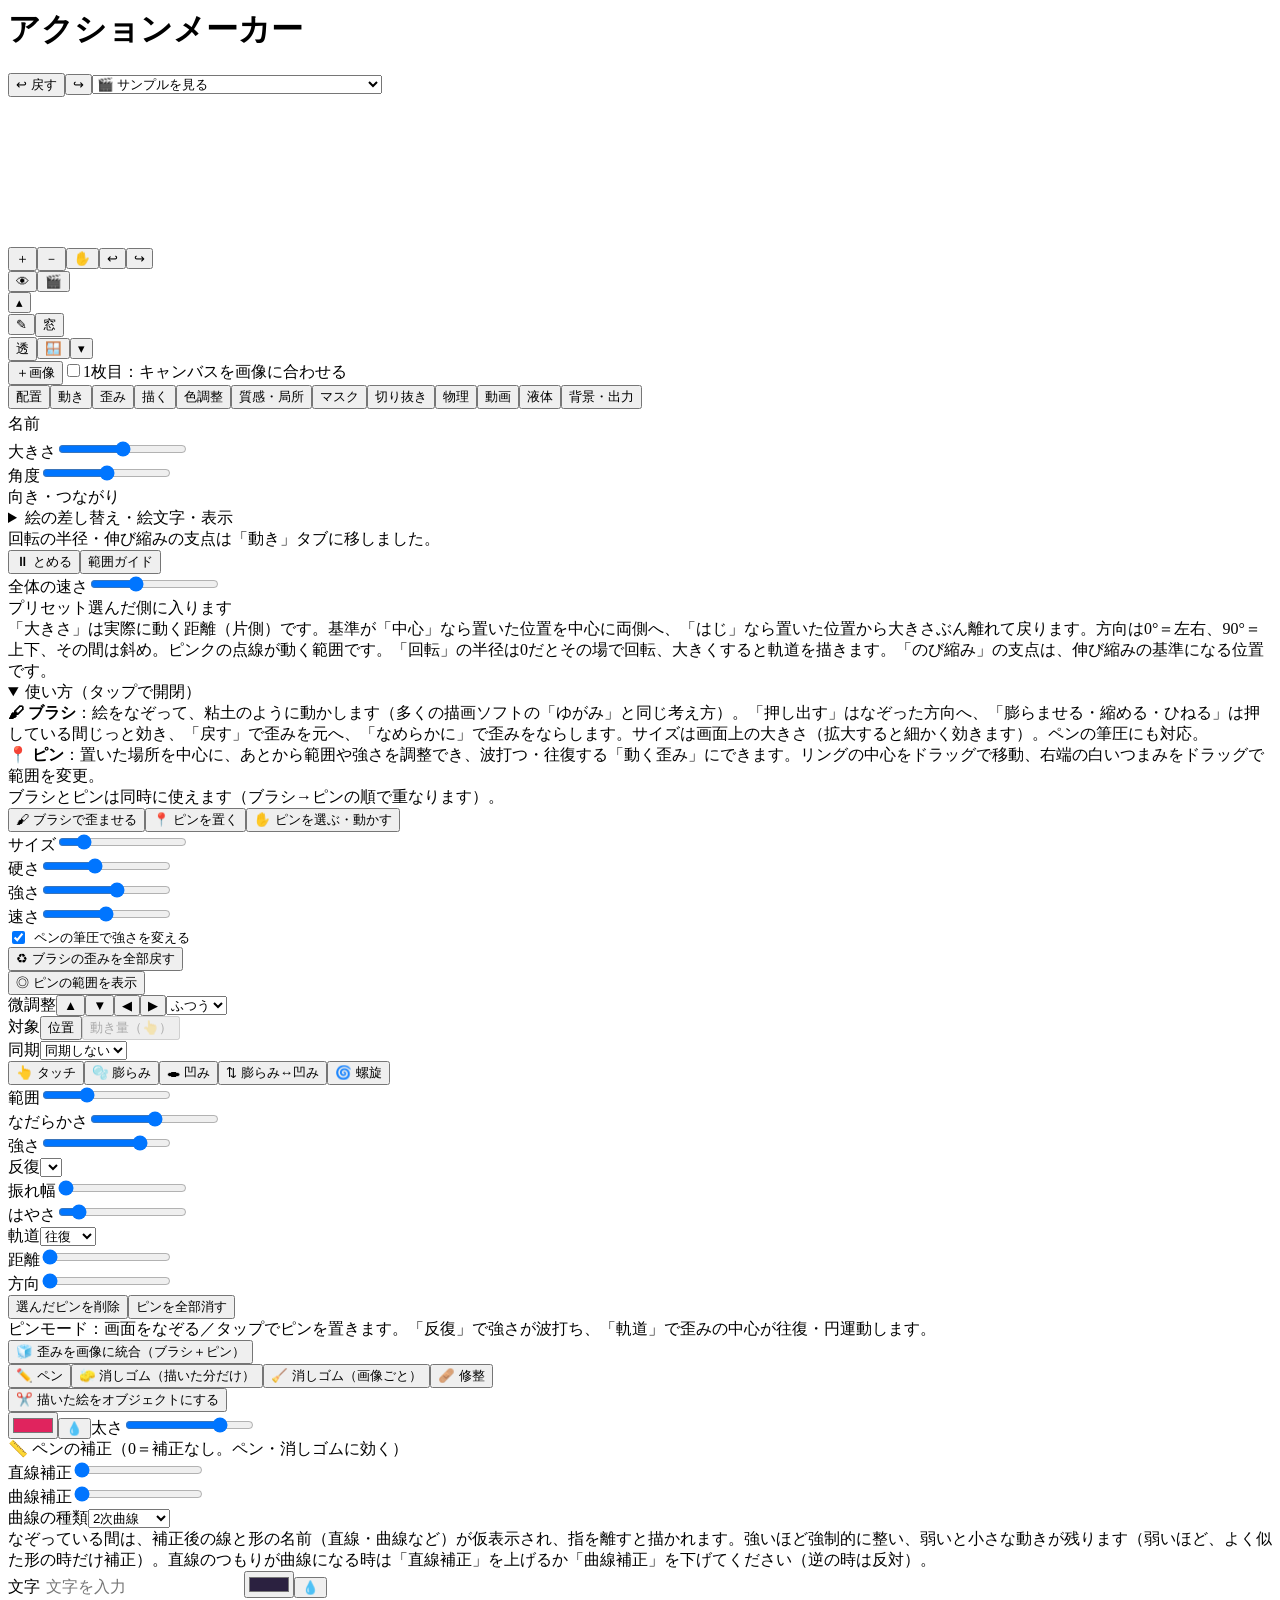
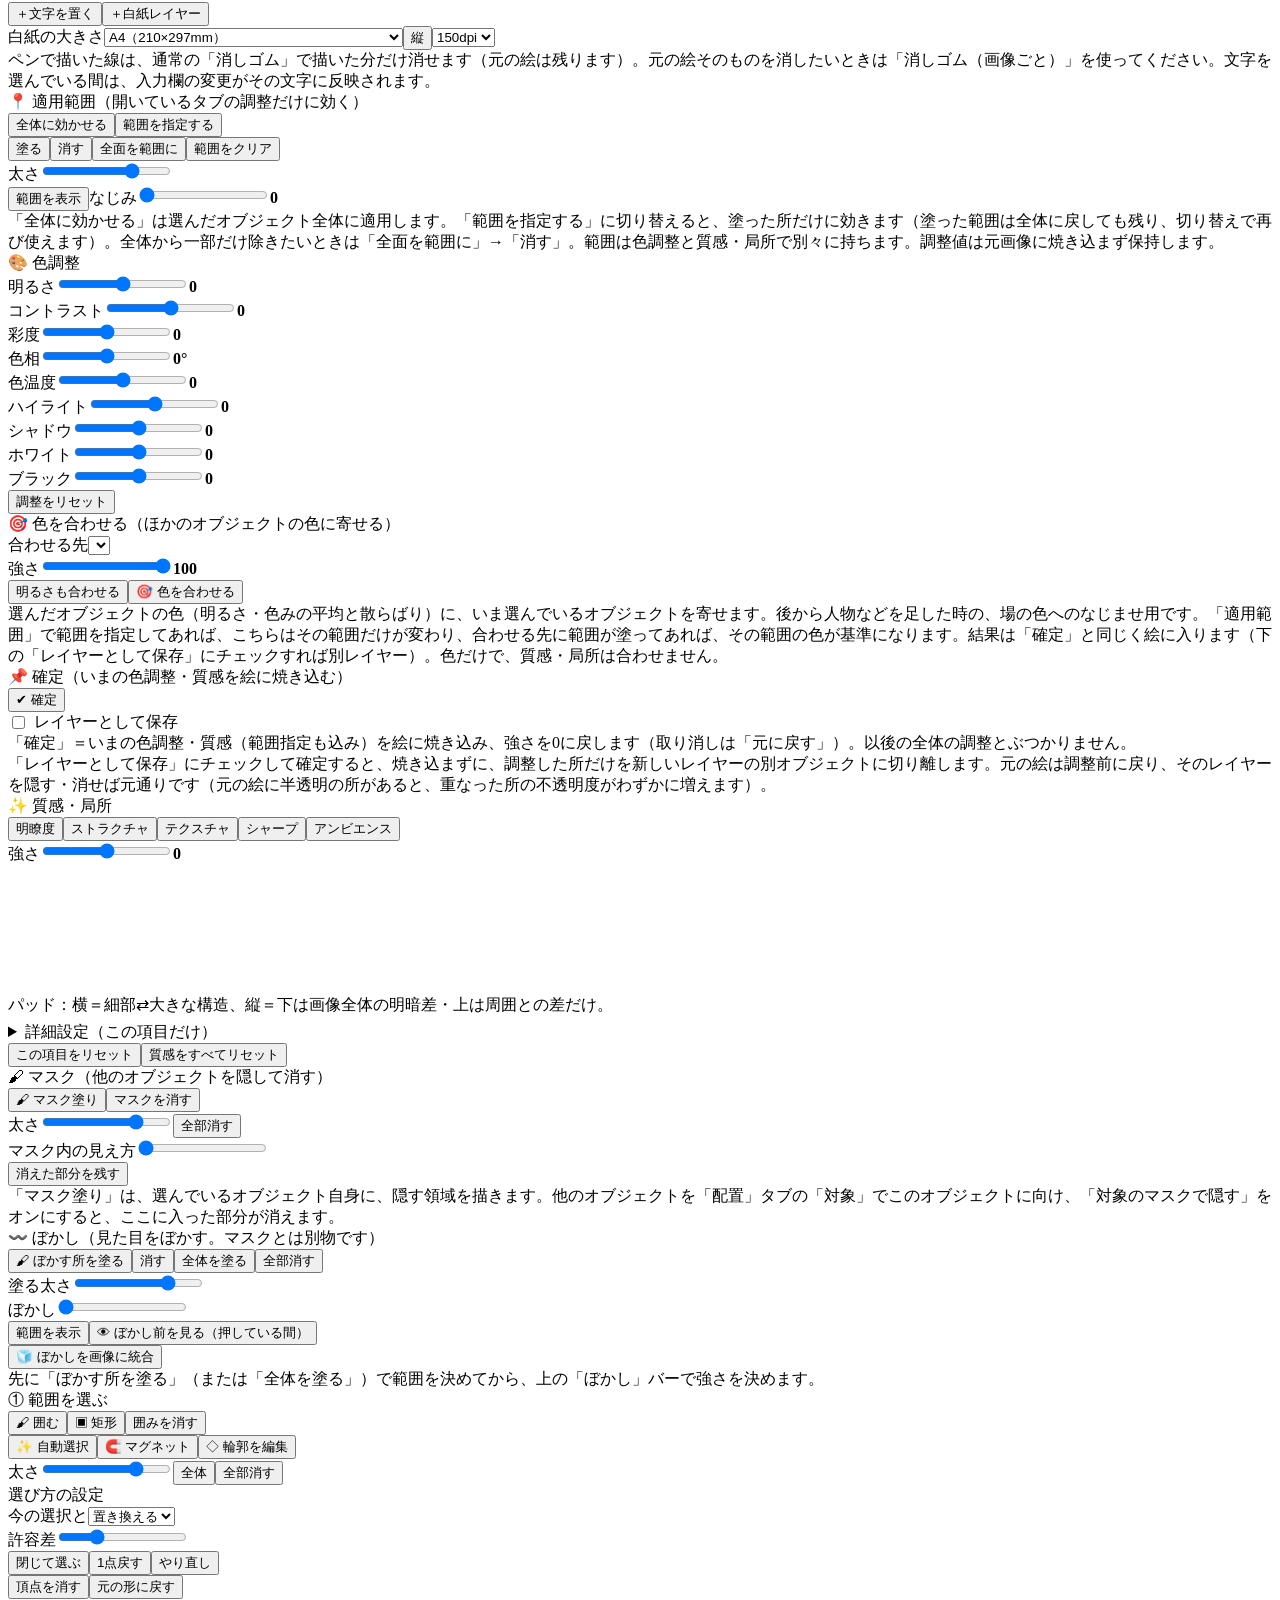
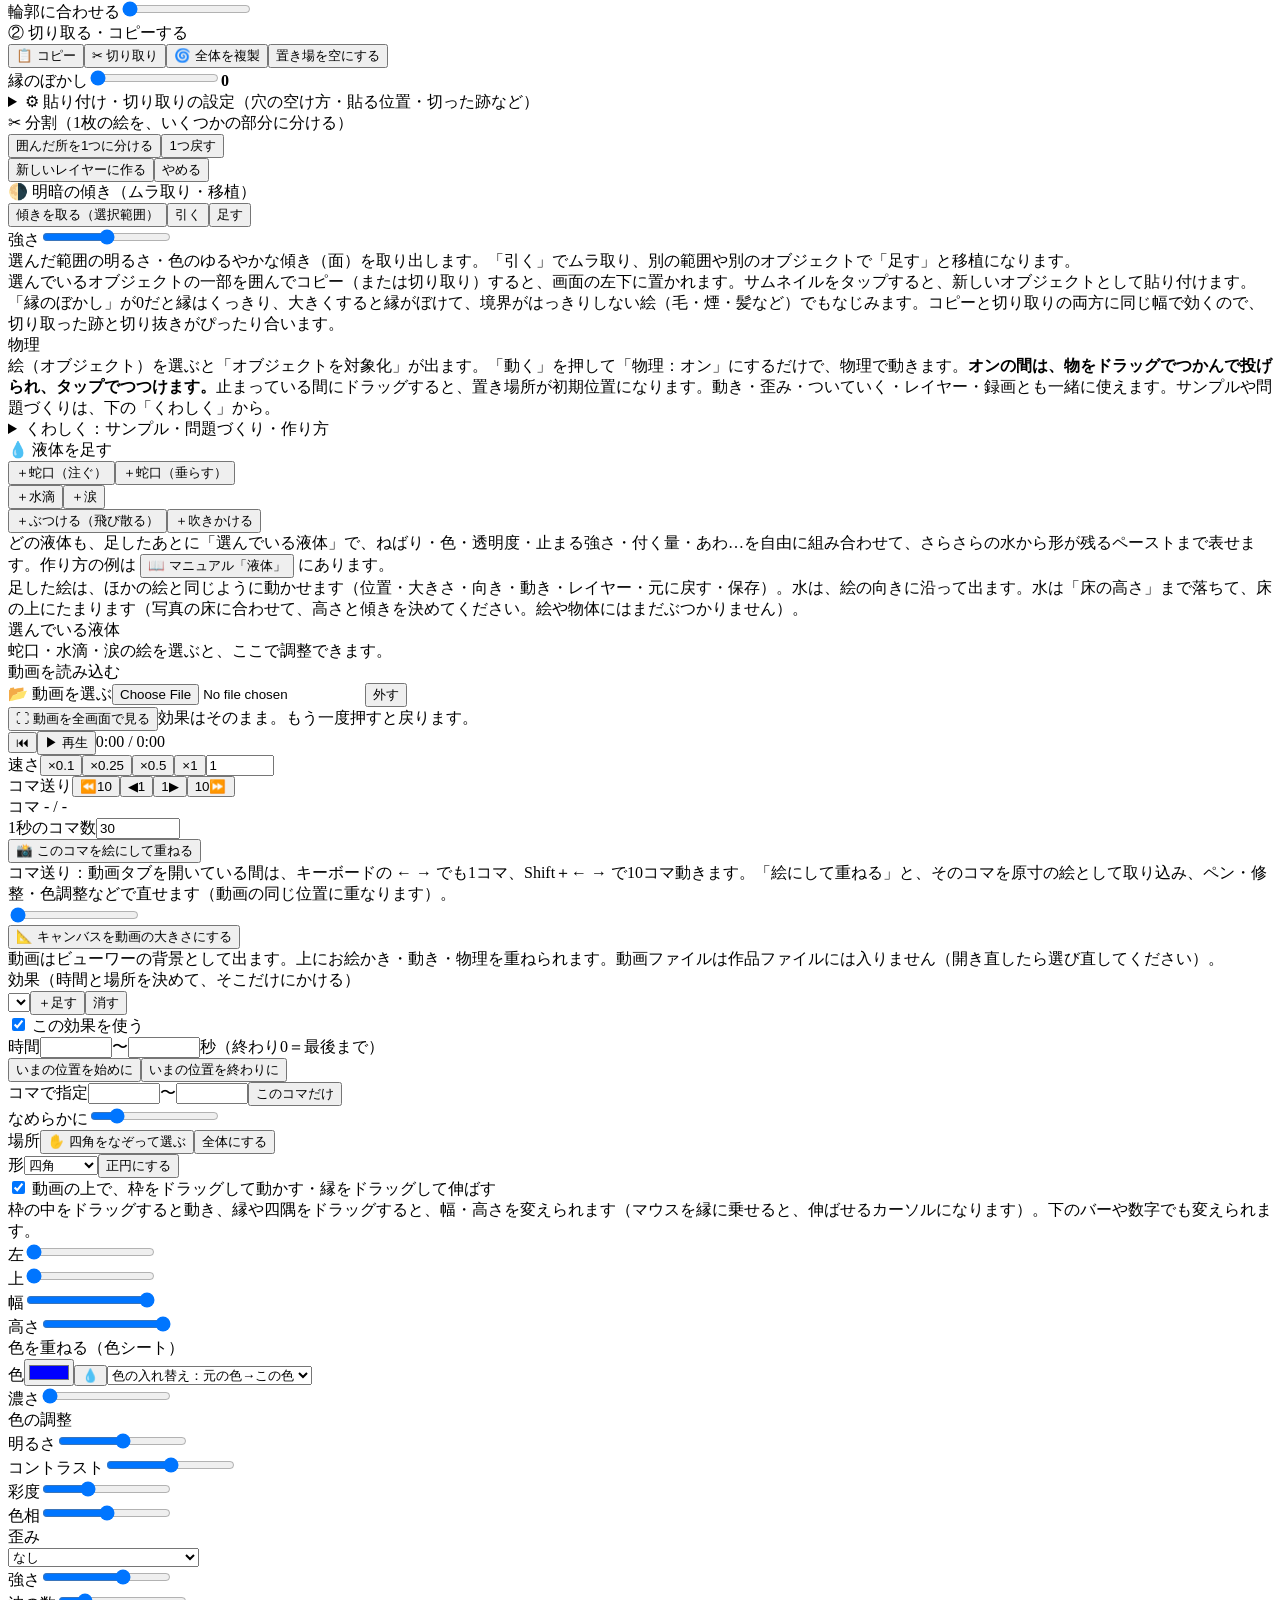
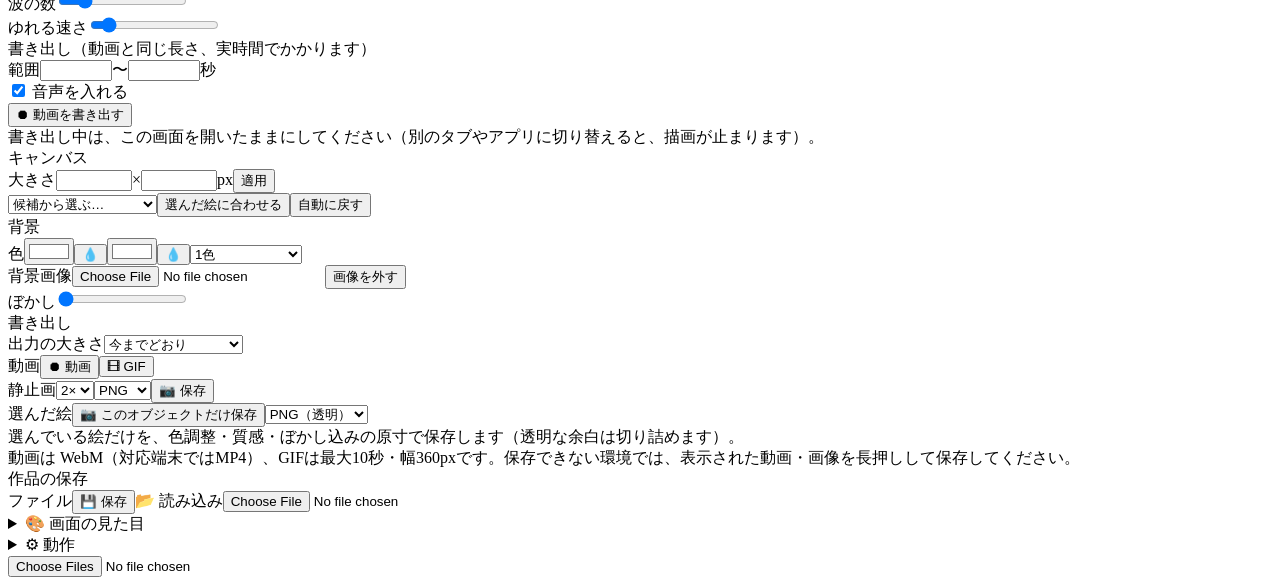
<file: src/document-before-script.html>
</style>
</head>
<body>
<h1>アクションメーカー</h1>
<div class="row" id="topbar"><button id="undo" aria-label="元に戻す">↩ 戻す</button><button id="redo" aria-label="やり直す">↪</button><select id="demo" aria-label="サンプル"><option value="">🎬 サンプルを見る</option><option value="a">ぱくぱく（マスク）</option><option value="b">ぐにゃぐにゃ（歪み）</option><option value="c">描いた丘をボールが転がる（お絵かき×物理）</option><option value="d">絵がふりこ（周期の理論値つき）</option><option value="e">ばねにぶら下がる絵（周期の理論値つき）</option><option value="f">ドミノ倒し（描いた坂）</option><option value="g">ニュートンのゆりかご</option><option value="h">鉄球で積み木をこわす</option></select></div>
<div id="wrap"><canvas id="cv"></canvas><div class="crdl" id="crdp" hidden></div><div class="crdl o" id="crdo" hidden></div><canvas class="lupe" id="lupe" width="132" height="132" hidden aria-hidden="true"></canvas>
<div class="cbar" id="cz"><button id="zin" aria-label="拡大">＋</button><button id="zout" aria-label="縮小">－</button><button id="hand" aria-label="画面を動かす（常にドラッグでパン）">✋</button><button id="un2" aria-label="元に戻す">↩</button><button id="rd2" aria-label="やり直す">↪</button></div>
<div class="cbar" id="cm"><button id="mnv" aria-label="表示メニュー（枠の大きさ・固定・1倍・操作窓）" aria-haspopup="true" aria-expanded="false">👁</button><button id="mna" aria-label="操作メニュー（とめる・戻す・保存・録画・画像追加）" aria-haspopup="true" aria-expanded="false">🎬</button></div>
<div class="cmenu" id="mV" hidden>
  <div class="cmh">枠の大きさ</div>
  <div class="cseg" id="frSeg"><button data-fr="n" aria-label="通常の枠（正方形）">通常</button><button data-fr="b" aria-label="大きい枠（画面いっぱいに近い・操作窓は下）">大</button><button data-fr="f" aria-label="全画面">全画面</button></div>
  <div class="cmh">画面</div>
  <button id="vlk" aria-label="ビューワーを固定（もう一度押すまで拡大・移動を一切しない）">🔒 ビューワーを固定</button>
  <button id="zr" disabled aria-label="拡大を1倍に戻す">1× 拡大を戻す</button>
  <button id="tpfb" aria-label="操作窓を作品の上に浮かせる／下に戻す">🪟 操作窓を分離</button>
  <div class="cmh">キャンバス・見た目</div>
  <button id="cvsb" aria-label="キャンバスの大きさを変える（背景・出力のタブを開く）">📐 キャンバスの大きさ</button>
  <select id="skq" aria-label="画面のテーマ（色の組み合わせ）。文字・角の丸みなどの細かい設定は、背景・出力タブの「画面の見た目」"></select>
  <div class="cmh">ピクセル・背景</div>
  <button id="vwpx" aria-label="ピクセルが見える倍率まで拡大する（1pxが画面の約12pxになる倍率。見えている範囲の中央を動かさない）">🔎 ピクセルが見える倍率へ</button>
  <div class="vwr"><label class="vwck"><input type="checkbox" id="vwgb" aria-label="ピクセルの格子を表示（オン：拡大して1pxが6画面px以上になると、キャンバスのピクセルの境目に線を引く）"> ▦ ピクセルの格子</label><input type="color" id="vwgc" value="#2563eb" aria-label="格子の線の色"></div>
  <label class="vwr">格子の濃さ<input type="range" id="vwga" min="10" max="100" step="5" value="60" aria-label="格子の線の濃さ"></label>
  <div class="vwr"><span>背景（キャンバスの外）</span><input type="color" id="vwbg" value="#8c8c8c" aria-label="背景（キャンバスの外側）の色"><button id="vwbr" aria-label="背景の色を灰色に戻す">灰色へ</button></div>
  <div class="note" id="vwnote"></div>
  <div class="cmh">補助表示</div>
  <button id="vwrot" aria-label="ビューワーを90度回す（表示だけの回転。作品・書き出し・座標の値は変わりません。押すたびに90度ずつ回り、4回で元に戻ります。保存はしません）">⟳ ビューワーを90°回す（いま 0°）</button>
  <button id="crdb"aria-label="座標を表示（オン：キャンバスを触った所の座標と、ドラッグ中のオブジェクトの座標をpxで出す。左上が原点）" aria-pressed="false">📍 座標を表示（px）</button>
  <button id="lpb" aria-label="手元の拡大窓（オン：ペン・切り抜き・ぼかしや色調整の範囲・歪みのピンを触っている間、指の下を隅に拡大して見せる）" aria-pressed="false">🔍 手元の拡大窓</button>
  <button id="lpz" aria-label="拡大窓の倍率：自動（使っている道具の太さに合わせる）と固定を切り替える" disabled>🔍 倍率：自動（太さに合わせる）</button>
  <details id="lpd" class="lpd"><summary>拡大窓の詳細</summary>
    <label>固定の倍率（固定の時）<input type="range" id="lpF" min="1.5" max="10" step="0.5" value="4" aria-label="拡大窓の固定倍率"></label>
    <label>輪の見せる大きさ％（自動の時）<input type="range" id="lpR" min="20" max="80" step="5" value="45" aria-label="自動の時、道具の太さの輪を窓の何パーセントの大きさに見せるか"></label>
    <label>窓の大きさ（px）<input type="range" id="lpS" min="96" max="220" step="4" value="132" aria-label="拡大窓の大きさ"></label>
  </details>
</div>
<div class="cmenu" id="mA" hidden>
  <div class="cmh">操作方式</div>
  <div class="row" id="uiSeg" role="group" aria-label="操作方式の切り替え"><button type="button" data-ui="box" aria-pressed="true" aria-label="ツールボックス方式：道具を並べた小さな枠で操作する">🧰 ツールボックス</button><button type="button" data-ui="win" aria-pressed="false" aria-label="操作ウィンドウ方式：タブで切り替える従来の操作窓">🪟 操作ウィンドウ</button></div>
  <div class="cmh">再生</div>
  <button id="pz" aria-label="止める／うごかす">⏸ とめる</button>
  <div class="cmh" id="mPh" hidden>物理</div>
  <button id="mPhArt" aria-label="選んでいる絵に物理を付ける／外す（付けると、見えている輪郭が当たり判定になって動く）" hidden>🌍 この絵に物理を付ける</button>
  <button id="mPlay" aria-label="物理のオン・オフ（オン：物理が絵に当たって動く／オフ：物理を当てず、絵は置いたとおり）" aria-pressed="false" hidden>🌍 物理：オフ</button>
  <button id="mRst" aria-label="物理を最初に戻す" hidden>⟲ 物理を最初へ</button>
  <button id="mGrab" aria-label="実行中にキャンバスを触って物を動かす（つかむ・つつく）のオン／オフ" aria-pressed="true" hidden>🖐 つかんで動かす</button>
  <div class="cmh">操作の手順</div>
  <button id="mTl" aria-label="タイムラプス（作り方・操作の手順を、早送りで見る／自分の操作を記録する）">🎞 タイムラプス</button>
  <div class="cmh">追加・保存</div>
  <button id="ad2" aria-label="画像を選んでオブジェクトを追加">🖼 画像を追加</button>
  <button id="sn2" aria-label="静止画を保存">📷 静止画を保存</button>
  <button id="rc2" aria-label="録画">⏺ 録画</button>
  <div class="cmh">ヘルプ</div>
  <button id="hq" aria-label="使い方">？ 使い方</button>
  <button id="mMan" aria-label="マニュアル（サイズについてなど）">📖 マニュアル</button>
</div>
<div id="tray"></div><div class="pop" id="hint" hidden><span id="ht">オブジェクトをドラッグして配置。2本指で拡大・移動できます。</span><button id="hx" aria-label="閉じる">✕</button></div></div>

<div id="tbx" role="toolbar" aria-label="ツールボックス（枠の上をドラッグで動かせる。各道具の右下の⚙で、その道具の詳細設定）">
  <div id="tbxHd"><button type="button" id="tbxCol" aria-label="ツールボックスを小さくたたむ／広げる">▴</button></div>
  <div id="tbxBody">
    <div id="tbxObj"></div>
    <div class="tbcol" id="tbxMain"></div>
    <button type="button" id="tbxMore" aria-expanded="false" hidden></button>
    <div class="tbcol" id="tbxRest" hidden></div>
    <div id="tbxFt"><button type="button" id="tbxEdit" aria-label="道具の並べ替え・しまう／出す・濃さ">✎</button><button type="button" id="tbxWin" aria-label="従来の操作ウィンドウ（タブで切り替える方式）に切り替える">窓</button></div>
  </div>
</div>
<div id="tbxQ" hidden></div>
<div class="tbxfly" id="tbxEd" hidden>
  <button type="button" id="tbxSide" aria-label="ツールボックスと詳細の枠を、初めの位置・大きさへ戻す（左と右を交互に）">⇄ 位置・大きさを戻す</button>
  <button type="button" id="tbxDp" aria-label="詳細設定の出る場所：画面の下。押すと切り替える">詳細：下</button>
  <label class="tbxa" style="flex:1 1 100%;display:flex;align-items:center;gap:6px"><span class="lab">濃さ</span><input type="range" id="tbxA" min="15" max="100" step="5" value="40" style="flex:1" aria-label="ツールボックスの濃さ（左ほど透けて、後ろの絵が見える）"><b class="v" id="tbxAv" style="min-width:2.6em;text-align:right">40%</b></label>
  <button type="button" id="tbxRs" aria-label="道具の並びを初期に戻す">初期に戻す</button><button type="button" id="tbxEx" aria-label="並べ替えを終える">終わる</button>
</div>
<div id="tbxTop"></div>

<div class="pane" id="tp">
  <div id="grip"><span id="gdrag" aria-label="操作窓の持ち手（ドラッグ。分離中は移動、そうでなければ高さ。ダブルタップで元に戻す）"></span><button id="tpa" aria-label="操作窓を透け透けにする（オン／オフ。分離中）" aria-pressed="true">透</button><button id="tpd" aria-label="操作窓を作品の上に浮かせる／下に戻す">🪟</button><button id="tc" aria-label="パネルを開閉">▾</button></div>
  <div id="dvtray" role="toolbar" aria-label="装置トレー（装置を画面へドラッグして置く）" hidden></div>
  <div id="tpb">
  <div class="grp tlp" id="tlp" hidden>
    <div class="row tlh"><b class="gh" id="tlTitle">🎞 タイムラプス</b><button id="tlMin" aria-label="枠を小さくする／大きくする" aria-pressed="false">▾</button><button id="tlX" aria-label="タイムラプスを閉じる（見る前の作品に戻ります）">✕ 閉じる</button></div>
    <div id="tlPick">
      <div class="note">「どうやって作るか」を、操作の手順つきの早送りで見ます。見終わって閉じると、見る前の作品に戻ります。物理は、ブロックを順に置いて実験を作る形（将来のビジュアルプログラミング）で見せます。</div>
      <div class="row"><select id="tlSrc" aria-label="作り方を見る物理サンプル"><option value="">作り方を見る：物理サンプル…</option></select></div>
      <div class="row"><button id="tlCur" aria-label="いま開いている物理の実験の作り方を見る">いまの物理の実験</button><button id="tlRec" aria-label="自分の操作を記録する（画面のボタン・バー・物理の命令）">● 操作を記録</button><button id="tlLd" aria-label="手順書（JSON）を読み込む">JSONを読む</button></div>
      <div id="tlLdBox" hidden><textarea id="tlJson" rows="6" spellcheck="false" aria-label="手順書のJSON" style="width:100%;font:12px/1.4 ui-monospace,Menlo,monospace"></textarea><div class="row"><button id="tlLdGo">読み込んで見る</button></div></div>
      <div class="note" id="tlPickErr" style="color:#b91c1c;opacity:1"></div>
    </div>
    <div id="tlRc" hidden><div class="row"><b id="tlRcN">● 記録中</b><button id="tlRcX" aria-label="記録を止めて、記録した手順を再生できる形にする">■ 止める</button></div><div class="note">いま画面で触った操作（ボタン・バー・選ぶ・物理の命令）が、手順として貯まります。キャンバスをなぞった跡は「動きの目安」としてだけ残ります（再生では作品に反映しません）。</div></div>
    <div id="tlPl" hidden>
      <div class="row" id="tlBar"><button id="tlFirst" aria-label="最初へ">⏮</button><button id="tlPrev" aria-label="1つ前の手順へ">◀</button><button id="tlPlay" aria-label="再生・一時停止">▶ 再生</button><button id="tlNext" aria-label="1つ先の手順へ">▶|</button><button id="tlLast" aria-label="最後へ（できあがり）">⏭</button><b class="v" id="tlPos" style="min-width:4.6em;text-align:right;flex:1">はじめ</b></div>
      <div id="tlBlkBox">
        <div id="tlBw">
          <div class="tlpr"><div id="tlPal" aria-hidden="true"></div><button id="tlFit" aria-pressed="false" aria-label="組み立て台の全体を縮めて見る／大きく見る">全体</button></div>
          <div id="tlBoard" role="group" aria-label="組み立て台。ブロックが1つずつ組み上がります。ブロックをタップすると、その手順へ移ります"><div id="tlBd"><div id="tlBlocks"></div><div id="tlPlate" aria-hidden="true"></div></div></div>
          <div id="tlHand" hidden aria-hidden="true"></div>
        </div>
      </div>
      <div class="tlcap" id="tlCap" role="status" aria-live="polite"></div>
      <div id="tlFlds"></div>
      <div class="row"><input id="tlSk" type="range" data-e="1" min="0" max="1" step="1" value="0" aria-label="手順の位置（動かすと、その手順の姿になります）"></div>
      <div class="row"><span class="lab" style="min-width:2.6em">速さ</span><select id="tlSpd" aria-label="再生の速さ"></select><select id="tlMode" aria-label="進め方"><option value="auto">自動で進む</option><option value="recorded">記録した間隔どおり</option><option value="manual">1手順ずつ（◀▶|で）</option></select></div>
      <div class="tlerr" id="tlErr"></div>
      <div id="tlHowBox"><div class="gh tlsub">操作の手順</div><ol id="tlHow"></ol></div>
      <details id="tlMore"><summary>書き出し・直す</summary>
        <div class="row"><button id="tlTxt" aria-label="操作手順書（文章）をコピー">📄 手順書をコピー</button><button id="tlJs" aria-label="手順書（JSON）をコピー">JSONをコピー</button></div>
        <div class="row"><span class="lab" style="min-width:2.6em">字幕</span><input id="tlEd" type="text" aria-label="いまの手順の字幕を直す" style="flex:1;min-width:8em"><button id="tlDel" aria-label="いまの手順を消す">この手順を消す</button></div>
        <textarea id="tlOut" rows="8" hidden spellcheck="false" aria-label="書き出した内容" style="width:100%;font:12px/1.4 ui-monospace,Menlo,monospace"></textarea>
      </details>
      <div class="row"><button id="tlKeep" aria-label="見終わったこの状態のまま続ける（「戻す」で見る前に戻せます）">この状態で続ける</button><span class="note" style="margin:0">「閉じる」で、見る前の作品に戻ります</span></div>
    </div>
  </div>
  <div class="row" id="ch1"></div>
  <div class="row" id="addrow"><button id="qadd" aria-label="画像を選んで新しいオブジェクトを追加">＋画像</button><label class="opt" id="fitcvl"><input type="checkbox" id="fitcv" aria-label="画像の1枚目のときだけ、キャンバスをその画像の大きさに合わせる（オブジェクトが0個の時だけ使える）"><span>1枚目：キャンバスを画像に合わせる</span></label></div>
  <div class="note" id="noobj" hidden>オブジェクトがありません。「＋画像」などで追加すると、ここで編集できます（いまは背景・出力とキャンバスの大きさだけ使えます）。</div>
  <div class="row" id="tbxD" hidden><span class="lab" id="tbxDt" style="flex:1">詳細</span><button type="button" id="tbxDf" hidden>▸ たたむ</button><button type="button" id="tbxDx" aria-label="詳細設定を閉じる">✕ 閉じる</button></div>
  <div class="row" id="tabs"><button id="tabObj" hidden aria-label="いま選んでいる絵（オブジェクト）を、物理の対象にする（物体として動かす）。付けたあと、物理タブで質量・反発・摩擦などを調整できます">🌍 オブジェクトを対象化</button><button data-t="pl" class="on">配置</button><button data-t="mo">動き</button><button data-t="wp">歪み</button><button data-t="dr">描く</button><button data-t="adj">色調整</button><button data-t="fx">質感・局所</button><button data-t="mk">マスク</button><button data-t="pt">切り抜き</button><button data-t="ph">物理</button><button data-t="vd">動画</button><button data-t="lq">液体</button><button data-t="bg">背景・出力</button></div>

  <div class="tab on" data-tab="pl">
    <div class="row"><span class="lab">名前</span><input id="nm" type="text" aria-label="名前" style="flex:1;min-width:100px;font:inherit;padding:6px;border:var(--bw,2px) solid var(--line);border-radius:calc(var(--rk,1)*10px);background:var(--bg);color:inherit"></div>
    <div class="note szinfo" id="szinfo"></div>
    <div class="row"><span class="lab">大きさ</span><input id="sz" type="range" min="0.03" max="6" step="0.01" aria-label="大きさ"><b class="v" id="szv"></b></div>
    <div class="row"><span class="lab">角度</span><input id="rt" type="range" min="-180" max="180" step="5" value="0" data-snap="-180,-90,0,90,180" aria-label="止まったままの角度"><b class="v" id="rtv"></b></div>
    <div class="row" id="fbRow" style="display:none"><span class="lab">重なり</span><button id="fbF">😀 手前</button><button id="fbB">🫥 奥</button></div>
    <div class="grp"><div class="gh">向き・つながり</div>
    <div class="row"><span id="ex" style="display:contents"></span></div>
    </div>
    <details class="grp" id="plmore"><summary>絵の差し替え・絵文字・表示</summary>
    <div class="row"><button id="bnd">境界線を表示</button><button id="clrfx">エフェクトを全消去</button></div>
    <div class="row"><button id="emTgl">🎨 サンプル絵文字を使う</button></div>
    <div class="row em" id="em" style="display:none"></div>
    <div class="row"><label class="file">この絵を別の画像に差し替える<input id="f" type="file" accept="image/*"></label></div>
    </details>
    <div class="note">回転の半径・伸び縮みの支点は「動き」タブに移しました。</div>
  </div>

  <div class="tab" data-tab="mo">
    <div class="row"><button id="pl">⏸ とめる</button><button id="gd">範囲ガイド</button></div>
    <div class="row"><span class="lab">全体の速さ</span><input id="gs" type="range" min="0" max="3" step="0.1" value="1" aria-label="全体の速さ（0で静止）"></div>
    <div class="row"><span class="lab">プリセット</span><span class="note" style="margin:0">選んだ側に入ります</span></div>
    <div class="row" id="pr"></div>
    <div id="chs"></div>
    <div class="note">「大きさ」は実際に動く距離（片側）です。基準が「中心」なら置いた位置を中心に両側へ、「はじ」なら置いた位置から大きさぶん離れて戻ります。方向は0°＝左右、90°＝上下、その間は斜め。ピンクの点線が動く範囲です。「回転」の半径は0だとその場で回転、大きくすると軌道を描きます。「のび縮み」の支点は、伸び縮みの基準になる位置です。</div>
  </div>

  <div class="tab" data-tab="wp"><div id="wp">
    <details id="whelp" open><summary>使い方（タップで開閉）</summary><div class="note"><b>🖌 ブラシ</b>：絵をなぞって、粘土のように動かします（多くの描画ソフトの「ゆがみ」と同じ考え方）。「押し出す」はなぞった方向へ、「膨らませる・縮める・ひねる」は押している間じっと効き、「戻す」で歪みを元へ、「なめらかに」で歪みをならします。サイズは画面上の大きさ（拡大すると細かく効きます）。ペンの筆圧にも対応。<br><b>📍 ピン</b>：置いた場所を中心に、あとから範囲や強さを調整でき、波打つ・往復する「動く歪み」にできます。リングの中心をドラッグで移動、右端の白いつまみをドラッグで範囲を変更。<br>ブラシとピンは同時に使えます（ブラシ→ピンの順で重なります）。</div></details>
    <div class="row tools"><button id="wmB" class="on">🖌 ブラシで歪ませる</button><button id="wm1">📍 ピンを置く</button><button id="wm2">✋ ピンを選ぶ・動かす</button></div>
    <div id="wbr">
      <div class="row tools" id="wbt"></div>
      <div class="row"><span class="lab">サイズ</span><input id="wbS" type="range" min="6" max="400" step="1" value="70" aria-label="ブラシのサイズ（画面上の直径px）"></div>
      <div class="row"><span class="lab">硬さ</span><input id="wbH" type="range" min="0" max="100" step="1" value="40" aria-label="ブラシの硬さ（大きいほど縁までしっかり効く）"></div>
      <div class="row"><span class="lab">強さ</span><input id="wbG" type="range" min="1" max="100" step="1" value="60" aria-label="ブラシの強さ"></div>
      <div class="row" id="wbRr"><span class="lab">速さ</span><input id="wbR" type="range" min="1" max="100" step="1" value="50" aria-label="押している間の効く速さ"></div>
      <div class="row"><label style="display:flex;gap:6px;align-items:center;font-size:13px"><input type="checkbox" id="wbP" checked>ペンの筆圧で強さを変える</label></div>
      <div class="row"><button id="wbRst">♻ ブラシの歪みを全部戻す</button></div>
    </div>
    <div id="wpn">
    <div class="row"><button id="wsh">◎ ピンの範囲を表示</button></div>
    <div class="row" id="pinl"></div>
    <div class="row" id="pnud"><span class="lab">微調整</span><button id="pnU" aria-label="選んだピンを上へ（長押しで連続）">▲</button><button id="pnD" aria-label="選んだピンを下へ（長押しで連続）">▼</button><button id="pnL" aria-label="選んだピンを左へ（長押しで連続）">◀</button><button id="pnR" aria-label="選んだピンを右へ（長押しで連続）">▶</button><select id="pnS" aria-label="1回で動かす量"><option value="0.0005">細かい</option><option value="0.002" selected>ふつう</option><option value="0.01">大きい</option></select></div>
    <div class="row"><span class="lab">対象</span><button id="pnTp" class="on" aria-label="ピンの位置を動かす">位置</button><button id="pnTv" aria-label="👆タッチのピンの「動き量」（引っ張る向きと長さ）を動かす" disabled>動き量（👆）</button></div>
    <div class="note" id="pninfo"></div>
    <div class="row"><span class="lab">同期</span><select id="wsyncSel" aria-label="歪みを同期する相手"><option value="">同期しない</option></select></div>
    <div class="row"><button data-w="p">👆 タッチ</button><button data-w="bp">🫧 膨らみ</button><button data-w="bn">🕳 凹み</button><button data-w="b" class="on">⇅ 膨らみ↔凹み</button><button data-w="s">🌀 螺旋</button></div>
    <div class="row"><span class="lab">範囲</span><input id="wr" type="range" min="0.03" max="0.7" step="0.01" value="0.25" aria-label="歪みの範囲"></div>
    <div class="row"><span class="lab">なだらかさ</span><input id="wf" type="range" min="0" max="1" step="0.05" value="0.5" aria-label="歪みのなだらかさ（大きいほど遠くまでゆるやかに波及）"></div>
    <div class="row" id="war"><span class="lab">強さ</span><input id="wa" type="range" min="-1" max="1" step="0.05" value="0.6" aria-label="歪みの強さ（マイナスで凹み）"></div>
    <div class="row"><span class="lab">反復</span><select id="ww" aria-label="反復の波形"></select></div>
    <div class="row"><span class="lab">振れ幅</span><input id="wb" type="range" min="0" max="1" step="0.05" value="0" aria-label="反復の振れ幅（0で静止）"></div>
    <div class="row"><span class="lab">はやさ</span><input id="wh" type="range" min="0.1" max="8" step="0.1" value="1" aria-label="反復のはやさ"></div>
    <div class="row"><span class="lab">軌道</span><select id="wm" aria-label="歪みの中心の軌道"><option value="sin">往復</option><option value="circle">円</option><option value="eight">8の字</option></select></div>
    <div class="row"><span class="lab">距離</span><input id="wd" type="range" min="0" max="0.5" step="0.01" value="0" aria-label="軌道の大きさ（0で動かさない）"></div>
    <div class="row"><span class="lab">方向</span><input id="wn" type="range" min="0" max="180" step="5" value="0" data-snap="0,45,90,135,180" aria-label="往復の方向"></div>
    <div class="row"><button id="wu">選んだピンを削除</button><button id="wc">ピンを全部消す</button></div>
    <div class="note">ピンモード：画面をなぞる／タップでピンを置きます。「反復」で強さが波打ち、「軌道」で歪みの中心が往復・円運動します。</div>
    </div>
    <div class="row"><button id="wbake">🧊 歪みを画像に統合（ブラシ＋ピン）</button></div>
  </div></div>

  <div class="tab" data-tab="dr">
    <div class="row tools"><button data-tool="pen" class="on">✏️ ペン</button><button data-tool="eraser">🧽 消しゴム（描いた分だけ）</button><button data-tool="ieraser">🧹 消しゴム（画像ごと）</button><button data-tool="clone">🩹 修整</button></div>
    <div class="row"><button id="toObj" aria-label="描いた絵を、絵のある部分だけで切り取って、1つのオブジェクトにする（元の位置のまま。動きや物理を付けられる。元の白紙は空になって残るので、続けて描ける）">✂️ 描いた絵をオブジェクトにする</button></div>
    <div class="row" id="es2" style="display:none"><span class="lab">消し具合</span><input id="es" type="range" min="0.01" max="1" step="0.05" value="1" aria-label="消しゴムの強さ（弱いほど半透明に残る）"></div>
    <div class="grp alt" id="rtBox" style="display:none"><div class="gh">🩹 修整（写す・直す・ぼかす）</div>
    <div class="row"><span class="lab">方式</span><select id="rtMode" aria-label="修整の方式">
      <optgroup label="写す（基準点が要る）"><option value="clone">クローン（そのまま写す）</option><option value="heal">ヒーリング（明るさを周りに合わせて写す）</option></optgroup>
      <optgroup label="直す"><option value="fill">周りで埋める（インペイント）</option><option value="smooth">滑らかにする（輪郭は保つ）</option><option value="jaggy">ジャギーをなめらかに（輪郭のギザギザ）</option><option value="blur">ぼかす</option><option value="sharp">くっきりさせる</option><option value="smudge">指でにじませる（スマッジ）</option></optgroup>
      <optgroup label="隠す"><option value="mosaic">モザイク（ブロックにする）</option></optgroup>
      <optgroup label="明るさ・色"><option value="dodge">覆い焼き（明るく）</option><option value="burn">焼き込み（暗く）</option><option value="vivid">スポンジ（鮮やかに）</option><option value="dull">スポンジ（くすませる）</option></optgroup></select></div>
    <div class="row" id="rtStyleRow"><span class="lab">打ち方</span><select id="rtStyle" aria-label="写し方"><option value="brush">ブラシ（なぞって写す）</option><option value="stamp">スタンプ（押して離すと1回写す）</option></select></div>
    <div id="rtSrcBox">
      <div class="row"><button id="rtSet" aria-label="写し元にする所（基準点）を決める">📍 基準点を決める</button><span class="note" id="rtSrcSt" style="margin:0"></span></div>
      <div class="row"><label class="opt"><input type="checkbox" id="rtAl" checked aria-label="基準点との位置のずれを、なぞり直しても保つ">基準を連続させる</label><label class="opt"><input type="checkbox" id="rtFlip" aria-label="写し元を左右反転する">左右反転</label></div>
      <div class="row"><span class="lab">回転</span><input id="rtRot" type="range" min="-180" max="180" step="1" value="0" data-snap="0" aria-label="写し元の回転（度）"></div>
      <div class="row"><span class="lab">拡大</span><input id="rtSc" type="range" min="25" max="400" step="1" value="100" data-snap="100" aria-label="写し元の拡大・縮小（%）"></div>
    </div>
    <div class="row"><span class="lab">太さ</span><input id="rtS" type="range" min="0" max="1000" step="1" value="706" aria-label="修整ブラシの太さ"></div>
    <div class="row"><span class="lab">硬さ</span><input id="rtH" type="range" min="0" max="100" step="1" value="50" aria-label="修整ブラシの硬さ（高いほど縁までしっかり効く）"></div>
    <div class="row"><span class="lab">強さ</span><input id="rtG" type="range" min="1" max="100" step="1" value="100" aria-label="修整の強さ"></div>
    <div class="row" id="rtPRow"><span class="lab" id="rtPL">なじませる幅</span><input id="rtP" type="range" min="0" max="100" step="1" value="35" aria-label="方式ごとの調整（なじませる幅・滑らかさなど）"></div>
    <div class="row"><label class="opt"><input type="checkbox" id="rtSel" aria-label="切り抜きタブで囲んだ範囲の中だけに効かせる">囲んだ範囲の中だけ</label></div>
    <div class="note" id="rtNote"></div></div>
    <div class="row" id="pn"><input id="pcol" type="color" value="#e0245e" aria-label="ペンの色"><button class="pk" data-for="pcol" aria-label="スポイト">💧</button><span class="lab" style="min-width:0">太さ</span><input id="ps" type="range" min="0" max="1000" step="1" value="769" aria-label="ペンの太さ"></div>
    <div class="grp alt" id="paBox"><div class="gh">📏 ペンの補正（0＝補正なし。ペン・消しゴムに効く）</div>
    <div class="row"><span class="lab">直線補正</span><input id="paL" type="range" min="0" max="100" step="1" value="0" aria-label="直線補正の強さ（0で補正なし。強いほど、まっすぐな線に直します）"></div>
    <div class="row"><span class="lab">曲線補正</span><input id="paC" type="range" min="0" max="100" step="1" value="0" aria-label="曲線補正の強さ（0で補正なし。強いほど、選んだ種類の曲線に直します）"></div>
    <div class="row"><span class="lab">曲線の種類</span><select id="paK" aria-label="曲線の種類"><option value="arc">円・円弧</option><option value="quad" selected>2次曲線</option><option value="cubic">3次ベジェ</option></select></div>
    <div class="note">なぞっている間は、補正後の線と形の名前（直線・曲線など）が仮表示され、指を離すと描かれます。強いほど強制的に整い、弱いと小さな動きが残ります（弱いほど、よく似た形の時だけ補正）。直線のつもりが曲線になる時は「直線補正」を上げるか「曲線補正」を下げてください（逆の時は反対）。</div></div>
    <div class="row"><span class="lab">文字</span><input id="tx" type="text" placeholder="文字を入力" aria-label="文字" style="flex:1;min-width:120px;font:inherit;padding:6px;border:var(--bw,2px) solid var(--line);border-radius:calc(var(--rk,1)*10px);background:var(--bg);color:inherit"><input id="tcl" type="color" value="#2b2140" aria-label="文字の色"><button class="pk" data-for="tcl" aria-label="スポイト">💧</button></div>
    <div class="row"><button id="addt">＋文字を置く</button><button id="addd">＋白紙レイヤー</button></div>
    <div class="row" id="blrow"><span class="lab" style="min-width:0">白紙の大きさ</span><select id="blsz" aria-label="＋白紙で足す紙の大きさ（紙の規格）"><option value="scr">画面の形（画面いっぱい。画素数はA4と同じ）</option><option value="A1">A1（594×841mm）</option><option value="A2">A2（420×594mm）</option><option value="A3">A3（297×420mm）</option><option value="A4" selected>A4（210×297mm）</option><option value="A5">A5（148×210mm）</option><option value="A6">A6（105×148mm）</option><option value="B1">B1（JIS 728×1030mm）</option><option value="B2">B2（JIS 515×728mm）</option><option value="B3">B3（JIS 364×515mm）</option><option value="B4">B4（JIS 257×364mm）</option><option value="B5">B5（JIS 182×257mm）</option><option value="B6">B6（JIS 128×182mm）</option><option value="sq">正方形 512×512</option><option value="px">px で指定…</option></select><button id="blor" aria-pressed="false" aria-label="紙の向き（縦・横）">縦</button><select id="bldpi" aria-label="紙の解像度（dpi）"><option value="72">72dpi</option><option value="150" selected>150dpi</option><option value="300">300dpi</option></select></div>
    <div class="row" id="blcu" hidden><input id="blw" class="num" type="number" min="8" max="4096" step="1" inputmode="numeric" value="1024" aria-label="白紙の幅（px）" style="width:76px"><span>×</span><input id="blh" class="num" type="number" min="8" max="4096" step="1" inputmode="numeric" value="1024" aria-label="白紙の高さ（px）" style="width:76px"><span class="note" style="margin:0">px</span></div>
    <div class="note" id="blnote"></div>
    <div class="note">ペンで描いた線は、通常の「消しゴム」で描いた分だけ消せます（元の絵は残ります）。元の絵そのものを消したいときは「消しゴム（画像ごと）」を使ってください。文字を選んでいる間は、入力欄の変更がその文字に反映されます。</div>
  </div>

  <div class="tab" data-tab="adj">
    <div class="grp alt" id="adjRange"><div class="gh">📍 適用範囲（開いているタブの調整だけに効く）</div>
    <div class="row tools"><button id="adjScAll">全体に効かせる</button><button id="adjScRng">範囲を指定する</button></div>
    <div class="row tools" id="adjRngRow"><button id="adjPaint">塗る</button><button id="adjErase">消す</button><button id="adjAll">全面を範囲に</button><button id="adjClear">範囲をクリア</button></div>
    <div class="row" id="adjBsRow"><span class="lab">太さ</span><input id="adjBs" type="range" min="0" max="1000" step="1" value="727" aria-label="範囲ブラシの太さ"></div>
    <div class="row"><button id="adjShow">範囲を表示</button><span class="lab">なじみ</span><input id="adjFe" type="range" min="0" max="100" step="1" value="0" aria-label="範囲の境界のなじみ"><b class="v" id="adjFev">0</b></div>
    <div class="note">「全体に効かせる」は選んだオブジェクト全体に適用します。「範囲を指定する」に切り替えると、塗った所だけに効きます（塗った範囲は全体に戻しても残り、切り替えで再び使えます）。全体から一部だけ除きたいときは「全面を範囲に」→「消す」。範囲は色調整と質感・局所で別々に持ちます。調整値は元画像に焼き込まず保持します。</div></div>
    <div class="grp alt"><div class="gh">🎨 色調整</div>
    <div class="row"><span class="lab">明るさ</span><input id="adjBr" type="range" min="-100" max="100" step="1" value="0"><b class="v" id="adjBrv">0</b></div>
    <div class="row"><span class="lab">コントラスト</span><input id="adjCo" type="range" min="-100" max="100" step="1" value="0"><b class="v" id="adjCov">0</b></div>
    <div class="row"><span class="lab">彩度</span><input id="adjSa" type="range" min="-100" max="100" step="1" value="0"><b class="v" id="adjSav">0</b></div>
    <div class="row"><span class="lab">色相</span><input id="adjHu" type="range" min="-180" max="180" step="1" value="0"><b class="v" id="adjHuv">0°</b></div>
    <div class="row"><span class="lab">色温度</span><input id="adjTe" type="range" min="-100" max="100" step="1" value="0"><b class="v" id="adjTev">0</b></div>
    <div class="row"><span class="lab">ハイライト</span><input id="adjHi" type="range" min="-100" max="100" step="1" value="0"><b class="v" id="adjHiv">0</b></div>
    <div class="row"><span class="lab">シャドウ</span><input id="adjSh" type="range" min="-100" max="100" step="1" value="0"><b class="v" id="adjShv">0</b></div>
    <div class="row"><span class="lab">ホワイト</span><input id="adjWh" type="range" min="-100" max="100" step="1" value="0"><b class="v" id="adjWhv">0</b></div>
    <div class="row"><span class="lab">ブラック</span><input id="adjBl" type="range" min="-100" max="100" step="1" value="0"><b class="v" id="adjBlv">0</b></div>
    <div class="row"><button id="adjReset">調整をリセット</button></div></div>
    <div class="grp alt" id="cmMatch"><div class="gh">🎯 色を合わせる（ほかのオブジェクトの色に寄せる）</div>
    <div class="row"><span class="lab">合わせる先</span><select id="cmRef" aria-label="色を合わせる先のオブジェクト"></select></div>
    <div class="row"><span class="lab">強さ</span><input id="cmStr" type="range" min="0" max="100" step="1" value="100" aria-label="色を合わせる強さ"><b class="v" id="cmStrv">100</b></div>
    <div class="row"><button id="cmL" class="on">明るさも合わせる</button><button id="cmGo">🎯 色を合わせる</button></div>
    <div class="note">選んだオブジェクトの色（明るさ・色みの平均と散らばり）に、いま選んでいるオブジェクトを寄せます。後から人物などを足した時の、場の色へのなじませ用です。「適用範囲」で範囲を指定してあれば、こちらはその範囲だけが変わり、合わせる先に範囲が塗ってあれば、その範囲の色が基準になります。結果は「確定」と同じく絵に入ります（下の「レイヤーとして保存」にチェックすれば別レイヤー）。色だけで、質感・局所は合わせません。</div></div>
    <div class="grp alt" id="cmBox"><div class="gh">📌 確定（いまの色調整・質感を絵に焼き込む）</div>
    <div class="row"><button id="cmOk">✔ 確定</button><label class="note" style="display:flex;gap:6px;align-items:center;margin:0"><input type="checkbox" id="cmLy">レイヤーとして保存</label></div>
    <div class="note">「確定」＝いまの色調整・質感（範囲指定も込み）を絵に焼き込み、強さを0に戻します（取り消しは「元に戻す」）。以後の全体の調整とぶつかりません。<br>「レイヤーとして保存」にチェックして確定すると、焼き込まずに、調整した所だけを新しいレイヤーの別オブジェクトに切り離します。元の絵は調整前に戻り、そのレイヤーを隠す・消せば元通りです（元の絵に半透明の所があると、重なった所の不透明度がわずかに増えます）。</div></div>
  </div>

  <div class="tab" data-tab="fx">
    <div class="grp alt"><div class="gh">✨ 質感・局所</div>
    <div class="row tools" id="fxEff"><button data-fx="clarity" class="on">明瞭度</button><button data-fx="structure">ストラクチャ</button><button data-fx="texture">テクスチャ</button><button data-fx="sharp">シャープ</button><button data-fx="ambience">アンビエンス</button></div>
    <div class="note" id="fxNote"></div>
    <div class="row"><span class="lab">強さ</span><input id="fxAm" type="range" min="-100" max="100" step="1" value="0"><b class="v" id="fxAmv">0</b></div>
    <div class="row"><canvas id="fxPad" width="260" height="130" aria-label="横：効かせる大きさ、縦：局所性" style="width:min(100%,260px);height:130px;border:var(--bw,2px) solid var(--line);border-radius:calc(var(--rk,1)*10px);background:var(--bg);touch-action:none"></canvas></div>
    <div class="note">パッド：横＝細部⇄大きな構造、縦＝下は画像全体の明暗差・上は周囲との差だけ。</div>
    <details style="margin-top:6px"><summary>詳細設定（この項目だけ）</summary>
    <div class="row"><span class="lab">スケール</span><input id="fxSc" type="range" min="0" max="100" step="1" value="50"><b class="v" id="fxScv">50</b></div>
    <div class="row"><span class="lab">局所性</span><input id="fxLo" type="range" min="0" max="100" step="1" value="50"><b class="v" id="fxLov">50</b></div>
    <div class="row"><span class="lab">エッジ選択</span><input id="fxEd" type="range" min="0" max="100" step="1" value="0"><b class="v" id="fxEdv">0</b></div>
    <div class="row"><span class="lab">階調バランス</span><input id="fxBa" type="range" min="-100" max="100" step="1" value="0"><b class="v" id="fxBav">0</b></div>
    <div class="row"><span class="lab">ノイズ抑制</span><input id="fxSo" type="range" min="0" max="100" step="1" value="0"><b class="v" id="fxSov">0</b></div>
    <div class="row"><span class="lab">輪郭の保護</span><input id="fxPr" type="range" min="0" max="100" step="1" value="50"><b class="v" id="fxPrv">50</b></div>
    </details>
    <div class="row"><button id="fxReset">この項目をリセット</button><button id="fxResetAll">質感をすべてリセット</button></div></div>
  </div>

  <div class="tab" data-tab="mk">
    <div class="grp"><div class="gh">🖌 マスク（他のオブジェクトを隠して消す）</div>
    <div class="row tools"><button data-tool="mouth" class="on">🖌 マスク塗り</button><button data-tool="mouthx">マスクを消す</button></div>
    <div class="row" id="tb"><span class="lab">太さ</span><input id="bs" type="range" min="0" max="1000" step="1" value="760" aria-label="ブラシの太さ"><button id="ca">全部消す</button></div>
    <div class="row" id="mv1"><span class="lab" style="min-width:0">マスク内の見え方</span><input id="kp" type="range" min="0" max="0.8" step="0.05" value="0" aria-label="マスク内の見え方（0で透明）"></div>
    <div class="row" id="mv2"><button id="eat">消えた部分を残す</button><button id="rst" style="display:none">もとにもどす</button></div>
    <div class="note">「マスク塗り」は、選んでいるオブジェクト自身に、隠す領域を描きます。他のオブジェクトを「配置」タブの「対象」でこのオブジェクトに向け、「対象のマスクで隠す」をオンにすると、ここに入った部分が消えます。</div></div>
    <div class="grp alt"><div class="gh">〰️ ぼかし（見た目をぼかす。マスクとは別物です）</div>
    <div class="row" id="bmr"><button data-tool="bpaint">🖌 ぼかす所を塗る</button><button data-tool="bpaintx">消す</button><button id="bfill">全体を塗る</button><button id="bmc">全部消す</button></div>
    <div class="row"><span class="lab">塗る太さ</span><input id="bbs" type="range" min="0" max="1000" step="1" value="760" aria-label="ぼかしを塗る太さ（マスクとは別設定）"></div>
    <div class="row"><span class="lab">ぼかし</span><input id="bl" type="range" min="0" max="30" step="1" value="0" aria-label="ぼかし"><b class="v" id="blv"></b></div>
    <div class="row"><button id="bshow">範囲を表示</button><button id="bcmp">👁 ぼかし前を見る（押している間）</button></div>
    <div class="row"><button id="bbake">🧊 ぼかしを画像に統合</button></div>
    <div class="note">先に「ぼかす所を塗る」（または「全体を塗る」）で範囲を決めてから、上の「ぼかし」バーで強さを決めます。</div></div>
  </div>

  <div class="tab" data-tab="pt">
    <div class="sec">① 範囲を選ぶ</div>
    <div class="row tools"><button data-tool="psel" class="on">🖌 囲む</button><button data-tool="pbox">▣ 矩形</button><button data-tool="pselx">囲みを消す</button></div>
    <div class="row tools"><button data-tool="pwand" aria-label="自動選択（タップした所と近い色でつながった範囲を選ぶ）">✨ 自動選択</button><button data-tool="pmag" aria-label="マグネット選択（輪郭に吸い付く線で囲む）">🧲 マグネット</button><button data-tool="ppoly" aria-label="輪郭を編集（選んだ範囲の輪郭の頂点を動かして直す）">◇ 輪郭を編集</button></div>
    <div class="row"><span class="lab">太さ</span><input id="pbs" type="range" min="0" max="1000" step="1" value="760" aria-label="囲む太さ"><button id="pall">全体</button><button id="pclr">全部消す</button></div>
    <div class="grp alt" id="selBox"><div class="gh">選び方の設定</div>
      <div class="row"><span class="lab">今の選択と</span><select id="selMode" aria-label="新しく選んだ範囲を、今の選択とどう合わせるか"><option value="new" selected>置き換える</option><option value="add">足す</option><option value="sub">引く</option></select></div>
      <div class="row" id="selTolRow"><span class="lab">許容差</span><input id="selTol" type="range" min="2" max="60" step="1" value="18" aria-label="自動選択の許容差（大きいほど、違う色まで同じ範囲として選ぶ）"></div>
      <div class="row" id="selMagRow"><button id="selMagCl">閉じて選ぶ</button><button id="selMagUn">1点戻す</button><button id="selMagCn">やり直し</button></div>
      <div class="row" id="selPolRow"><button id="selPolDel">頂点を消す</button><button id="selPolRs">元の形に戻す</button></div>
      <div class="row"><span class="lab">輪郭に合わせる</span><input id="selSnap" type="range" min="0" max="100" step="1" value="0" aria-label="粗い囲みを、絵の輪郭に合わせて直す強さ（0＝そのまま。切り取り・コピー・分割に効く）"></div>
      <div class="note" id="selNote"></div></div>
    <div class="sec">② 切り取る・コピーする</div>
     <div class="row"><button id="pcopy">📋 コピー</button><button id="pcut">✂ 切り取り</button><button id="pdup">🌀 全体を複製</button><button id="pclrh">置き場を空にする</button></div>
    <div class="row"><span class="lab">縁のぼかし</span><input id="ptf" type="range" min="0" max="40" step="1" value="0" aria-label="切り抜きの縁のぼかし（0＝くっきり。大きいほど縁が自然にぼける。境界がはっきりしない絵向け）"><b class="v" id="ptfv">0</b></div>
    <details class="grp" id="ptset"><summary>⚙ 貼り付け・切り取りの設定（穴の空け方・貼る位置・切った跡など）</summary>
    <div class="row"><span class="lab">穴の空け方</span><select id="pthl" aria-label="切り取った跡の穴の空け方（戻せる＝縁のぼかしの帯は穴にしない。貼り戻すと元どおり／ぼかして切る＝縁も薄く抜く）"><option value="core" selected>戻せる（貼ると元どおり）</option><option value="soft">ぼかして切る（縁も薄く抜く）</option></select></div>
    <div class="row"><span class="lab">貼る位置</span><select id="ppos" aria-label="貼り付ける位置"><option value="auto" selected>自動（切り取り＝元の位置／コピー＝少しずらす）</option><option value="orig">いつも元の位置</option><option value="off">いつも少しずらす</option></select></div>
    <div class="row"><label class="opt"><input type="checkbox" id="ptnow" aria-label="切り取り・コピーしたら、置き場を経由せず、すぐ新しいオブジェクトにする">すぐ新しいオブジェクトにする</label><label class="opt"><input type="checkbox" id="ptmo" aria-label="元のオブジェクトの動き・物理の設定も引き継ぐ">動き・物理も引き継ぐ</label></div>
    <div class="row"><span class="lab">切った跡</span><select id="ptfill" aria-label="切り取った跡を周囲で埋める"><option value="off" selected>穴のまま</option><option value="smooth">周囲でなめらかに埋める</option><option value="grain">周囲で質感つきに埋める</option></select></div>
    </details>
    <div class="grp alt" id="spBox"><div class="gh">✂ 分割（1枚の絵を、いくつかの部分に分ける）</div>
      <div class="row"><button id="spTake">囲んだ所を1つに分ける</button><button id="spUn">1つ戻す</button></div>
      <div class="row"><button id="spDone">新しいレイヤーに作る</button><button id="spCn">やめる</button></div>
      <div class="note" id="spNote"></div></div>
    <div class="grp alt" id="gdBox"><div class="gh">🌗 明暗の傾き（ムラ取り・移植）</div>
      <div class="row"><button id="gdFit">傾きを取る（選択範囲）</button><button id="gdSub">引く</button><button id="gdAdd">足す</button></div>
      <div class="row"><span class="lab">強さ</span><input id="gdK" type="range" min="0" max="200" step="5" value="100" data-snap="100" aria-label="傾きを引く・足す強さ（100＝取った分ちょうど）"></div>
      <div class="note" id="gdNote">選んだ範囲の明るさ・色のゆるやかな傾き（面）を取り出します。「引く」でムラ取り、別の範囲や別のオブジェクトで「足す」と移植になります。</div></div>
    <div class="note">選んでいるオブジェクトの一部を囲んでコピー（または切り取り）すると、画面の左下に置かれます。サムネイルをタップすると、新しいオブジェクトとして貼り付けます。「縁のぼかし」が0だと縁はくっきり、大きくすると縁がぼけて、境界がはっきりしない絵（毛・煙・髪など）でもなじみます。コピーと切り取りの両方に同じ幅で効くので、切り取った跡と切り抜きがぴったり合います。</div>
  </div>

  <div class="tab" data-tab="ph">
    <div class="grp" id="scGrp"><div class="gh">物理</div>
    <div class="note" id="scHelp">絵（オブジェクト）を選ぶと「オブジェクトを対象化」が出ます。「動く」を押して「物理：オン」にするだけで、物理で動きます。<b>オンの間は、物をドラッグでつかんで投げられ、タップでつつけます。</b>止まっている間にドラッグすると、置き場所が初期位置になります。動き・歪み・ついていく・レイヤー・録画とも一緒に使えます。サンプルや問題づくりは、下の「くわしく」から。</div>
    <div class="grp alt" id="scArt" hidden><div class="gh">オブジェクトを対象化</div>
      <div class="row seg" id="scRole"><button id="scArtB" aria-label="選んでいる絵を、物理で動く物体にする（絵の輪郭が当たり判定）">🌍 動く</button><button id="scArtF" aria-label="選んでいる絵を、固定の土台にする（物理には参加するが動かない。台・壁・障害物）">固定</button><button id="scArtT" aria-label="選んでいる絵を、物理の地形（丘・坂・線のレール・床）にする">地形</button><button id="scArtX" aria-label="選んでいる絵から物理を外す（絵は残ります）">外す</button></div>
      <div class="row"><span class="lab">形</span><select id="scArtS" aria-label="物体の形"><option value="auto">自動</option><option value="circle">丸</option><option value="box">四角</option><option value="hull">輪郭</option><option value="static">固定の障害物</option></select></div>
      <div id="scArtP" hidden>
        <div class="row"><span class="lab">質量</span><input id="apM" type="range" min="0.1" max="20" step="0.1" value="1" aria-label="質量（kg）"><b class="v" id="apMv">1 kg</b></div>
        <div class="row"><span class="lab">反発</span><input id="apE" type="range" min="0" max="1" step="0.05" value="0.5" aria-label="反発係数（大きいほどよく跳ねる）"><b class="v" id="apEv">0.5</b></div>
        <div class="row"><span class="lab">摩擦</span><input id="apU" type="range" min="0" max="1.5" step="0.05" value="0.4" aria-label="摩擦係数（大きいほど滑りにくい）"><b class="v" id="apUv">0.4</b></div>
        <div class="row" id="apVRow"><span class="lab">初速の向き</span><input id="apA" type="range" min="-180" max="180" step="5" value="0" data-snap="-180,-90,0,90,180" aria-label="初速の向き（0°＝右、90°＝上、−90°＝下）"><b class="v" id="apAv">0°</b></div>
        <div class="row" id="apSRow"><span class="lab">初速</span><input id="apV" type="range" min="0" max="20" step="0.5" value="0" aria-label="初速（m/s）。投げ出す速さ"><b class="v" id="apVv">0 m/s</b></div>
        <div class="row"><button id="apHit" class="on" aria-pressed="true" aria-label="他の物体とぶつかる（オフにするとすり抜けます）">当たり判定</button></div>
      </div>
      <div class="note" id="scArtSt"></div>
    </div>
    <div id="scBody" hidden>
      <div class="row" id="scBar"><button id="scPlay" aria-label="物理のオン・オフ（オン：物理が絵に当たって動く／オフ：物理を当てず、絵は置いたとおり）" aria-pressed="false">🌍 物理：オフ</button><button id="scStep" aria-label="1コマ（1/60秒）進める">⏭</button><button id="scReset" aria-label="最初に戻す">⟲ 最初へ</button><select id="scSpd" aria-label="再生の速さ"><option value="0.1">×0.1</option><option value="0.25">×0.25</option><option value="0.5">×0.5</option><option value="1" selected>×1</option><option value="2">×2</option><option value="4">×4</option></select></div>
      <div class="row"><button id="scGrab" class="on" aria-pressed="true" aria-label="実行中にキャンバスを触って物を動かす（オン：ドラッグでつかむ・タップでつつく／オフ：触っても物理は動かず、絵の配置だけ）">🖐 つかんで動かす</button><span class="note" style="margin:0">ドラッグ＝つかむ・タップ＝つつく</span><button id="scOff" aria-label="物理をすべて外す（自動で作った絵も消えます）" hidden>✕ 物理を全部外す</button></div>
      <div class="row" id="scWorld" hidden><span class="lab">まわり</span><button id="wlFloor" class="on" aria-pressed="true" aria-label="床（下の面）">床</button><button id="wlWall" class="on" aria-pressed="true" aria-label="左右の壁">左右の壁</button><button id="wlTop" aria-pressed="false" aria-label="天井（上の面）">天井</button></div>
      <div class="row"><span class="lab">時刻</span><input id="scT" type="range" min="0" max="1" step="0.0083333" value="0" aria-label="時刻（動かすと、その時刻の姿になります。右端＝いままでに進んだ時刻。物理は時刻で止まりません）"><b class="v" id="scTv" style="min-width:7em">0.00 s</b></div>
      <div class="row" id="scTimerRow"><span class="lab">タイマー</span><select id="scTimer" aria-label="タイマー：物理を始めて何秒たったら自動で一時停止するか（物理は終わりません。▶で続きます）"><option value="">なし</option><option value="3">3秒</option><option value="5">5秒</option><option value="7.5">7.5秒</option><option value="10">10秒</option><option value="15">15秒</option><option value="30">30秒</option><option value="60">60秒</option></select><span class="note" style="margin:0">時間が来たら一時停止（物理は終わらず、▶で続き）</span></div>
      <div class="row" id="scLive"></div>
      <div id="scParams"></div>
      <canvas id="scGraph" style="width:100%;height:150px;display:none" aria-label="時系列のグラフ"></canvas>
      <div id="scAns"></div>
      <details id="scMoreView"><summary>見せるもの（矢印・軌跡・表示）</summary>
        <div class="row" id="scVec"></div>
        <div class="row" id="scDisp"></div>
      </details>
      <details id="scMoreLink"><summary>絵とつなぐ</summary>
        <div id="scLink"></div>
        <div class="row"><button id="scPull" aria-label="つないだ絵の今の位置・向きを、実験の初期位置にする">絵の位置を初期位置に</button><button id="scCommit" aria-label="いまの物理の姿を絵の位置として確定し、物理を閉じる">いまの姿で確定</button></div>
      </details>
      <details id="scMoreEdit"><summary>グラフの式・実験（JSON）</summary>
        <div class="row"><span class="lab">グラフ</span><input id="scGx" type="text" placeholder="例: blk.speed, blk.y" aria-label="グラフに出す式（カンマ区切り。物体のid.量、時刻t など）" style="flex:1;min-width:8em"></div>
        <textarea id="scJson" rows="14" style="width:100%;font:12px/1.4 ui-monospace,Menlo,monospace" spellcheck="false" aria-label="実験のJSON"></textarea>
        <div class="row"><button id="scApply">読み込む</button><button id="scCheck" aria-label="最後まで計算して、答え合わせと保存則の検査をする">検査する</button><button id="scCopy">コピー</button></div>
      </details>
    </div>
    <details id="scAdv"><summary>くわしく：サンプル・問題づくり・作り方</summary>
      <div class="row"><select id="scSel" aria-label="サンプルの実験を選ぶ"><option value="">サンプルを選ぶ…</option></select><button id="scNew" aria-label="何も置いていない最小の実験（白紙）から新しい実験を作る（作問・JSON向け）">＋白紙の実験</button></div>
      <div class="note" id="scTitle" style="font-weight:var(--fw,900);opacity:1"></div>
      <div class="note" id="scProb" style="opacity:.85"></div>
      <div class="row" id="scHowRow" hidden><button id="scHow" aria-label="この実験の作り方を、ブロックを順に置く形のタイムラプスで見る（見終わると見る前に戻ります）">🎞 作り方をタイムラプスで見る</button></div>
      <div class="note">サンプル（東大物理・物理オリンピック風など）を開くと、条件・測定・答え合わせ・グラフ・JSONで、問題づくりや実験ができます。</div>
    </details>
    <div class="note" id="scErr" style="color:#b91c1c;opacity:1"></div>
    </div>
  </div>

  <div class="tab" data-tab="lq">
    <div class="grp"><div class="gh">💧 液体を足す</div>
    <div class="row"><button id="lqAddPour" type="button" aria-label="蛇口から水を注ぐ液体の絵を足す">＋蛇口（注ぐ）</button><button id="lqAddDrip" type="button" aria-label="蛇口から水を垂らす液体の絵を足す">＋蛇口（垂らす）</button></div>
    <div class="row"><button id="lqAddDrop" type="button" aria-label="水滴が落ちる液体の絵を足す">＋水滴</button><button id="lqAddTear" type="button" aria-label="涙が落ちる液体の絵を足す">＋涙</button></div>
    <div class="row"><button id="lqAddBurst" type="button" aria-label="勢いよくぶつかって飛び散る液体の絵を足す">＋ぶつける（飛び散る）</button><button id="lqAddSpray" type="button" aria-label="細かく吹きかける液体の絵を足す">＋吹きかける</button></div>
    <div class="note">どの液体も、足したあとに「選んでいる液体」で、ねばり・色・透明度・止まる強さ・付く量・あわ…を自由に組み合わせて、さらさらの水から形が残るペーストまで表せます。作り方の例は <button id="lqHelp" type="button" aria-label="マニュアルの液体の説明を開く">📖 マニュアル「液体」</button> にあります。</div>
    <div class="note">足した絵は、ほかの絵と同じように動かせます（位置・大きさ・向き・動き・レイヤー・元に戻す・保存）。水は、絵の向きに沿って出ます。水は「床の高さ」まで落ちて、床の上にたまります（写真の床に合わせて、高さと傾きを決めてください。絵や物体にはまだぶつかりません）。</div></div>
    <div class="grp"><div class="gh" id="lqTitle">選んでいる液体</div>
    <div class="note" id="lqNone">蛇口・水滴・涙の絵を選ぶと、ここで調整できます。</div>
    <div id="lqCtl" hidden>
    <div class="row"><button id="lqOn" type="button" aria-label="水を流す／止める">⏸ 止める</button><button id="lqClr" type="button" aria-label="空中と床の水を消す（かかった跡は残る）">水を消す</button></div>
    <div class="row"><button id="lqHold" type="button" aria-label="この液体だけ、その場で止める／動かす">❄ その場で止める</button><button id="lqClrCt" type="button" aria-label="絵の面に付いた跡だけを消す">かかった跡を消す</button><button id="lqDel" type="button" aria-label="この液体を削除する">この液体を削除</button></div>
    <div class="row"><span class="lab">性質のひな形</span><select id="lqMat" aria-label="性質のひな形を選ぶと、ねばり・つながり・波紋・止まる強さ・付く量・乾く速さ・にごり・あわの値がまとまって入ります（色・出し方は変わりません。入れたあとも、つまみで自由に変えられます）"><option value="">選ぶと値が入る…</option><option value="thin">さらさら</option><option value="foam">あわ立つ</option><option value="thick">とろみ</option><option value="paste">ねっとり（形が残る）</option></select></div>
    <div class="row"><span class="lab">向き</span><input id="lqAng" type="range" min="0" max="360" step="1" aria-label="出す向きの角度（0°が下、360°ぐるり）"><b class="v" id="lqAngv"></b></div>
    <div class="row"><span class="lab">奥行き</span><input id="lqDep" type="range" min="-90" max="90" step="1" aria-label="奥行きの向き（プラスはこちらへ向かってくる、マイナスは向こうへ向かっていく）"><b class="v" id="lqDepv"></b></div>
    <div class="row" id="lqSprRow"><span class="lab">広がり</span><input id="lqSpr" type="range" min="0" max="85" step="1" aria-label="ばらまく広がりの角度"><b class="v" id="lqSprv"></b></div>
    <div class="row"><span class="lab">止まる強さ</span><input id="lqYld" type="range" min="0" max="1" step="0.01" aria-label="絵の面に付いたあと、垂れずに止まる強さ（大きいほど付いたまま）"><b class="v" id="lqYldv"></b></div>
    <div class="row"><span class="lab">付く量</span><input id="lqAdh" type="range" min="0" max="6" step="0.1" aria-label="絵の面に付く量"><b class="v" id="lqAdhv"></b></div>
    <div class="row"><span class="lab">乾く速さ</span><input id="lqDry" type="range" min="0" max="1" step="0.01" aria-label="絵の面に付いた跡が乾いて消える速さ（0は乾かない）"><b class="v" id="lqDryv"></b></div>
    <div class="row"><span class="lab">にごり</span><input id="lqSc" type="range" min="0" max="1" step="0.01" aria-label="にごり（大きいほど、中が白く濁って見える）"><b class="v" id="lqScv"></b></div>
    <div class="row"><span class="lab">あわ</span><input id="lqFo" type="range" min="0" max="2" step="0.01" aria-label="あわの量（厚い所に白い小さな粒が出る）"><b class="v" id="lqFov"></b></div>
    <div class="row"><span class="lab">粒の大きさのばらつき</span><input id="lqJi" type="range" min="0" max="1" step="0.01" aria-label="粒の大きさのばらつき（大きいほど、大小まざる）"><b class="v" id="lqJiv"></b></div>
    <div class="row"><span class="lab" id="lqWl">流れの太さ</span><input id="lqW" type="range" min="1" max="12" step="1" aria-label="流れの太さ、または1回に出す粒の数"><b class="v" id="lqWv"></b></div>
    <div class="row"><span class="lab">勢い</span><input id="lqV" type="range" min="0" max="1.2" step="0.01" aria-label="水を出す勢い"><b class="v" id="lqVv"></b></div>
    <div class="row" id="lqGapRow"><span class="lab">間隔</span><input id="lqG" type="range" min="0.3" max="6" step="0.1" aria-label="水のかたまりを出す間隔（秒）"><b class="v" id="lqGv"></b></div>
    <div class="row"><span class="lab">粘性</span><input id="lqVi" type="range" min="0" max="1" step="0.01" aria-label="粘性（大きいほどねばる）"><b class="v" id="lqViv"></b></div>
    <div class="row"><span class="lab">粒の大きさ</span><input id="lqSz" type="range" min="0.4" max="2.5" step="0.05" aria-label="粒の大きさ（小さいほど細かい。水の量や流れの太さは変わらず、粒の数だけ増える）"><b class="v" id="lqSzv"></b></div>
    <div class="row"><span class="lab">つながり</span><input id="lqLk" type="range" min="0" max="1.5" step="0.01" aria-label="つながり（大きいほど粒がなめらかにつながって、ねっとり見える。粘性とは別）"><b class="v" id="lqLkv"></b></div>
    <div class="row"><span class="lab">色</span><input id="lqCol" type="color" aria-label="水の色"></div>
    <div class="row"><span class="lab">透明度</span><input id="lqTr" type="range" min="0" max="0.97" step="0.01" aria-label="透明度（大きいほど透ける）"><b class="v" id="lqTrv"></b></div>
    <div class="row"><span class="lab">波紋・つや</span><input id="lqRp" type="range" min="0" max="1" step="0.01" aria-label="水面のゆれの光り方・つやの強さ"><b class="v" id="lqRpv"></b></div>
    <div class="row"><span class="lab">床の高さ</span><input id="lqFl" type="range" min="0.15" max="1.2" step="0.005" aria-label="水が着く床の高さ（紙の高さに対する位置）"><b class="v" id="lqFlv"></b></div>
    <div class="row"><span class="lab">床の傾き</span><input id="lqPt" type="range" min="6" max="70" step="1" aria-label="床を見下ろす角度（小さいほど床が横長に寝て見える）"><b class="v" id="lqPtv"></b></div>
    <div class="row"><span class="lab">たまり方</span><input id="lqPl" type="range" min="0" max="1" step="0.01" aria-label="水たまりの広がりやすさ（大きいほど広く、ゆっくり引く）"><b class="v" id="lqPlv"></b></div>
    <div class="row"><label class="opt"><input type="checkbox" id="lqTk" aria-label="床にひろがらず、横から見た水そうのように紙の下と左右にためる">横から見た水そうにする（床にひろげない）</label></div>
    <div class="row"><label class="opt"><input type="checkbox" id="lqIc" aria-label="水の出る絵（蛇口など）を見せる">水の出る絵（蛇口など）を見せる</label></div>
    <div class="note" id="lqCnt" style="margin:0"></div>
    </div></div>
  </div>

  <div class="tab" data-tab="vd">
    <div class="grp"><div class="gh">動画を読み込む</div>
    <div class="row"><label class="file">📂 動画を選ぶ<input id="vdFile" type="file" accept="video/*"></label><button id="vdRm" aria-label="読み込んだ動画を外す">外す</button></div>
    <div class="row"><button id="vdMax" aria-pressed="false" aria-label="動画を画面いっぱいに大きくして見る（色の効果・ぼかしなどは、そのままかかります）">⛶ 動画を全画面で見る</button><span class="note" style="margin:0">効果はそのまま。もう一度押すと戻ります。</span></div>
    <div class="row"><button id="vdBack" aria-label="最初に戻す">⏮</button><button id="vdPlay" aria-label="再生・一時停止">▶ 再生</button><span id="vdTime" class="note" style="margin:0">0:00 / 0:00</span></div>
    <div class="row"><span class="lab">速さ</span><button class="vdr" data-r="0.1" aria-label="再生の速さを0.1倍にする">×0.1</button><button class="vdr" data-r="0.25" aria-label="再生の速さを0.25倍にする">×0.25</button><button class="vdr" data-r="0.5" aria-label="再生の速さを0.5倍にする">×0.5</button><button class="vdr" data-r="1" aria-label="再生の速さを等倍にする">×1</button><input id="vdRate" class="num" type="number" step="0.05" inputmode="decimal" value="1" aria-label="再生の速さ（倍。1＝等倍。小さいほどスロー）" style="width:68px"></div>
    <div class="row"><span class="lab">コマ送り</span><button id="vdStM10" aria-label="10コマ戻る">⏪10</button><button id="vdStM1" aria-label="1コマ戻る">◀1</button><button id="vdStP1" aria-label="1コマ進む">1▶</button><button id="vdStP10" aria-label="10コマ進む">10⏩</button></div>
    <div class="row"><span id="vdFrame" class="note" style="margin:0">コマ - / -</span></div>
    <div class="row"><span class="lab">1秒のコマ数</span><input id="vdFps" class="num" type="number" step="0.001" inputmode="decimal" value="30" aria-label="動画の1秒あたりのコマ数。コマ送りと、コマ番号の指定に使う" style="width:84px"><span id="vdFpsNote" class="note" style="margin:0"></span></div>
    <div class="row"><button id="vdGrab" aria-label="いまのコマを絵（オブジェクト）にして、動画の上に重ねる">📸 このコマを絵にして重ねる</button></div>
    <div class="note">コマ送り：動画タブを開いている間は、キーボードの ← → でも1コマ、Shift＋← → で10コマ動きます。「絵にして重ねる」と、そのコマを原寸の絵として取り込み、ペン・修整・色調整などで直せます（動画の同じ位置に重なります）。</div>
    <div class="row"><div id="vdSq" class="vdsq"><div id="vdBands" class="vdbands" aria-label="効果の時間の帯（帯をつかんで動かす・両端をつかんで伸び縮み・空いた所を押すとその時間へ）" hidden><i id="vdHead" class="vdhead"></i></div><input id="vdSeek" data-e="1" type="range" min="0" max="1000" value="0" aria-label="再生位置" style="flex:1;min-width:0"></div></div>
    <div class="row"><button id="vdFit" aria-label="キャンバスの大きさを動画の大きさ（px）に合わせる">📐 キャンバスを動画の大きさにする</button></div>
    <div class="note" id="vdInfo">動画はビューワーの背景として出ます。上にお絵かき・動き・物理を重ねられます。動画ファイルは作品ファイルには入りません（開き直したら選び直してください）。</div>
    </div>
    <div class="grp"><div class="gh">効果（時間と場所を決めて、そこだけにかける）</div>
    <div class="row"><select id="vdFxSel" aria-label="効果を選ぶ"></select><button id="vdFxAdd">＋足す</button><button id="vdFxDel">消す</button></div>
    <div class="row"><label><input id="vdFxOn" type="checkbox" checked> この効果を使う</label></div>
    <div class="row"><span class="lab">時間</span><input id="vdA" class="num" type="number" min="0" step="0.1" inputmode="decimal" aria-label="効果を始める秒" style="width:72px"><span>〜</span><input id="vdB" class="num" type="number" min="0" step="0.1" inputmode="decimal" aria-label="効果を終える秒（0＝最後まで）" style="width:72px"><span class="note" style="margin:0">秒（終わり0＝最後まで）</span></div>
    <div class="row"><button id="vdSetA">いまの位置を始めに</button><button id="vdSetB">いまの位置を終わりに</button></div>
    <div class="row"><span class="lab">コマで指定</span><input id="vdFa" class="num" type="number" step="1" inputmode="numeric" aria-label="効果を始めるコマ番号（1から）" style="width:72px"><span>〜</span><input id="vdFb" class="num" type="number" step="1" inputmode="numeric" aria-label="効果を終えるコマ番号（そのコマまで。0＝最後まで）" style="width:72px"><button id="vdOne" aria-label="いま見ているコマ1つだけに効果をかける">このコマだけ</button></div>
    <div class="row"><span class="lab">なめらかに</span><input id="vdRamp" type="range" min="0" max="3" step="0.1" value="0.5" aria-label="入りと出の、効果が徐々に強まる・弱まる秒数"></div>
    <div class="row"><span class="lab">場所</span><button id="vdPick" aria-label="動画の上を指でなぞって四角を選ぶ">✋ 四角をなぞって選ぶ</button><button id="vdAll">全体にする</button></div>
    <div class="row"><span class="lab">形</span><select id="vdShape" aria-label="効果をかける枠の形"><option value="rect">四角</option><option value="ellipse">円・楕円</option></select><button id="vdCirc" aria-label="枠を、縦と横が同じ長さ（画素）の円にする">正円にする</button></div>
    <div class="row"><label><input id="vdDirect" type="checkbox" checked> 動画の上で、枠をドラッグして動かす・縁をドラッグして伸ばす</label></div>
    <div class="note">枠の中をドラッグすると動き、縁や四隅をドラッグすると、幅・高さを変えられます（マウスを縁に乗せると、伸ばせるカーソルになります）。下のバーや数字でも変えられます。</div>
    <div class="row"><span class="lab">左</span><input id="vdX" type="range" min="0" max="100" step="1" value="0" aria-label="場所の左端（%）"></div>
    <div class="row"><span class="lab">上</span><input id="vdY" type="range" min="0" max="100" step="1" value="0" aria-label="場所の上端（%）"></div>
    <div class="row"><span class="lab">幅</span><input id="vdW" type="range" min="1" max="100" step="1" value="100" aria-label="場所の幅（%）"></div>
    <div class="row"><span class="lab">高さ</span><input id="vdH" type="range" min="1" max="100" step="1" value="100" aria-label="場所の高さ（%）"></div>
    </div>
    <div class="grp"><div class="gh">色を重ねる（色シート）</div>
    <div class="row"><span class="lab">色</span><input id="vdCc" type="color" value="#0000ff" aria-label="重ねる色"><button class="pk" data-for="vdCc" aria-label="スポイト">💧</button><select id="vdCm" aria-label="重ね方"><option value="swap">色の入れ替え：元の色→この色</option><option value="lighten">比較（明）：黒をその色に</option><option value="screen">スクリーン：明るく</option><option value="multiply">乗算：暗く</option><option value="overlay">オーバーレイ</option><option value="soft-light">ソフトライト</option><option value="color">色（色相と彩度だけ）</option><option value="hue">色相</option><option value="darken">比較（暗）</option><option value="source-over">通常（上から塗る）</option></select></div>
    <div class="row vdswap" hidden><span class="lab">元の色</span><input id="vdCf" type="color" value="#000000" aria-label="入れ替える前の色（この色に近い所が、上の「色」に変わる）"><button class="pk" data-for="vdCf" aria-label="スポイト">💧</button><label class="note" style="margin:0"><input type="checkbox" id="vdCks" checked> 陰影を残す</label></div>
    <div class="row vdswap" hidden><span class="lab">許容幅</span><input id="vdCtl" type="range" min="0" max="100" step="1" value="30" aria-label="元の色にどれだけ近い色まで入れ替えるか（大きいほど広く）"></div>
    <div class="row vdswap" hidden><span class="lab">縁のなじませ</span><input id="vdCsf" type="range" min="0" max="100" step="1" value="30" aria-label="入れ替える範囲の縁を、どれだけ薄くなじませるか"></div>
    <div class="note vdswap" hidden>「元の色」に近い色の所だけを、上の「色」に置き換えます。「濃さ」が強さです（0だと何も変わりません）。「陰影を残す」を入れると明るさ・質感が残り、切るとべた塗りになります。広い範囲だと重くなることがあります（処理の軽さの設定に従います）。</div>
    <div class="row"><span class="lab">濃さ</span><input id="vdCa" type="range" min="0" max="100" step="1" value="0" aria-label="色を重ねる濃さ（0＝なし）"></div>
    </div>
    <div class="grp"><div class="gh">色の調整</div>
    <div class="row"><span class="lab">明るさ</span><input id="vdBr" type="range" min="0" max="200" step="1" value="100" data-snap="100" aria-label="明るさ（100＝そのまま）"></div>
    <div class="row"><span class="lab">コントラスト</span><input id="vdCt" type="range" min="0" max="200" step="1" value="100" data-snap="100" aria-label="コントラスト（100＝そのまま）"></div>
    <div class="row"><span class="lab">彩度</span><input id="vdSa" type="range" min="0" max="300" step="1" value="100" data-snap="100" aria-label="彩度（100＝そのまま）"></div>
    <div class="row"><span class="lab">色相</span><input id="vdHu" type="range" min="-180" max="180" step="1" value="0" data-snap="0" aria-label="色相の回転（度）"></div>
    </div>
    <div class="grp"><div class="gh">歪み</div>
    <div class="row"><select id="vdWt" aria-label="歪みの種類"><option value="none">なし</option><option value="wh">波（横にゆれる）</option><option value="wv">波（縦にゆれる）</option><option value="ww">水面（ゆらゆら）</option><option value="bulge">膨らみ（マイナスでへこみ）</option><option value="swirl">渦</option></select></div>
    <div class="row"><span class="lab">強さ</span><input id="vdWs" type="range" min="-100" max="100" step="1" value="30" data-snap="0" aria-label="歪みの強さ"></div>
    <div class="row"><span class="lab">波の数</span><input id="vdWf" type="range" min="1" max="30" step="1" value="6" aria-label="波の数（波・水面だけ）"></div>
    <div class="row"><span class="lab">ゆれる速さ</span><input id="vdWp" type="range" min="0" max="5" step="0.1" value="0.5" aria-label="波が動く速さ（波・水面だけ。0＝止める）"></div>
    </div>
    <div class="grp"><div class="gh">書き出し（動画と同じ長さ、実時間でかかります）</div>
    <div class="row"><span class="lab">範囲</span><input id="vdExS" class="num" type="number" min="0" step="0.1" inputmode="decimal" aria-label="書き出しの開始（秒）" style="width:72px"><span>〜</span><input id="vdExE" class="num" type="number" min="0" step="0.1" inputmode="decimal" aria-label="書き出しの終わり（秒。0＝最後まで）" style="width:72px"><span class="note" style="margin:0">秒</span></div>
    <div class="row"><label><input id="vdSnd" type="checkbox" checked> 音声を入れる</label></div>
    <div class="row"><button id="vdExGo">⏺ 動画を書き出す</button><span id="vdExTx" class="note" style="margin:0"></span></div>
    <div class="note" id="vdExNote">書き出し中は、この画面を開いたままにしてください（別のタブやアプリに切り替えると、描画が止まります）。</div>
    <div id="vdOut"></div>
    </div>
  </div>

  <div class="tab" data-tab="bg">
    <div class="grp"><div class="gh">キャンバス</div>
    <div class="row" id="cvsz"><span class="lab">大きさ</span><input id="cvw" class="num" type="number" min="16" max="8192" step="1" inputmode="numeric" aria-label="キャンバスの幅（px）" style="width:76px"><span>×</span><input id="cvh" class="num" type="number" min="16" max="8192" step="1" inputmode="numeric" aria-label="キャンバスの高さ（px）" style="width:76px"><span class="note" style="margin:0">px</span><button id="cvset" aria-label="入れた大きさにする">適用</button></div>
    <div class="row"><select id="cvpre" aria-label="キャンバスの大きさの候補"><option value="">候補から選ぶ…</option><option value="1080x1080">正方形 1080×1080</option><option value="1080x1920">縦長 9:16 1080×1920</option><option value="1920x1080">横長 16:9 1920×1080</option><option value="1200x1600">縦 3:4 1200×1600</option><option value="1600x1200">横 4:3 1600×1200</option></select><button id="cvfit" aria-label="選んでいるオブジェクトの絵の大きさ（px）に、キャンバスを合わせる">選んだ絵に合わせる</button><button id="cvauto" aria-label="キャンバスの大きさを自動（画面の枠に合わせる）に戻す">自動に戻す</button></div>
    <div class="note" id="cvnote"></div>
    </div>
    <div class="grp"><div class="gh">背景</div>
    <div class="row"><span class="lab">色</span><input id="bg1" type="color" value="#ffffff" aria-label="背景の上の色"><button class="pk" data-for="bg1" aria-label="スポイト">💧</button><input id="bg2" type="color" value="#ffffff" aria-label="背景の下の色"><button class="pk" data-for="bg2" aria-label="スポイト">💧</button><select id="bgm" aria-label="背景の種類"><option value="grad">2色</option><option value="solid" selected>1色</option><option value="none">透明(PNGのみ)</option></select></div>
    <div class="row"><label class="file">背景画像<input id="bgf" type="file" accept="image/*"></label><button id="bgr">画像を外す</button></div>
    <div class="row"><span class="lab">ぼかし</span><input id="bgb" type="range" min="0" max="30" value="0" aria-label="背景のぼかし"></div>
    </div>
    <div class="grp"><div class="gh">書き出し</div>
    <div class="row"><span class="lab">出力の大きさ</span><select id="osz" aria-label="書き出す大きさ（動画・GIF・静止画）"><option value="auto">今までどおり</option><option value="doc">キャンバスのpx</option><option value="img">元の画像に合わせる</option><option value="long">長辺を指定</option></select><input id="oszl" class="num" type="number" min="1" step="100" inputmode="numeric" aria-label="長辺のpx" style="width:84px" hidden><span class="note" style="margin:0" id="oszu" hidden>px</span></div>
    <div class="note" id="oszn"></div>
    <div class="row"><span class="lab">動画</span><button id="rec">⏺ 動画</button><button id="gif">🎞 GIF</button><span id="rtx" class="note" style="margin:0"></span></div>
    <div class="row"><span class="lab">静止画</span><select id="sq" aria-label="倍率"><option value="1">1×</option><option value="2" selected>2×</option><option value="3">3×</option></select><select id="sf" aria-label="形式"><option value="png">PNG</option><option value="jpg">JPEG</option><option value="pdf">PDF</option></select><button id="snap">📷 保存</button></div>
    <div class="row"><span class="lab">選んだ絵</span><button id="pexp" aria-label="選んでいるオブジェクトだけを、色調整・質感・ぼかし込みの原寸で保存（透明な余白は切り詰める）">📷 このオブジェクトだけ保存</button><select id="pxf" aria-label="保存の形式"><option value="png">PNG（透明）</option><option value="pdf">PDF</option></select></div>
    <div class="note" id="pexpn">選んでいる絵だけを、色調整・質感・ぼかし込みの原寸で保存します（透明な余白は切り詰めます）。</div>
    <div id="out"></div>
    <div class="note">動画は WebM（対応端末ではMP4）、GIFは最大10秒・幅360pxです。保存できない環境では、表示された動画・画像を長押しして保存してください。</div>
    </div>
    <div class="grp"><div class="gh">作品の保存</div>
    <div class="row"><span class="lab">ファイル</span><button id="sv">💾 保存</button><label class="file">📂 読み込み<input id="pf" type="file" accept=".json,application/json"></label><button id="rs" style="display:none">↩ 前回の続き</button></div>
    </div>
    <details class="grp" id="skd"><summary>🎨 画面の見た目</summary>
      <div class="skrow"><label for="skS">テーマ</label><select id="skS" aria-label="画面のテーマ（色の組み合わせ）"></select></div>
      <div class="skrow"><label for="skF">文字</label><select id="skF" aria-label="画面の文字の種類"></select></div>
      <div class="skrow"><label for="skR">角の丸み</label><select id="skR" aria-label="ボタンや枠の角の丸み"></select></div>
      <div class="skrow"><label for="skD">ゆとり</label><select id="skD" aria-label="ボタンや行の余白（ぎっしり／コンパクト／ゆったり）"></select></div>
      <div class="skrow"><label for="skT">文字の大きさ</label><select id="skT" aria-label="画面の文字の大きさ（小さめ〜大）"></select></div>
      <div class="skrow"><label for="skI">アイコン</label><select id="skI" aria-label="ボタンの絵文字をカラーにするか単色にするか"></select></div>
      <div class="row"><button id="skRst" aria-label="見た目を初期設定（自動）に戻す">初期設定に戻す</button></div>
      <div class="note">「ゆとり」「文字の大きさ」は、「自動」のままだと、スマホ（幅の狭い画面）では文字を約93%・余白を約70%に詰めて、キャンバスと操作窓を広く使います。ゆったり見たい時は「ふつう」を選びます。もっと詰めたい時は「ぎっしり」「極小」。ボタンの押しやすさの最小の大きさ（約30px）は、どの設定でも保ちます。ビジュアルプログラミングの「⚙ 本体の設定」からも変えられます（見た目→余白の密度・文字の大きさ）。</div>
      <div class="note">この端末のブラウザにだけ覚えます（作品には入りません）。</div>
    </details>
    <details class="grp" id="perfd"><summary>⚙ 動作</summary>
    <div class="row"><span class="lab">処理の軽さ</span><select id="qs" aria-label="処理の軽さ"><option value="auto">自動</option><option value="0">高品質</option><option value="1">標準</option><option value="2">軽い</option></select><span id="qtx" class="note" style="margin:0"></span></div>
    <div class="row"><label class="opt"><input type="checkbox" id="uvw" aria-label="元に戻す・やり直すで、ビューワーの拡大・位置も、その操作を始めた時の状態に戻す">元に戻す・やり直すで、ビューワーの位置も戻す</label></div>
    <div class="note">オフ（既定）：元に戻す・やり直すをしても、今見ているビューワーの拡大・位置は動きません。オンにすると、その操作をした時に見ていた拡大・位置へ戻ります（ビューワー固定🔒中は動きません）。</div>
    <div class="row"><span class="lab">画像を置く大きさ</span><select id="impm" aria-label="画像を追加した時の、置く大きさ"><option value="orig">原寸（キャンバスより大きい時は、キャンバスを広げる）</option><option value="fit">キャンバスの約半分に縮めて置く（従来）</option></select></div>
    <div class="note">原寸：画像のpxをそのまま使います。キャンバスより大きければキャンバスを広げ、広げたことを知らせます。縮める方式でも、元の絵のデータは変わりません。</div>
    <div class="row"><span class="lab">動画の効果の数</span><input id="vdWarnN" class="num" type="number" min="0" step="1" inputmode="numeric" aria-label="動画の効果の数。これを超えたら注意を出す（0＝注意を出さない）" style="width:64px"><span class="note" style="margin:0">個を超えたら注意（0＝出さない）。数の制限はありません</span></div>
    <div class="row"><span class="lab">動画の歪みの細かさ</span><input id="vdCapS" class="num" type="number" min="0" step="10" inputmode="numeric" aria-label="動画の歪みを計算する細かさ（長辺のpx。0＝動画そのまま）" style="width:72px"><span class="note" style="margin:0">px（画面）</span><input id="vdCapE" class="num" type="number" min="0" step="10" inputmode="numeric" aria-label="書き出しの時の、動画の歪みを計算する細かさ（長辺のpx。0＝動画そのまま）" style="width:72px"><span class="note" style="margin:0">px（書き出し）</span></div>
    <div class="row"><span class="lab">動画の書き出しの上限</span><input id="vdExMax" class="num" type="number" min="0" step="100000" inputmode="numeric" aria-label="動画を書き出す時の、総画素数の上限（0＝縮めない）" style="width:96px"><span class="note" style="margin:0">画素（既定 8300000＝4K相当。0＝縮めない）</span></div>
    <div class="note">キャンバスの画素がこれを超えると、動画の書き出しは縮みます。縮む時は、書き出しの欄に注意が出ます。大きくすると、録画できない端末があります。</div>
    <div class="note">動画の歪みは、長辺をこのpxにして計算してから拡大して重ねます。大きいほど細かく、重くなります。0＝動画そのままの細かさ（とても重いことがあります）。遅い時は、🎬メニューの「マニュアル」の「遅い場合の対処・上限」を見てください。</div>
    <h4 style="margin:10px 0 4px;font-size:13px">上限の設定</h4>
    <div class="note">容量や速さのために、次の上限があります。超えた時は、必ず注意を出します。大きくするほど、重くなったり、端末が止まったりすることがあります。目安を超える値や「0＝制限なし」にする時は、確かめるポップアップが出ます（やめると元の値のまま）（くわしくは、🎬メニューの「マニュアル」の「遅い場合の対処・上限」）。</div>
    <div class="row"><span class="lab">キャンバスの長辺の上限</span><input id="limCv" class="num" type="number" min="0" step="1000" inputmode="numeric" aria-label="キャンバスの長辺の上限（0＝制限なし）" style="width:96px"><span class="note" style="margin:0">px。既定 8192。0＝制限なし</span></div>
    <div class="row"><span class="lab">キャンバス・書き出しの総画素の上限</span><input id="limExp" class="num" type="number" min="0" step="1000000" inputmode="numeric" aria-label="キャンバス・書き出しの総画素の上限（0＝制限なし）" style="width:96px"><span class="note" style="margin:0">画素。既定 25000000。0＝制限なし</span></div>
    <div class="row"><span class="lab">ペンなどで編集する細かさの上限</span><input id="limPen" class="num" type="number" min="0" step="256" inputmode="numeric" aria-label="ペンなどで編集する細かさの上限（0＝制限なし）" style="width:96px"><span class="note" style="margin:0">px（長辺）。既定 4096。これより大きい絵は、ペン・修整・色調整などを使い始める時に縮みます。0＝縮めない</span></div>
    <div class="row"><span class="lab">小さい絵を編集する時の最小の細かさ</span><input id="limPenMin" class="num" type="number" min="0" step="256" inputmode="numeric" aria-label="小さい絵を編集する時の最小の細かさ（長辺。0＝絵の実解像度のまま）" style="width:96px"><span class="note" style="margin:0">px（長辺）。既定 1024。これより小さい絵は、ペン・修整などを使い始める時に、この細かさまで引き上げて細い線をきれいに描けるようにします（絵は少しなめらかになり、メモリ・保存サイズ・元に戻すの量が増えます）。0＝引き上げない（絵の実解像度のまま）</span></div>
    <div class="row"><span class="lab">白紙の総画素の上限</span><input id="limBlk" class="num" type="number" min="0" step="1000000" inputmode="numeric" aria-label="白紙の総画素の上限（0＝制限なし）" style="width:96px"><span class="note" style="margin:0">画素。既定 8000000。0＝制限なし</span></div>
    <div class="row"><span class="lab">質感・統合を計算する画素の上限</span><input id="limTex" class="num" type="number" min="0" step="1000000" inputmode="numeric" aria-label="質感・統合を計算する画素の上限（0＝制限なし）" style="width:96px"><span class="note" style="margin:0">画素。既定 12000000。超えると質感を省きます。0＝制限なし</span></div>
    <div class="row"><span class="lab">動く歪み（ピン）の注意を出す数</span><input id="limPins" class="num" type="number" min="0" step="1" inputmode="numeric" aria-label="動く歪み（ピン）の注意を出す数（0＝制限なし）" style="width:96px"><span class="note" style="margin:0">個。既定 24。超えても足せます（注意だけ）。0＝出さない</span></div>
    <div class="row"><span class="lab">操作の履歴（元に戻す）の上限</span><input id="limUndo" class="num" type="number" min="0" step="16" inputmode="numeric" aria-label="操作の履歴（元に戻す）の上限（0＝制限なし）" style="width:96px"><span class="note" style="margin:0">MB。既定 256。超えると古い履歴から消えます。0＝制限なし</span></div>
    <div class="row"><span class="lab">液体の粒の数の上限</span><input id="limLiq" class="num" type="number" min="0" step="100" inputmode="numeric" aria-label="液体の粒の数の上限（0＝制限なし）" style="width:96px"><span class="note" style="margin:0">個（1つの液体の絵ごと）。既定 1500。超えると古い水から消えます。0＝制限なし</span></div>
    <div class="row"><span class="lab">GIF録画のコマ数の上限</span><input id="limGif" class="num" type="number" min="0" step="12" inputmode="numeric" aria-label="GIF録画のコマ数の上限（0＝制限なし）" style="width:96px"><span class="note" style="margin:0">コマ（1秒に12コマ）。既定 120（約10秒）。超えると録画が止まり、そこまでをGIFにします。大きくするほどメモリを使います。0＝制限なし</span></div>
    <div class="row"><span class="lab">GIFの幅（今までどおりの時）</span><input id="limGifW" class="num" type="number" min="0" step="60" inputmode="numeric" aria-label="GIFの幅（出力の大きさが今までどおりの時。0＝画面の大きさのまま）" style="width:96px"><span class="note" style="margin:0">px。既定 360。「出力の大きさ」が今までどおりの時、GIFはこの幅まで縮めて作ります（縮める時は知らせます）。0＝縮めない。「出力の大きさ」を選んだ時は、この設定によらず、選んだ大きさで作ります。大きいほど、メモリを使います</span></div>
    <div class="row"><span class="lab">録画の長さの上限</span><input id="limRec" class="num" type="number" min="0" step="30" inputmode="numeric" aria-label="録画の長さの上限（0＝制限なし）" style="width:96px"><span class="note" style="margin:0">秒。既定 60。超えると録画が止まり、そこまでを保存します（止めた時は知らせます）。長くするほど、メモリを使います。0＝制限なし</span></div>
    <div class="row"><span class="lab">ビジュアルプログラミングのソースの文字数</span><input id="limVps" class="num" type="number" min="0" step="1000" inputmode="numeric" aria-label="ビジュアルプログラミングのソースの文字数の上限（0＝制限なし）" style="width:96px"><span class="note" style="margin:0">字（読み込むHTML・編集して反映するソース）。 既定は制限なし（0）。数を入れると、超えた時に止めて知らせます</span></div>
    <div class="row"><span class="lab">ビジュアルプログラミングの保存する1つの値</span><input id="limVpv" class="num" type="number" min="0" step="1000" inputmode="numeric" aria-label="ビジュアルプログラミングの保存する1つの値の文字数の上限（0＝制限なし）" style="width:96px"><span class="note" style="margin:0">字（枠の中のページが覚える1つの値の長さ）。 既定は制限なし（0）。数を入れると、超えた時に止めて知らせます</span></div>
    <div class="row"><span class="lab">ビジュアルプログラミングの保存先の数</span><input id="limVpk" class="num" type="number" min="0" step="1000" inputmode="numeric" aria-label="ビジュアルプログラミングの保存先の数の上限（0＝制限なし）" style="width:96px"><span class="note" style="margin:0">個（枠の中のページが覚える名前の数）。 既定は制限なし（0）。数を入れると、超えた時に止めて知らせます</span></div>
    <div class="row"><button id="limReset" type="button">上限の設定を初めの値に戻す</button></div>
    </details>
  </div>
  </div>
  <div id="grip2"><span id="gdrag2" aria-label="操作窓の下の持ち手（ドラッグで移動。ダブルタップで元に戻す）"></span></div>
  <div id="tpz" aria-label="操作窓の大きさを変える（四隅と縁をドラッグ）"><i data-c="nw"></i><i data-c="ne"></i><i data-c="sw"></i><i data-c="se"></i><b data-c="n"></b><b data-c="s"></b><b data-c="w"></b><b data-c="e"></b></div>
</div>

<input id="fadd" type="file" accept="image/*" multiple>
<div id="lypop" class="lypop" hidden role="dialog" aria-label="レイヤーとオブジェクト">
  <div class="note" id="lycv"></div>
  <div class="lyhd"><b>レイヤーとオブジェクト</b><button id="lyx" aria-label="閉じる">✕</button></div>
  <div class="lytb"><button id="lyadd">＋レイヤー</button><button id="oadd3" aria-label="サンプル絵文字のオブジェクトを追加">＋絵文字</button><button id="oadd2">＋白紙</button><button id="lyren">レイヤー名</button><button id="lydel">🗑 レイヤー</button><button id="odel">🗑 オブジェクト</button></div>
  <div class="lytb"><button id="lymg" aria-label="今のレイヤーの、表示中のオブジェクトを1つの画像にする">レイヤー内を統合</button><button id="lymd" aria-label="今のレイヤーと、その1つ下のレイヤーを、1つの画像にする">下のレイヤーと統合</button><button id="lyma" aria-label="表示中のレイヤーすべてを1つの画像にする">表示中を全部統合</button></div>
  <div id="lyl"></div>
  <label class="note" style="display:flex;gap:6px;align-items:center;margin-top:8px"><input type="checkbox" id="lyphx" checked>非表示レイヤーを物理の計算から除外する</label>
  <div class="note" style="margin-top:6px">👁＝表示／非表示（非表示は常にロック扱い）、🔒＝ロック（配置の移動だけ可）。統合＝見えている通り（位置・歪み・ぼかし・マスク・色調整込み）に1つの画像にします（動き・物理は絵に焼き込まれて静止画になります。取り消しは「元に戻す」）。くっついたオブジェクトは一緒に統合され、非表示のものは対象外です。行は長押し（マウスはドラッグ）で並べ替え。入れたい行と行のすき間に点線が出るので、そこで離します（オブジェクトは別レイヤーのすき間にも入れられます。外で離すと取り消し）。上ほど手前。</div>
</div>
<!-- マニュアル（台帳Z-235）：🎬メニューの一番下の「📖 マニュアル」。ページは2467-manual.jsのMANPAGES -->
<div id="man" class="manpop" hidden role="dialog" aria-label="マニュアル">
  <div class="lyhd"><b id="manTitle">📖 マニュアル</b><button id="manX" aria-label="マニュアルを閉じる">✕</button></div>
  <div class="mantb" id="manTb"></div>
  <div class="mancur" id="manLive" hidden></div>
  <div id="manBody"></div>
</div>
<!-- モード選択（台帳Z-204・Z-246）：切り替えは、画面の右の縁から中央へなぞる操作だけ（ボタンは置かない） -->
<div id="modeEdge" aria-hidden="true"></div>
<div id="modes" class="modes" hidden role="dialog" aria-label="モードの選択">
  <div class="mdbk" id="mdbk"></div>
  <div class="mdpn">
    <div class="mdhd"><b>モード</b><button id="mdx" aria-label="閉じる">✕</button></div>
    <div id="mdl"></div>
    <div class="note">モード＝画面（手元の窓）の組み合わせの切り替えです。機能がモードに属するわけではありません（ペンや色調整は、どの画面から使っても同じものです）。</div>
  </div>
</div>
<!-- コンソールモード（台帳Z-207）：本体の作品・元に戻す・保存に触れない実験の場 -->
<div id="cons" class="cons" hidden role="dialog" aria-label="コンソール">
  <div class="cshd"><b id="cstl">🧪 コンソール</b><span class="note">ここでの操作は、作品・元に戻す・保存に入りません。モードは、画面の右の縁から中央へなぞると切り替えられます。</span><button id="csx" aria-label="コンソールを閉じて、本体へ戻る">← 本体へ戻る</button></div>
  <div class="csbody" id="csbody"></div>
</div>
<!-- 起動直後の入口（台帳Z-221）。起動時にキャンバスの上へ移す -->
<div id="startcard" class="startcard" hidden>
  <div class="row"><button id="stDraw" aria-label="白紙にそのまま描く（ペンが選ばれています）">✏️ 白紙に描く</button><button id="stImg" aria-label="絵（画像）を読み込む">🖼 絵を読み込む</button><button id="stSmp" aria-label="サンプルの絵（絵文字2個）を置いて始める">🎬 サンプルの絵</button></div>
  <div class="row stfoot"><label class="note" style="display:flex;gap:6px;align-items:center;margin:0"><input type="checkbox" id="stPref">次回からサンプルの絵で始める</label><button id="stX" aria-label="この案内を閉じる">✕</button></div>
</div>
<script>
</file>
